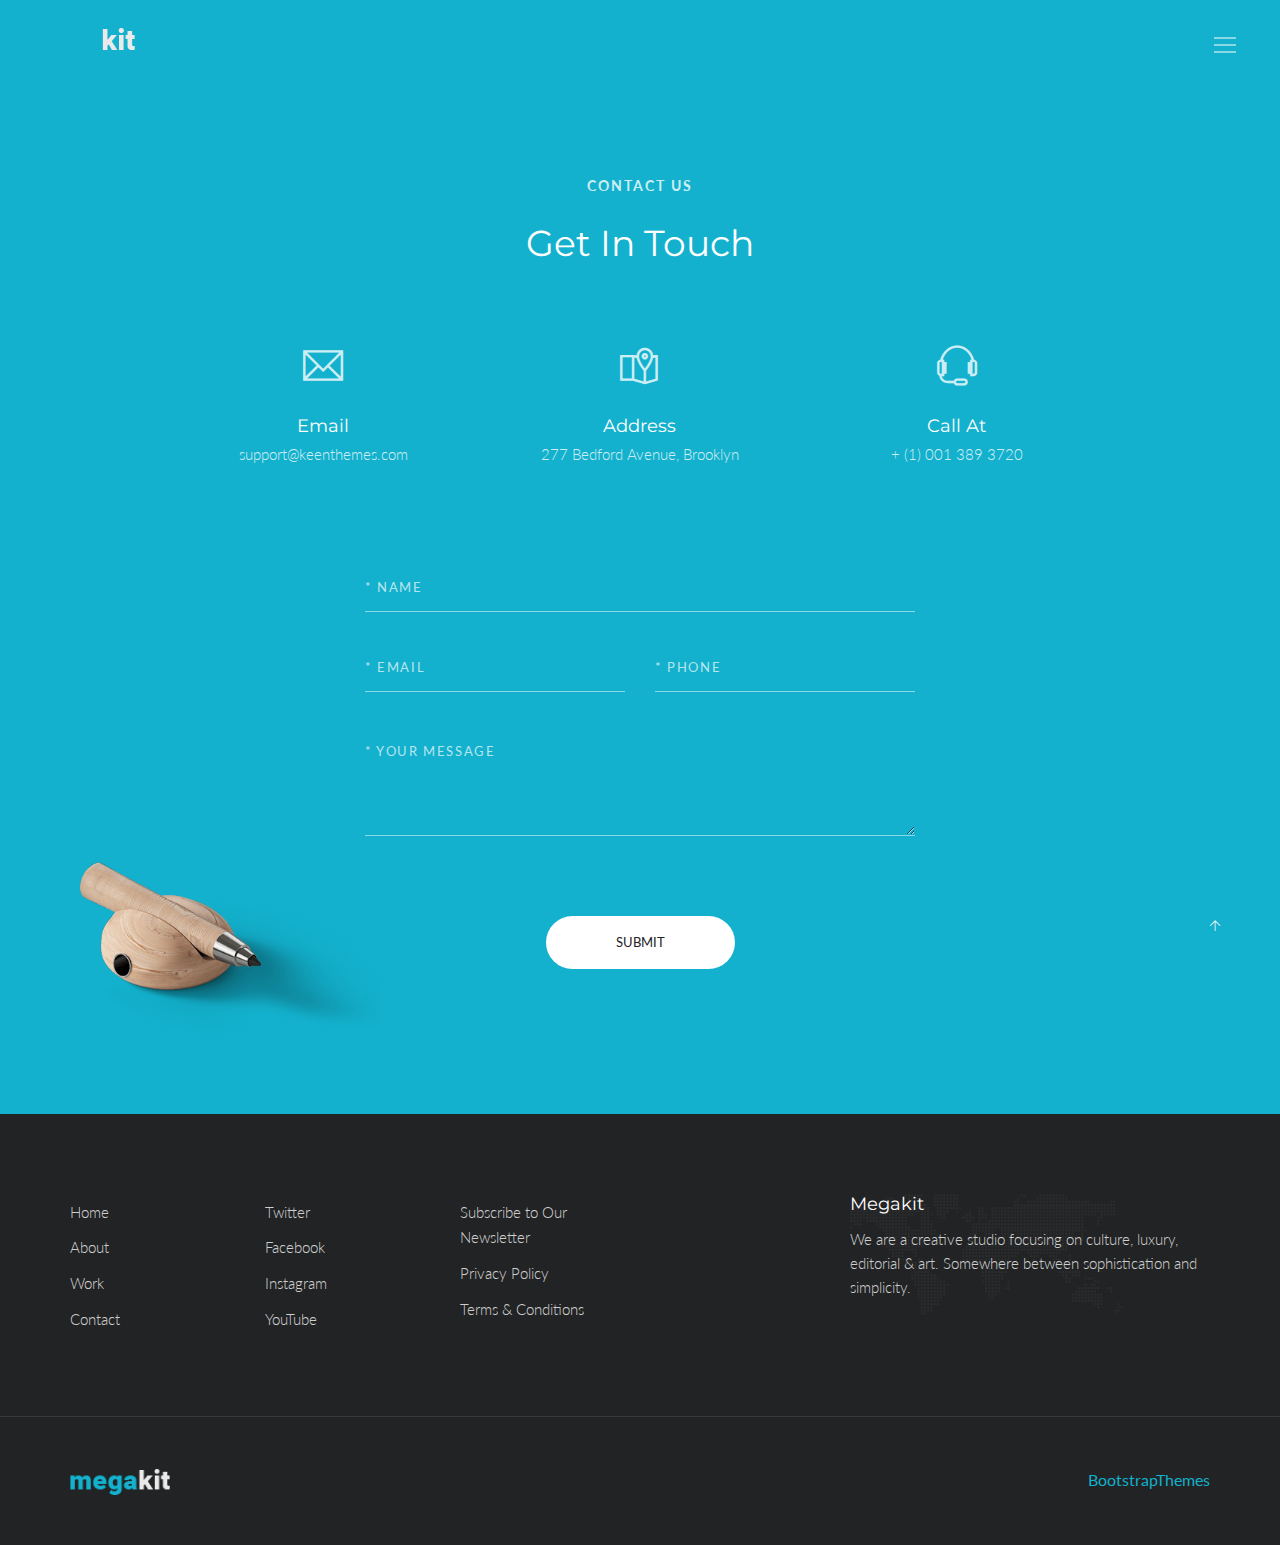
<file: contacts.html>
<!DOCTYPE html>
<html lang="en" class="no-js">
    <!-- Begin Head -->
    <head>
        <!-- Basic -->
        <meta charset="utf-8"/>
        <meta name="viewport" content="width=device-width, initial-scale=1, shrink-to-fit=no">
        <meta http-equiv="x-ua-compatible" content="ie=edge">
        <title>Megakit - HTML5 Theme</title>
        <meta name="keywords" content="HTML5 Theme" />
        <meta name="description" content="Megakit - HTML5 Theme">
        <meta name="author" content="keenthemes.com">

        <!-- Web Fonts -->
        <link href="https://fonts.googleapis.com/css?family=Lato:300,400,400i|Montserrat:400,700" rel="stylesheet">

        <!-- Vendor Styles -->
        <link href="vendor/bootstrap/css/bootstrap.min.css" rel="stylesheet" type="text/css"/>
        <link href="vendor/themify/themify.css" rel="stylesheet" type="text/css"/>
        <link href="vendor/scrollbar/scrollbar.min.css" rel="stylesheet" type="text/css"/>

        <!-- Theme Styles -->
        <link href="css/style.css" rel="stylesheet" type="text/css"/>
        <link href="css/global/global.css" rel="stylesheet" type="text/css"/>

        <!-- Favicon -->
        <link rel="shortcut icon" href="img/favicon.ico" type="image/x-icon">
        <link rel="apple-touch-icon" href="img/apple-touch-icon.png">
    </head>
    <!-- End Head -->

    <!-- Body -->
    <body>
<!--========== HEADER ==========-->
        <header class="navbar-fixed-top s-header js__header-sticky js__header-overlay">
            <!-- Navbar -->
            <div class="s-header__navbar">
                <div class="s-header__container">
                    <div class="s-header__navbar-row">
                        <div class="s-header__navbar-row-col">
                            <!-- Logo -->
                            <div class="s-header__logo">
                                <a href="index.html" class="s-header__logo-link">
                                    <img class="s-header__logo-img s-header__logo-img-default" src="img/logo.png" alt="Megakit Logo">
                                    <img class="s-header__logo-img s-header__logo-img-shrink" src="img/logo-dark.png" alt="Megakit Logo">
                                </a>
                            </div>
                            <!-- End Logo -->
                        </div>
                        <div class="s-header__navbar-row-col">
                            <!-- Trigger -->
                            <a href="javascript:void(0);" class="s-header__trigger js__trigger">
                                <span class="s-header__trigger-icon"></span>
                                <svg x="0rem" y="0rem" width="3.125rem" height="3.125rem" viewbox="0 0 54 54">
                                    <circle fill="transparent" stroke="#fff" stroke-width="1" cx="27" cy="27" r="25" stroke-dasharray="157 157" stroke-dashoffset="157"></circle>
                                </svg>
                            </a>
                            <!-- End Trigger -->
                        </div>
                    </div>
                </div>
            </div>
            <!-- End Navbar -->

            <!-- Overlay -->
            <div class="s-header-bg-overlay js__bg-overlay">
                <!-- Nav -->
                <nav class="s-header__nav js__scrollbar">
                    <div class="container-fluid">
                        <!-- Menu List -->                                
                        <ul class="list-unstyled s-header__nav-menu">
                            <li class="s-header__nav-menu-item"><a class="s-header__nav-menu-link s-header__nav-menu-link-divider -is-active" href="index.html">Corporate</a></li>
                            <li class="s-header__nav-menu-item"><a class="s-header__nav-menu-link s-header__nav-menu-link-divider" href="index_portfolio.html">Portfolio</a></li>
                            <li class="s-header__nav-menu-item"><a class="s-header__nav-menu-link s-header__nav-menu-link-divider" href="index_events.html">Events</a></li>
                            <li class="s-header__nav-menu-item"><a class="s-header__nav-menu-link s-header__nav-menu-link-divider" href="index_clinic.html">Clinic</a></li>
                        </ul>
                        <!-- End Menu List -->

                        <!-- Menu List -->                                
                        <ul class="list-unstyled s-header__nav-menu">
                            <li class="s-header__nav-menu-item"><a class="s-header__nav-menu-link s-header__nav-menu-link-divider" href="about.html">About</a></li>
                            <li class="s-header__nav-menu-item"><a class="s-header__nav-menu-link s-header__nav-menu-link-divider" href="team.html">Team</a></li>
                            <li class="s-header__nav-menu-item"><a class="s-header__nav-menu-link s-header__nav-menu-link-divider" href="services.html">Services</a></li>
                            <li class="s-header__nav-menu-item"><a class="s-header__nav-menu-link s-header__nav-menu-link-divider" href="faq.html">FAQ</a></li>
                            <li class="s-header__nav-menu-item"><a class="s-header__nav-menu-link s-header__nav-menu-link-divider" href="contacts.html">Contacts</a></li>
                        </ul>
                        <!-- End Menu List -->
                    </div>
                </nav>
                <!-- End Nav -->
                
                <!-- Action -->
                <ul class="list-inline s-header__action s-header__action--lb">
                    <li class="s-header__action-item"><a class="s-header__action-link -is-active" href="#">En</a></li>
                    <li class="s-header__action-item"><a class="s-header__action-link" href="#">Fr</a></li>
                </ul>
                <!-- End Action -->

                <!-- Action -->
                <ul class="list-inline s-header__action s-header__action--rb">
                    <li class="s-header__action-item">
                        <a class="s-header__action-link" href="#">
                            <i class="g-padding-r-5--xs ti-facebook"></i>
                            <span class="g-display-none--xs g-display-inline-block--sm">Facebook</span>
                        </a>
                    </li>
                    <li class="s-header__action-item">
                        <a class="s-header__action-link" href="#">
                            <i class="g-padding-r-5--xs ti-twitter"></i>
                            <span class="g-display-none--xs g-display-inline-block--sm">Twitter</span>
                        </a>
                    </li>
                    <li class="s-header__action-item">
                        <a class="s-header__action-link" href="#">
                            <i class="g-padding-r-5--xs ti-instagram"></i>
                            <span class="g-display-none--xs g-display-inline-block--sm">Instagram</span>
                        </a>
                    </li>
                </ul>
                <!-- End Action -->
            </div>
            <!-- End Overlay -->
        </header>
        <!--========== END HEADER ==========-->

        <!--========== PAGE CONTENT ==========-->
        <!-- Feedback Form -->
        <div class="g-position--relative g-bg-color--primary">
            <div class="g-container--md g-padding-y-125--xs">
                <div class="g-text-center--xs g-margin-t-50--xs g-margin-b-80--xs">
                    <p class="text-uppercase g-font-size-14--xs g-font-weight--700 g-color--white-opacity g-letter-spacing--2 g-margin-b-25--xs">Contact Us</p>
                    <h2 class="g-font-size-32--xs g-font-size-36--sm g-color--white">Get in Touch</h2>
                </div>
                <div class="row g-row-col--5 g-margin-b-80--xs">
                    <div class="col-xs-4 g-full-width--xs g-margin-b-50--xs g-margin-b-0--sm">
                        <div class="g-text-center--xs">
                            <i class="g-display-block--xs g-font-size-40--xs g-color--white-opacity g-margin-b-30--xs ti-email"></i>
                            <h4 class="g-font-size-18--xs g-color--white g-margin-b-5--xs">Email</h4>
                            <p class="g-color--white-opacity">support@keenthemes.com</p>
                        </div>
                    </div>
                    <div class="col-xs-4 g-full-width--xs g-margin-b-50--xs g-margin-b-0--sm">
                        <div class="g-text-center--xs">
                            <i class="g-display-block--xs g-font-size-40--xs g-color--white-opacity g-margin-b-30--xs ti-map-alt"></i>
                            <h4 class="g-font-size-18--xs g-color--white g-margin-b-5--xs">Address</h4>
                            <p class="g-color--white-opacity">277 Bedford Avenue, Brooklyn</p>
                        </div>
                    </div>
                    <div class="col-xs-4 g-full-width--xs">
                        <div class="g-text-center--xs">
                            <i class="g-display-block--xs g-font-size-40--xs g-color--white-opacity g-margin-b-30--xs ti-headphone-alt"></i>
                            <h4 class="g-font-size-18--xs g-color--white g-margin-b-5--xs">Call at</h4>
                            <p class="g-color--white-opacity">+ (1) 001 389 3720</p>
                        </div>
                    </div>
                </div>
                <form class="center-block g-width-500--sm g-width-550--md">
                    <div class="g-margin-b-30--xs">
                        <input type="text" class="form-control s-form-v3__input" placeholder="* Name">
                    </div>
                    <div class="row g-row-col-5 g-margin-b-50--xs">
                        <div class="col-sm-6 g-margin-b-30--xs g-margin-b-0--md">
                            <input type="email" class="form-control s-form-v3__input" placeholder="* Email">
                        </div>
                        <div class="col-sm-6">
                            <input type="text" class="form-control s-form-v3__input" placeholder="* Phone">
                        </div>
                    </div>
                    <div class="g-margin-b-80--xs">
                        <textarea class="form-control s-form-v3__input" rows="5" placeholder="* Your message"></textarea>
                    </div>
                    <div class="g-text-center--xs">
                        <button type="submit" class="text-uppercase s-btn s-btn--md s-btn--white-bg g-radius--50 g-padding-x-70--xs g-margin-b-20--xs">Submit</button>
                    </div>
                </form>
            </div>
            <img class="s-mockup-v2" src="img/mockups/pencil-01.png" alt="Mockup Image">
        </div>
        <!-- End Feedback Form -->
        <!--========== END PAGE CONTENT ==========-->

        <!--========== FOOTER ==========-->
        <footer class="g-bg-color--dark">
            <!-- Links -->
            <div class="g-hor-divider__dashed--white-opacity-lightest">
                <div class="container g-padding-y-80--xs">
                    <div class="row">
                        <div class="col-sm-2 g-margin-b-20--xs g-margin-b-0--md">
                            <ul class="list-unstyled g-ul-li-tb-5--xs g-margin-b-0--xs">
                                <li><a class="g-font-size-15--xs g-color--white-opacity" href="http://themeforest.net/item/metronic-responsive-admin-dashboard-template/4021469?ref=keenthemes">Home</a></li>
                                <li><a class="g-font-size-15--xs g-color--white-opacity" href="http://themeforest.net/item/metronic-responsive-admin-dashboard-template/4021469?ref=keenthemes">About</a></li>
                                <li><a class="g-font-size-15--xs g-color--white-opacity" href="http://themeforest.net/item/metronic-responsive-admin-dashboard-template/4021469?ref=keenthemes">Work</a></li>
                                <li><a class="g-font-size-15--xs g-color--white-opacity" href="http://themeforest.net/item/metronic-responsive-admin-dashboard-template/4021469?ref=keenthemes">Contact</a></li>
                            </ul>
                        </div>
                        <div class="col-sm-2 g-margin-b-20--xs g-margin-b-0--md">
                            <ul class="list-unstyled g-ul-li-tb-5--xs g-margin-b-0--xs">
                                <li><a class="g-font-size-15--xs g-color--white-opacity" href="http://themeforest.net/item/metronic-responsive-admin-dashboard-template/4021469?ref=keenthemes">Twitter</a></li>
                                <li><a class="g-font-size-15--xs g-color--white-opacity" href="http://themeforest.net/item/metronic-responsive-admin-dashboard-template/4021469?ref=keenthemes">Facebook</a></li>
                                <li><a class="g-font-size-15--xs g-color--white-opacity" href="http://themeforest.net/item/metronic-responsive-admin-dashboard-template/4021469?ref=keenthemes">Instagram</a></li>
                                <li><a class="g-font-size-15--xs g-color--white-opacity" href="http://themeforest.net/item/metronic-responsive-admin-dashboard-template/4021469?ref=keenthemes">YouTube</a></li>
                            </ul>
                        </div>
                        <div class="col-sm-2 g-margin-b-40--xs g-margin-b-0--md">
                            <ul class="list-unstyled g-ul-li-tb-5--xs g-margin-b-0--xs">
                                <li><a class="g-font-size-15--xs g-color--white-opacity" href="http://themeforest.net/item/metronic-responsive-admin-dashboard-template/4021469?ref=keenthemes">Subscribe to Our Newsletter</a></li>
                                <li><a class="g-font-size-15--xs g-color--white-opacity" href="http://themeforest.net/item/metronic-responsive-admin-dashboard-template/4021469?ref=keenthemes">Privacy Policy</a></li>
                                <li><a class="g-font-size-15--xs g-color--white-opacity" href="http://themeforest.net/item/metronic-responsive-admin-dashboard-template/4021469?ref=keenthemes">Terms &amp; Conditions</a></li>
                            </ul>
                        </div>
                        <div class="col-md-4 col-md-offset-2 col-sm-5 col-sm-offset-1 s-footer__logo g-padding-y-50--xs g-padding-y-0--md">
                            <h3 class="g-font-size-18--xs g-color--white">Megakit</h3>
                            <p class="g-color--white-opacity">We are a creative studio focusing on culture, luxury, editorial &amp; art. Somewhere between sophistication and simplicity.</p>
                        </div>
                    </div>
                </div>
            </div>
            <!-- End Links -->

            <!-- Copyright -->
            <div class="container g-padding-y-50--xs">
                <div class="row">
                    <div class="col-xs-6">
                        <a href="index.html">
                            <img class="g-width-100--xs g-height-auto--xs" src="img/logo.png" alt="Megakit Logo">
                        </a>
                    </div>
                    <div class="col-xs-6 g-text-right--xs">
                        Shared by <i class="fa fa-love"></i><a href="https://bootstrapthemes.co">BootstrapThemes</a>
                    </div>
                </div>
            </div>
            <!-- End Copyright -->
        </footer>
        <!--========== END FOOTER ==========-->

        <!-- Back To Top -->
        <a href="javascript:void(0);" class="s-back-to-top js__back-to-top"></a>

        <!--========== JAVASCRIPTS (Load javascripts at bottom, this will reduce page load time) ==========-->
        <!-- Vendor -->
        <script type="text/javascript" src="vendor/jquery.min.js"></script>
        <script type="text/javascript" src="vendor/jquery.migrate.min.js"></script>
        <script type="text/javascript" src="vendor/bootstrap/js/bootstrap.min.js"></script>
        <script type="text/javascript" src="vendor/jquery.smooth-scroll.min.js"></script>
        <script type="text/javascript" src="vendor/jquery.back-to-top.min.js"></script>
        <script type="text/javascript" src="vendor/scrollbar/jquery.scrollbar.min.js"></script>

        <!-- General Components and Settings -->
        <script type="text/javascript" src="js/global.min.js"></script>
        <script type="text/javascript" src="js/components/header-sticky.min.js"></script>
        <script type="text/javascript" src="js/components/scrollbar.min.js"></script>
        <!--========== END JAVASCRIPTS ==========-->

    </body>
    <!-- End Body -->
</html>
</file>
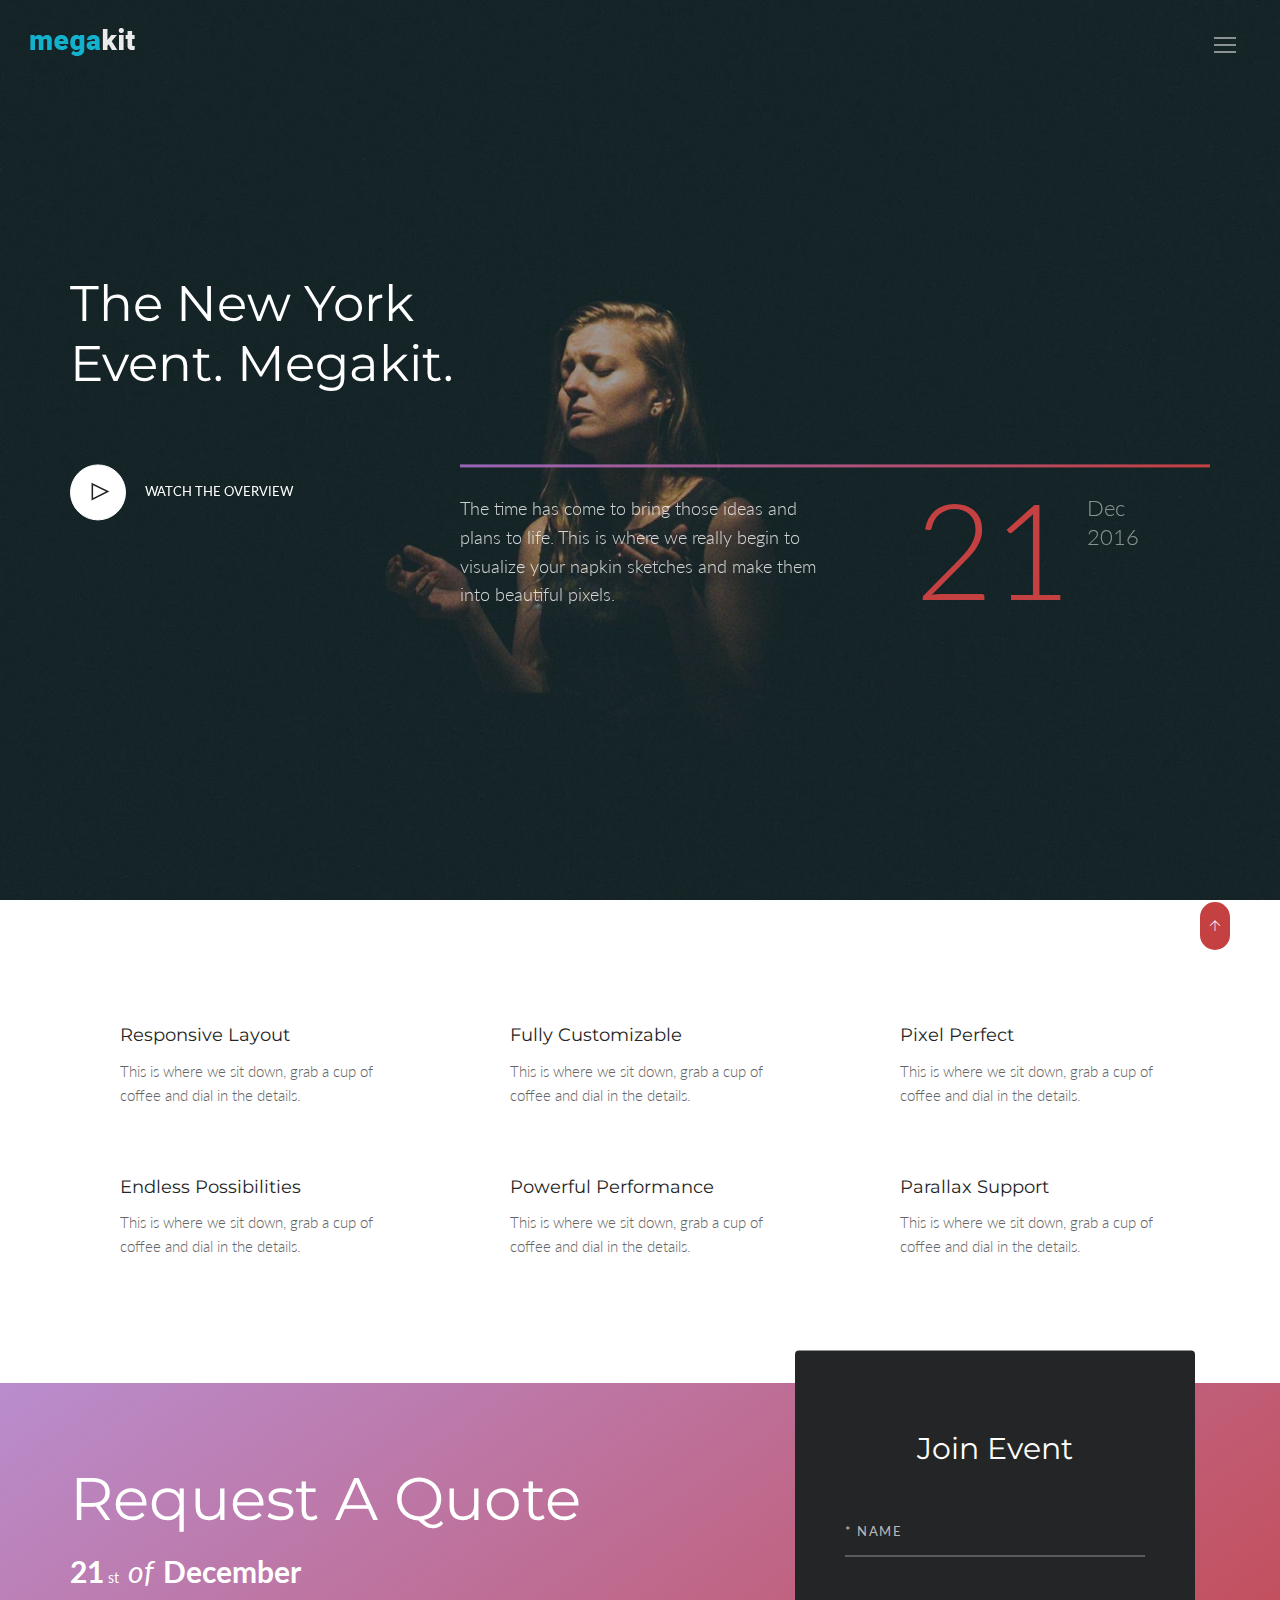
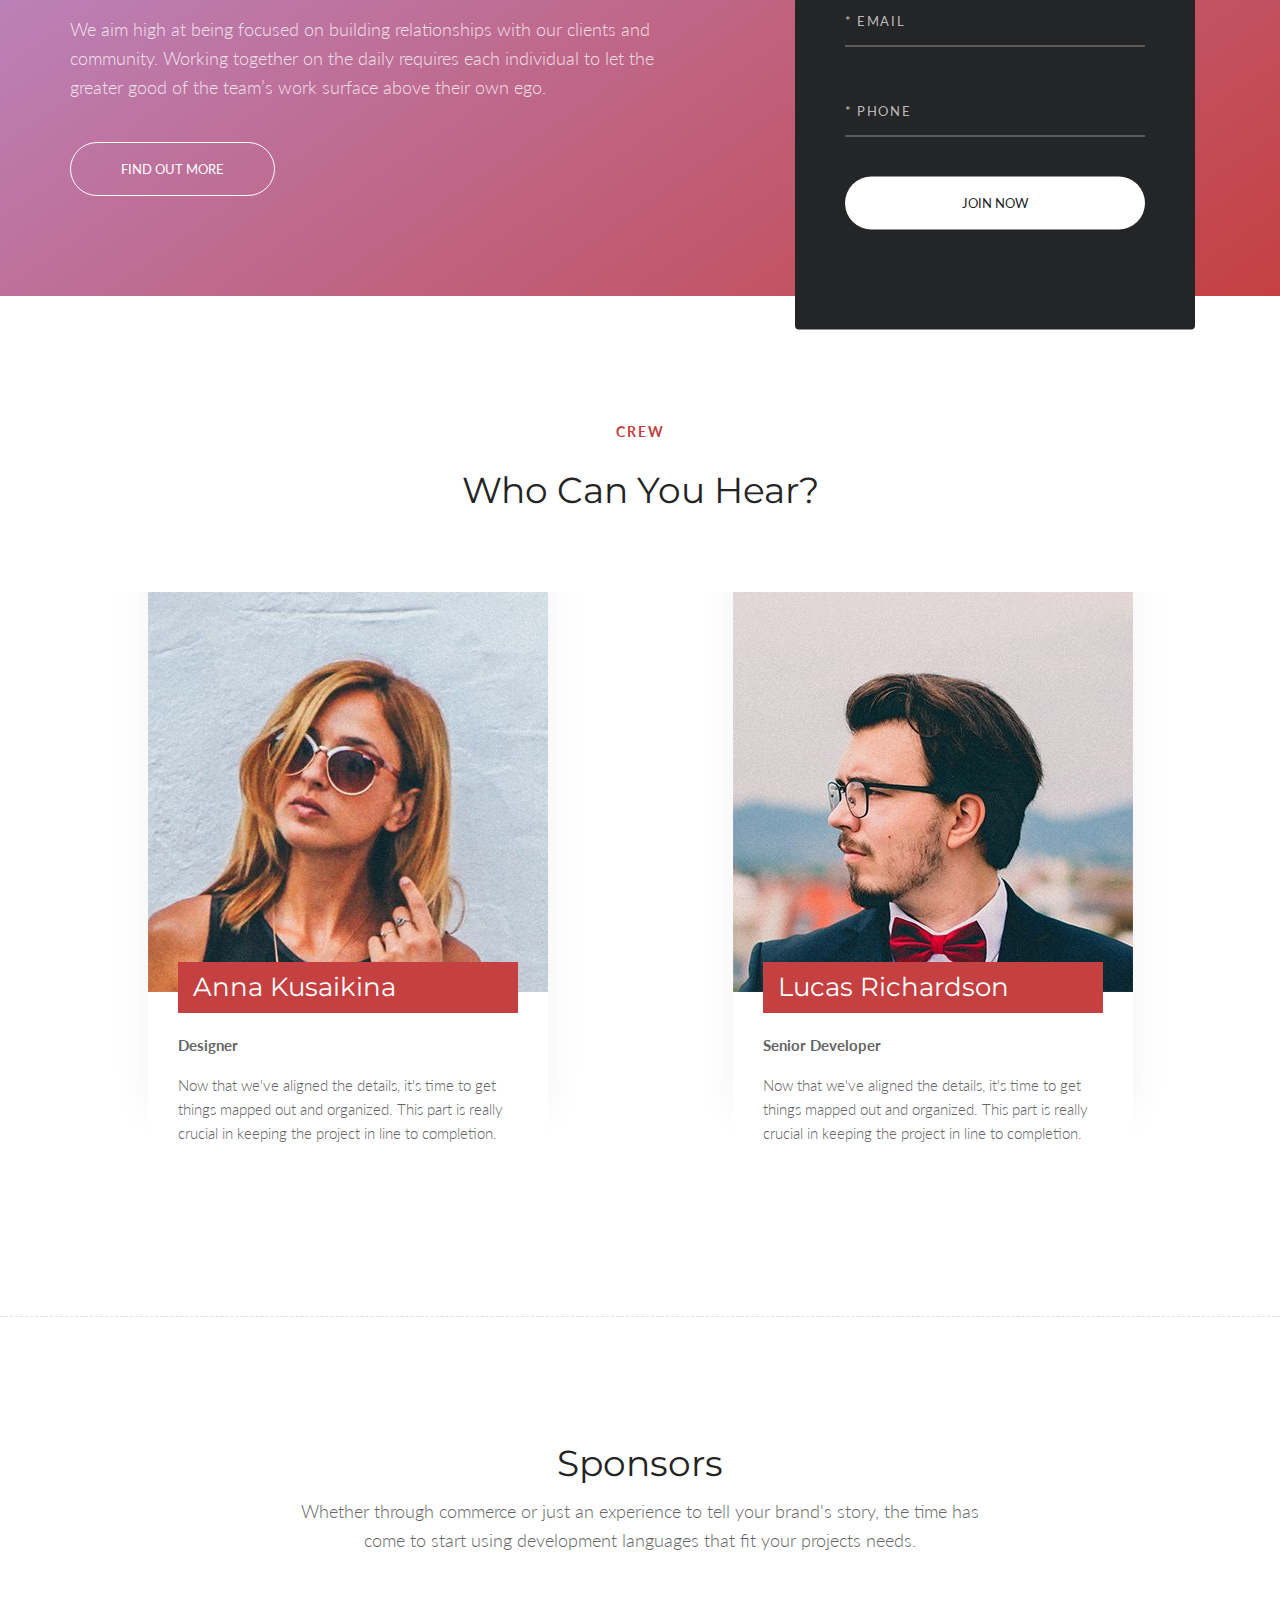
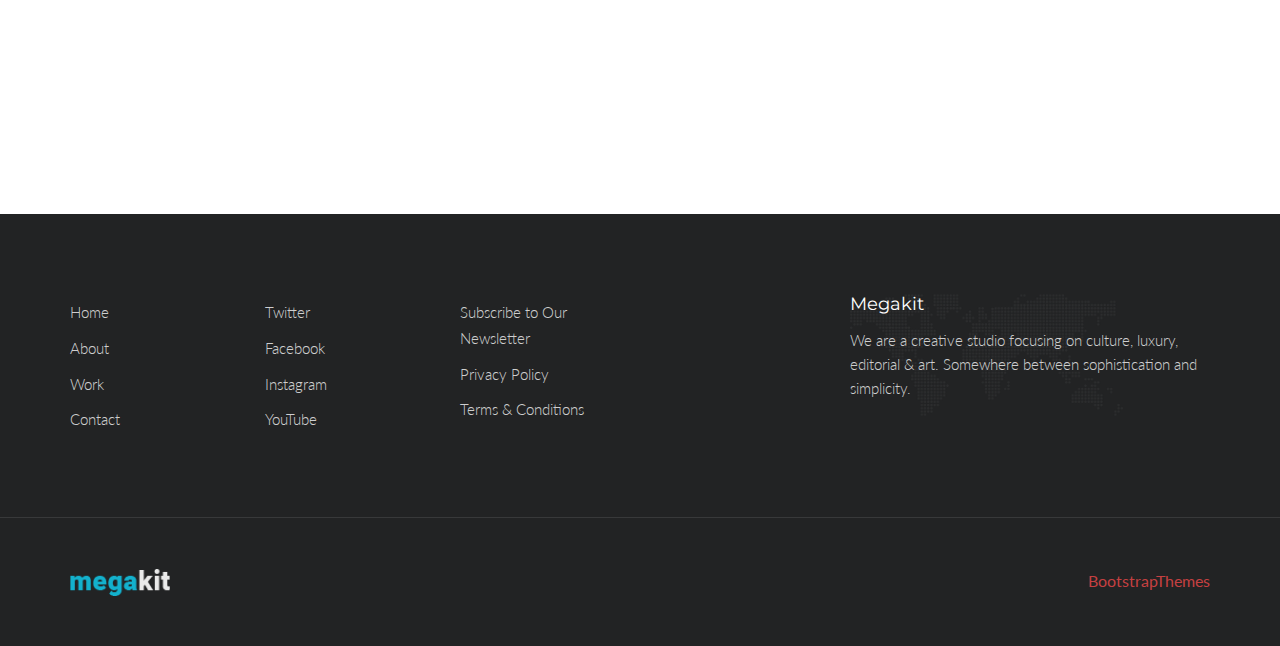
<file: events.html>
<!DOCTYPE html>
<html lang="en" class="no-js">
    <!-- Begin Head -->
    <head>
        <!-- Basic -->
        <meta charset="utf-8"/>
        <meta name="viewport" content="width=device-width, initial-scale=1, shrink-to-fit=no">
        <meta http-equiv="x-ua-compatible" content="ie=edge">
        <title>Megakit - HTML5 Theme</title>
        <meta name="keywords" content="HTML5 Theme" />
        <meta name="description" content="Megakit - HTML5 Theme">
        <meta name="author" content="keenthemes.com">

        <!-- Web Fonts -->
        <link href="https://fonts.googleapis.com/css?family=Lato:300,400,400i|Montserrat:400,700" rel="stylesheet">

        <!-- Vendor Styles -->
        <link href="vendor/bootstrap/css/bootstrap.min.css" rel="stylesheet" type="text/css"/>
        <link href="css/animate.css" rel="stylesheet" type="text/css"/>
        <link href="vendor/themify/themify.css" rel="stylesheet" type="text/css"/>
        <link href="vendor/scrollbar/scrollbar.min.css" rel="stylesheet" type="text/css"/>
        <link href="vendor/magnific-popup/magnific-popup.css" rel="stylesheet" type="text/css"/>
        <link href="vendor/swiper/swiper.min.css" rel="stylesheet" type="text/css"/>

        <!-- Theme Styles -->
        <link href="css/style.css" rel="stylesheet" type="text/css"/>
        <link href="css/global/global.css" rel="stylesheet" type="text/css"/>
        
        <!-- Theme Skins -->
        <link href="css/theme/red.css" rel="stylesheet" type="text/css"/>

        <!-- Favicon -->
        <link rel="shortcut icon" href="img/favicon.ico" type="image/x-icon">
        <link rel="apple-touch-icon" href="img/apple-touch-icon.png">
    </head>
    <!-- End Head -->

    <!-- Body -->
    <body>

        <!--========== HEADER ==========-->
        <header class="navbar-fixed-top s-header js__header-sticky js__header-overlay">
            <!-- Navbar -->
            <div class="s-header__navbar">
                <div class="s-header__container">
                    <div class="s-header__navbar-row">
                        <div class="s-header__navbar-row-col">
                            <!-- Logo -->
                            <div class="s-header__logo">
                                <a href="index.html" class="s-header__logo-link">
                                    <img class="s-header__logo-img s-header__logo-img-default" src="img/logo.png" alt="Megakit Logo">
                                    <img class="s-header__logo-img s-header__logo-img-shrink" src="img/logo-dark.png" alt="Megakit Logo">
                                </a>
                            </div>
                            <!-- End Logo -->
                        </div>
                        <div class="s-header__navbar-row-col">
                            <!-- Trigger -->
                            <a href="javascript:void(0);" class="s-header__trigger js__trigger">
                                <span class="s-header__trigger-icon"></span>
                                <svg x="0rem" y="0rem" width="3.125rem" height="3.125rem" viewbox="0 0 54 54">
                                    <circle fill="transparent" stroke="#fff" stroke-width="1" cx="27" cy="27" r="25" stroke-dasharray="157 157" stroke-dashoffset="157"></circle>
                                </svg>
                            </a>
                            <!-- End Trigger -->
                        </div>
                    </div>
                </div>
            </div>
            <!-- End Navbar -->

            <!-- Overlay -->
            <div class="s-header-bg-overlay js__bg-overlay">
                <!-- Nav -->
                <nav class="s-header__nav js__scrollbar">
                    <div class="container-fluid">
                        <!-- Menu List -->                                
                        <ul class="list-unstyled s-header__nav-menu">
                            <li class="s-header__nav-menu-item"><a class="s-header__nav-menu-link s-header__nav-menu-link-divider" href="index.html">Corporate</a></li>
                            <li class="s-header__nav-menu-item"><a class="s-header__nav-menu-link s-header__nav-menu-link-divider" href="index_app_landing.html">App Landing</a></li>
                            <li class="s-header__nav-menu-item"><a class="s-header__nav-menu-link s-header__nav-menu-link-divider" href="index_portfolio.html">Portfolio</a></li>
                            <li class="s-header__nav-menu-item"><a class="s-header__nav-menu-link s-header__nav-menu-link-divider" href="index_events.html">Events</a></li>
                            <li class="s-header__nav-menu-item"><a class="s-header__nav-menu-link s-header__nav-menu-link-divider" href="index_lawyer.html">Lawyer</a></li>
                            <li class="s-header__nav-menu-item"><a class="s-header__nav-menu-link s-header__nav-menu-link-divider" href="index_clinic.html">Clinic</a></li>
                            <li class="s-header__nav-menu-item"><a class="s-header__nav-menu-link s-header__nav-menu-link-divider" href="index_coming_soon.html">Coming Soon</a></li>
                        </ul>
                        <!-- End Menu List -->

                        <!-- Menu List -->                                
                        <ul class="list-unstyled s-header__nav-menu">
                            <li class="s-header__nav-menu-item"><a class="s-header__nav-menu-link s-header__nav-menu-link-divider" href="about.html">About</a></li>
                            <li class="s-header__nav-menu-item"><a class="s-header__nav-menu-link s-header__nav-menu-link-divider" href="team.html">Team</a></li>
                            <li class="s-header__nav-menu-item"><a class="s-header__nav-menu-link s-header__nav-menu-link-divider" href="services.html">Services</a></li>
                            <li class="s-header__nav-menu-item"><a class="s-header__nav-menu-link s-header__nav-menu-link-divider -is-active" href="events.html">Events</a></li>
                            <li class="s-header__nav-menu-item"><a class="s-header__nav-menu-link s-header__nav-menu-link-divider" href="faq.html">FAQ</a></li>
                            <li class="s-header__nav-menu-item"><a class="s-header__nav-menu-link s-header__nav-menu-link-divider" href="contacts.html">Contacts</a></li>
                        </ul>
                        <!-- End Menu List -->
                    </div>
                </nav>
                <!-- End Nav -->
                
                <!-- Action -->
                <ul class="list-inline s-header__action s-header__action--lb">
                    <li class="s-header__action-item"><a class="s-header__action-link -is-active" href="#">En</a></li>
                    <li class="s-header__action-item"><a class="s-header__action-link" href="#">Fr</a></li>
                </ul>
                <!-- End Action -->

                <!-- Action -->
                <ul class="list-inline s-header__action s-header__action--rb">
                    <li class="s-header__action-item">
                        <a class="s-header__action-link" href="https://www.behance.net/keenthemes">
                            <i class="g-padding-r-5--xs ti-facebook"></i>
                            <span class="g-display-none--xs g-display-inline-block--sm">Facebook</span>
                        </a>
                    </li>
                    <li class="s-header__action-item">
                        <a class="s-header__action-link" href="https://twitter.com/keenthemes">
                            <i class="g-padding-r-5--xs ti-twitter"></i>
                            <span class="g-display-none--xs g-display-inline-block--sm">Twitter</span>
                        </a>
                    </li>
                    <li class="s-header__action-item">
                        <a class="s-header__action-link" href="https://dribbble.com/keenthemes">
                            <i class="g-padding-r-5--xs ti-dribbble"></i>
                            <span class="g-display-none--xs g-display-inline-block--sm">Dribbble</span>
                        </a>
                    </li>
                </ul>
                <!-- End Action -->
            </div>
            <!-- End Overlay -->
        </header>
        <!--========== END HEADER ==========-->

        <!--========== PROMO BLOCK ==========-->
        <div class="s-promo-block-v3 g-bg-position--center g-fullheight--sm" style="background: url('img/1920x1080/09.jpg');">
            <div class="container g-ver-center--sm g-padding-y-125--xs g-padding-y-0--sm">
                <div class="g-margin-t-30--xs g-margin-t-0--sm g-margin-b-30--xs g-margin-b-70--md">
                    <h1 class="g-font-size-35--xs g-font-size-45--sm g-font-size-50--lg g-color--white">The New York<br>Event. Megakit.</h1>
                </div>
                <div class="row">
                    <div class="col-sm-8 col-sm-push-4 g-margin-b-50--xs g-margin-b-0--md">
                        <div class="s-promo-block-v3__divider g-display-none--xs g-display-block--md"></div>
                        <div class="row">
                            <div class="col-sm-6 g-margin-b-30--xs g-margin-b-0--md">
                                <div class="wow fadeInLeft" data-wow-duration=".3" data-wow-delay=".4s">
                                    <p class="g-font-size-18--xs g-color--white-opacity">The time has come to bring those ideas and plans to life. This is where we really begin to visualize your napkin sketches and make them into beautiful pixels.</p>
                                </div>
                            </div>
                            <div class="col-sm-5 col-sm-offset-1">
                                <div class="clearfix">
                                    <div class="pull-left">
                                        <div class="wow fadeInLeft" data-wow-duration=".3" data-wow-delay=".3s">
                                            <span class="s-promo-block-v3__date g-font-size-100--xs g-font-size-135--lg g-font-weight--300 g-color--primary">21</span>
                                        </div>
                                    </div>
                                    <div class="wow fadeInLeft" data-wow-duration=".3" data-wow-delay=".1s">
                                        <span class="s-promo-block-v3__month g-font-size-18--xs g-font-size-22--lg g-font-weight--300 g-color--white-opacity-light">Dec</span>
                                        <span class="s-promo-block-v3__year g-font-size-18--xs g-font-size-22--lg g-font-weight--300 g-color--white-opacity-light">2016</span>
                                    </div>
                                </div>
                            </div>
                        </div>
                    </div>
                    <div class="col-sm-4 col-sm-pull-8">
                        <div class="wow fadeInLeft" data-wow-duration=".3" data-wow-delay=".5s">
                            <a class="js__popup__youtube" href="https://www.youtube.com/watch?v=lcFYdgZKZxY" title="Intro Video">
                                <i class="s-icon s-icon--lg s-icon--white-bg g-radius--circle ti-control-play"></i>
                                <span class="text-uppercase g-font-size-13--xs g-color--white g-padding-x-15--xs">Watch the Overview</span>
                            </a>
                        </div>
                    </div>
                </div>
            </div>
        </div>
        <!--========== END PROMO BLOCK ==========-->

        <!--========== PAGE CONTENT ==========-->
        <!-- Features -->
        <div class="container g-padding-y-80--xs g-padding-y-125--sm">
            <div class="row g-margin-b-60--xs g-margin-b-70--md">
                <div class="col-sm-4 g-margin-b-60--xs g-margin-b-0--md">
                    <div class="clearfix">
                        <div class="g-media g-width-30--xs">
                            <div class="wow fadeInDown" data-wow-duration=".3" data-wow-delay=".1s">
                                <i class="g-font-size-28--xs g-color--primary ti-desktop"></i>
                            </div>
                        </div>
                        <div class="g-media__body g-padding-x-20--xs">
                            <h3 class="g-font-size-18--xs">Responsive Layout</h3>
                            <p class="g-margin-b-0--xs">This is where we sit down, grab a cup of coffee and dial in the details.</p>
                        </div>
                    </div>
                </div>
                <div class="col-sm-4 g-margin-b-60--xs g-margin-b-0--md">
                    <div class="clearfix">
                        <div class="g-media g-width-30--xs">
                            <div class="wow fadeInDown" data-wow-duration=".3" data-wow-delay=".2s">
                                <i class="g-font-size-28--xs g-color--primary ti-settings"></i>
                            </div>
                        </div>
                        <div class="g-media__body g-padding-x-20--xs">
                            <h3 class="g-font-size-18--xs">Fully Customizable</h3>
                            <p class="g-margin-b-0--xs">This is where we sit down, grab a cup of coffee and dial in the details.</p>
                        </div>
                    </div>
                </div>
                <div class="col-sm-4">
                    <div class="clearfix">
                        <div class="g-media g-width-30--xs">
                            <div class="wow fadeInDown" data-wow-duration=".3" data-wow-delay=".3s">
                                <i class="g-font-size-28--xs g-color--primary ti-ruler-alt-2"></i>
                            </div>
                        </div>
                        <div class="g-media__body g-padding-x-20--xs">
                            <h3 class="g-font-size-18--xs">Pixel Perfect</h3>
                            <p class="g-margin-b-0--xs">This is where we sit down, grab a cup of coffee and dial in the details.</p>
                        </div>
                    </div>
                </div>
            </div>
            <div class="row">
                <div class="col-sm-4 g-margin-b-60--xs g-margin-b-0--md">
                    <div class="clearfix">
                        <div class="g-media g-width-30--xs">
                            <div class="wow fadeInDown" data-wow-duration=".3" data-wow-delay=".4s">
                                <i class="g-font-size-28--xs g-color--primary ti-package"></i>
                            </div>
                        </div>
                        <div class="g-media__body g-padding-x-20--xs">
                            <h3 class="g-font-size-18--xs">Endless Possibilities</h3>
                            <p class="g-margin-b-0--xs">This is where we sit down, grab a cup of coffee and dial in the details.</p>
                        </div>
                    </div>
                </div>
                <div class="col-sm-4 g-margin-b-60--xs g-margin-b-0--md">
                    <div class="clearfix">
                        <div class="g-media g-width-30--xs">
                            <div class="wow fadeInDown" data-wow-duration=".3" data-wow-delay=".5s">
                                <i class="g-font-size-28--xs g-color--primary ti-star"></i>
                            </div>
                        </div>
                        <div class="g-media__body g-padding-x-20--xs">
                            <h3 class="g-font-size-18--xs">Powerful Performance</h3>
                            <p class="g-margin-b-0--xs">This is where we sit down, grab a cup of coffee and dial in the details.</p>
                        </div>
                    </div>
                </div>
                <div class="col-sm-4">
                    <div class="clearfix">
                        <div class="g-media g-width-30--xs">
                            <div class="wow fadeInDown" data-wow-duration=".3" data-wow-delay=".6s">
                                <i class="g-font-size-28--xs g-color--primary ti-panel"></i>
                            </div>
                        </div>
                        <div class="g-media__body g-padding-x-20--xs">
                            <h3 class="g-font-size-18--xs">Parallax Support</h3>
                            <p class="g-margin-b-0--xs">This is where we sit down, grab a cup of coffee and dial in the details.</p>
                        </div>
                    </div>
                </div>
            </div>
        </div>
        <!-- End Features -->

        <!-- Upcoming Event -->
        <div class="s-promo-block-v2 js__parallax-window" style="background: url(img/1920x1080/03.jpg) 50% 0 no-repeat fixed; background-size: cover;">
            <div class="container">
                <div class="row g-hor-centered-row--md">
                    <div class="col-md-7 g-hor-centered-row__col g-padding-y-80--xs">
                        <h2 class="g-font-size-40--xs g-font-size-50--sm g-font-size-60--md g-color--white">Request a Quote</h2>
                        <div class="g-margin-b-20--xs">
                            <span class="g-font-size-30--xs g-font-weight--700 g-color--white">21</span>
                            <span class="g-font-size-14--xs g-color--white">st</span>
                            <span class="g-font-size-30--xs g-color--white g-padding-x-5--xs"><i>of</i></span>
                            <span class="g-font-size-30--xs g-font-weight--700 g-color--white">December</span>
                        </div>
                        <p class="g-font-size-18--xs g-color--white-opacity g-margin-b-40--xs">We aim high at being focused on building relationships with our clients and community. Working together on the daily requires each individual to let the greater good of the team’s work surface above their own ego.</p>
                        <a href="http://keenthemes.com/" class="text-uppercase s-btn s-btn--md s-btn--white-brd g-radius--50 g-padding-x-50--xs g-margin-b-20--xs">Find out More</a>
                    </div>
                    <div class="col-md-5 g-hor-centered-row__col g-margin-b-80--xs">
                        <form class="center-block s-promo-block-v2__form g-width-100-percent--xs g-width-400--sm g-bg-color--dark-light g-padding-x-50--xs g-padding-y-80--xs g-radius--4">
                            <div class="g-text-center--xs g-margin-b-40--xs">
                                <h2 class="g-font-size-30--xs g-color--white">Join Event</h2>
                            </div>
                            <div class="g-margin-b-40--xs">
                                <input type="text" class="form-control s-form-v3__input" placeholder="* Name">
                            </div>
                            <div class="g-margin-b-40--xs">
                                <input type="email" class="form-control s-form-v3__input" placeholder="* Email">
                            </div>
                            <div class="g-margin-b-40--xs">
                                <input type="text" class="form-control s-form-v3__input" placeholder="* Phone">
                            </div>
                            <div class="g-text-center--xs">
                                <button type="submit" class="text-uppercase btn-block s-btn s-btn--md s-btn--white-bg g-radius--50 g-padding-x-50--xs g-margin-b-20--xs">Join Now</button>
                            </div>
                        </form>
                    </div>
                </div>
            </div>
        </div>
        <!-- End Upcoming Event -->

        <!-- Speakers -->
        <div class="g-hor-divider__dashed--sky-light">
            <div class="container g-padding-y-80--xs g-padding-y-125--sm">
                <div class="g-text-center--xs g-margin-b-80--xs">
                    <p class="text-uppercase g-font-size-14--xs g-font-weight--700 g-color--primary g-letter-spacing--2 g-margin-b-25--xs">Crew</p>
                    <h2 class="g-font-size-32--xs g-font-size-36--sm">Who Can you Hear?</h2>
                </div>
                <div class="row g-overflow--hidden">
                    <div class="col-xs-6 g-full-width--xs g-margin-b-30--xs g-margin-b-0--lg">
                        <!-- Speaker -->
                        <div class="center-block g-box-shadow__dark-lightest-v1 g-width-100-percent--xs g-width-400--lg">
                            <img class="img-responsive g-width-100-percent--xs" src="img/400x400/02.jpg" alt="Image">
                            <div class="g-position--overlay g-padding-x-30--xs g-padding-y-30--xs g-margin-t-o-60--xs">
                                <div class="g-bg-color--primary g-padding-x-15--xs g-padding-y-10--xs g-margin-b-20--xs">
                                    <h4 class="g-font-size-22--xs g-font-size-26--sm g-color--white g-margin-b-0--xs">Anna Kusaikina</h4>
                                </div>
                                <p class="g-font-weight--700">Designer</p>
                                <p>Now that we've aligned the details, it's time to get things mapped out and organized. This part is really crucial in keeping the project in line to completion.</p>
                            </div>
                        </div>
                        <!-- End Speaker -->
                    </div>
                    <div class="col-xs-6 g-full-width--xs">
                        <!-- Speaker -->
                        <div class="center-block g-box-shadow__dark-lightest-v1 g-width-100-percent--xs g-width-400--lg">
                            <img class="img-responsive g-width-100-percent--xs" src="img/400x400/01.jpg" alt="Image">
                            <div class="g-position--overlay g-padding-x-30--xs g-padding-y-30--xs g-margin-t-o-60--xs">
                                <div class="g-bg-color--primary g-padding-x-15--xs g-padding-y-10--xs g-margin-b-20--xs">
                                    <h4 class="g-font-size-22--xs g-font-size-26--sm g-color--white g-margin-b-0--xs">Lucas Richardson</h4>
                                </div>
                                <p class="g-font-weight--700">Senior Developer</p>
                                <p>Now that we've aligned the details, it's time to get things mapped out and organized. This part is really crucial in keeping the project in line to completion.</p>
                            </div>
                        </div>
                        <!-- End Speaker -->
                    </div>
                </div>
            </div>
        </div>
        <!-- End Speakers -->

        <!-- Clients -->
        <div class="g-padding-y-80--xs g-padding-y-125--sm">
            <div class="g-container--sm">
                <div class="g-text-center--xs g-margin-b-80--xs">
                    <h2 class="g-font-size-32--xs g-font-size-36--sm">Sponsors</h2>
                    <p class="g-font-size-18--md">Whether through commerce or just an experience to tell your brand's story, the time has come to start using development languages that fit your projects needs.</p>
                </div>
            </div>
            <div class="g-container--md">
                <!-- Swiper Clients -->
                <div class="s-swiper js__swiper-clients">
                    <div class="swiper-wrapper">
                        <div class="swiper-slide">
                            <div class="wow fadeIn" data-wow-duration=".3" data-wow-delay=".1s">
                                <img class="s-clients-v1" src="img/clients/01-dark.png" alt="Clients Logo">
                            </div>
                        </div>
                        <div class="swiper-slide">
                            <div class="wow fadeIn" data-wow-duration=".3" data-wow-delay=".2s">
                                <img class="s-clients-v1" src="img/clients/02-dark.png" alt="Clients Logo">
                            </div>
                        </div>
                        <div class="swiper-slide">
                            <div class="wow fadeIn" data-wow-duration=".3" data-wow-delay=".3s">
                                <img class="s-clients-v1" src="img/clients/03-dark.png" alt="Clients Logo">
                            </div>
                        </div>
                        <div class="swiper-slide">
                            <div class="wow fadeIn" data-wow-duration=".3" data-wow-delay=".4s">
                                <img class="s-clients-v1" src="img/clients/04-dark.png" alt="Clients Logo">
                            </div>
                        </div>
                        <div class="swiper-slide">
                            <div class="wow fadeIn" data-wow-duration=".3" data-wow-delay=".5s">
                                <img class="s-clients-v1" src="img/clients/05-dark.png" alt="Clients Logo">
                            </div>
                        </div>
                    </div>
                </div>
                <!-- End Swiper Clients -->
            </div>
        </div>
        <!-- End Clients -->
        <!--========== END PAGE CONTENT ==========-->

        <!--========== FOOTER ==========-->
        <footer class="g-bg-color--dark">
            <!-- Links -->
            <div class="g-hor-divider__dashed--white-opacity-lightest">
                <div class="container g-padding-y-80--xs">
                    <div class="row">
                        <div class="col-sm-2 g-margin-b-20--xs g-margin-b-0--md">
                            <ul class="list-unstyled g-ul-li-tb-5--xs g-margin-b-0--xs">
                                <li><a class="g-font-size-15--xs g-color--white-opacity" href="http://themeforest.net/item/metronic-responsive-admin-dashboard-template/4021469?ref=keenthemes">Home</a></li>
                                <li><a class="g-font-size-15--xs g-color--white-opacity" href="http://themeforest.net/item/metronic-responsive-admin-dashboard-template/4021469?ref=keenthemes">About</a></li>
                                <li><a class="g-font-size-15--xs g-color--white-opacity" href="http://themeforest.net/item/metronic-responsive-admin-dashboard-template/4021469?ref=keenthemes">Work</a></li>
                                <li><a class="g-font-size-15--xs g-color--white-opacity" href="http://themeforest.net/item/metronic-responsive-admin-dashboard-template/4021469?ref=keenthemes">Contact</a></li>
                            </ul>
                        </div>
                        <div class="col-sm-2 g-margin-b-20--xs g-margin-b-0--md">
                            <ul class="list-unstyled g-ul-li-tb-5--xs g-margin-b-0--xs">
                                <li><a class="g-font-size-15--xs g-color--white-opacity" href="http://themeforest.net/item/metronic-responsive-admin-dashboard-template/4021469?ref=keenthemes">Twitter</a></li>
                                <li><a class="g-font-size-15--xs g-color--white-opacity" href="http://themeforest.net/item/metronic-responsive-admin-dashboard-template/4021469?ref=keenthemes">Facebook</a></li>
                                <li><a class="g-font-size-15--xs g-color--white-opacity" href="http://themeforest.net/item/metronic-responsive-admin-dashboard-template/4021469?ref=keenthemes">Instagram</a></li>
                                <li><a class="g-font-size-15--xs g-color--white-opacity" href="http://themeforest.net/item/metronic-responsive-admin-dashboard-template/4021469?ref=keenthemes">YouTube</a></li>
                            </ul>
                        </div>
                        <div class="col-sm-2 g-margin-b-40--xs g-margin-b-0--md">
                            <ul class="list-unstyled g-ul-li-tb-5--xs g-margin-b-0--xs">
                                <li><a class="g-font-size-15--xs g-color--white-opacity" href="http://themeforest.net/item/metronic-responsive-admin-dashboard-template/4021469?ref=keenthemes">Subscribe to Our Newsletter</a></li>
                                <li><a class="g-font-size-15--xs g-color--white-opacity" href="http://themeforest.net/item/metronic-responsive-admin-dashboard-template/4021469?ref=keenthemes">Privacy Policy</a></li>
                                <li><a class="g-font-size-15--xs g-color--white-opacity" href="http://themeforest.net/item/metronic-responsive-admin-dashboard-template/4021469?ref=keenthemes">Terms &amp; Conditions</a></li>
                            </ul>
                        </div>
                        <div class="col-md-4 col-md-offset-2 col-sm-5 col-sm-offset-1 s-footer__logo g-padding-y-50--xs g-padding-y-0--md">
                            <h3 class="g-font-size-18--xs g-color--white">Megakit</h3>
                            <p class="g-color--white-opacity">We are a creative studio focusing on culture, luxury, editorial &amp; art. Somewhere between sophistication and simplicity.</p>
                        </div>
                    </div>
                </div>
            </div>
            <!-- End Links -->

            <!-- Copyright -->
            <div class="container g-padding-y-50--xs">
                <div class="row">
                    <div class="col-xs-6">
                        <a href="index.html">
                            <img class="g-width-100--xs g-height-auto--xs" src="img/logo.png" alt="Megakit Logo">
                        </a>
                    </div>
                    <div class="col-xs-6 g-text-right--xs">
                        Shared by <i class="fa fa-love"></i><a href="https://bootstrapthemes.co">BootstrapThemes</a>
                    </div>
                </div>
            </div>
            <!-- End Copyright -->
        </footer>
        <!--========== END FOOTER ==========-->

        <!-- Back To Top -->
        <a href="javascript:void(0);" class="s-back-to-top js__back-to-top"></a>

        <!--========== JAVASCRIPTS (Load javascripts at bottom, this will reduce page load time) ==========-->
        <!-- Vendor -->
        <script type="text/javascript" src="vendor/jquery.min.js"></script>
        <script type="text/javascript" src="vendor/jquery.migrate.min.js"></script>
        <script type="text/javascript" src="vendor/bootstrap/js/bootstrap.min.js"></script>
        <script type="text/javascript" src="vendor/jquery.smooth-scroll.min.js"></script>
        <script type="text/javascript" src="vendor/jquery.back-to-top.min.js"></script>
        <script type="text/javascript" src="vendor/scrollbar/jquery.scrollbar.min.js"></script>
        <script type="text/javascript" src="vendor/magnific-popup/jquery.magnific-popup.min.js"></script>
        <script type="text/javascript" src="vendor/swiper/swiper.jquery.min.js"></script>
        <script type="text/javascript" src="vendor/jquery.parallax.min.js"></script>
        <script type="text/javascript" src="vendor/jquery.wow.min.js"></script>

        <!-- General Components and Settings -->
        <script type="text/javascript" src="js/global.min.js"></script>
        <script type="text/javascript" src="js/components/header-sticky.min.js"></script>
        <script type="text/javascript" src="js/components/scrollbar.min.js"></script>
        <script type="text/javascript" src="js/components/magnific-popup.min.js"></script>
        <script type="text/javascript" src="js/components/swiper.min.js"></script>
        <script type="text/javascript" src="js/components/parallax.min.js"></script>
        <script type="text/javascript" src="js/components/wow.min.js"></script>
        <!--========== END JAVASCRIPTS ==========-->

    </body>
    <!-- End Body -->
</html>
</file>
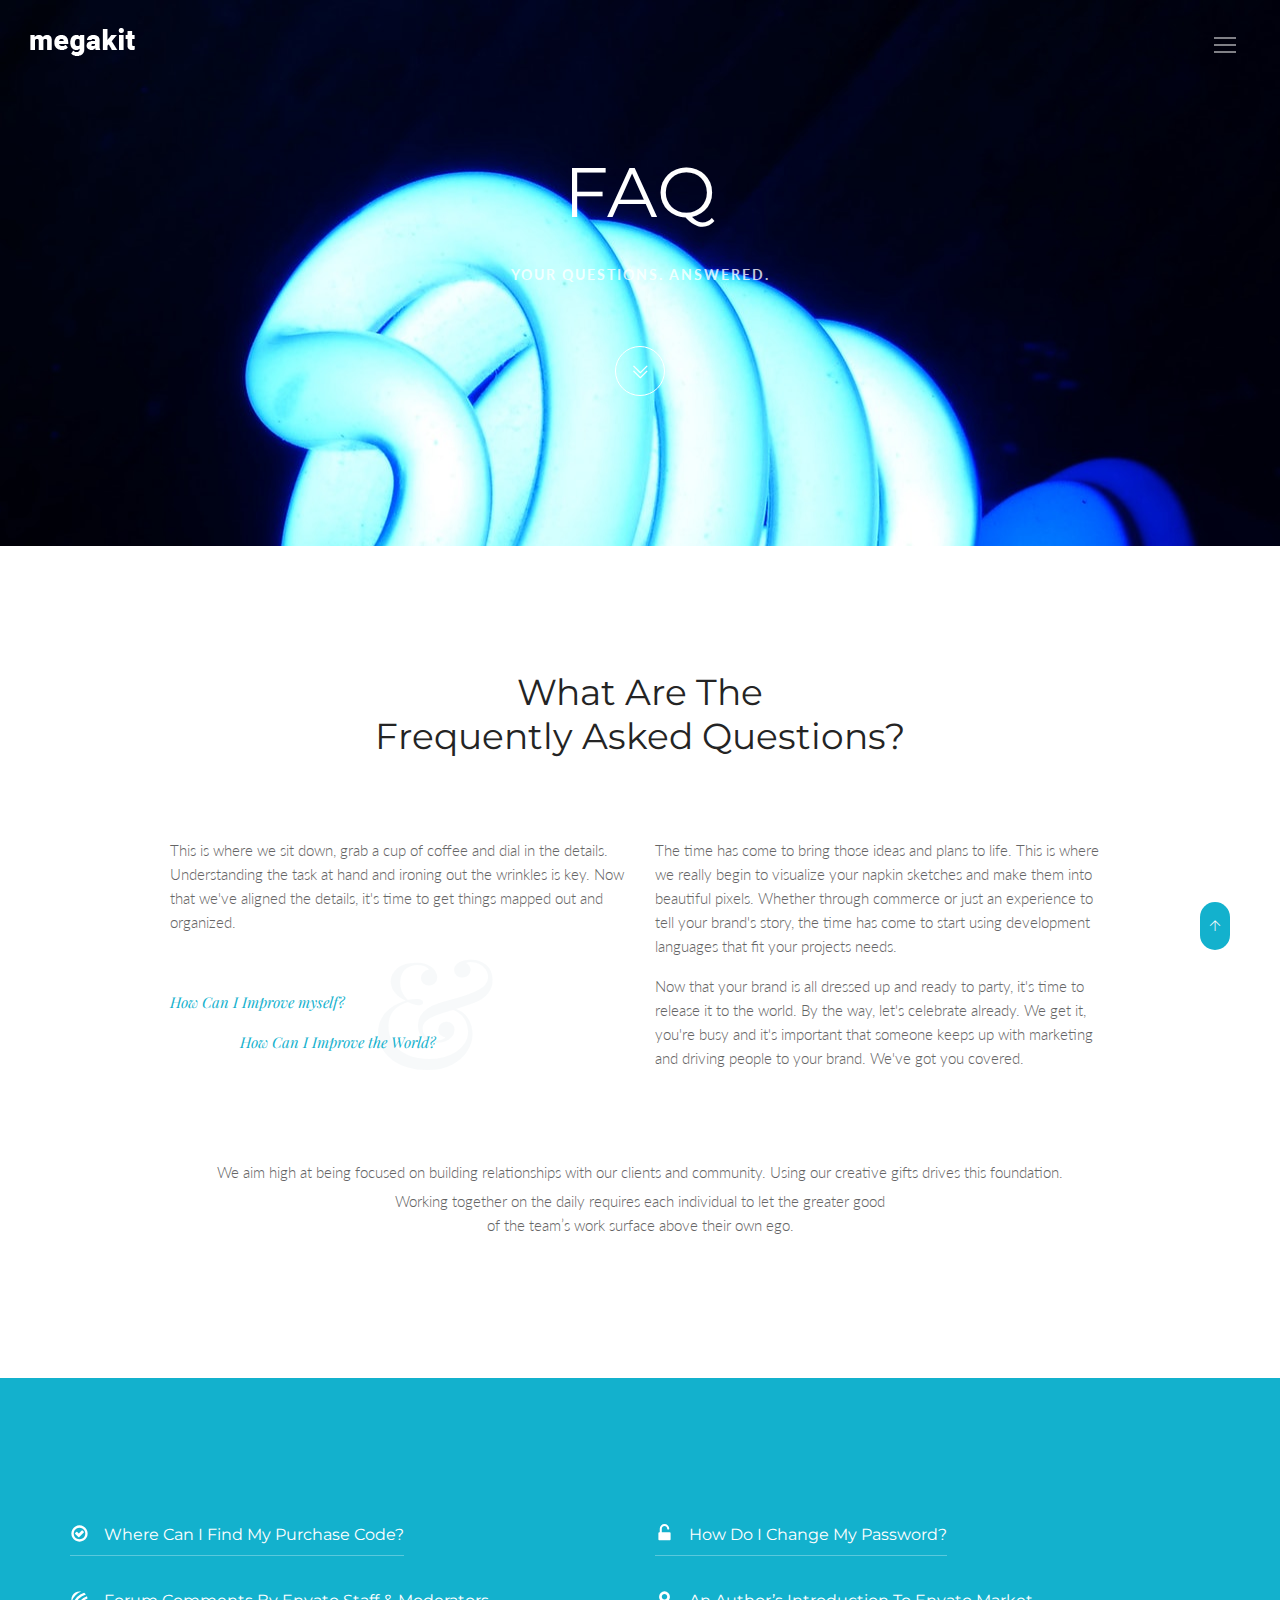
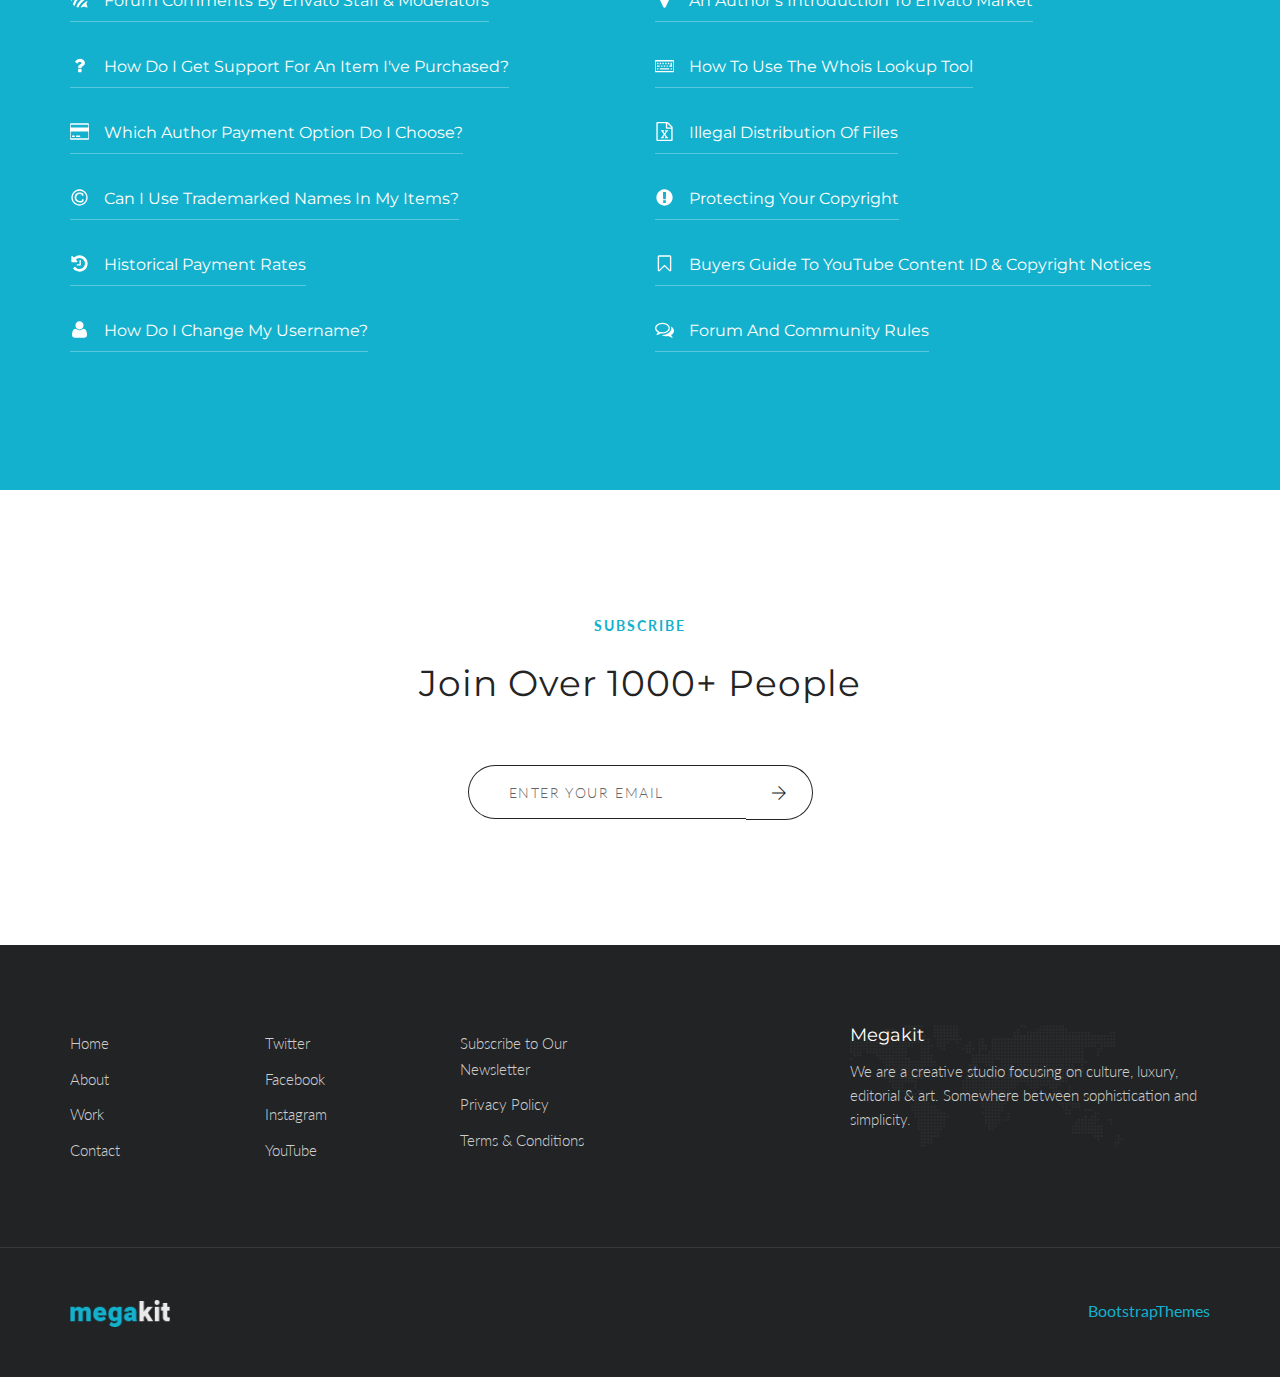
<file: faq.html>
<!DOCTYPE html>
<html lang="en" class="no-js">
    <!-- Begin Head -->
    <head>
        <!-- Basic -->
        <meta charset="utf-8"/>
        <meta name="viewport" content="width=device-width, initial-scale=1, shrink-to-fit=no">
        <meta http-equiv="x-ua-compatible" content="ie=edge">
        <title>Megakit - HTML5 Theme</title>
        <meta name="keywords" content="HTML5 Theme" />
        <meta name="description" content="Megakit - HTML5 Theme">
        <meta name="author" content="keenthemes.com">

        <!-- Web Fonts -->
        <link href="https://fonts.googleapis.com/css?family=Lato:300,400,400i|Montserrat:400,700" rel="stylesheet">
        <link href="https://fonts.googleapis.com/css?family=Playfair+Display:400,700" rel="stylesheet">

        <!-- Vendor Styles -->
        <link href="vendor/bootstrap/css/bootstrap.min.css" rel="stylesheet" type="text/css"/>
        <link href="vendor/themify/themify.css" rel="stylesheet" type="text/css"/>
        <link href="vendor/scrollbar/scrollbar.min.css" rel="stylesheet" type="text/css"/>
        <link href="vendor/cubeportfolio/css/cubeportfolio.min.css" rel="stylesheet" type="text/css"/>

        <!-- Theme Styles -->
        <link href="css/style.css" rel="stylesheet" type="text/css"/>
        <link href="css/global/global.css" rel="stylesheet" type="text/css"/>

        <!-- Favicon -->
        <link rel="shortcut icon" href="img/favicon.ico" type="image/x-icon">
        <link rel="apple-touch-icon" href="img/apple-touch-icon.png">
    </head>
    <!-- End Head -->

    <!-- Body -->
    <body>

        <!--========== HEADER ==========-->
        <header class="navbar-fixed-top s-header js__header-sticky js__header-overlay">
            <!-- Navbar -->
            <div class="s-header__navbar">
                <div class="s-header__container">
                    <div class="s-header__navbar-row">
                        <div class="s-header__navbar-row-col">
                            <!-- Logo -->
                            <div class="s-header__logo">
                                <a href="index.html" class="s-header__logo-link">
                                    <img class="s-header__logo-img s-header__logo-img-default" src="img/logo-white.png" alt="Megakit Logo">
                                    <img class="s-header__logo-img s-header__logo-img-shrink" src="img/logo-dark.png" alt="Megakit Logo">
                                </a>
                            </div>
                            <!-- End Logo -->
                        </div>
                        <div class="s-header__navbar-row-col">
                            <!-- Trigger -->
                            <a href="javascript:void(0);" class="s-header__trigger js__trigger">
                                <span class="s-header__trigger-icon"></span>
                                <svg x="0rem" y="0rem" width="3.125rem" height="3.125rem" viewbox="0 0 54 54">
                                    <circle fill="transparent" stroke="#fff" stroke-width="1" cx="27" cy="27" r="25" stroke-dasharray="157 157" stroke-dashoffset="157"></circle>
                                </svg>
                            </a>
                            <!-- End Trigger -->
                        </div>
                    </div>
                </div>
            </div>
            <!-- End Navbar -->

            <!-- Overlay -->
            <div class="s-header-bg-overlay js__bg-overlay">
                <!-- Nav -->
                <nav class="s-header__nav js__scrollbar">
                    <div class="container-fluid">
                        <!-- Menu List -->                                
                        <ul class="list-unstyled s-header__nav-menu">
                            <li class="s-header__nav-menu-item"><a class="s-header__nav-menu-link s-header__nav-menu-link-divider" href="index.html">Corporate</a></li>
                            <li class="s-header__nav-menu-item"><a class="s-header__nav-menu-link s-header__nav-menu-link-divider" href="index_app_landing.html">App Landing</a></li>
                            <li class="s-header__nav-menu-item"><a class="s-header__nav-menu-link s-header__nav-menu-link-divider" href="index_portfolio.html">Portfolio</a></li>
                            <li class="s-header__nav-menu-item"><a class="s-header__nav-menu-link s-header__nav-menu-link-divider" href="index_events.html">Events</a></li>
                            <li class="s-header__nav-menu-item"><a class="s-header__nav-menu-link s-header__nav-menu-link-divider" href="index_lawyer.html">Lawyer</a></li>
                            <li class="s-header__nav-menu-item"><a class="s-header__nav-menu-link s-header__nav-menu-link-divider" href="index_clinic.html">Clinic</a></li>
                            <li class="s-header__nav-menu-item"><a class="s-header__nav-menu-link s-header__nav-menu-link-divider" href="index_coming_soon.html">Coming Soon</a></li>
                        </ul>
                        <!-- End Menu List -->

                        <!-- Menu List -->                                
                        <ul class="list-unstyled s-header__nav-menu">
                            <li class="s-header__nav-menu-item"><a class="s-header__nav-menu-link s-header__nav-menu-link-divider" href="about.html">About</a></li>
                            <li class="s-header__nav-menu-item"><a class="s-header__nav-menu-link s-header__nav-menu-link-divider" href="team.html">Team</a></li>
                            <li class="s-header__nav-menu-item"><a class="s-header__nav-menu-link s-header__nav-menu-link-divider" href="services.html">Services</a></li>
                            <li class="s-header__nav-menu-item"><a class="s-header__nav-menu-link s-header__nav-menu-link-divider" href="events.html">Events</a></li>
                            <li class="s-header__nav-menu-item"><a class="s-header__nav-menu-link s-header__nav-menu-link-divider -is-active" href="faq.html">FAQ</a></li>
                            <li class="s-header__nav-menu-item"><a class="s-header__nav-menu-link s-header__nav-menu-link-divider" href="contacts.html">Contacts</a></li>
                        </ul>
                        <!-- End Menu List -->
                    </div>
                </nav>
                <!-- End Nav -->
                
                <!-- Action -->
                <ul class="list-inline s-header__action s-header__action--lb">
                    <li class="s-header__action-item"><a class="s-header__action-link -is-active" href="#">En</a></li>
                    <li class="s-header__action-item"><a class="s-header__action-link" href="#">Fr</a></li>
                </ul>
                <!-- End Action -->

                <!-- Action -->
                <ul class="list-inline s-header__action s-header__action--rb">
                    <li class="s-header__action-item">
                        <a class="s-header__action-link" href="https://www.behance.net/keenthemes">
                            <i class="g-padding-r-5--xs ti-facebook"></i>
                            <span class="g-display-none--xs g-display-inline-block--sm">Facebook</span>
                        </a>
                    </li>
                    <li class="s-header__action-item">
                        <a class="s-header__action-link" href="https://twitter.com/keenthemes">
                            <i class="g-padding-r-5--xs ti-twitter"></i>
                            <span class="g-display-none--xs g-display-inline-block--sm">Twitter</span>
                        </a>
                    </li>
                    <li class="s-header__action-item">
                        <a class="s-header__action-link" href="https://dribbble.com/keenthemes">
                            <i class="g-padding-r-5--xs ti-dribbble"></i>
                            <span class="g-display-none--xs g-display-inline-block--sm">Dribbble</span>
                        </a>
                    </li>
                </ul>
                <!-- End Action -->
            </div>
            <!-- End Overlay -->
        </header>
        <!--========== END HEADER ==========-->

        <!--========== PROMO BLOCK ==========-->
        <div class="js__parallax-window" style="background: url(img/1920x1080/06.jpg) 50% 0 no-repeat fixed;">
            <div class="g-container--md g-text-center--xs g-padding-y-150--xs">
                <div class="g-margin-b-60--xs">
                    <h1 class="g-font-size-40--xs g-font-size-50--sm g-font-size-70--md g-color--white g-letter-spacing--1 g-margin-b-30--xs">FAQ</h1>
                    <p class="text-uppercase g-font-size-14--xs g-font-weight--700 g-color--white-opacity g-letter-spacing--2">Your Questions. Answered.</p>
                </div>
                <a href="#js__scroll-to-section">
                    <span class="s-icon s-icon--md s-icon--white-brd g-radius--circle ti-angle-double-down"></span>
                </a>
            </div>
        </div>
        <!--========== END PROMO BLOCK ==========-->

        <!--========== PAGE CONTENT ==========-->
        <!-- FA Questions Text -->
        <div id="js__scroll-to-section" class="g-container--md g-padding-y-80--xs g-padding-y-125--sm">
            <h2 class="g-font-size-32--xs g-font-size-36--md g-text-center--xs g-margin-b-80--xs">What are the <br> Frequently Asked Questions?</h2>
            <div class="row g-margin-b-50--xs">
                <div class="col-sm-6 g-margin-b-30--xs g-margin-b-0--sm">
                    <p>This is where we sit down, grab a cup of coffee and dial in the details. Understanding the task at hand and ironing out the wrinkles is key. Now that we've aligned the details, it's time to get things mapped out and organized.</p>
                    
                    <div class="s-faq__pseudo g-padding-y-40--xs">
                        <p class="g-color--primary g-font-family--playfair"><i>How Can I Improve myself?</i></p>
                        <div class="g-margin-l-70--xs">
                            <p class="g-color--primary g-font-family--playfair"><i>How Can I Improve the World?</i></p>
                        </div>
                    </div>
                </div>
                <div class="col-sm-6">
                    <p>The time has come to bring those ideas and plans to life. This is where we really begin to visualize your napkin sketches and make them into beautiful pixels. Whether through commerce or just an experience to tell your brand's story, the time has come to start using development languages that fit your projects needs.</p>
                    <p>Now that your brand is all dressed up and ready to party, it's time to release it to the world. By the way, let's celebrate already. We get it, you're busy and it's important that someone keeps up with marketing and driving people to your brand. We've got you covered.</p>
                </div>
            </div>
            <div class="g-text-center--xs">
                <p class="g-margin-b-5--xs">We aim high at being focused on building relationships with our clients and community. Using our creative gifts drives this foundation.</p>
                <p>Working together on the daily requires each individual to let the greater good<br>of the team’s work surface above their own ego.</p>
            </div>
        </div>
        <!-- End FA Questions Text -->

        <!-- Accordion -->
        <div class="s-faq g-bg-color--primary">
            <div class="container g-padding-y-125--xs">
                <div class="row">
                    <div class="col-sm-6">
                        <div class="cbp cbp-l-grid-faq js__grid-faq">
                            <div class="cbp-item buying">
                                <div class="cbp-caption">
                                    <div class="s-faq-grid__divider cbp-caption-defaultWrap">
                                        <svg width="19" height="19" viewbox="0 0 1792 1792" xmlns="http://www.w3.org/2000/svg">
                                            <path fill="#fff" d="M1299 813l-422 422q-19 19-45 19t-45-19l-294-294q-19-19-19-45t19-45l102-102q19-19 45-19t45 19l147 147 275-275q19-19 45-19t45 19l102 102q19 19 19 45t-19 45zm141 83q0-148-73-273t-198-198-273-73-273 73-198 198-73 273 73 273 198 198 273 73 273-73 198-198 73-273zm224 0q0 209-103 385.5t-279.5 279.5-385.5 103-385.5-103-279.5-279.5-103-385.5 103-385.5 279.5-279.5 385.5-103 385.5 103 279.5 279.5 103 385.5z"/>
                                        </svg>
                                        <h2 class="s-faq-grid__title">Where can I find my Purchase Code?</h2>
                                    </div>
                                    <div class="cbp-caption-activeWrap">
                                        <div class="g-color--white-opacity">
                                            Every item purchased on Envato Market has a unique code, called a purchase code.
                                            <br>
                                            A purchase code is used by authors to verify you have purchased a licence for the item. The purchase code may be required to access an author’s support site (if support is offered) or to enable automatic updates.
                                        </div>
                                    </div>
                                </div>
                            </div>
                            <div class="cbp-item community">
                                <div class="cbp-caption">
                                    <div class="s-faq-grid__divider cbp-caption-defaultWrap">
                                        <svg width="19" height="19" viewbox="0 0 1792 1792" xmlns="http://www.w3.org/2000/svg">
                                            <path fill="#fff" d="M1062 150q-317 121-556 362.5t-358 560.5q-20-89-20-176 0-208 102.5-384.5t278.5-279 384-102.5q82 0 169 19zm269 119q93 65 164 155-389 113-674.5 400.5t-396.5 676.5q-93-72-155-162 112-386 395-671t667-399zm-733 1334q115-356 379.5-622t619.5-384q40 92 54 195-292 120-516 345t-343 518q-103-14-194-52zm1066 58q-193-50-367-115-135 84-290 107 109-205 274-370.5t369-275.5q-21 152-101 284 65 175 115 370z"/>
                                        </svg>
                                        <h3 class="s-faq-grid__title">Forum Comments by Envato Staff &amp; Moderators</h3>
                                    </div>
                                    <div class="cbp-caption-activeWrap">
                                        <div class="g-color--white-opacity">
                                            Envato is extremely fortunate to have a huge community with highly engaged users. Part of our community’s time on Envato Market is spent within our forums, our common grounds for communication. In order to clarify the different roles and responsibilities of the various people and roles that post in our forums we hope you find the following information useful.
                                        </div>
                                    </div>
                                </div>
                            </div>
                            <div class="cbp-item buying">
                                <div class="cbp-caption">
                                    <div class="s-faq-grid__divider cbp-caption-defaultWrap">
                                        <svg width="19" height="19" viewbox="0 0 1792 1792" xmlns="http://www.w3.org/2000/svg">
                                            <path fill="#fff" d="M1088 1256v240q0 16-12 28t-28 12h-240q-16 0-28-12t-12-28v-240q0-16 12-28t28-12h240q16 0 28 12t12 28zm316-600q0 54-15.5 101t-35 76.5-55 59.5-57.5 43.5-61 35.5q-41 23-68.5 65t-27.5 67q0 17-12 32.5t-28 15.5h-240q-15 0-25.5-18.5t-10.5-37.5v-45q0-83 65-156.5t143-108.5q59-27 84-56t25-76q0-42-46.5-74t-107.5-32q-65 0-108 29-35 25-107 115-13 16-31 16-12 0-25-8l-164-125q-13-10-15.5-25t5.5-28q160-266 464-266 80 0 161 31t146 83 106 127.5 41 158.5z"/>
                                        </svg>
                                        <h4 class="s-faq-grid__title">How Do I Get Support For An Item I've Purchased?</h4>
                                    </div>
                                    <div class="cbp-caption-activeWrap">
                                        <div class="g-color--white-opacity">
                                            Authors who are designers, developers and creatives from all over the globe are responsible for the work you see on Envato Market.

                                            Authors are not obligated to provide support, however most do. You will know if an author provides support, simply by viewing the “Support” tab on the item page.
                                        </div>
                                    </div>
                                </div>
                            </div>
                            <div class="cbp-item author">
                                <div class="cbp-caption">
                                    <div class="s-faq-grid__divider cbp-caption-defaultWrap">
                                        <svg width="19" height="19" viewbox="0 0 1792 1792" xmlns="http://www.w3.org/2000/svg">
                                            <path fill="#fff" d="M1696 128q66 0 113 47t47 113v1216q0 66-47 113t-113 47h-1600q-66 0-113-47t-47-113v-1216q0-66 47-113t113-47h1600zm-1600 128q-13 0-22.5 9.5t-9.5 22.5v224h1664v-224q0-13-9.5-22.5t-22.5-9.5h-1600zm1600 1280q13 0 22.5-9.5t9.5-22.5v-608h-1664v608q0 13 9.5 22.5t22.5 9.5h1600zm-1504-128v-128h256v128h-256zm384 0v-128h384v128h-384z"/>
                                        </svg>
                                        <h4 class="s-faq-grid__title">Which Author Payment Option Do I Choose?</h4>
                                    </div>
                                    <div class="cbp-caption-activeWrap">
                                        <div class="g-color--white-opacity">
                                            As an Envato Market author you need to select the most appropriate payment method in order to receive your earnings.
                                            <br>
                                            Each payment method and provider may have restrictions regarding which countries they pay to, for legal and / or commercial reasons.
                                        </div>
                                    </div>
                                </div>
                            </div>
                            <div class="cbp-item copyright">
                                <div class="cbp-caption">
                                    <div class="s-faq-grid__divider cbp-caption-defaultWrap">
                                        <svg width="19" height="19" viewbox="0 0 1792 1792" xmlns="http://www.w3.org/2000/svg">
                                            <path fill="#fff" d="M1278 1074v109q0 50-36.5 89t-94 60.5-118 32.5-117.5 11q-205 0-342.5-139t-137.5-346q0-203 136-339t339-136q34 0 75.5 4.5t93 18 92.5 34 69 56.5 28 81v109q0 16-16 16h-118q-16 0-16-16v-70q0-43-65.5-67.5t-137.5-24.5q-140 0-228.5 91.5t-88.5 237.5q0 151 91.5 249.5t233.5 98.5q68 0 138-24t70-66v-70q0-7 4.5-11.5t10.5-4.5h119q6 0 11 4.5t5 11.5zm-382-818q-130 0-248.5 51t-204 136.5-136.5 204-51 248.5 51 248.5 136.5 204 204 136.5 248.5 51 248.5-51 204-136.5 136.5-204 51-248.5-51-248.5-136.5-204-204-136.5-248.5-51zm768 640q0 209-103 385.5t-279.5 279.5-385.5 103-385.5-103-279.5-279.5-103-385.5 103-385.5 279.5-279.5 385.5-103 385.5 103 279.5 279.5 103 385.5z"/>
                                        </svg>
                                        <h4 class="s-faq-grid__title">Can I use trademarked names in my items?</h4>
                                    </div>
                                    <div class="cbp-caption-activeWrap">
                                        <div class="g-color--white-opacity">
                                            When deciding whether or not to use a trademarked name as a title or tag you should ask yourself this question; "Am I describing what it is or what it the item is like?"
                                            <br>
                                            Using trademarked names to describe what your file actually is is acceptable. Using them to describe what your file is like is not.
                                        </div>
                                    </div>
                                </div>
                            </div>
                            <div class="cbp-item author">
                                <div class="cbp-caption">
                                    <div class="s-faq-grid__divider cbp-caption-defaultWrap">
                                        <svg width="19" height="19" viewbox="0 0 1792 1792" xmlns="http://www.w3.org/2000/svg">
                                            <path fill="#fff" d="M1664 896q0 156-61 298t-164 245-245 164-298 61q-172 0-327-72.5t-264-204.5q-7-10-6.5-22.5t8.5-20.5l137-138q10-9 25-9 16 2 23 12 73 95 179 147t225 52q104 0 198.5-40.5t163.5-109.5 109.5-163.5 40.5-198.5-40.5-198.5-109.5-163.5-163.5-109.5-198.5-40.5q-98 0-188 35.5t-160 101.5l137 138q31 30 14 69-17 40-59 40h-448q-26 0-45-19t-19-45v-448q0-42 40-59 39-17 69 14l130 129q107-101 244.5-156.5t284.5-55.5q156 0 298 61t245 164 164 245 61 298zm-640-288v448q0 14-9 23t-23 9h-320q-14 0-23-9t-9-23v-64q0-14 9-23t23-9h224v-352q0-14 9-23t23-9h64q14 0 23 9t9 23z"/>
                                        </svg>
                                        <h4 class="s-faq-grid__title">Historical Payment Rates</h4>
                                    </div>
                                    <div class="cbp-caption-activeWrap">
                                        <div class="g-color--white-opacity">
                                            Over the years Envato Market has changed fees &amp; rates several times – always in favour of our authoring community! If you have been selling files for some time, these rates may apply to you. If you are a new author, you should review our Current Rates or read about our author program If you are interested in Selling Your Work.
                                        </div>
                                    </div>
                                </div>
                            </div>
                            <div class="cbp-item account">
                                <div class="cbp-caption">
                                    <div class="s-faq-grid__divider cbp-caption-defaultWrap">
                                        <svg width="19" height="19" viewbox="0 0 1792 1792" xmlns="http://www.w3.org/2000/svg">
                                            <path fill="#fff" d="M1600 1405q0 120-73 189.5t-194 69.5h-874q-121 0-194-69.5t-73-189.5q0-53 3.5-103.5t14-109 26.5-108.5 43-97.5 62-81 85.5-53.5 111.5-20q9 0 42 21.5t74.5 48 108 48 133.5 21.5 133.5-21.5 108-48 74.5-48 42-21.5q61 0 111.5 20t85.5 53.5 62 81 43 97.5 26.5 108.5 14 109 3.5 103.5zm-320-893q0 159-112.5 271.5t-271.5 112.5-271.5-112.5-112.5-271.5 112.5-271.5 271.5-112.5 271.5 112.5 112.5 271.5z"/>
                                        </svg>
                                        <h4 class="s-faq-grid__title">How Do I Change My Username?</h4>
                                    </div>
                                    <div class="cbp-caption-activeWrap">
                                        <div class="g-color--white-opacity">
                                            Sign in to your Envato Account via the button at the top right of the Envato Market sites.
                                            <br>
                                            Frequent username changes are not permitted
                                        </div>
                                    </div>
                                </div>
                            </div>
                        </div>
                    </div>
                    <div class="col-sm-6">
                        <div class="cbp cbp-l-grid-faq js__grid-faq">
                            <div class="cbp-item account">
                                <div class="cbp-caption">
                                    <div class="s-faq-grid__divider cbp-caption-defaultWrap">
                                        <svg width="19" height="19" viewbox="0 0 1792 1792" xmlns="http://www.w3.org/2000/svg">
                                            <path fill="#fff" d="M1376 768q40 0 68 28t28 68v576q0 40-28 68t-68 28h-960q-40 0-68-28t-28-68v-576q0-40 28-68t68-28h32v-320q0-185 131.5-316.5t316.5-131.5 316.5 131.5 131.5 316.5q0 26-19 45t-45 19h-64q-26 0-45-19t-19-45q0-106-75-181t-181-75-181 75-75 181v320h736z"/>
                                        </svg>
                                        <h4 class="s-faq-grid__title">How Do I Change My Password?</h4>
                                    </div>
                                    <div class="cbp-caption-activeWrap">
                                        <div class="g-color--white-opacity">
                                            It is important that your Envato Account has a secure, private password at all times.
                                            <br>
                                            Sign in to your Envato Account via the button at the top right of the Envato Market sites.
                                        </div>
                                    </div>
                                </div>
                            </div>
                            <div class="cbp-item author">
                                <div class="cbp-caption">
                                    <div class="s-faq-grid__divider cbp-caption-defaultWrap">
                                        <svg width="19" height="19" viewbox="0 0 1792 1792" xmlns="http://www.w3.org/2000/svg">
                                            <path fill="#fff" d="M1152 640q0-106-75-181t-181-75-181 75-75 181 75 181 181 75 181-75 75-181zm256 0q0 109-33 179l-364 774q-16 33-47.5 52t-67.5 19-67.5-19-46.5-52l-365-774q-33-70-33-179 0-212 150-362t362-150 362 150 150 362z"/>
                                        </svg>
                                        <h4 class="s-faq-grid__title">An Author’s Introduction to Envato Market</h4>
                                    </div>
                                    <div class="cbp-caption-activeWrap">
                                        <div class="g-color--white-opacity">
                                            Becoming an author on Envato Market carries certain legal implications. Everything you sell must be your own original content. If you use any assets that are owned by someone else, you must have a license that grants you permission to use and resell them.
                                        </div>
                                    </div>
                                </div>
                            </div>
                            <div class="cbp-item copyright">
                                <div class="cbp-caption">
                                    <div class="s-faq-grid__divider cbp-caption-defaultWrap">
                                        <svg width="19" height="19" viewbox="0 0 1792 1792" xmlns="http://www.w3.org/2000/svg">
                                            <path fill="#fff" d="M320 1168v96q0 16-16 16h-96q-16 0-16-16v-96q0-16 16-16h96q16 0 16 16zm128-256v96q0 16-16 16h-224q-16 0-16-16v-96q0-16 16-16h224q16 0 16 16zm-128-256v96q0 16-16 16h-96q-16 0-16-16v-96q0-16 16-16h96q16 0 16 16zm1024 512v96q0 16-16 16h-864q-16 0-16-16v-96q0-16 16-16h864q16 0 16 16zm-640-256v96q0 16-16 16h-96q-16 0-16-16v-96q0-16 16-16h96q16 0 16 16zm-128-256v96q0 16-16 16h-96q-16 0-16-16v-96q0-16 16-16h96q16 0 16 16zm384 256v96q0 16-16 16h-96q-16 0-16-16v-96q0-16 16-16h96q16 0 16 16zm-128-256v96q0 16-16 16h-96q-16 0-16-16v-96q0-16 16-16h96q16 0 16 16zm384 256v96q0 16-16 16h-96q-16 0-16-16v-96q0-16 16-16h96q16 0 16 16zm384 256v96q0 16-16 16h-96q-16 0-16-16v-96q0-16 16-16h96q16 0 16 16zm-512-512v96q0 16-16 16h-96q-16 0-16-16v-96q0-16 16-16h96q16 0 16 16zm256 0v96q0 16-16 16h-96q-16 0-16-16v-96q0-16 16-16h96q16 0 16 16zm256 0v352q0 16-16 16h-224q-16 0-16-16v-96q0-16 16-16h112v-240q0-16 16-16h96q16 0 16 16zm128 752v-896h-1664v896h1664zm128-896v896q0 53-37.5 90.5t-90.5 37.5h-1664q-53 0-90.5-37.5t-37.5-90.5v-896q0-53 37.5-90.5t90.5-37.5h1664q53 0 90.5 37.5t37.5 90.5z"/>
                                        </svg>
                                        <h4 class="s-faq-grid__title">How to use the Whois Lookup Tool</h4>
                                    </div>
                                    <div class="cbp-caption-activeWrap">
                                        <div class="g-color--white-opacity">
                                            Whois is a widely used Internet record listing that contains the details of who owns a domain name and how to get in touch with them.
                                            <br>
                                            The contact details can be for both the domain’s registrar or the web hosting company providing space or storage for that specific website.
                                        </div>
                                    </div>
                                </div>
                            </div>
                            <div class="cbp-item copyright">
                                <div class="cbp-caption">
                                    <div class="s-faq-grid__divider cbp-caption-defaultWrap">
                                        <svg width="19" height="19" viewbox="0 0 1792 1792" xmlns="http://www.w3.org/2000/svg">
                                            <path fill="#fff" d="M1596 380q28 28 48 76t20 88v1152q0 40-28 68t-68 28h-1344q-40 0-68-28t-28-68v-1600q0-40 28-68t68-28h896q40 0 88 20t76 48zm-444-244v376h376q-10-29-22-41l-313-313q-12-12-41-22zm384 1528v-1024h-416q-40 0-68-28t-28-68v-416h-768v1536h1280zm-979-234v106h281v-106h-75l103-161q5-7 10-16.5t7.5-13.5 3.5-4h2q1 4 5 10 2 4 4.5 7.5t6 8 6.5 8.5l107 161h-76v106h291v-106h-68l-192-273 195-282h67v-107h-279v107h74l-103 159q-4 7-10 16.5t-9 13.5l-2 3h-2q-1-4-5-10-6-11-17-23l-106-159h76v-107h-290v107h68l189 272-194 283h-68z"/>
                                        </svg>
                                        <h4 class="s-faq-grid__title">Illegal Distribution Of Files</h4>
                                    </div>
                                    <div class="cbp-caption-activeWrap">
                                        <div class="g-color--white-opacity">
                                            Envato Market is not a legal body which is qualified to give you advice on these matters.  Any suggestions on this page are to be considered general and not specific to your situation. When sending legal documentation or taking any form of legal action, we recommend you consult with a legal professional. We can take no responsibility for the repercussions of following the suggestions in this document.
                                        </div>
                                    </div>
                                </div>
                            </div>
                            <div class="cbp-item copyright">
                                <div class="cbp-caption">
                                    <div class="s-faq-grid__divider cbp-caption-defaultWrap">
                                        <svg width="19" height="19" viewbox="0 0 1792 1792" xmlns="http://www.w3.org/2000/svg">
                                            <path fill="#fff" d="M896 128q209 0 385.5 103t279.5 279.5 103 385.5-103 385.5-279.5 279.5-385.5 103-385.5-103-279.5-279.5-103-385.5 103-385.5 279.5-279.5 385.5-103zm128 1247v-190q0-14-9-23.5t-22-9.5h-192q-13 0-23 10t-10 23v190q0 13 10 23t23 10h192q13 0 22-9.5t9-23.5zm-2-344l18-621q0-12-10-18-10-8-24-8h-220q-14 0-24 8-10 6-10 18l17 621q0 10 10 17.5t24 7.5h185q14 0 23.5-7.5t10.5-17.5z"/>
                                        </svg>
                                        <h4 class="s-faq-grid__title">Protecting Your Copyright</h4>
                                    </div>
                                    <div class="cbp-caption-activeWrap">
                                        <div class="g-color--white-opacity">
                                            Some seek to fight all piracy they come across, some want to find ways to motivate users of content to pay for it, and some choose to focus on what they do sell and not change the ways of users who want all their content for free. Ultimately, this is your personal choice (and more below on the path Envato takes on the piracy issue).
                                        </div>
                                    </div>
                                </div>
                            </div>
                            <div class="cbp-item buying">
                                <div class="cbp-caption">
                                    <div class="s-faq-grid__divider cbp-caption-defaultWrap">
                                        <svg width="19" height="19" viewbox="0 0 1792 1792" xmlns="http://www.w3.org/2000/svg">
                                            <path fill="#fff" d="M1408 256h-1024v1242l423-406 89-85 89 85 423 406v-1242zm12-128q23 0 44 9 33 13 52.5 41t19.5 62v1289q0 34-19.5 62t-52.5 41q-19 8-44 8-48 0-83-32l-441-424-441 424q-36 33-83 33-23 0-44-9-33-13-52.5-41t-19.5-62v-1289q0-34 19.5-62t52.5-41q21-9 44-9h1048z"/>
                                        </svg>
                                        <h4 class="s-faq-grid__title">Buyers Guide to YouTube Content ID &amp; Copyright Notices</h4>
                                    </div>
                                    <div class="cbp-caption-activeWrap">
                                        <div class="g-color--white-opacity">
                                            Content ID is a popular digital fingerprinting system that content creators can use to easily identify and manage their copyrighted content on YouTube. Videos uploaded to YouTube are compared against audio and video files registered with Content ID by content owners, looking for any matches.
                                        </div>
                                    </div>
                                </div>
                            </div>
                            <div class="cbp-item community">
                                <div class="cbp-caption">
                                    <div class="s-faq-grid__divider cbp-caption-defaultWrap">
                                        <svg width="19" height="19" viewbox="0 0 1792 1792" xmlns="http://www.w3.org/2000/svg">
                                            <path fill="#fff" d="M704 384q-153 0-286 52t-211.5 141-78.5 191q0 82 53 158t149 132l97 56-35 84q34-20 62-39l44-31 53 10q78 14 153 14 153 0 286-52t211.5-141 78.5-191-78.5-191-211.5-141-286-52zm0-128q191 0 353.5 68.5t256.5 186.5 94 257-94 257-256.5 186.5-353.5 68.5q-86 0-176-16-124 88-278 128-36 9-86 16h-3q-11 0-20.5-8t-11.5-21q-1-3-1-6.5t.5-6.5 2-6l2.5-5 3.5-5.5 4-5 4.5-5 4-4.5q5-6 23-25t26-29.5 22.5-29 25-38.5 20.5-44q-124-72-195-177t-71-224q0-139 94-257t256.5-186.5 353.5-68.5zm822 1169q10 24 20.5 44t25 38.5 22.5 29 26 29.5 23 25q1 1 4 4.5t4.5 5 4 5 3.5 5.5l2.5 5 2 6 .5 6.5-1 6.5q-3 14-13 22t-22 7q-50-7-86-16-154-40-278-128-90 16-176 16-271 0-472-132 58 4 88 4 161 0 309-45t264-129q125-92 192-212t67-254q0-77-23-152 129 71 204 178t75 230q0 120-71 224.5t-195 176.5z"/>
                                        </svg>
                                        <h4 class="s-faq-grid__title">Forum and Community Rules</h4>
                                    </div>
                                    <div class="cbp-caption-activeWrap">
                                        <div class="g-color--white-opacity">
                                            Envato takes great pride in it’s global and thriving community! They're part of what makes the Envato Market sites fun and friendly. The forum rules and guidelines focus on mutual respect.
                                            <br>
                                            All users who wish to participate or give feedback are invited to do so.
                                        </div>
                                    </div>
                                </div>
                            </div>
                        </div>
                    </div>
                </div>
            </div>
        </div>
        <!-- End Accordion -->

        <!-- Subscribe -->
        <div class="g-container--sm g-text-center--xs g-padding-y-80--xs g-padding-y-125--sm">
            <div class="g-margin-b-60--xs">
                <p class="text-uppercase g-font-size-14--xs g-font-weight--700 g-color--primary g-letter-spacing--2 g-margin-b-25--xs">Subscribe</p>
                <h2 class="g-font-size-32--xs g-font-size-36--md g-letter-spacing--1">Join Over 1000+ People</h2>
            </div>
            <div class="row">
                <div class="col-sm-6 col-sm-offset-3 col-xs-10 col-xs-offset-1">
                    <form class="input-group">
                        <input type="email" class="form-control s-form-v5__input g-radius--left-50" name="email" placeholder="Enter your email">
                        <span class="input-group-btn">
                            <button type="submit" class="s-btn s-btn-icon--md s-btn-icon--dark-brd s-btn--dark-brd g-radius--right-50"><i class="ti-arrow-right"></i></button>
                        </span>
                    </form>
                </div>
            </div>
        </div>
        <!-- End Subscribe -->
        <!--========== END PAGE CONTENT ==========-->

        <!--========== FOOTER ==========-->
        <footer class="g-bg-color--dark">
            <!-- Links -->
            <div class="g-hor-divider__dashed--white-opacity-lightest">
                <div class="container g-padding-y-80--xs">
                    <div class="row">
                        <div class="col-sm-2 g-margin-b-20--xs g-margin-b-0--md">
                            <ul class="list-unstyled g-ul-li-tb-5--xs g-margin-b-0--xs">
                                <li><a class="g-font-size-15--xs g-color--white-opacity" href="http://themeforest.net/item/metronic-responsive-admin-dashboard-template/4021469?ref=keenthemes">Home</a></li>
                                <li><a class="g-font-size-15--xs g-color--white-opacity" href="http://themeforest.net/item/metronic-responsive-admin-dashboard-template/4021469?ref=keenthemes">About</a></li>
                                <li><a class="g-font-size-15--xs g-color--white-opacity" href="http://themeforest.net/item/metronic-responsive-admin-dashboard-template/4021469?ref=keenthemes">Work</a></li>
                                <li><a class="g-font-size-15--xs g-color--white-opacity" href="http://themeforest.net/item/metronic-responsive-admin-dashboard-template/4021469?ref=keenthemes">Contact</a></li>
                            </ul>
                        </div>
                        <div class="col-sm-2 g-margin-b-20--xs g-margin-b-0--md">
                            <ul class="list-unstyled g-ul-li-tb-5--xs g-margin-b-0--xs">
                                <li><a class="g-font-size-15--xs g-color--white-opacity" href="http://themeforest.net/item/metronic-responsive-admin-dashboard-template/4021469?ref=keenthemes">Twitter</a></li>
                                <li><a class="g-font-size-15--xs g-color--white-opacity" href="http://themeforest.net/item/metronic-responsive-admin-dashboard-template/4021469?ref=keenthemes">Facebook</a></li>
                                <li><a class="g-font-size-15--xs g-color--white-opacity" href="http://themeforest.net/item/metronic-responsive-admin-dashboard-template/4021469?ref=keenthemes">Instagram</a></li>
                                <li><a class="g-font-size-15--xs g-color--white-opacity" href="http://themeforest.net/item/metronic-responsive-admin-dashboard-template/4021469?ref=keenthemes">YouTube</a></li>
                            </ul>
                        </div>
                        <div class="col-sm-2 g-margin-b-40--xs g-margin-b-0--md">
                            <ul class="list-unstyled g-ul-li-tb-5--xs g-margin-b-0--xs">
                                <li><a class="g-font-size-15--xs g-color--white-opacity" href="http://themeforest.net/item/metronic-responsive-admin-dashboard-template/4021469?ref=keenthemes">Subscribe to Our Newsletter</a></li>
                                <li><a class="g-font-size-15--xs g-color--white-opacity" href="http://themeforest.net/item/metronic-responsive-admin-dashboard-template/4021469?ref=keenthemes">Privacy Policy</a></li>
                                <li><a class="g-font-size-15--xs g-color--white-opacity" href="http://themeforest.net/item/metronic-responsive-admin-dashboard-template/4021469?ref=keenthemes">Terms &amp; Conditions</a></li>
                            </ul>
                        </div>
                        <div class="col-md-4 col-md-offset-2 col-sm-5 col-sm-offset-1 s-footer__logo g-padding-y-50--xs g-padding-y-0--md">
                            <h3 class="g-font-size-18--xs g-color--white">Megakit</h3>
                            <p class="g-color--white-opacity">We are a creative studio focusing on culture, luxury, editorial &amp; art. Somewhere between sophistication and simplicity.</p>
                        </div>
                    </div>
                </div>
            </div>
            <!-- End Links -->

            <!-- Copyright -->
            <div class="container g-padding-y-50--xs">
                <div class="row">
                    <div class="col-xs-6">
                        <a href="index.html">
                            <img class="g-width-100--xs g-height-auto--xs" src="img/logo.png" alt="Megakit Logo">
                        </a>
                    </div>
                    <div class="col-xs-6 g-text-right--xs">
                       Shared by <i class="fa fa-love"></i><a href="https://bootstrapthemes.co">BootstrapThemes</a>
                    </div>
                </div>
            </div>
            <!-- End Copyright -->
        </footer>
        <!--========== END FOOTER ==========-->

        <!-- Back To Top -->
        <a href="javascript:void(0);" class="s-back-to-top js__back-to-top"></a>

        <!--========== JAVASCRIPTS (Load javascripts at bottom, this will reduce page load time) ==========-->
        <!-- Vendor -->
        <script type="text/javascript" src="vendor/jquery.min.js"></script>
        <script type="text/javascript" src="vendor/jquery.migrate.min.js"></script>
        <script type="text/javascript" src="vendor/bootstrap/js/bootstrap.min.js"></script>
        <script type="text/javascript" src="vendor/jquery.smooth-scroll.min.js"></script>
        <script type="text/javascript" src="vendor/jquery.back-to-top.min.js"></script>
        <script type="text/javascript" src="vendor/scrollbar/jquery.scrollbar.min.js"></script>
        <script type="text/javascript" src="vendor/jquery.parallax.min.js"></script>
        <script type="text/javascript" src="vendor/cubeportfolio/js/jquery.cubeportfolio.min.js"></script>

        <!-- General Components and Settings -->
        <script type="text/javascript" src="js/global.min.js"></script>
        <script type="text/javascript" src="js/components/header-sticky.min.js"></script>
        <script type="text/javascript" src="js/components/scrollbar.min.js"></script>
        <script type="text/javascript" src="js/components/faq.min.js"></script>
        <!--========== END JAVASCRIPTS ==========-->

    </body>
    <!-- End Body -->
</html>
</file>
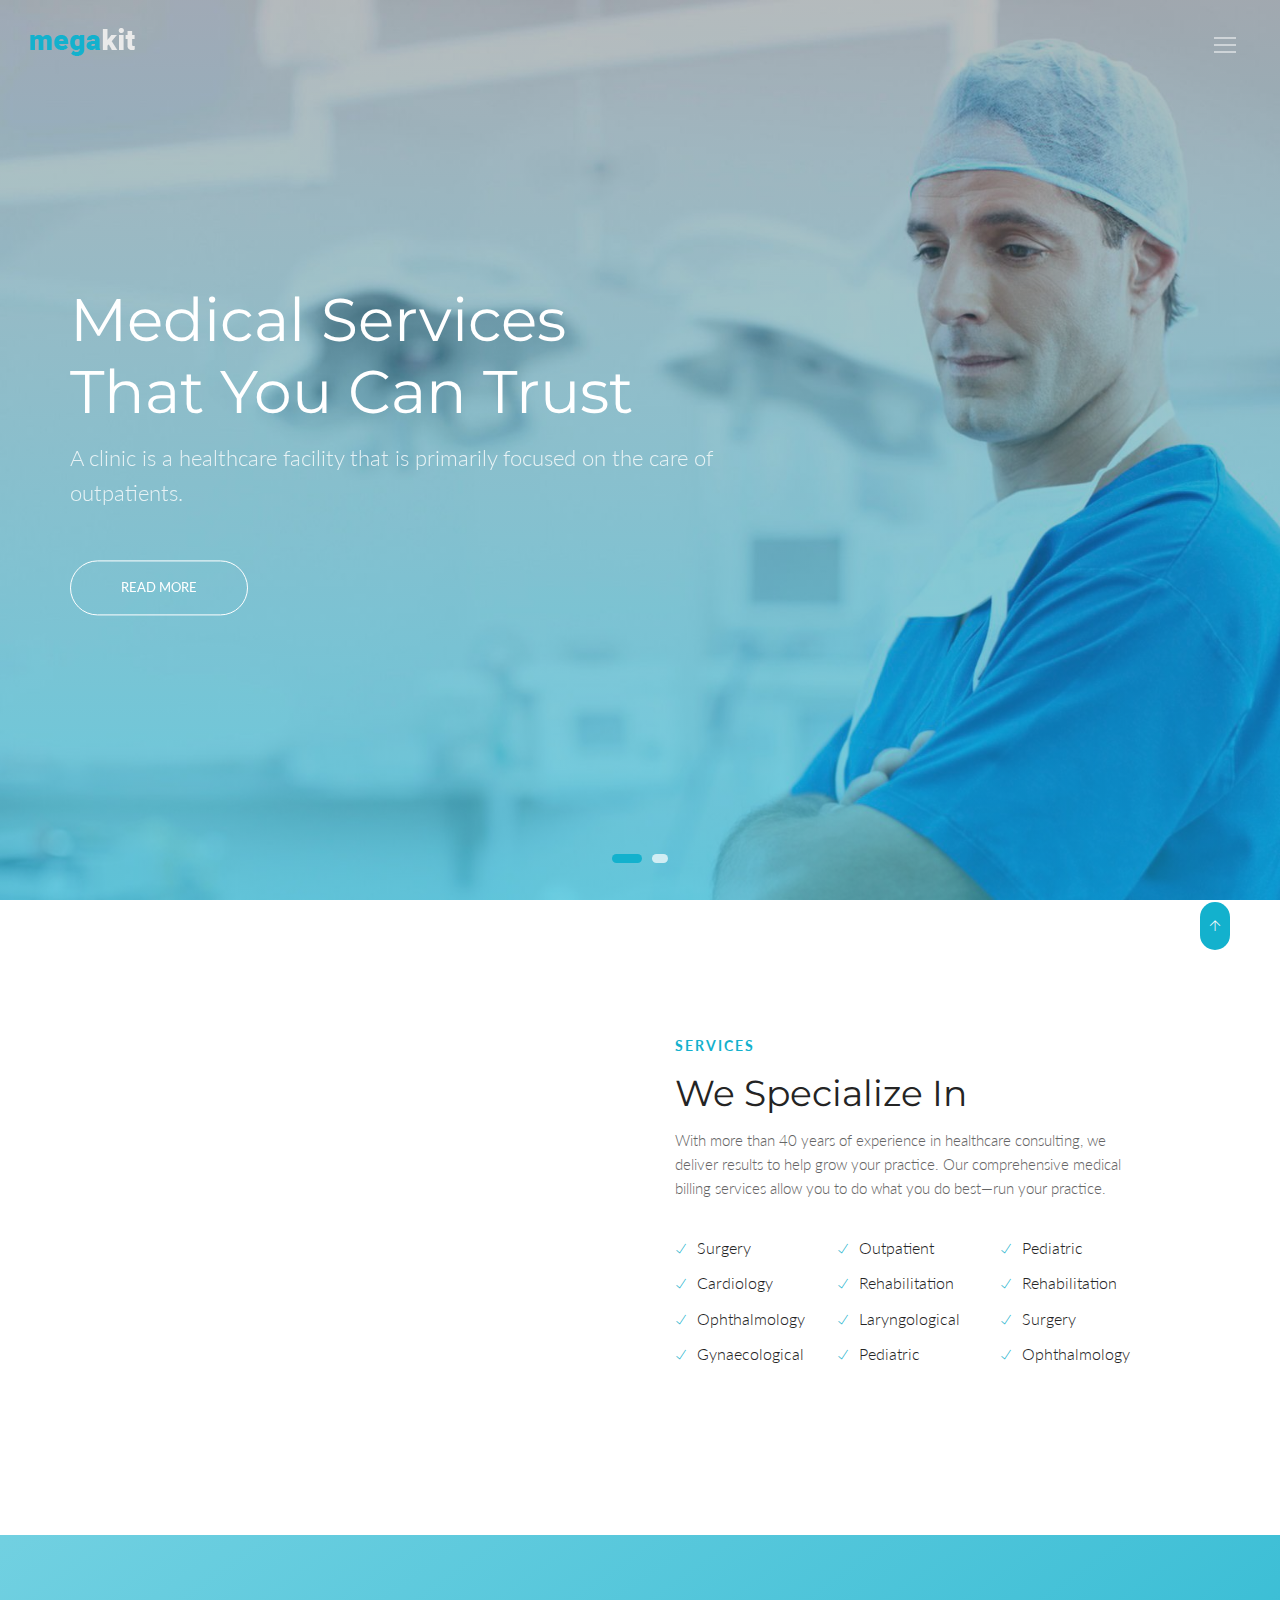
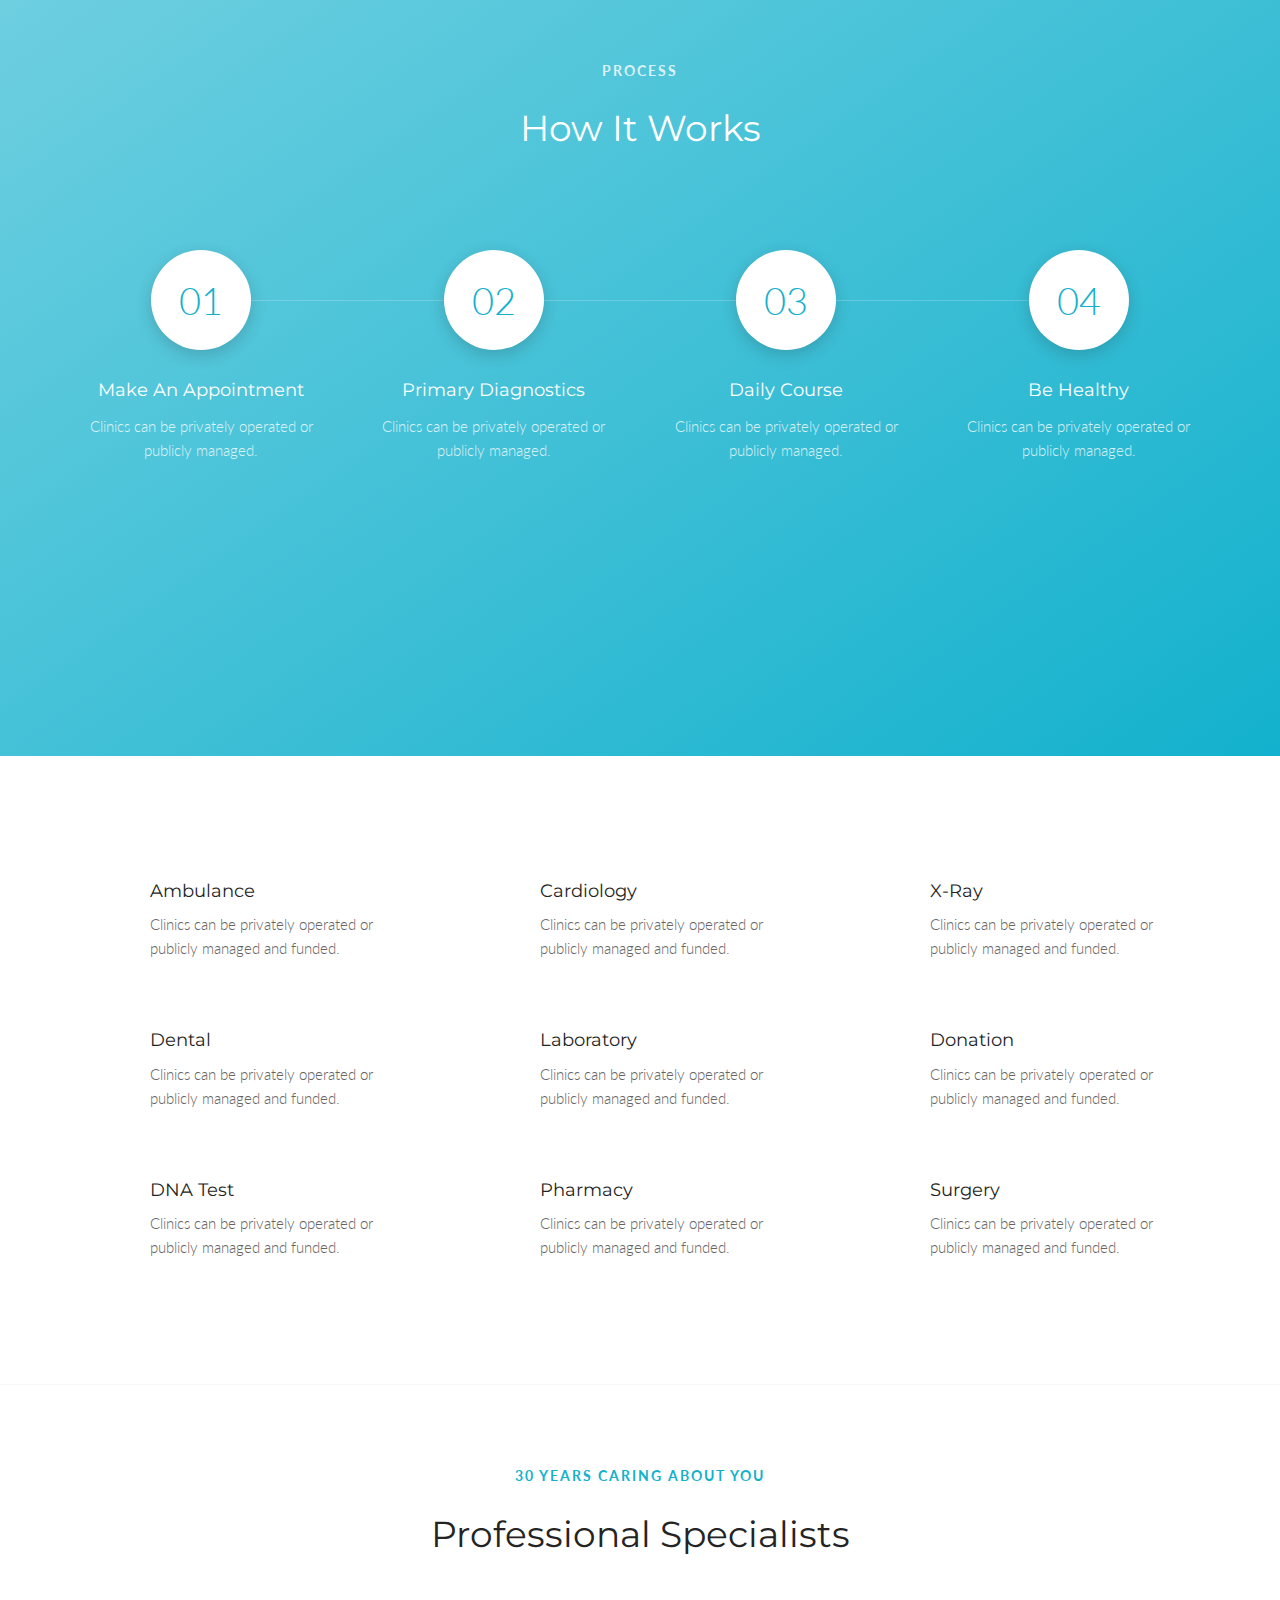
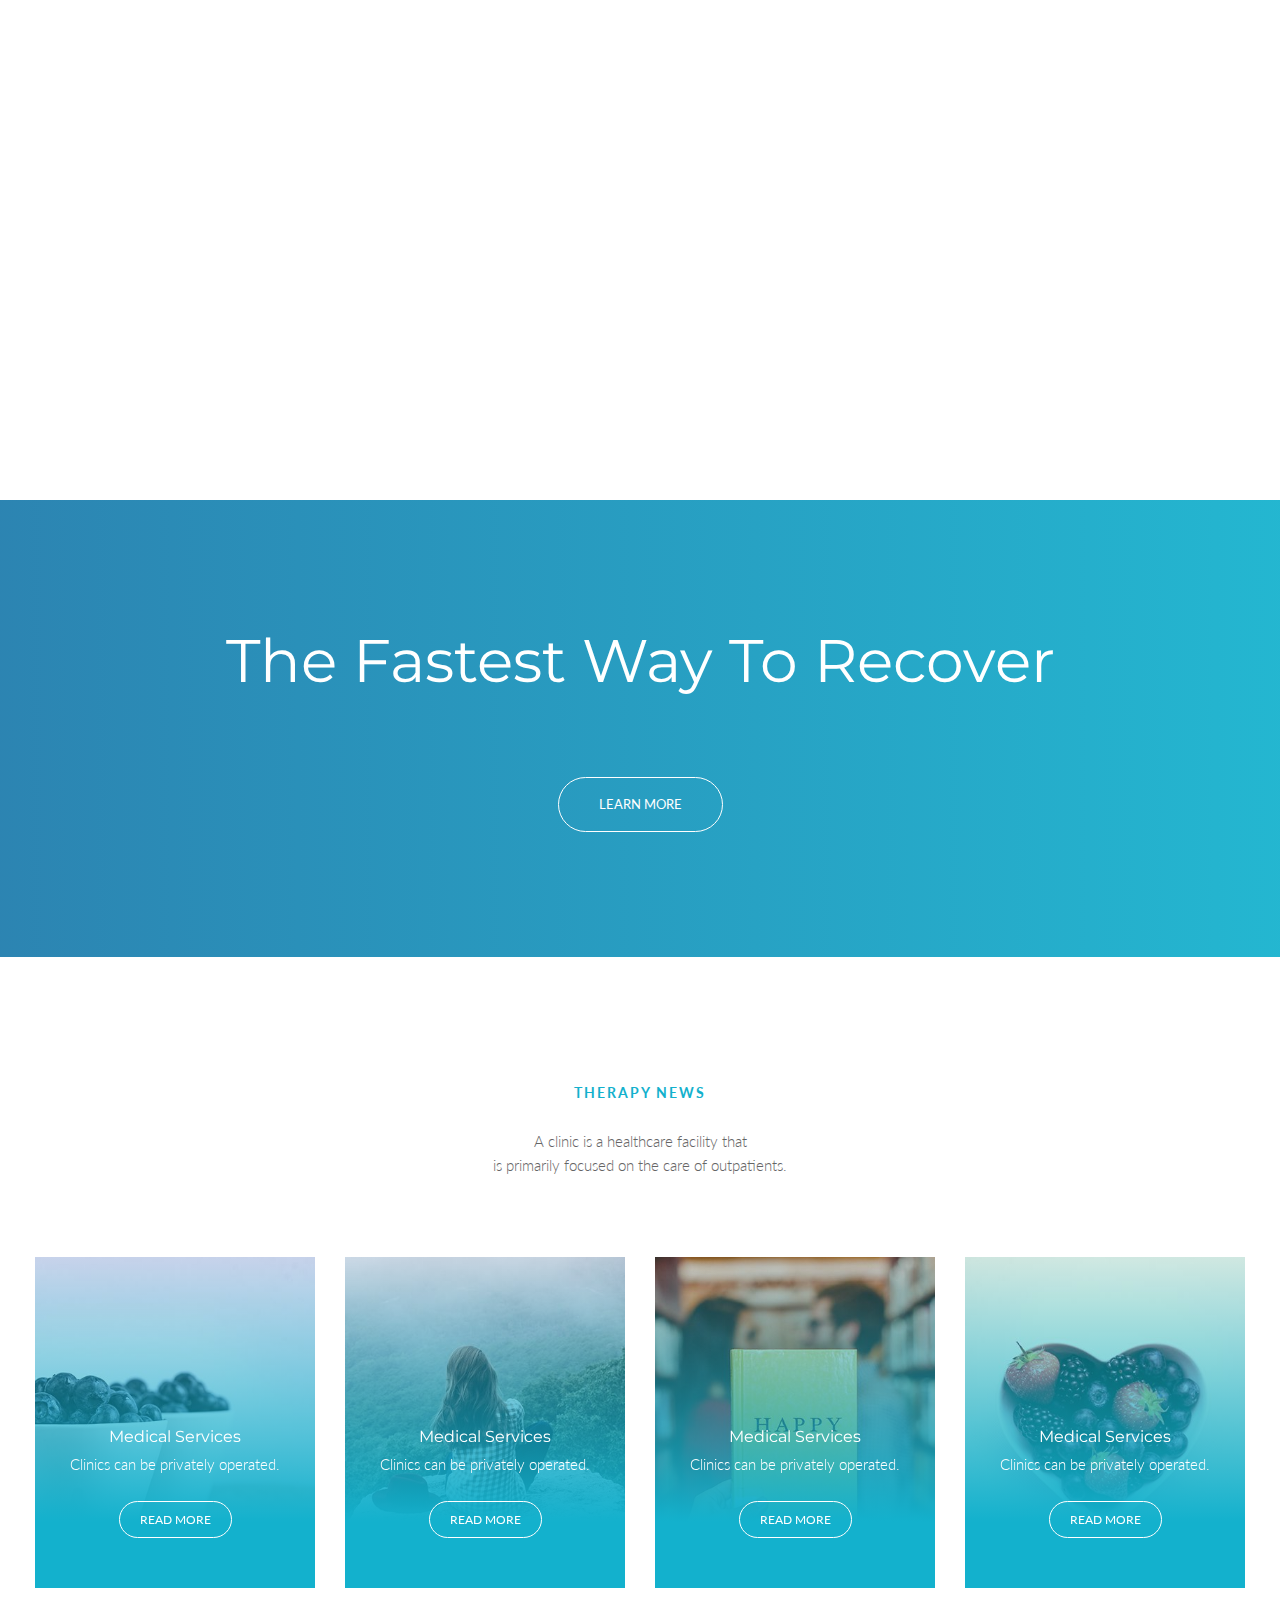
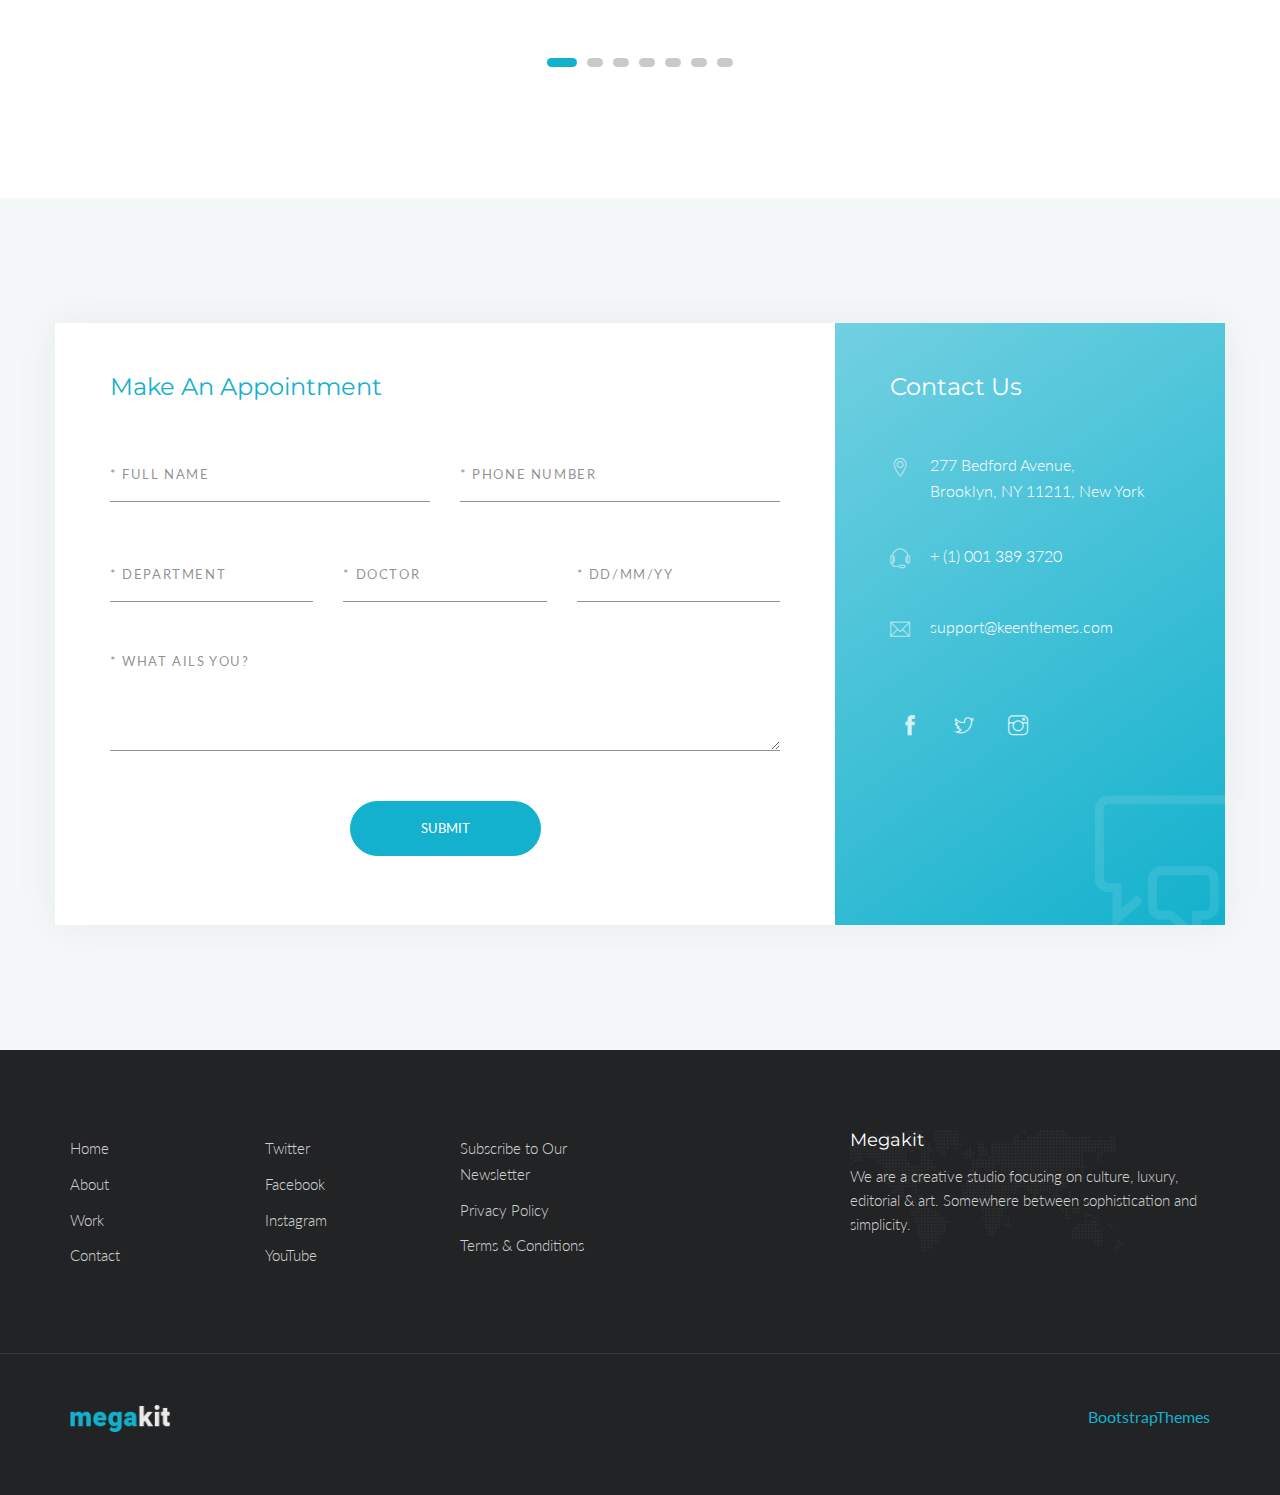
<file: index_clinic.html>
<!DOCTYPE html>
<html lang="en" class="no-js">
    <!-- Begin Head -->
    <head>
        <!-- Basic -->
        <meta charset="utf-8"/>
        <meta name="viewport" content="width=device-width, initial-scale=1, shrink-to-fit=no">
        <meta http-equiv="x-ua-compatible" content="ie=edge">
        <title>Megakit - HTML5 Theme</title>
        <meta name="keywords" content="HTML5 Theme" />
        <meta name="description" content="Megakit - HTML5 Theme">
        <meta name="author" content="keenthemes.com">

        <!-- Web Fonts -->
        <link href="https://fonts.googleapis.com/css?family=Lato:300,400,400i|Montserrat:400,700" rel="stylesheet">

        <!-- Vendor Styles -->
        <link href="vendor/bootstrap/css/bootstrap.min.css" rel="stylesheet" type="text/css"/>
        <link href="css/animate.css" rel="stylesheet" type="text/css"/>
        <link href="vendor/themify/themify.css" rel="stylesheet" type="text/css"/>
        <link href="vendor/scrollbar/scrollbar.min.css" rel="stylesheet" type="text/css"/>
        <link href="vendor/swiper/swiper.min.css" rel="stylesheet" type="text/css"/>

        <!-- Theme Styles -->
        <link href="css/style.css" rel="stylesheet" type="text/css"/>
        <link href="css/global/global.css" rel="stylesheet" type="text/css"/>

        <!-- Favicon -->
        <link rel="shortcut icon" href="img/favicon.ico" type="image/x-icon">
        <link rel="apple-touch-icon" href="img/apple-touch-icon.png">
    </head>
    <!-- End Head -->

    <!-- Body -->
    <body>
<!--========== HEADER ==========-->
        <header class="navbar-fixed-top s-header js__header-sticky js__header-overlay">
            <!-- Navbar -->
            <div class="s-header__navbar">
                <div class="s-header__container">
                    <div class="s-header__navbar-row">
                        <div class="s-header__navbar-row-col">
                            <!-- Logo -->
                            <div class="s-header__logo">
                                <a href="index.html" class="s-header__logo-link">
                                    <img class="s-header__logo-img s-header__logo-img-default" src="img/logo.png" alt="Megakit Logo">
                                    <img class="s-header__logo-img s-header__logo-img-shrink" src="img/logo-dark.png" alt="Megakit Logo">
                                </a>
                            </div>
                            <!-- End Logo -->
                        </div>
                        <div class="s-header__navbar-row-col">
                            <!-- Trigger -->
                            <a href="javascript:void(0);" class="s-header__trigger js__trigger">
                                <span class="s-header__trigger-icon"></span>
                                <svg x="0rem" y="0rem" width="3.125rem" height="3.125rem" viewbox="0 0 54 54">
                                    <circle fill="transparent" stroke="#fff" stroke-width="1" cx="27" cy="27" r="25" stroke-dasharray="157 157" stroke-dashoffset="157"></circle>
                                </svg>
                            </a>
                            <!-- End Trigger -->
                        </div>
                    </div>
                </div>
            </div>
            <!-- End Navbar -->

            <!-- Overlay -->
            <div class="s-header-bg-overlay js__bg-overlay">
                <!-- Nav -->
                <nav class="s-header__nav js__scrollbar">
                    <div class="container-fluid">
                        <!-- Menu List -->                                
                        <ul class="list-unstyled s-header__nav-menu">
                            <li class="s-header__nav-menu-item"><a class="s-header__nav-menu-link s-header__nav-menu-link-divider -is-active" href="index.html">Corporate</a></li>
                            <li class="s-header__nav-menu-item"><a class="s-header__nav-menu-link s-header__nav-menu-link-divider" href="index_portfolio.html">Portfolio</a></li>
                            <li class="s-header__nav-menu-item"><a class="s-header__nav-menu-link s-header__nav-menu-link-divider" href="index_events.html">Events</a></li>
                            <li class="s-header__nav-menu-item"><a class="s-header__nav-menu-link s-header__nav-menu-link-divider" href="index_clinic.html">Clinic</a></li>
                        </ul>
                        <!-- End Menu List -->

                        <!-- Menu List -->                                
                        <ul class="list-unstyled s-header__nav-menu">
                            <li class="s-header__nav-menu-item"><a class="s-header__nav-menu-link s-header__nav-menu-link-divider" href="about.html">About</a></li>
                            <li class="s-header__nav-menu-item"><a class="s-header__nav-menu-link s-header__nav-menu-link-divider" href="team.html">Team</a></li>
                            <li class="s-header__nav-menu-item"><a class="s-header__nav-menu-link s-header__nav-menu-link-divider" href="services.html">Services</a></li>
                            <li class="s-header__nav-menu-item"><a class="s-header__nav-menu-link s-header__nav-menu-link-divider" href="faq.html">FAQ</a></li>
                            <li class="s-header__nav-menu-item"><a class="s-header__nav-menu-link s-header__nav-menu-link-divider" href="contacts.html">Contacts</a></li>
                        </ul>
                        <!-- End Menu List -->
                    </div>
                </nav>
                <!-- End Nav -->
                
                <!-- Action -->
                <ul class="list-inline s-header__action s-header__action--lb">
                    <li class="s-header__action-item"><a class="s-header__action-link -is-active" href="#">En</a></li>
                    <li class="s-header__action-item"><a class="s-header__action-link" href="#">Fr</a></li>
                </ul>
                <!-- End Action -->

                <!-- Action -->
                <ul class="list-inline s-header__action s-header__action--rb">
                    <li class="s-header__action-item">
                        <a class="s-header__action-link" href="#">
                            <i class="g-padding-r-5--xs ti-facebook"></i>
                            <span class="g-display-none--xs g-display-inline-block--sm">Facebook</span>
                        </a>
                    </li>
                    <li class="s-header__action-item">
                        <a class="s-header__action-link" href="#">
                            <i class="g-padding-r-5--xs ti-twitter"></i>
                            <span class="g-display-none--xs g-display-inline-block--sm">Twitter</span>
                        </a>
                    </li>
                    <li class="s-header__action-item">
                        <a class="s-header__action-link" href="#">
                            <i class="g-padding-r-5--xs ti-instagram"></i>
                            <span class="g-display-none--xs g-display-inline-block--sm">Instagram</span>
                        </a>
                    </li>
                </ul>
                <!-- End Action -->
            </div>
            <!-- End Overlay -->
        </header>
        <!--========== END HEADER ==========-->

        <!--========== SWIPER SLIDER ==========-->
        <div class="s-swiper js__swiper-slider">
            <!-- Swiper Wrapper -->
            <div class="swiper-wrapper">
                <div class="s-promo-block-v4 g-fullheight--xs g-bg-position--center swiper-slide" style="background: url('img/1920x1080/14.jpg');">
                    <div class="container g-ver-center--xs">
                        <div class="row">
                            <div class="col-md-7">
                                <div class="g-margin-b-50--xs">
                                    <h1 class="g-font-size-32--xs g-font-size-45--sm g-font-size-60--md g-color--white">Medical Services<br>that You Can Trust</h1>
                                    <p class="g-font-size-18--xs g-font-size-22--sm g-color--white-opacity">A clinic is a healthcare facility that is primarily focused on the care of outpatients.</p>
                                </div>
                                <a href="http://themeforest.net/item/metronic-responsive-admin-dashboard-template/4021469?ref=keenthemes" class="text-uppercase s-btn s-btn--md s-btn--white-brd g-radius--50 g-padding-x-50--xs">Read More</a>
                            </div>
                        </div>
                    </div>
                </div>
                <div class="s-promo-block-v4 g-fullheight--xs g-bg-position--center swiper-slide" style="background: url('img/1920x1080/13.jpg');">
                    <div class="container g-text-right--xs g-ver-center--xs">
                        <div class="row">
                            <div class="col-md-7 col-md-offset-5">
                                <div class="g-margin-b-50--xs">
                                    <h2 class="g-font-size-32--xs g-font-size-45--sm g-font-size-55--md g-color--white">Medical Excellence<br>Every Day</h2>
                                    <p class="g-font-size-18--xs g-font-size-22--sm g-color--white-opacity">Clinics can be privately operated or publicly managed and funded.</p>
                                </div>
                                <a href="http://themeforest.net/item/metronic-responsive-admin-dashboard-template/4021469?ref=keenthemes" class="text-uppercase s-btn s-btn--md s-btn--white-brd g-radius--50 g-padding-x-50--xs">Read More</a>
                            </div>
                        </div>
                    </div>
                </div>
            </div>
            <!-- End Swiper Wrapper -->

            <!-- Pagination -->
            <div class="s-swiper__pagination-v1 s-swiper__pagination-v1--bc s-swiper__pagination-v1--white js__swiper-pagination"></div>
        </div>
        <!--========== END SWIPER SLIDER ==========-->

        <!--========== PAGE CONTENT ==========-->
        <!-- Services -->
        <div class="container g-padding-y-80--xs g-padding-y-125--sm">
            <div class="row g-margin-b-10--xs">
                <div class="col-md-6 g-margin-b-60--xs g-margin-b-0--lg">
                    <!-- Masonry Grid -->
                    <div class="row g-row-col--5 g-overflow--hidden js__masonry">
                        <div class="col-xs-6 js__masonry-sizer"></div>
                        <div class="col-xs-6 g-full-width--xs g-margin-b-10--xs g-margin-b-0--sm js__masonry-item">
                            <div class="wow fadeInDown" data-wow-duration=".3" data-wow-delay=".1s">
                                <img class="img-responsive" src="img/400x550/03.jpg" alt="Image">
                            </div>
                        </div>
                        <div class="col-xs-6 g-full-width--xs g-margin-b-10--xs js__masonry-item">
                            <div class="wow fadeInRight" data-wow-duration=".3" data-wow-delay=".3s">
                                <img class="img-responsive" src="img/970x647/10.jpg" alt="Image">
                            </div>
                        </div>
                        <div class="col-xs-6 g-full-width--xs js__masonry-item">
                            <div class="wow fadeInRight" data-wow-duration=".3" data-wow-delay=".5s">
                                <img class="img-responsive" src="img/970x647/11.jpg" alt="Image">
                            </div>
                        </div>
                    </div>
                    <!-- End Masonry Grid -->
                </div>
                <div class="col-md-5 g-margin-b-10--xs g-margin-b-0--lg g-margin-t-10--lg g-margin-l-20--lg">
                    <div class="g-margin-b-30--xs">
                        <p class="text-uppercase g-font-size-14--xs g-font-weight--700 g-color--primary g-letter-spacing--2 g-margin-b-15--xs">Services</p>
                        <h2 class="g-font-size-32--xs g-font-size-36--sm">We Specialize In</h2>
                        <p>With more than 40 years of experience in healthcare consulting, we deliver results to help grow your practice. Our comprehensive medical billing services allow you to do what you do best—run your practice.</p>
                    </div>
                    <div class="row">
                        <ul class="list-unstyled col-xs-4 g-full-width--xs g-ul-li-tb-5--xs g-margin-b-20--xs g-margin-b-0--sm">
                            <li><i class="g-font-size-12--xs g-color--primary g-margin-r-10--xs ti-check"></i>Surgery</li>
                            <li><i class="g-font-size-12--xs g-color--primary g-margin-r-10--xs ti-check"></i>Cardiology</li>
                            <li><i class="g-font-size-12--xs g-color--primary g-margin-r-10--xs ti-check"></i>Ophthalmology</li>
                            <li><i class="g-font-size-12--xs g-color--primary g-margin-r-10--xs ti-check"></i>Gynaecological</li>
                        </ul>
                        <ul class="list-unstyled col-xs-4 g-full-width--xs g-ul-li-tb-5--xs g-margin-b-20--xs g-margin-b-0--sm">
                            <li><i class="g-font-size-12--xs g-color--primary g-margin-r-10--xs ti-check"></i>Outpatient</li>
                            <li><i class="g-font-size-12--xs g-color--primary g-margin-r-10--xs ti-check"></i>Rehabilitation</li>
                            <li><i class="g-font-size-12--xs g-color--primary g-margin-r-10--xs ti-check"></i>Laryngological</li>
                            <li><i class="g-font-size-12--xs g-color--primary g-margin-r-10--xs ti-check"></i>Pediatric</li>
                        </ul>
                        <ul class="list-unstyled col-xs-4 g-full-width--xs g-ul-li-tb-5--xs">
                            <li><i class="g-font-size-12--xs g-color--primary g-margin-r-10--xs ti-check"></i>Pediatric</li>
                            <li><i class="g-font-size-12--xs g-color--primary g-margin-r-10--xs ti-check"></i>Rehabilitation</li>
                            <li><i class="g-font-size-12--xs g-color--primary g-margin-r-10--xs ti-check"></i>Surgery</li>
                            <li><i class="g-font-size-12--xs g-color--primary g-margin-r-10--xs ti-check"></i>Ophthalmology</li>
                        </ul>
                    </div>
                </div>
            </div>
        </div>
        <!-- End Services -->

        <!-- Process -->
        <div class="g-bg-color--primary-ltr">
            <div class="container g-padding-y-80--xs g-padding-y-125--sm">
                <div class="g-text-center--xs g-margin-b-100--xs">
                    <p class="text-uppercase g-font-size-14--xs g-font-weight--700 g-color--white-opacity g-letter-spacing--2 g-margin-b-25--xs">Process</p>
                    <h2 class="g-font-size-32--xs g-font-size-36--sm g-color--white">How it Works</h2>
                </div>
                <ul class="list-inline row g-margin-b-100--xs">
                    <!-- Process -->
                    <li class="col-sm-3 col-xs-6 g-full-width--xs s-process-v1 g-margin-b-60--xs g-margin-b-0--md">
                        <div class="center-block g-text-center--xs">
                            <div class="g-margin-b-30--xs">
                                <span class="g-display-inline-block--xs g-width-100--xs g-height-100--xs g-font-size-38--xs g-color--primary g-bg-color--white g-box-shadow__dark-lightest-v4 g-padding-x-20--xs g-padding-y-20--xs g-radius--circle">01</span>
                            </div>
                            <div class="g-padding-x-20--xs">
                                <h3 class="g-font-size-18--xs g-color--white">Make an Appointment</h3>
                                <p class="g-color--white-opacity">Clinics can be privately operated or publicly managed.</p>
                            </div>
                        </div>
                    </li>
                    <!-- End Process -->

                    <!-- Process -->
                    <li class="col-sm-3 col-xs-6 g-full-width--xs s-process-v1 g-margin-b-60--xs g-margin-b-0--md">
                        <div class="center-block g-text-center--xs">
                            <div class="g-margin-b-30--xs">
                                <span class="g-display-inline-block--xs g-width-100--xs g-height-100--xs g-font-size-38--xs g-color--primary g-bg-color--white g-box-shadow__dark-lightest-v4 g-padding-x-20--xs g-padding-y-20--xs g-radius--circle">02</span>
                            </div>
                            <div class="g-padding-x-20--xs">
                                <h3 class="g-font-size-18--xs g-color--white">Primary Diagnostics</h3>
                                <p class="g-color--white-opacity">Clinics can be privately operated or publicly managed.</p>
                            </div>
                        </div>
                    </li>
                    <!-- End Process -->

                    <!-- Process -->
                    <li class="col-sm-3 col-xs-6 g-full-width--xs s-process-v1 g-margin-b-60--xs g-margin-b-0--sm">
                        <div class="center-block g-text-center--xs">
                            <div class="g-margin-b-30--xs">
                                <span class="g-display-inline-block--xs g-width-100--xs g-height-100--xs g-font-size-38--xs g-color--primary g-bg-color--white g-box-shadow__dark-lightest-v4 g-padding-x-20--xs g-padding-y-20--xs g-radius--circle">03</span>
                            </div>
                            <div class="g-padding-x-20--xs">
                                <h3 class="g-font-size-18--xs g-color--white">Daily Course</h3>
                                <p class="g-color--white-opacity">Clinics can be privately operated or publicly managed.</p>
                            </div>
                        </div>
                    </li>
                    <!-- End Process -->

                    <!-- Process -->
                    <li class="col-sm-3 col-xs-6 g-full-width--xs s-process-v1">
                        <div class="center-block g-text-center--xs">
                            <div class="g-margin-b-30--xs">
                                <span class="g-display-inline-block--xs g-width-100--xs g-height-100--xs g-font-size-38--xs g-color--primary g-bg-color--white g-box-shadow__dark-lightest-v4 g-padding-x-20--xs g-padding-y-20--xs g-radius--circle">04</span>
                            </div>
                            <div class="g-padding-x-20--xs">
                                <h3 class="g-font-size-18--xs g-color--white">Be Healthy</h3>
                                <p class="g-color--white-opacity">Clinics can be privately operated or publicly managed.</p>
                            </div>
                        </div>
                    </li>
                    <!-- End Process -->
                </ul>

                <div class="g-text-center--xs">
                    <div class="wow fadeInUp" data-wow-duration=".3" data-wow-delay=".1s">
                        <a href="#js__scroll-to-appointment" class="text-uppercase s-btn s-btn--md s-btn--white-bg g-radius--50">Make an Appointment</a>
                    </div>
                </div>
            </div>
        </div>
        <!-- End Process -->

        <!-- Features -->
        <div class="g-hor-divider__solid--sky-light">
            <div class="container g-padding-y-80--xs g-padding-y-125--sm">
                <div class="row g-margin-b-60--xs g-margin-b-70--md">
                    <div class="col-sm-4 g-margin-b-60--xs g-margin-b-0--md">
                        <!-- Media -->
                        <div class="clearfix">
                            <div class="g-media g-width-60--xs">
                                <div class="wow fadeInUp" data-wow-duration=".3" data-wow-delay=".1s">
                                    <!-- SVG Icon -->
                                    <svg version="1.1" xmlns="http://www.w3.org/2000/svg" xmlns:xlink="http://www.w3.org/1999/xlink" x="0px" y="0px" viewbox="0 0 512 512" style="enable-background:new 0 0 512 512;" xml:space="preserve">
                                        <g>
                                            <circle style="fill:#13b1cd;" cx="256" cy="256" r="256"/>
                                            <path data-async style="fill:#FFFFFF;" d="M320.696,178.33v-39.04H100.122v233.267h26.624c0-19.441,15.759-35.205,35.205-35.205
                                                s35.205,15.759,35.205,35.205h123.244c0-19.441,15.759-35.205,35.205-35.205c19.441,0,35.205,15.759,35.205,35.205h26.522v-83.261
                                                l-34.504-94.479L320.696,178.33z"/>
                                            <path data-async style="fill:#48AFCC;" d="M161.946,345.344c-15.027,0-27.208,12.18-27.208,27.208s12.18,27.208,27.208,27.208
                                                s27.208-12.18,27.208-27.208S176.973,345.344,161.946,345.344z M355.62,345.344c-15.027,0-27.208,12.18-27.208,27.208
                                                s12.18,27.208,27.208,27.208c15.027,0,27.208-12.18,27.208-27.208S370.647,345.344,355.62,345.344z"/>
                                            <circle style="fill:#FFFFFF;" cx="162.074" cy="372.531" r="12.38"/>
                                            <circle style="fill:#FFFFFF;" cx="355.738" cy="372.531" r="12.38"/>
                                            <polygon style="fill:#48AFCC;" points="319.621,189.322 319.621,280.504 400.911,280.504 375.644,202.506  "/>
                                            <polygon style="fill:#13b1cd;" points="371.681,201.574 360.264,280.504 325.842,280.504 343.383,194.913  "/>
                                            <rect x="100.122" y="305.48" style="fill:#FC611F;" width="317.204" height="16.686"/>
                                            <path data-async style="fill:#FC611F;" d="M204.908,170.767c-30.751,0-55.675,24.929-55.675,55.675c0,30.751,24.929,55.675,55.675,55.675
                                                c30.751,0,55.675-24.929,55.675-55.675C260.582,195.692,235.658,170.767,204.908,170.767z M236.411,238.377h-19.569v19.569h-23.869
                                                v-19.569h-19.569v-23.869h19.569v-19.569h23.869v19.569h19.569L236.411,238.377L236.411,238.377z"/>
                                            <path data-async style="fill:#E34E10;" d="M204.908,170.767l-1.101,0.056v24.12h13.036v19.569h19.569v23.869h-19.569v19.569h-13.036v24.12
                                                l1.101,0.056c30.751,0,55.675-24.929,55.675-55.675C260.582,195.692,235.658,170.767,204.908,170.767z"/>
                                            <polygon style="fill:#FC611F;" points="301.184,128.85 271.534,128.85 278.748,102.461 293.975,102.461    "/>
                                            <polygon style="fill:#E34E10;" points="286.362,128.85 301.184,128.85 293.975,102.461 286.362,102.461    "/>
                                            <rect x="267.366" y="128.87" style="fill:#71C6DE;" width="38.354" height="10.435"/>
                                            <rect x="286.531" y="128.87" style="fill:#48AFCC;" width="19.174" height="10.435"/>
                                        </g>
                                    </svg>
                                    <!-- End SVG Icon -->
                                </div>
                            </div>
                            <div class="g-media__body g-padding-x-20--xs">
                                <h3 class="g-font-size-18--xs g-margin-b-10--xs">Ambulance</h3>
                                <p class="g-margin-b-0--xs">Clinics can be privately operated or publicly managed and funded.</p>
                            </div>
                        </div>
                        <!-- End Media -->
                    </div>
                    <div class="col-sm-4 g-margin-b-60--xs g-margin-b-0--md">
                        <!-- Media -->
                        <div class="clearfix">
                            <div class="g-media g-width-60--xs">
                                <div class="wow fadeInUp" data-wow-duration=".3" data-wow-delay=".2s">
                                    <!-- SVG Icon -->
                                    <svg version="1.1" xmlns="http://www.w3.org/2000/svg" xmlns:xlink="http://www.w3.org/1999/xlink" x="0px" y="0px" viewbox="0 0 512 512" style="enable-background:new 0 0 512 512;" xml:space="preserve">
                                        <g>
                                            <circle style="fill:#13b1cd;" cx="256" cy="256" r="256"/>
                                            <path style="fill:#FC611F;" d="M385.316,163.466c-35.712-35.712-93.609-35.712-129.316,0c-35.712-35.712-93.609-35.712-129.316,0
                                                c-35.712,35.712-35.712,93.609,0,129.316L256,422.103l129.316-129.316C421.028,257.075,421.028,199.178,385.316,163.466z"/>
                                            <path style="fill:#E34E10;" d="M364.385,163.466c-25.032-33.423-86.062-26.783-108.385,0l0,0v258.637l108.385-129.321
                                                C394.317,257.075,392.32,200.76,364.385,163.466z"/>
                                            <path style="fill:#F7BF00;" d="M345.779,289.372c6.006,0,10.875-16.497,10.875-36.844s-4.869-36.844-10.875-36.844l-0.22,0.036
                                                v-0.036H166.221c-6.006,0-10.875,16.497-10.875,36.844s4.869,36.844,10.875,36.844h179.338v-0.041L345.779,289.372z"/>
                                            <path style="fill:#FDF35A;" d="M345.779,284.268c6.006,0,10.875-16.497,10.875-36.844s-4.869-36.844-10.875-36.844l-0.22,0.036
                                                v-0.036H166.221c-6.006,0-10.875,16.497-10.875,36.844s4.869,36.844,10.875,36.844h179.338v-0.036L345.779,284.268z"/>
                                            <path style="fill:#F7BF00;" d="M328.837,227.528c0,3.61,2.929,6.538,6.538,6.538c3.61,0,6.538-2.929,6.538-6.538
                                                c0-3.61-2.929-6.538-6.538-6.538C331.761,220.989,328.837,223.913,328.837,227.528z M298.445,227.528
                                                c0,3.61,2.929,6.538,6.538,6.538c3.61,0,6.538-2.929,6.538-6.538c0-3.61-2.929-6.538-6.538-6.538
                                                C301.373,220.989,298.445,223.913,298.445,227.528z M298.445,247.537c0,3.61,2.929,6.538,6.538,6.538
                                                c3.61,0,6.538-2.929,6.538-6.538s-2.929-6.538-6.538-6.538C301.373,240.998,298.445,243.927,298.445,247.537z M298.445,266.767
                                                c0,3.61,2.929,6.538,6.538,6.538c3.61,0,6.538-2.929,6.538-6.538c0-3.61-2.929-6.538-6.538-6.538
                                                C301.373,260.224,298.445,263.153,298.445,266.767z M328.837,266.767c0,3.61,2.929,6.538,6.538,6.538
                                                c3.61,0,6.538-2.929,6.538-6.538c0-3.61-2.929-6.538-6.538-6.538C331.761,260.224,328.837,263.153,328.837,266.767z
                                                 M328.837,247.537c0,3.61,2.929,6.538,6.538,6.538c3.61,0,6.538-2.929,6.538-6.538s-2.929-6.538-6.538-6.538
                                                C331.761,240.998,328.837,243.927,328.837,247.537z M285.164,247.537c0-15.273-3.384-27.653-7.557-27.653v55.306
                                                C281.779,275.19,285.164,262.81,285.164,247.537z M213.555,227.528c0-3.61-2.929-6.538-6.538-6.538
                                                c-3.61,0-6.538,2.929-6.538,6.538c0,3.61,2.929,6.538,6.538,6.538C210.627,234.066,213.555,231.137,213.555,227.528z
                                                 M183.163,266.767c0-3.61-2.929-6.538-6.538-6.538c-3.61,0-6.538,2.929-6.538,6.538c0,3.61,2.929,6.538,6.538,6.538
                                                C180.234,273.306,183.163,270.377,183.163,266.767z M183.163,227.528c0-3.61-2.929-6.538-6.538-6.538
                                                c-3.61,0-6.538,2.929-6.538,6.538c0,3.61,2.929,6.538,6.538,6.538C180.234,234.066,183.163,231.137,183.163,227.528z
                                                 M226.836,247.537c0,15.273,3.384,27.653,7.557,27.653v-55.301C230.221,219.889,226.836,232.269,226.836,247.537z M213.555,266.767
                                                c0-3.61-2.929-6.538-6.538-6.538c-3.61,0-6.538,2.929-6.538,6.538c0,3.61,2.929,6.538,6.538,6.538
                                                C210.627,273.306,213.555,270.377,213.555,266.767z M183.163,247.537c0-3.61-2.929-6.538-6.538-6.538
                                                c-3.61,0-6.538,2.929-6.538,6.538s2.929,6.538,6.538,6.538C180.234,254.075,183.163,251.151,183.163,247.537z M213.555,247.537
                                                c0-3.61-2.929-6.538-6.538-6.538c-3.61,0-6.538,2.929-6.538,6.538s2.929,6.538,6.538,6.538
                                                C210.627,254.08,213.555,251.151,213.555,247.537z"/>
                                        </g>
                                    </svg>
                                    <!-- End SVG Icon -->
                                </div>
                            </div>
                            <div class="g-media__body g-padding-x-20--xs">
                                <h3 class="g-font-size-18--xs g-margin-b-10--xs">Cardiology</h3>
                                <p class="g-margin-b-0--xs">Clinics can be privately operated or publicly managed and funded.</p>
                            </div>
                        </div>
                        <!-- End Media -->
                    </div>
                    <div class="col-sm-4">
                        <!-- Media -->
                        <div class="clearfix">
                            <div class="g-media g-width-60--xs">
                                <div class="wow fadeInUp" data-wow-duration=".3" data-wow-delay=".3s">
                                    <!-- SVG Icon -->
                                    <svg version="1.1" xmlns="http://www.w3.org/2000/svg" xmlns:xlink="http://www.w3.org/1999/xlink" x="0px" y="0px" viewbox="0 0 512 512" style="enable-background:new 0 0 512 512;" xml:space="preserve">
                                        <g>
                                            <circle style="fill:#13b1cd;" cx="256" cy="256" r="256"/>
                                            <polygon style="fill:#3194B0;" points="284.493,152.55 173.292,127.206 116.05,378.353 227.246,403.697 338.708,429.102 
                                                395.95,177.956  "/>
                                            <rect x="128.819" y="127.206" style="fill:#71C6DE;" width="228.367" height="257.587"/>
                                            <rect x="242.893" y="127.206" style="fill:#48AFCC;" width="114.319" height="257.587"/>
                                            <path style="fill:#FFFFFF;" d="M317.281,269.911c2.12,2.074,5.514,2.038,7.588-0.082c2.074-2.12,2.033-5.514-0.087-7.593
                                                c-13.056-12.78-34.411-29.399-71.864-31.944v-15.34c33.516,2.504,52.639,17.377,64.358,28.846c2.12,2.079,5.514,2.043,7.588-0.082
                                                c2.074-2.12,2.033-5.514-0.087-7.588c-13.056-12.78-34.412-29.404-71.864-31.949v-16.148c29.174,2.253,45.896,14.177,56.187,23.388
                                                c0.865,0.778,1.956,1.162,3.036,1.162c1.244,0,2.493-0.512,3.389-1.516c1.674-1.869,1.516-4.746-0.353-6.42
                                                c-11.402-10.209-29.957-23.434-62.259-25.733v-1.925h-19.277v1.869c-32.855,2.099-52.316,15.002-63.043,26.004
                                                c-1.751,1.797-1.715,4.68,0.082,6.431c1.802,1.756,4.68,1.715,6.431-0.082c9.528-9.769,26.895-21.212,56.53-23.24v16.154
                                                c-38.016,2.319-60.401,18.504-72.678,32.271c-1.971,2.212-1.782,5.606,0.43,7.578c1.024,0.911,2.304,1.362,3.574,1.362
                                                c1.475,0,2.944-0.609,4.004-1.792c10.839-12.145,30.684-26.399,64.676-28.652v15.345c-38.016,2.319-60.401,18.504-72.678,32.266
                                                c-1.971,2.212-1.782,5.606,0.43,7.578c1.024,0.911,2.304,1.362,3.574,1.362c1.475,0,2.944-0.609,4.004-1.792
                                                c10.839-12.15,30.679-26.399,64.676-28.646v15.345c-38.016,2.319-60.401,18.504-72.678,32.266c-1.971,2.212-1.782,5.606,0.43,7.578
                                                c1.024,0.911,2.304,1.362,3.574,1.362c1.475,0,2.944-0.609,4.004-1.792c10.839-12.15,30.679-26.399,64.676-28.646v15.749
                                                c-33.285,2.58-52.936,18.627-63.749,32.302c-1.731,2.191-1.357,5.366,0.829,7.096c0.927,0.732,2.033,1.091,3.128,1.091
                                                c1.495,0,2.97-0.66,3.973-1.92c9.441-11.94,26.609-25.917,55.823-28.426v35.139h0.02c0.113,5.228,4.367,9.436,9.62,9.436
                                                c5.253,0,9.508-4.209,9.62-9.436h0.015v-0.143l-0.005-0.067l-0.005-0.067v-34.79c28.739,2.79,45.281,17.347,55.475,28.605
                                                c1.874,2.063,5.079,2.222,7.137,0.353c2.063-1.874,2.222-5.069,0.353-7.137c-11.489-12.692-30.223-29.148-62.966-31.974v-15.754
                                                c33.51,2.504,52.639,17.377,64.358,28.846c2.12,2.068,5.514,2.033,7.588-0.082c2.074-2.12,2.033-5.514-0.087-7.593
                                                c-13.056-12.78-34.411-29.399-71.864-31.944v-15.34C286.428,243.569,305.562,258.442,317.281,269.911z"/>
                                        </g>
                                    </svg>
                                    <!-- End SVG Icon -->
                                </div>
                            </div>
                            <div class="g-media__body g-padding-x-20--xs">
                                <h3 class="g-font-size-18--xs g-margin-b-10--xs">X-Ray</h3>
                                <p class="g-margin-b-0--xs">Clinics can be privately operated or publicly managed and funded.</p>
                            </div>
                        </div>
                        <!-- End Media -->
                    </div>
                </div>
                
                <div class="row g-margin-b-60--xs g-margin-b-70--md">
                    <div class="col-sm-4 g-margin-b-60--xs g-margin-b-0--md">
                        <!-- Media -->
                        <div class="clearfix">
                            <div class="g-media g-width-60--xs">
                                <div class="wow fadeInUp" data-wow-duration=".3" data-wow-delay=".4s">
                                    <!-- SVG Icon -->
                                    <svg version="1.1" xmlns="http://www.w3.org/2000/svg" xmlns:xlink="http://www.w3.org/1999/xlink" x="0px" y="0px" viewbox="0 0 512 512" style="enable-background:new 0 0 512 512;" xml:space="preserve">
                                        <g>
                                            <circle style="fill:#13b1cd;" cx="256" cy="256" r="256"/>
                                            <path style="fill:#FFFFFF;" d="M331.72,120.586c-34.422,0-40.878,33.777-75.72,33.777l0,0
                                                c-34.847,0-41.298-33.777-75.72-33.777c-42.153,0-59.965,43.095-59.965,85.248s35.743,195.052,77.896,195.052
                                                c17.828,0,21.924-97.807,57.795-97.807s39.967,97.807,57.795,97.807c42.153,0,77.896-152.899,77.896-195.052
                                                S373.873,120.586,331.72,120.586z"/>
                                            <g>
                                                <path style="fill:#FFFFFF;" d="M331.72,120.586c-34.422,0-40.878,33.777-75.72,33.777l0,0
                                                    c-34.847,0-41.298-33.777-75.72-33.777c-42.153,0-59.965,43.095-59.965,85.248s35.743,195.052,77.896,195.052
                                                    c17.828,0,21.924-97.807,57.795-97.807s39.967,97.807,57.795,97.807c42.153,0,77.896-152.899,77.896-195.052
                                                    S373.873,120.586,331.72,120.586z"/>
                                            </g>
                                            <path style="fill:#B6F0FF;" d="M256,287.529c-53.56,0-99.558-46.316-120.141-81.966l-0.005,0.271
                                                c0,50.171,35.22,163.517,57.846,177.971c2.56-5.949,5.663-16.292,7.9-23.736C211.318,327.747,223.396,287.529,256,287.529
                                                s44.687,40.228,54.4,72.55c2.237,7.439,5.34,17.777,7.895,23.731C340.92,369.341,376.141,256,376.141,205.839l-0.005-0.271
                                                C355.558,241.213,309.56,287.529,256,287.529z"/>
                                            <path style="fill:#B6F0FF;" d="M208.015,149.412c-3.149-2.591-5.914-4.787-8.576-6.656c6.508,26.132,29.327,45.471,56.561,45.471
                                                s50.048-19.333,56.556-45.466c-2.657,1.869-5.422,4.065-8.571,6.656c-11.11,9.134-24.94,20.506-47.99,20.506
                                                S219.126,158.541,208.015,149.412z"/>
                                        </g>
                                    </svg>
                                    <!-- End SVG Icon -->
                                </div>
                            </div>
                            <div class="g-media__body g-padding-x-20--xs">
                                <h3 class="g-font-size-18--xs g-margin-b-10--xs">Dental</h3>
                                <p class="g-margin-b-0--xs">Clinics can be privately operated or publicly managed and funded.</p>
                            </div>
                        </div>
                        <!-- End Media -->
                    </div>
                    <div class="col-sm-4 g-margin-b-60--xs g-margin-b-0--md">
                        <!-- Media -->
                        <div class="clearfix">
                            <div class="g-media g-width-60--xs">
                                <div class="wow fadeInUp" data-wow-duration=".3" data-wow-delay=".5s">
                                    <!-- SVG Icon -->
                                    <svg version="1.1" xmlns="http://www.w3.org/2000/svg" xmlns:xlink="http://www.w3.org/1999/xlink" x="0px" y="0px" viewbox="0 0 512 512" style="enable-background:new 0 0 512 512;" xml:space="preserve">
                                        <g>
                                            <circle style="fill:#13b1cd;" cx="256" cy="256" r="256"/>
                                                <rect x="178.387" y="353.207" transform="matrix(0.9214 0.3887 -0.3887 0.9214 158.5036 -60.8026)" style="fill:#48AFCC;" width="102.291" height="16.303"/>
                                            <path style="fill:#48AFCC;" d="M253.619,403.948c12.232-18.442,23.158-37.514,28.636-59.192c5.069-21.13,7.598-41.359,6.205-63.094
                                                c-1.526-23.818-8.294-49.828-26.179-66.586c-1.725-1.613,13.43-21.489,15.529-24.612c35.19,26.24,46.879,71.301,48.763,113.362
                                                c1.05,23.439-2.898,46.469-8.556,69.1c-4.925,19.702-14.433,37.847-24.233,55.47C280.397,420.244,267.008,412.099,253.619,403.948z
                                                "/>
                                            
                                                <rect x="193.251" y="117.646" transform="matrix(0.9214 0.3887 -0.3887 0.9214 89.3742 -77.0569)" style="fill:#48AFCC;" width="83.781" height="129.448"/>
                                            
                                                <rect x="215.041" y="101.343" transform="matrix(0.9214 0.3887 -0.3887 0.9214 64.5272 -94.0148)" style="fill:#FFFFFF;" width="99.183" height="22.273"/>
                                            
                                                <rect x="156.064" y="241.143" transform="matrix(0.9214 0.3887 -0.3887 0.9214 114.2286 -60.0989)" style="fill:#FFFFFF;" width="99.183" height="22.273"/>
                                            
                                                <rect x="246.557" y="80.832" transform="matrix(0.9214 0.3887 -0.3887 0.9214 57.2357 -98.9914)" style="fill:#48AFCC;" width="53.46" height="22.273"/>
                                            
                                                <rect x="247.944" y="60.277" transform="matrix(0.9214 0.3887 -0.3887 0.9214 49.9237 -103.9572)" style="fill:#FFFFFF;" width="67.919" height="22.273"/>
                                            
                                                <rect x="194.885" y="109.502" transform="matrix(0.9214 0.3887 -0.3887 0.9214 84.6905 -70.1914)" style="fill:#71C6DE;" width="41.893" height="129.448"/>
                                            
                                                <rect x="262.721" y="110.981" transform="matrix(-0.9214 -0.3887 0.3887 -0.9214 504.9631 346.3874)" style="fill:#B6F0FF;" width="49.594" height="22.273"/>
                                            
                                                <rect x="296.625" y="117.862" transform="matrix(-0.9214 -0.3887 0.3887 -0.9214 533.4998 365.923)" style="fill:#FFFFFF;" width="14.275" height="22.273"/>
                                            
                                                <rect x="203.732" y="250.76" transform="matrix(-0.9214 -0.3887 0.3887 -0.9214 337.2933 592.0258)" style="fill:#B6F0FF;" width="49.594" height="22.273"/>
                                            
                                                <rect x="237.854" y="257.656" transform="matrix(-0.9214 -0.3887 0.3887 -0.9214 366.0814 611.6412)" style="fill:#FFFFFF;" width="14.106" height="22.273"/>
                                            
                                                <rect x="247.617" y="75.621" transform="matrix(0.9214 0.3887 -0.3887 0.9214 54.2425 -94.618)" style="fill:#71C6DE;" width="26.727" height="22.273"/>
                                            
                                                <rect x="280.383" y="66.91" transform="matrix(-0.9214 -0.3887 0.3887 -0.9214 541.0102 265.5378)" style="fill:#B6F0FF;" width="33.962" height="22.273"/>
                                            
                                                <rect x="303.701" y="71.533" transform="matrix(-0.9214 -0.3887 0.3887 -0.9214 560.9146 278.8186)" style="fill:#FFFFFF;" width="9.922" height="22.271"/>
                                            <path style="fill:#48AFCC;" d="M235.151,276.782l-20.628-8.704l-3.098,27.351l21.34,2.417L235.151,276.782z M210.975,266.578
                                                l-19.789-8.351l-10.26,24.325l19.789,8.351L210.975,266.578z M154.102,264.653l16.62,13.604l17.434-21.304l-20.628-8.704
                                                L154.102,264.653z"/>
                                            <path style="fill:#71C6DE;" d="M201.339,262.513l-10.153-4.285l-10.26,24.325l10.153,4.285L201.339,262.513z M154.102,264.653
                                                l16.62,13.604l17.434-21.304l-20.628-8.704L154.102,264.653z"/>
                                            
                                                <rect x="105.372" y="306.593" transform="matrix(0.9214 0.3887 -0.3887 0.9214 137.4635 -43.6342)" style="fill:#E34E10;" width="142.412" height="22.693"/>
                                            
                                                <rect x="108.167" y="292.712" transform="matrix(0.9214 0.3887 -0.3887 0.9214 129.4884 -31.9734)" style="fill:#FC611F;" width="71.206" height="22.693"/>
                                            <polygon style="fill:#48AFCC;" points="218.394,114.324 287.626,165.755 298.911,139.018 221.716,106.45   "/>
                                            <polygon style="fill:#48AFCC;" points="302.254,92.083 252.948,71.434 250.373,77.537 295.967,106.982     "/>
                                            <path style="fill:#48AFCC;" d="M197.827,261.033l-6.641-2.801l-3.169,7.516l9.912,4.849l3.41-8.084L197.827,261.033z
                                                 M167.526,248.248l-4.372,5.34l19.82,9.692l5.181-6.333L167.526,248.248z"/>
                                            <path style="fill:#3194B0;" d="M305.987,222.843c-7.066-12.38-16.241-23.48-28.18-32.379c-2.099,3.123-17.254,22.999-15.529,24.617
                                                c7.844,7.347,13.45,16.527,17.51,26.476C291.215,239.836,300.846,232.714,305.987,222.843z"/>
                                            <circle style="fill:#71C6DE;" cx="273.306" cy="203.448" r="29.225"/>
                                            <circle style="fill:#48AFCC;" cx="273.306" cy="203.448" r="15.841"/>
                                            <path style="fill:#3194B0;" d="M260.475,206.879c0-8.75,7.091-15.841,15.841-15.841c3.958,0,7.537,1.505,10.312,3.907
                                                c-2.816-4.398-7.716-7.332-13.327-7.332c-8.75,0-15.841,7.091-15.841,15.841c0,4.787,2.171,9.032,5.53,11.935
                                                C261.412,212.92,260.475,210.017,260.475,206.879z"/>
                                            <path style="fill:#71C6DE;" d="M386.396,446.182v-30.013c0-9.595-7.777-17.372-17.372-17.372H178.381
                                                c-9.595,0-17.372,7.777-17.372,17.372v30.013H386.396z"/>
                                            <path style="fill:#48AFCC;" d="M386.396,446.182V421.96c0-9.595-7.777-17.372-17.372-17.372H273.7v41.595H386.396z"/>
                                            <polygon style="fill:#3194B0;" points="237.783,356.07 231.342,370.985 179.261,349.01 185.574,334.044    "/>
                                        </g>
                                    </svg>
                                    <!-- End SVG Icon -->
                                </div>
                            </div>
                            <div class="g-media__body g-padding-x-20--xs">
                                <h3 class="g-font-size-18--xs g-margin-b-10--xs">Laboratory</h3>
                                <p class="g-margin-b-0--xs">Clinics can be privately operated or publicly managed and funded.</p>
                            </div>
                        </div>
                        <!-- End Media -->
                    </div>
                    <div class="col-sm-4">
                        <!-- Media -->
                        <div class="clearfix">
                            <div class="g-media g-width-60--xs">
                                <div class="wow fadeInUp" data-wow-duration=".3" data-wow-delay=".6s">
                                    <!-- SVG Icon -->
                                    <svg version="1.1" xmlns="http://www.w3.org/2000/svg" xmlns:xlink="http://www.w3.org/1999/xlink" x="0px" y="0px" viewbox="0 0 512 512" style="enable-background:new 0 0 512 512;" xml:space="preserve">
                                        <g>
                                            <circle style="fill:#13b1cd;" cx="256" cy="256" r="256"/>
                                            <path style="fill:#FFFFFF;" d="M290.811,102.036h-1.833V68.475c0-18.534-15.027-33.562-33.562-33.562s-33.562,15.027-33.562,33.562
                                                v33.562h-0.66c-47.79,0-86.533,38.743-86.533,86.533v119.962c0,47.79,38.743,86.533,86.533,86.533h13.778v9.503
                                                c0,11.069,8.975,20.04,20.04,20.04c11.069,0,20.04-8.97,20.04-20.04v-9.503h15.759c47.79,0,86.533-38.743,86.533-86.533V188.57
                                                C377.344,140.774,338.601,102.036,290.811,102.036z M255.416,55.24c7.306,0,13.23,5.924,13.23,13.23
                                                c0,7.306-5.924,13.23-13.23,13.23s-13.23-5.924-13.23-13.23C242.186,61.164,248.11,55.24,255.416,55.24z"/>
                                            <path style="fill:#B6F0FF;" d="M286.623,102.036h-1.613V68.475c0-18.534-13.251-33.562-29.594-33.562v20.332
                                                c6.441,0,13.23,4.388,13.23,13.23c0,8.55-6.82,13.23-13.23,13.23v342.866c9.59-0.22,17.311-9.073,17.311-19.999v-9.503h13.896
                                                c42.138,0,76.298-38.743,76.298-86.533V188.57C362.921,140.774,328.76,102.036,286.623,102.036z"/>
                                            <path style="fill:#68C4DE;" d="M221.189,380.646c-39.762,0-72.11-32.348-72.11-72.11V188.564c0-39.762,32.348-72.11,72.11-72.11
                                                h69.622c39.762,0,72.11,32.348,72.11,72.11v119.967c0,39.762-32.348,72.11-72.11,72.11h-69.622V380.646z"/>
                                            <path style="fill:#FC611F;" d="M149.105,188.068l-0.026,0.502v119.962c0,39.762,32.348,72.11,72.11,72.11h69.622
                                                c39.762,0,72.11-32.348,72.11-72.11V188.564l-0.026-0.502H149.105V188.068z"/>
                                            <path style="fill:#E34E10;" d="M347.776,188.068h-92.365v192.579h30.418c34.171,0,61.967-32.348,61.967-72.11V188.564
                                                L347.776,188.068z"/>
                                            <path style="fill:#FFFFFF;" d="M177.275,310.129h28.196v-7.757h-28.196V310.129z M177.275,343.316h28.196v-7.757h-28.196V343.316z
                                                 M177.275,276.941h28.196v-7.757h-28.196V276.941z M177.275,243.753h28.196v-7.757h-28.196V243.753z M177.275,202.808v7.757h28.196
                                                v-7.757H177.275z M191.37,218.757h-14.095v7.757h14.095V218.757z M191.37,318.321h-14.095v7.757h14.095V318.321z M191.37,285.133
                                                h-14.095v7.757h14.095V285.133z M191.37,251.945h-14.095v7.757h14.095V251.945z"/>
                                            <path style="fill:#FC611F;" d="M271.473,461.035c0,8.868-7.188,16.056-16.056,16.056c-8.868,0-16.056-7.188-16.056-16.056
                                                s16.056-30.464,16.056-30.464S271.473,452.168,271.473,461.035z"/>
                                            <path style="fill:#E34E10;" d="M255.416,430.566v46.52c6.825,0,12.355-7.188,12.355-16.056
                                            C267.771,452.168,255.416,430.566,255.416,430.566z"/>
                                        </g>
                                    </svg>
                                    <!-- End SVG Icon -->
                                </div>
                            </div>
                            <div class="g-media__body g-padding-x-20--xs">
                                <h3 class="g-font-size-18--xs g-margin-b-10--xs">Donation</h3>
                                <p class="g-margin-b-0--xs">Clinics can be privately operated or publicly managed and funded.</p>
                            </div>
                        </div>
                        <!-- End Media -->
                    </div>
                </div>

                <div class="row">
                    <div class="col-sm-4 g-margin-b-60--xs g-margin-b-0--md">
                        <!-- Media -->
                        <div class="clearfix">
                            <div class="g-media g-width-60--xs">
                                <div class="wow fadeInUp" data-wow-duration=".3" data-wow-delay=".7s">
                                    <!-- SVG Icon -->
                                    <svg version="1.1" xmlns="http://www.w3.org/2000/svg" xmlns:xlink="http://www.w3.org/1999/xlink" x="0px" y="0px" viewbox="0 0 512 512" style="enable-background:new 0 0 512 512;" xml:space="preserve">
                                        <g>
                                            <circle style="fill:#13b1cd;" cx="256" cy="256" r="256"/>
                                            <path style="fill:#E34E10;" d="M321.265,431.263c-9.457,0-17.398-7.368-17.976-16.937c-5.207-85.74-32.87-115.569-62.162-147.144
                                                c-32.026-34.534-65.147-70.246-67.4-168.274c-0.23-9.958,7.66-18.212,17.608-18.437c9.917-0.415,18.217,7.654,18.442,17.608
                                                c1.935,84.357,27.822,112.266,57.789,144.584c30.807,33.219,65.725,70.871,71.716,169.482c0.604,9.938-6.963,18.483-16.906,19.082
                                                L321.265,431.263z"/>
                                            <path style="fill:#FFFFFF;" d="M346.604,118.707h-154.23c-2.985,0-5.407-2.422-5.407-5.407s2.422-5.407,5.407-5.407h154.235
                                                c2.985,0,5.407,2.422,5.407,5.407S349.588,118.707,346.604,118.707z"/>
                                            <path style="fill:#FFFFFF;" d="M346.604,146.176H195.195c-2.985,0-5.407-2.422-5.407-5.407c0-2.985,2.422-5.407,5.407-5.407
                                                h151.409c2.985,0,5.407,2.422,5.407,5.407C352.01,143.754,349.588,146.176,346.604,146.176z"/>
                                            <path style="fill:#FFFFFF;" d="M346.604,173.655H200.31c-2.985,0-5.407-2.422-5.407-5.407c0-2.985,2.422-5.407,5.407-5.407h146.294
                                                c2.985,0,5.407,2.422,5.407,5.407C352.01,171.233,349.588,173.655,346.604,173.655z"/>
                                            <path style="fill:#FFFFFF;" d="M313.8,352.471H171.412c-2.985,0-5.407-2.422-5.407-5.407s2.422-5.407,5.407-5.407H313.8
                                                c2.985,0,5.407,2.422,5.407,5.407S316.785,352.471,313.8,352.471z"/>
                                            <path style="fill:#FFFFFF;" d="M318.761,379.95H174.234c-2.985,0-5.407-2.422-5.407-5.407c0-2.985,2.422-5.407,5.407-5.407h144.527
                                                c2.985,0,5.407,2.422,5.407,5.407C324.168,377.528,321.746,379.95,318.761,379.95z"/>
                                            <path style="fill:#FFFFFF;" d="M321.382,407.419H179.348c-2.985,0-5.407-2.422-5.407-5.407s2.422-5.407,5.407-5.407h142.034
                                                c2.985,0,5.407,2.422,5.407,5.407S324.367,407.419,321.382,407.419z"/>
                                            <path style="fill:#FC611F;" d="M180.224,434.724c-7.977,0-15.227-5.417-17.224-13.507c-24.832-100.828,39.014-145.3,90.317-181.038
                                                c51.871-36.127,92.841-64.66,68.05-139.561c-3.077-9.308,1.966-19.343,11.274-22.431c9.308-3.092,19.348,1.966,22.431,11.274
                                                c33.106,100.05-27.761,142.438-81.464,179.85c-51.052,35.553-95.145,66.268-76.14,143.411c2.345,9.523-3.471,19.133-12.989,21.478
                                                C183.06,434.555,181.627,434.724,180.224,434.724z"/>
                                        </g>
                                    </svg>
                                    <!-- End SVG Icon -->
                                </div>
                            </div>
                            <div class="g-media__body g-padding-x-20--xs">
                                <h3 class="g-font-size-18--xs g-margin-b-10--xs">DNA Test</h3>
                                <p class="g-margin-b-0--xs">Clinics can be privately operated or publicly managed and funded.</p>
                            </div>
                        </div>
                        <!-- End Media -->
                    </div>
                    <div class="col-sm-4 g-margin-b-60--xs g-margin-b-0--md">
                        <!-- Media -->
                        <div class="clearfix">
                            <div class="g-media g-width-60--xs">
                                <div class="wow fadeInUp" data-wow-duration=".3" data-wow-delay=".8s">
                                    <!-- SVG Icon -->
                                    <svg version="1.1" xmlns="http://www.w3.org/2000/svg" xmlns:xlink="http://www.w3.org/1999/xlink" x="0px" y="0px" viewbox="0 0 512 512" style="enable-background:new 0 0 512 512;" xml:space="preserve">
                                        <g>
                                            <circle style="fill:#13b1cd;" cx="256" cy="256" r="256"/>
                                            <path style="fill:#FFFFFF;" d="M411.351,198.134H100.649c0,79.119,34.386,147.656,84.603,181.432
                                                c-9.61,11.095-11.126,14.536-14.469,29.071h171.192c-3.343-14.536-4.859-17.976-14.469-29.071h-0.758
                                                C376.965,345.789,411.351,277.253,411.351,198.134z"/>
                                            <polygon style="fill:#FC611F;" points="303.764,270.884 271.473,270.884 271.473,238.587 241.285,238.587 241.285,270.884 
                                                208.988,270.884 208.988,301.071 241.285,301.071 241.285,333.363 271.473,333.363 271.473,301.071 303.764,301.071     "/>
                                            <path style="fill:#B6F0FF;" d="M313.641,379.561c40.914-33.772,68.931-102.313,68.931-181.432H256v181.432v29.071h69.458
                                                c-2.703-14.536-3.927-17.976-11.689-29.071H313.641z"/>
                                            <polygon style="fill:#E34E10;" points="271.473,270.884 271.473,238.587 256,238.587 256,333.363 271.473,333.363 271.473,301.071 
                                                303.764,301.071 303.764,270.884     "/>
                                            <polygon style="fill:#71C6DE;" points="160.481,198.134 220.124,198.134 174.31,103.368 134.246,115.594   "/>
                                            <polygon style="fill:#48AFCC;" points="190.3,198.134 160.481,198.134 134.246,115.594 154.404,109.445    "/>
                                        </g>
                                    </svg>
                                    <!-- End SVG Icon -->
                                </div>
                            </div>
                            <div class="g-media__body g-padding-x-20--xs">
                                <h3 class="g-font-size-18--xs g-margin-b-10--xs">Pharmacy</h3>
                                <p class="g-margin-b-0--xs">Clinics can be privately operated or publicly managed and funded.</p>
                            </div>
                        </div>
                        <!-- End Media -->
                    </div>
                    <div class="col-sm-4">
                        <!-- Media -->
                        <div class="clearfix">
                            <div class="g-media g-width-60--xs">
                                <div class="wow fadeInUp" data-wow-duration=".3" data-wow-delay=".9s">
                                    <!-- SVG Icon -->
                                    <svg version="1.1" xmlns="http://www.w3.org/2000/svg" xmlns:xlink="http://www.w3.org/1999/xlink" x="0px" y="0px" viewbox="0 0 512 512" style="enable-background:new 0 0 512 512;" xml:space="preserve">
                                        <g>
                                            <circle style="fill:#13b1cd;" cx="256" cy="256" r="256"/>
                                            <path style="fill:#71C6DE;" d="M202.173,331.776l16.087-15.923l-16.005-16.005l-95.785,95.785
                                                c17.664,17.664,46.305,17.664,63.974,0l31.734-31.734C193.306,355.026,193.306,340.644,202.173,331.776z"/>
                                            <path style="fill:#FFFFFF;" d="M196.413,353.772l-33.915,33.915c-10.476,10.475-26.061,12.513-38.794,6.595
                                                c-7.009-3.256-9.508-6.38-9.508-6.38l-7.726,7.726c17.664,17.664,46.305,17.664,63.974,0l31.734-31.734
                                                C199.27,360.991,197.417,357.473,196.413,353.772z"/>
                                            <path style="fill:#FC611F;" d="M229.924,263.419l-27.668,27.668c-2.417,2.417-2.417,6.339,0,8.76l15.995,15.995
                                                c2.417,2.417,6.339,2.417,8.76,0l27.668-27.668L229.924,263.419z"/>
                                            <path style="fill:#71C6DE;" d="M410.01,132.833l-24.75-24.75c-4.516-4.516-11.837-4.516-16.353,0L229.924,247.066
                                                c-4.516,4.516-4.516,11.837,0,16.353l24.75,24.75c4.516,4.516,11.837,4.516,16.353,0L410.01,149.187
                                                C414.525,144.671,414.525,137.349,410.01,132.833z"/>
                                            <path style="fill:#48AFCC;" d="M406.461,129.285l-8.827-8.827L242.304,275.794l8.827,8.827c3.22,3.22,9.492,2.171,14.008-2.345
                                                l138.982-138.982C408.632,138.778,409.682,132.506,406.461,129.285z"/>
                                            <path style="fill:#E34E10;" d="M242.304,275.794l-32.046,32.046l7.997,7.997c2.417,2.417,6.339,2.417,8.76,0l27.668-27.668
                                                L242.304,275.794z"/>
                                            <path style="fill:#3194B0;" d="M325.079,171.116l21.222,21.222c2.191,2.191,5.75,2.191,7.946,0c2.191-2.191,2.191-5.75,0-7.946
                                                l-21.222-21.222c-2.191-2.191-5.75-2.191-7.946,0C322.883,165.361,322.888,168.919,325.079,171.116z M340.895,197.75
                                                l-21.222-21.222c-2.191-2.191-5.75-2.191-7.946,0c-2.196,2.191-2.191,5.75,0,7.946l21.222,21.222c2.191,2.191,5.75,2.191,7.946,0
                                                C343.086,203.5,343.086,199.946,340.895,197.75z M327.537,211.108l-21.222-21.222c-2.191-2.191-5.75-2.191-7.946,0
                                                c-2.196,2.191-2.191,5.75,0,7.946l21.222,21.222c2.191,2.191,5.75,2.191,7.946,0C329.733,216.858,329.733,213.299,327.537,211.108z
                                                 M314.184,224.461l-21.222-21.222c-2.191-2.191-5.75-2.191-7.946,0c-2.191,2.191-2.191,5.75,0,7.946l21.222,21.222
                                                c2.191,2.191,5.75,2.191,7.946,0C316.375,230.216,316.375,226.657,314.184,224.461z"/>
                                        </g>
                                    </svg>
                                    <!-- End SVG Icon -->
                                </div>
                            </div>
                            <div class="g-media__body g-padding-x-20--xs">
                                <h3 class="g-font-size-18--xs g-margin-b-10--xs">Surgery</h3>
                                <p class="g-margin-b-0--xs">Clinics can be privately operated or publicly managed and funded.</p>
                            </div>
                        </div>
                        <!-- End Media -->
                    </div>
                </div>
            </div>
        </div>
        <!-- End Features -->

        <div class="container g-text-center--xs g-padding-y-80--xs">
            <p class="text-uppercase g-font-size-14--xs g-font-weight--700 g-color--primary g-letter-spacing--2 g-margin-b-25--xs">30 years caring about you</p>
            <h2 class="g-font-size-32--xs g-font-size-36--sm">Professional Specialists</h2>
        </div>
        <!-- Team -->
        <div class="row g-row-col--0">
            <div class="col-md-3 col-xs-6 g-full-width--xs">
                <div class="wow fadeInUp" data-wow-duration=".3" data-wow-delay=".1s">
                    <!-- Team -->
                    <div class="s-team-v1">
                        <img class="img-responsive g-width-100-percent--xs" src="img/400x400/03.jpg" alt="Image">
                        <div class="g-text-center--xs g-bg-color--white g-padding-x-30--xs g-padding-y-40--xs">
                            <h2 class="g-font-size-18--xs g-margin-b-5--xs">Jack Daniels</h2>
                            <span class="g-font-size-15--xs g-color--text"><i>Cardiology</i></span>
                        </div>
                    </div>
                    <!-- End Team -->
                </div>
            </div>
            <div class="col-md-3 col-xs-6 g-full-width--xs">
                <div class="wow fadeInUp" data-wow-duration=".3" data-wow-delay=".2s">
                    <!-- Team -->
                    <div class="s-team-v1">
                        <img class="img-responsive g-width-100-percent--xs" src="img/400x400/04.jpg" alt="Image">
                        <div class="g-text-center--xs g-bg-color--white g-padding-x-30--xs g-padding-y-40--xs">
                            <h3 class="g-font-size-18--xs g-margin-b-5--xs">Anna Kusaikina</h3>
                            <span class="g-font-size-15--xs g-color--text"><i>Pulmonology</i></span>
                        </div>
                    </div>
                    <!-- End Team -->
                </div>
            </div>
            <div class="col-md-3 col-xs-6 g-full-width--xs">
                <div class="wow fadeInUp" data-wow-duration=".3" data-wow-delay=".3s">
                    <!-- Team -->
                    <div class="s-team-v1">
                        <img class="img-responsive g-width-100-percent--xs" src="img/400x400/05.jpg" alt="Image">
                        <div class="g-text-center--xs g-bg-color--white g-padding-x-30--xs g-padding-y-40--xs">
                            <h4 class="g-font-size-18--xs g-margin-b-5--xs">Lucas Richardson</h4>
                            <span class="g-font-size-15--xs g-color--text"><i>Dental</i></span>
                        </div>
                    </div>
                    <!-- End Team -->
                </div>
            </div>
            <div class="col-md-3 col-xs-6 g-full-width--xs">
                <div class="wow fadeInUp" data-wow-duration=".3" data-wow-delay=".4s">
                    <!-- Team -->
                    <div class="s-team-v1">
                        <img class="img-responsive g-width-100-percent--xs" src="img/400x400/06.jpg" alt="Image">
                        <div class="g-text-center--xs g-bg-color--white g-padding-x-30--xs g-padding-y-40--xs">
                            <h4 class="g-font-size-18--xs g-margin-b-5--xs">Kira Doe</h4>
                            <span class="g-font-size-15--xs g-color--text"><i>Gynecology</i></span>
                        </div>
                    </div>
                    <!-- End Team -->
                </div>
            </div>
        </div>
        <!-- End Team -->

        <!-- Parallax -->
        <div class="s-promo-block-v5 g-bg-position--center js__parallax-window" style="background: url(img/1920x1080/13.jpg) 50% 0 no-repeat fixed;">
            <div class="container g-text-center--xs g-padding-y-80--xs g-padding-y-125--sm">
                <div class="g-margin-b-80--xs">
                    <h2 class="g-font-size-40--xs g-font-size-50--sm g-font-size-60--md g-color--white">The Fastest Way To Recover</h2>
                </div>
                <a href="http://keenthemes.com/" class="text-uppercase s-btn s-btn--md s-btn--white-brd g-radius--50">Learn More</a>
            </div>
        </div>
        <!-- End Parallax -->

        <!-- News -->
        <div class="container-fluid g-padding-y-80--xs g-padding-y-125--sm">
            <div class="g-text-center--xs g-margin-b-80--xs">
                <p class="text-uppercase g-font-size-14--xs g-font-weight--700 g-color--primary g-letter-spacing--2 g-margin-b-25--xs">Therapy News</p>
                <p>A clinic is a healthcare facility that<br>is primarily focused on the care of outpatients.</p>
            </div>

            <!-- Swiper -->
            <div class="s-swiper js__swiper-news">
                <!-- Wrapper -->
                <div class="swiper-wrapper g-margin-b-60--xs">
                    <article class="s-promo-block-v6 g-bg-position--center swiper-slide" style="background: url('img/400x500/07.jpg');">
                        <div class="g-text-center--xs g-padding-x-15--xs g-padding-x-30--lg g-padding-y-50--xs g-margin-t-120--xs">
                            <div class="g-margin-b-25--xs">
                                <h3 class="g-font-size-16--xs g-color--white g-margin-b-5--xs">Medical Services</h3>
                                <p class="g-color--white">Clinics can be privately operated.</p>
                            </div>
                            <a href="http://keenthemes.com/" class="text-uppercase s-btn s-btn--xs s-btn--white-brd g-radius--50">Read More</a>
                        </div>
                    </article>
                    <article class="s-promo-block-v6 g-bg-position--center swiper-slide" style="background: url('img/400x500/08.jpg');">
                        <div class="g-text-center--xs g-padding-x-15--xs g-padding-x-30--lg g-padding-y-50--xs g-margin-t-120--xs">
                            <div class="g-margin-b-25--xs">
                                <h3 class="g-font-size-16--xs g-color--white g-margin-b-5--xs">Medical Services</h3>
                                <p class="g-color--white">Clinics can be privately operated.</p>
                            </div>
                            <a href="http://keenthemes.com/" class="text-uppercase s-btn s-btn--xs s-btn--white-brd g-radius--50">Read More</a>
                        </div>
                    </article>
                    <article class="s-promo-block-v6 g-bg-position--center swiper-slide" style="background: url('img/400x500/09.jpg');">
                        <div class="g-text-center--xs g-padding-x-15--xs g-padding-x-30--lg g-padding-y-50--xs g-margin-t-120--xs">
                            <div class="g-margin-b-25--xs">
                                <h3 class="g-font-size-16--xs g-color--white g-margin-b-5--xs">Medical Services</h3>
                                <p class="g-color--white">Clinics can be privately operated.</p>
                            </div>
                            <a href="http://keenthemes.com/" class="text-uppercase s-btn s-btn--xs s-btn--white-brd g-radius--50">Read More</a>
                        </div>
                    </article>
                    <article class="s-promo-block-v6 g-bg-position--center swiper-slide" style="background: url('img/400x500/10.jpg');">
                        <div class="g-text-center--xs g-padding-x-15--xs g-padding-x-30--lg g-padding-y-50--xs g-margin-t-120--xs">
                            <div class="g-margin-b-25--xs">
                                <h3 class="g-font-size-16--xs g-color--white g-margin-b-5--xs">Medical Services</h3>
                                <p class="g-color--white">Clinics can be privately operated.</p>
                            </div>
                            <a href="http://keenthemes.com/" class="text-uppercase s-btn s-btn--xs s-btn--white-brd g-radius--50">Read More</a>
                        </div>
                    </article>
                    <article class="s-promo-block-v6 g-bg-position--center swiper-slide" style="background: url('img/400x500/11.jpg');">
                        <div class="g-text-center--xs g-padding-x-15--xs g-padding-x-30--lg g-padding-y-50--xs g-margin-t-120--xs">
                            <div class="g-margin-b-25--xs">
                                <h3 class="g-font-size-16--xs g-color--white g-margin-b-5--xs">Medical Services</h3>
                                <p class="g-color--white">Clinics can be privately operated.</p>
                            </div>
                            <a href="http://keenthemes.com/" class="text-uppercase s-btn s-btn--xs s-btn--white-brd g-radius--50">Read More</a>
                        </div>
                    </article>
                    <article class="s-promo-block-v6 g-bg-position--center swiper-slide" style="background: url('img/400x500/12.jpg');">
                        <div class="g-text-center--xs g-padding-x-15--xs g-padding-x-30--lg g-padding-y-50--xs g-margin-t-120--xs">
                            <div class="g-margin-b-25--xs">
                                <h3 class="g-font-size-16--xs g-color--white g-margin-b-5--xs">Medical Services</h3>
                                <p class="g-color--white">Clinics can be privately operated.</p>
                            </div>
                            <a href="http://keenthemes.com/" class="text-uppercase s-btn s-btn--xs s-btn--white-brd g-radius--50">Read More</a>
                        </div>
                    </article>
                    <article class="s-promo-block-v6 g-bg-position--center swiper-slide" style="background: url('img/400x500/13.jpg');">
                        <div class="g-text-center--xs g-padding-x-15--xs g-padding-x-30--lg g-padding-y-50--xs g-margin-t-120--xs">
                            <div class="g-margin-b-25--xs">
                                <h3 class="g-font-size-16--xs g-color--white g-margin-b-5--xs">Medical Services</h3>
                                <p class="g-color--white">Clinics can be privately operated.</p>
                            </div>
                            <a href="http://keenthemes.com/" class="text-uppercase s-btn s-btn--xs s-btn--white-brd g-radius--50">Read More</a>
                        </div>
                    </article>
                </div>
                <!-- End Wrapper -->

                <!-- Pagination -->
                <div class="s-swiper__pagination-v1 s-swiper__pagination-v1--dark g-text-center--xs js__swiper-pagination"></div>
            </div>
            <!-- End Swiper -->
        </div>
        <!-- End News -->

        <!-- Form -->
        <div id="js__scroll-to-appointment" class="g-bg-color--sky-light g-padding-y-80--xs g-padding-y-125--sm">
            <div class="container g-bg-color--white g-box-shadow__dark-lightest-v3">
                <div class="row">
                    <!-- Form -->
                    <div class="col-md-8 js__form-eqaul-height-v1">
                        <div class="g-padding-x-40--xs g-padding-y-50--xs">
                            <h2 class="g-font-size-24--xs g-color--primary g-margin-b-50--xs">Make an Appointment</h2>
                            <form>
                                <div class="row g-margin-b-30--xs g-margin-b-50--md">
                                    <div class="col-sm-6 g-margin-b-30--xs g-margin-b-0--md">
                                        <input type="text" class="form-control s-form-v4__input g-padding-l-0--xs" placeholder="* Full Name">
                                    </div>
                                    <div class="col-sm-6">
                                        <input type="text" class="form-control s-form-v4__input g-padding-l-0--xs" placeholder="* Phone Number">
                                    </div>
                                </div>
                                <div class="row g-margin-b-50--xs g-margin-b-50--md">
                                    <div class="col-sm-4 g-margin-b-30--xs g-margin-b-0--md">
                                        <input type="text" class="form-control s-form-v4__input g-padding-l-0--xs" placeholder="* Department">
                                    </div>
                                    <div class="col-sm-4 g-margin-b-30--xs g-margin-b-0--md">
                                        <input type="text" class="form-control s-form-v4__input g-padding-l-0--xs" placeholder="* Doctor">
                                    </div>
                                    <div class="col-sm-4">
                                        <input type="text" class="form-control s-form-v4__input g-padding-l-0--xs" placeholder="* DD/MM/YY">
                                    </div>
                                </div>
                                <div class="g-margin-b-50--xs">
                                    <textarea class="form-control s-form-v4__input g-padding-l-0--xs" rows="5" placeholder="* What ails you?"></textarea>
                                </div>
                                <div class="g-text-center--xs">
                                    <button type="submit" class="text-uppercase s-btn s-btn--md s-btn--primary-bg g-radius--50 g-padding-x-70--xs g-margin-b-20--xs">Submit</button>
                                </div>
                            </form>
                        </div>
                    </div>
                    <!-- End Form -->

                    <!-- Contacts -->
                    <div class="col-md-4 g-bg-color--primary-ltr js__form-eqaul-height-v1">
                        <div class="g-overflow--hidden g-padding-x-40--xs g-padding-y-50--xs">
                            <h2 class="g-font-size-24--xs g-color--white g-margin-b-50--xs">Contact Us</h2>
                            <ul class="list-unstyled g-margin-b-70--xs">
                                <li class="clearfix g-color--white g-margin-b-40--xs">
                                    <div class="g-media g-width-40--xs g-margin-t-5--xs">
                                        <i class="g-font-size-20--xs g-color--white-opacity-light ti-location-pin"></i>
                                    </div>
                                    <div class="g-media__body">
                                        277 Bedford Avenue, <br> Brooklyn, NY 11211, New York
                                    </div>
                                </li>
                                <li class="clearfix g-color--white g-margin-b-40--xs">
                                    <div class="g-media g-width-40--xs g-margin-t-5--xs">
                                        <i class="g-font-size-20--xs g-color--white-opacity-light ti-headphone-alt"></i>
                                    </div>
                                    <div class="g-media__body">
                                        + (1) 001 389 3720
                                    </div>
                                </li>
                                <li class="clearfix g-color--white g-margin-b-40--xs">
                                    <div class="g-media g-width-40--xs g-margin-t-5--xs">
                                        <i class="g-font-size-20--xs g-color--white-opacity-light ti-email"></i>
                                    </div>
                                    <div class="g-media__body">
                                        support@keenthemes.com
                                    </div>
                                </li>
                            </ul>
                            <ul class="list-inline g-ul-li-lr-15--xs">
                                <li><a href="#"><i class="g-font-size-20--xs g-color--white-opacity ti-facebook"></i></a></li>
                                <li><a href="#"><i class="g-font-size-20--xs g-color--white-opacity ti-twitter"></i></a></li>
                                <li><a href="#"><i class="g-font-size-20--xs g-color--white-opacity ti-instagram"></i></a></li>
                            </ul>
                            <i class="g-font-size-150--xs g-color--white-opacity-lightest ti-comments" style="position: absolute; bottom: -1.25rem; right: -1.25rem;"></i>
                        </div>
                    </div>
                    <!-- End Contacts -->
                </div>
            </div>
        </div>
        <!-- End Form -->
        <!--========== END PAGE CONTENT ==========-->

        <!--========== FOOTER ==========-->
        <footer class="g-bg-color--dark">
            <!-- Links -->
            <div class="g-hor-divider__dashed--white-opacity-lightest">
                <div class="container g-padding-y-80--xs">
                    <div class="row">
                        <div class="col-sm-2 g-margin-b-20--xs g-margin-b-0--md">
                            <ul class="list-unstyled g-ul-li-tb-5--xs g-margin-b-0--xs">
                                <li><a class="g-font-size-15--xs g-color--white-opacity" href="http://themeforest.net/item/metronic-responsive-admin-dashboard-template/4021469?ref=keenthemes">Home</a></li>
                                <li><a class="g-font-size-15--xs g-color--white-opacity" href="http://themeforest.net/item/metronic-responsive-admin-dashboard-template/4021469?ref=keenthemes">About</a></li>
                                <li><a class="g-font-size-15--xs g-color--white-opacity" href="http://themeforest.net/item/metronic-responsive-admin-dashboard-template/4021469?ref=keenthemes">Work</a></li>
                                <li><a class="g-font-size-15--xs g-color--white-opacity" href="http://themeforest.net/item/metronic-responsive-admin-dashboard-template/4021469?ref=keenthemes">Contact</a></li>
                            </ul>
                        </div>
                        <div class="col-sm-2 g-margin-b-20--xs g-margin-b-0--md">
                            <ul class="list-unstyled g-ul-li-tb-5--xs g-margin-b-0--xs">
                                <li><a class="g-font-size-15--xs g-color--white-opacity" href="http://themeforest.net/item/metronic-responsive-admin-dashboard-template/4021469?ref=keenthemes">Twitter</a></li>
                                <li><a class="g-font-size-15--xs g-color--white-opacity" href="http://themeforest.net/item/metronic-responsive-admin-dashboard-template/4021469?ref=keenthemes">Facebook</a></li>
                                <li><a class="g-font-size-15--xs g-color--white-opacity" href="http://themeforest.net/item/metronic-responsive-admin-dashboard-template/4021469?ref=keenthemes">Instagram</a></li>
                                <li><a class="g-font-size-15--xs g-color--white-opacity" href="http://themeforest.net/item/metronic-responsive-admin-dashboard-template/4021469?ref=keenthemes">YouTube</a></li>
                            </ul>
                        </div>
                        <div class="col-sm-2 g-margin-b-40--xs g-margin-b-0--md">
                            <ul class="list-unstyled g-ul-li-tb-5--xs g-margin-b-0--xs">
                                <li><a class="g-font-size-15--xs g-color--white-opacity" href="http://themeforest.net/item/metronic-responsive-admin-dashboard-template/4021469?ref=keenthemes">Subscribe to Our Newsletter</a></li>
                                <li><a class="g-font-size-15--xs g-color--white-opacity" href="http://themeforest.net/item/metronic-responsive-admin-dashboard-template/4021469?ref=keenthemes">Privacy Policy</a></li>
                                <li><a class="g-font-size-15--xs g-color--white-opacity" href="http://themeforest.net/item/metronic-responsive-admin-dashboard-template/4021469?ref=keenthemes">Terms &amp; Conditions</a></li>
                            </ul>
                        </div>
                        <div class="col-md-4 col-md-offset-2 col-sm-5 col-sm-offset-1 s-footer__logo g-padding-y-50--xs g-padding-y-0--md">
                            <h3 class="g-font-size-18--xs g-color--white">Megakit</h3>
                            <p class="g-color--white-opacity">We are a creative studio focusing on culture, luxury, editorial &amp; art. Somewhere between sophistication and simplicity.</p>
                        </div>
                    </div>
                </div>
            </div>
            <!-- End Links -->

            <!-- Copyright -->
            <div class="container g-padding-y-50--xs">
                <div class="row">
                    <div class="col-xs-6">
                        <a href="index.html">
                            <img class="g-width-100--xs g-height-auto--xs" src="img/logo.png" alt="Megakit Logo">
                        </a>
                    </div>
                    <div class="col-xs-6 g-text-right--xs">
                        Shared by <i class="fa fa-love"></i><a href="https://bootstrapthemes.co">BootstrapThemes</a></p>
                    </div>
                </div>
            </div>
            <!-- End Copyright -->
        </footer>
        <!--========== END FOOTER ==========-->

        <!-- Back To Top -->
        <a href="javascript:void(0);" class="s-back-to-top js__back-to-top"></a>

        <!--========== JAVASCRIPTS (Load javascripts at bottom, this will reduce page load time) ==========-->
        <!-- Vendor -->
        <script type="text/javascript" src="vendor/jquery.min.js"></script>
        <script type="text/javascript" src="vendor/jquery.migrate.min.js"></script>
        <script type="text/javascript" src="vendor/bootstrap/js/bootstrap.min.js"></script>
        <script type="text/javascript" src="vendor/jquery.smooth-scroll.min.js"></script>
        <script type="text/javascript" src="vendor/jquery.back-to-top.min.js"></script>
        <script type="text/javascript" src="vendor/scrollbar/jquery.scrollbar.min.js"></script>
        <script type="text/javascript" src="vendor/swiper/swiper.jquery.min.js"></script>
        <script type="text/javascript" src="vendor/masonry/jquery.masonry.pkgd.min.js"></script>
        <script type="text/javascript" src="vendor/masonry/imagesloaded.pkgd.min.js"></script>
        <script type="text/javascript" src="vendor/jquery.equal-height.min.js"></script>
        <script type="text/javascript" src="vendor/jquery.parallax.min.js"></script>
        <script type="text/javascript" src="vendor/jquery.wow.min.js"></script>

        <!-- General Components and Settings -->
        <script type="text/javascript" src="js/global.min.js"></script>
        <script type="text/javascript" src="js/components/header-sticky.min.js"></script>
        <script type="text/javascript" src="js/components/scrollbar.min.js"></script>
        <script type="text/javascript" src="js/components/swiper.min.js"></script>
        <script type="text/javascript" src="js/components/masonry.min.js"></script>
        <script type="text/javascript" src="js/components/equal-height.min.js"></script>
        <script type="text/javascript" src="js/components/parallax.min.js"></script>
        <script type="text/javascript" src="js/components/wow.min.js"></script>
        <!--========== END JAVASCRIPTS ==========-->

    </body>
    <!-- End Body -->
</html>
</file>
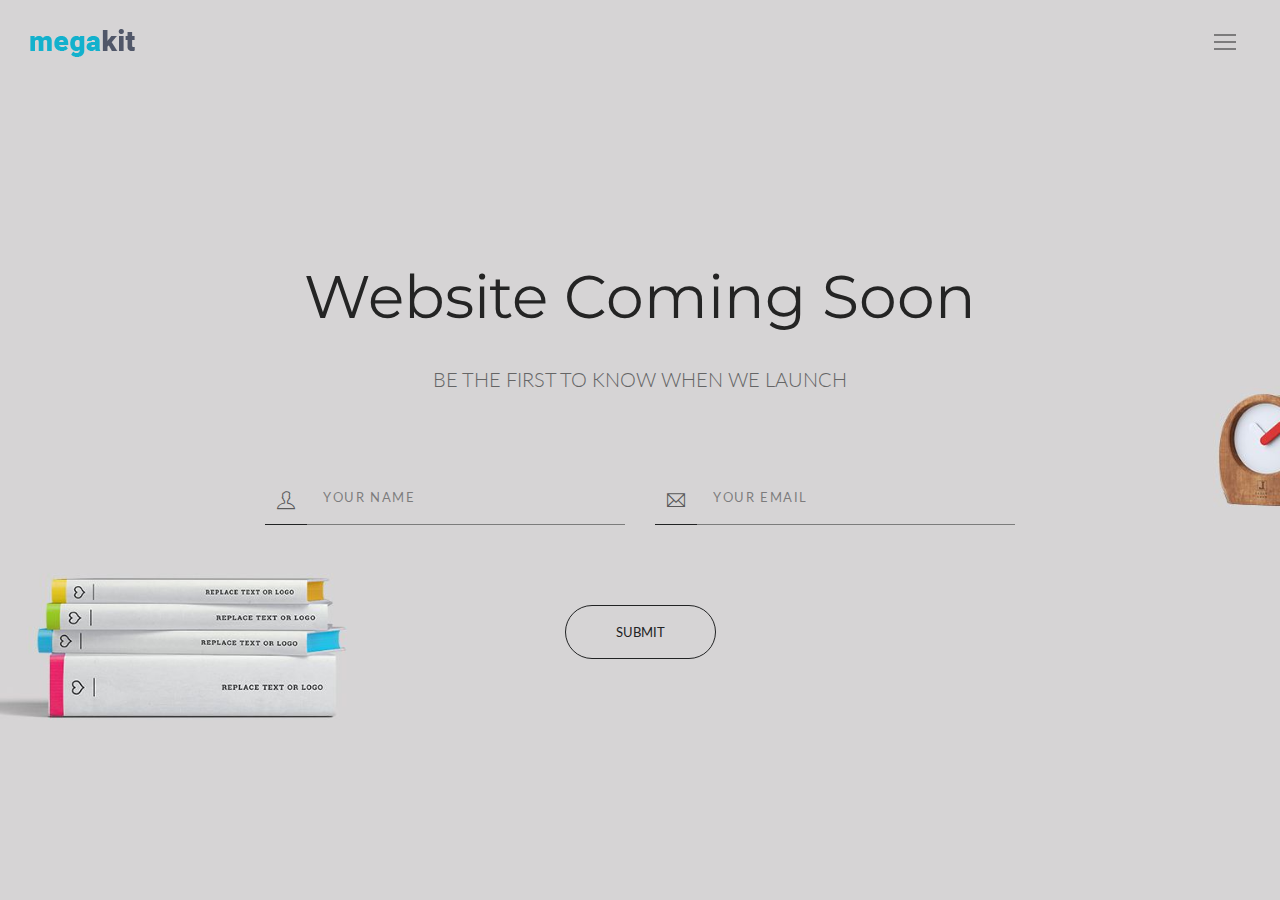
<file: index_coming_soon.html>
<!DOCTYPE html>
<html lang="en" class="no-js">
    <!-- Begin Head -->
    <head>
        <!-- Basic -->
        <meta charset="utf-8"/>
        <meta name="viewport" content="width=device-width, initial-scale=1, shrink-to-fit=no">
        <meta http-equiv="x-ua-compatible" content="ie=edge">
        <title>Megakit - HTML5 Theme</title>
        <meta name="keywords" content="HTML5 Theme" />
        <meta name="description" content="Megakit - HTML5 Theme">
        <meta name="author" content="keenthemes.com">

        <!-- Web Fonts -->
        <link href="https://fonts.googleapis.com/css?family=Lato:300,400,400i|Montserrat:400,700" rel="stylesheet">

        <!-- Vendor Styles -->
        <link href="vendor/bootstrap/css/bootstrap.min.css" rel="stylesheet" type="text/css"/>
        <link href="vendor/themify/themify.css" rel="stylesheet" type="text/css"/>
        <link href="vendor/scrollbar/scrollbar.min.css" rel="stylesheet" type="text/css"/>

        <!-- Theme Styles -->
        <link href="css/style.css" rel="stylesheet" type="text/css"/>
        <link href="css/global/global.css" rel="stylesheet" type="text/css"/>

        <!-- Favicon -->
        <link rel="shortcut icon" href="img/favicon.ico" type="image/x-icon">
        <link rel="apple-touch-icon" href="img/apple-touch-icon.png">
    </head>
    <!-- End Head -->

    <!-- Body -->
    <body>

        <!--========== HEADER ==========-->
        <header class="navbar-fixed-top s-header js__header-overlay">
            <!-- Navbar -->
            <div class="s-header__navbar">
                <div class="s-header__container">
                    <div class="s-header__navbar-row">
                        <div class="s-header__navbar-row-col">
                            <!-- Logo -->
                            <div class="s-header__logo">
                                <a href="index.html" class="s-header__logo-link">
                                    <img class="s-header__logo-img" src="img/logo-dark.png" alt="Megakit Logo">
                                </a>
                            </div>
                            <!-- End Logo -->
                        </div>
                        <div class="s-header__navbar-row-col">
                            <!-- Trigger -->
                            <a href="javascript:void(0);" class="s-header__trigger s-header__trigger--dark js__trigger">
                                <span class="s-header__trigger-icon"></span>
                                <svg x="0rem" y="0rem" width="3.125rem" height="3.125rem" viewbox="0 0 54 54">
                                    <circle fill="transparent" stroke="#fff" stroke-width="1" cx="27" cy="27" r="25" stroke-dasharray="157 157" stroke-dashoffset="157"></circle>
                                </svg>
                            </a>
                            <!-- End Trigger -->
                        </div>
                    </div>
                </div>
            </div>
            <!-- End Navbar -->

            <!-- Overlay -->
            <div class="s-header-bg-overlay js__bg-overlay">
                <!-- Nav -->
                <nav class="s-header__nav js__scrollbar">
                    <div class="container-fluid">
                        <!-- Menu List -->                                
                        <ul class="list-unstyled s-header__nav-menu">
                            <li class="s-header__nav-menu-item"><a class="s-header__nav-menu-link s-header__nav-menu-link-divider" href="index.html">Corporate</a></li>
                            <li class="s-header__nav-menu-item"><a class="s-header__nav-menu-link s-header__nav-menu-link-divider" href="index_app_landing.html">App Landing</a></li>
                            <li class="s-header__nav-menu-item"><a class="s-header__nav-menu-link s-header__nav-menu-link-divider" href="index_portfolio.html">Portfolio</a></li>
                            <li class="s-header__nav-menu-item"><a class="s-header__nav-menu-link s-header__nav-menu-link-divider" href="index_events.html">Events</a></li>
                            <li class="s-header__nav-menu-item"><a class="s-header__nav-menu-link s-header__nav-menu-link-divider" href="index_lawyer.html">Lawyer</a></li>
                            <li class="s-header__nav-menu-item"><a class="s-header__nav-menu-link s-header__nav-menu-link-divider" href="index_clinic.html">Clinic</a></li>
                            <li class="s-header__nav-menu-item"><a class="s-header__nav-menu-link s-header__nav-menu-link-divider -is-active" href="index_coming_soon.html">Coming Soon</a></li>
                        </ul>
                        <!-- End Menu List -->

                        <!-- Menu List -->                                
                        <ul class="list-unstyled s-header__nav-menu">
                            <li class="s-header__nav-menu-item"><a class="s-header__nav-menu-link s-header__nav-menu-link-divider" href="about.html">About</a></li>
                            <li class="s-header__nav-menu-item"><a class="s-header__nav-menu-link s-header__nav-menu-link-divider" href="team.html">Team</a></li>
                            <li class="s-header__nav-menu-item"><a class="s-header__nav-menu-link s-header__nav-menu-link-divider" href="services.html">Services</a></li>
                            <li class="s-header__nav-menu-item"><a class="s-header__nav-menu-link s-header__nav-menu-link-divider" href="events.html">Events</a></li>
                            <li class="s-header__nav-menu-item"><a class="s-header__nav-menu-link s-header__nav-menu-link-divider" href="faq.html">FAQ</a></li>
                            <li class="s-header__nav-menu-item"><a class="s-header__nav-menu-link s-header__nav-menu-link-divider" href="contacts.html">Contacts</a></li>
                        </ul>
                        <!-- End Menu List -->
                    </div>
                </nav>
                <!-- End Nav -->
                
                <!-- Action -->
                <ul class="list-inline s-header__action s-header__action--lb">
                    <li class="s-header__action-item"><a class="s-header__action-link -is-active" href="#">En</a></li>
                    <li class="s-header__action-item"><a class="s-header__action-link" href="#">Fr</a></li>
                </ul>
                <!-- End Action -->

                <!-- Action -->
                <ul class="list-inline s-header__action s-header__action--rb">
                    <li class="s-header__action-item">
                        <a class="s-header__action-link" href="https://www.behance.net/keenthemes">
                            <i class="g-padding-r-5--xs ti-facebook"></i>
                            <span class="g-display-none--xs g-display-inline-block--sm">Facebook</span>
                        </a>
                    </li>
                    <li class="s-header__action-item">
                        <a class="s-header__action-link" href="https://twitter.com/keenthemes">
                            <i class="g-padding-r-5--xs ti-twitter"></i>
                            <span class="g-display-none--xs g-display-inline-block--sm">Twitter</span>
                        </a>
                    </li>
                    <li class="s-header__action-item">
                        <a class="s-header__action-link" href="https://dribbble.com/keenthemes">
                            <i class="g-padding-r-5--xs ti-dribbble"></i>
                            <span class="g-display-none--xs g-display-inline-block--sm">Dribbble</span>
                        </a>
                    </li>
                </ul>
                <!-- End Action -->
            </div>
            <!-- End Overlay -->
        </header>
        <!--========== END HEADER ==========-->

        <!--========== PAGE CONTENT ==========-->
        <div class="g-bg-position--center g-fullheight--xs" style="background: url('img/1920x1080/08.jpg');">
            <div class="container js__ver-center-aligned">
                <div class="g-text-center--xs">
                    <div class="g-margin-t-40--xs g-margin-b-60--xs g-margin-b-80--sm">
                        <h1 class="g-font-size-32--xs g-font-size-50--sm g-font-size-60--md g-margin-b-30--xs">Website Coming Soon</h1>
                        <p class="text-uppercase g-font-size-20--md g-font-weight--300">Be the first to know when we launch</p>
                    </div>
                    <form>
                        <div class="row g-margin-b-80--xs">
                            <div class="col-sm-4 col-sm-offset-2 col-xs-6 g-full-width--xs g-margin-b-30--xs g-margin-b-0--md">
                                <div class="input-group">
                                    <span class="input-group-btn">
                                        <i class="s-form-v4__icon ti-user"></i>
                                    </span>
                                    <input type="text" class="form-control s-form-v4__input" placeholder="Your Name">
                                </div>
                            </div>
                            <div class="col-sm-4 col-xs-6 g-full-width--xs">
                                <div class="input-group">
                                    <span class="input-group-btn">
                                        <i class="s-form-v4__icon ti-email"></i>
                                    </span>
                                    <input type="email" class="form-control s-form-v4__input" placeholder="Your Email">
                                </div>
                            </div>
                        </div>
                        <button type="submit" class="text-uppercase s-btn s-btn--md s-btn--dark-brd g-radius--50 g-padding-x-50--xs g-margin-b-20--xs">Submit</button>
                    </form>
                </div>
            </div>
        </div>
        <!--========== END PAGE CONTENT ==========-->

        <!--========== JAVASCRIPTS (Load javascripts at bottom, this will reduce page load time) ==========-->
        <!-- Vendor -->
        <script type="text/javascript" src="vendor/jquery.min.js"></script>
        <script type="text/javascript" src="vendor/jquery.migrate.min.js"></script>
        <script type="text/javascript" src="vendor/bootstrap/js/bootstrap.min.js"></script>
        <script type="text/javascript" src="vendor/jquery.smooth-scroll.min.js"></script>
        <script type="text/javascript" src="vendor/scrollbar/jquery.scrollbar.min.js"></script>

        <!-- General Components and Settings -->
        <script type="text/javascript" src="js/global.min.js"></script>
        <script type="text/javascript" src="js/components/scrollbar.min.js"></script>
        <!--========== END JAVASCRIPTS ==========-->

    </body>
    <!-- End Body -->
</html>
</file>
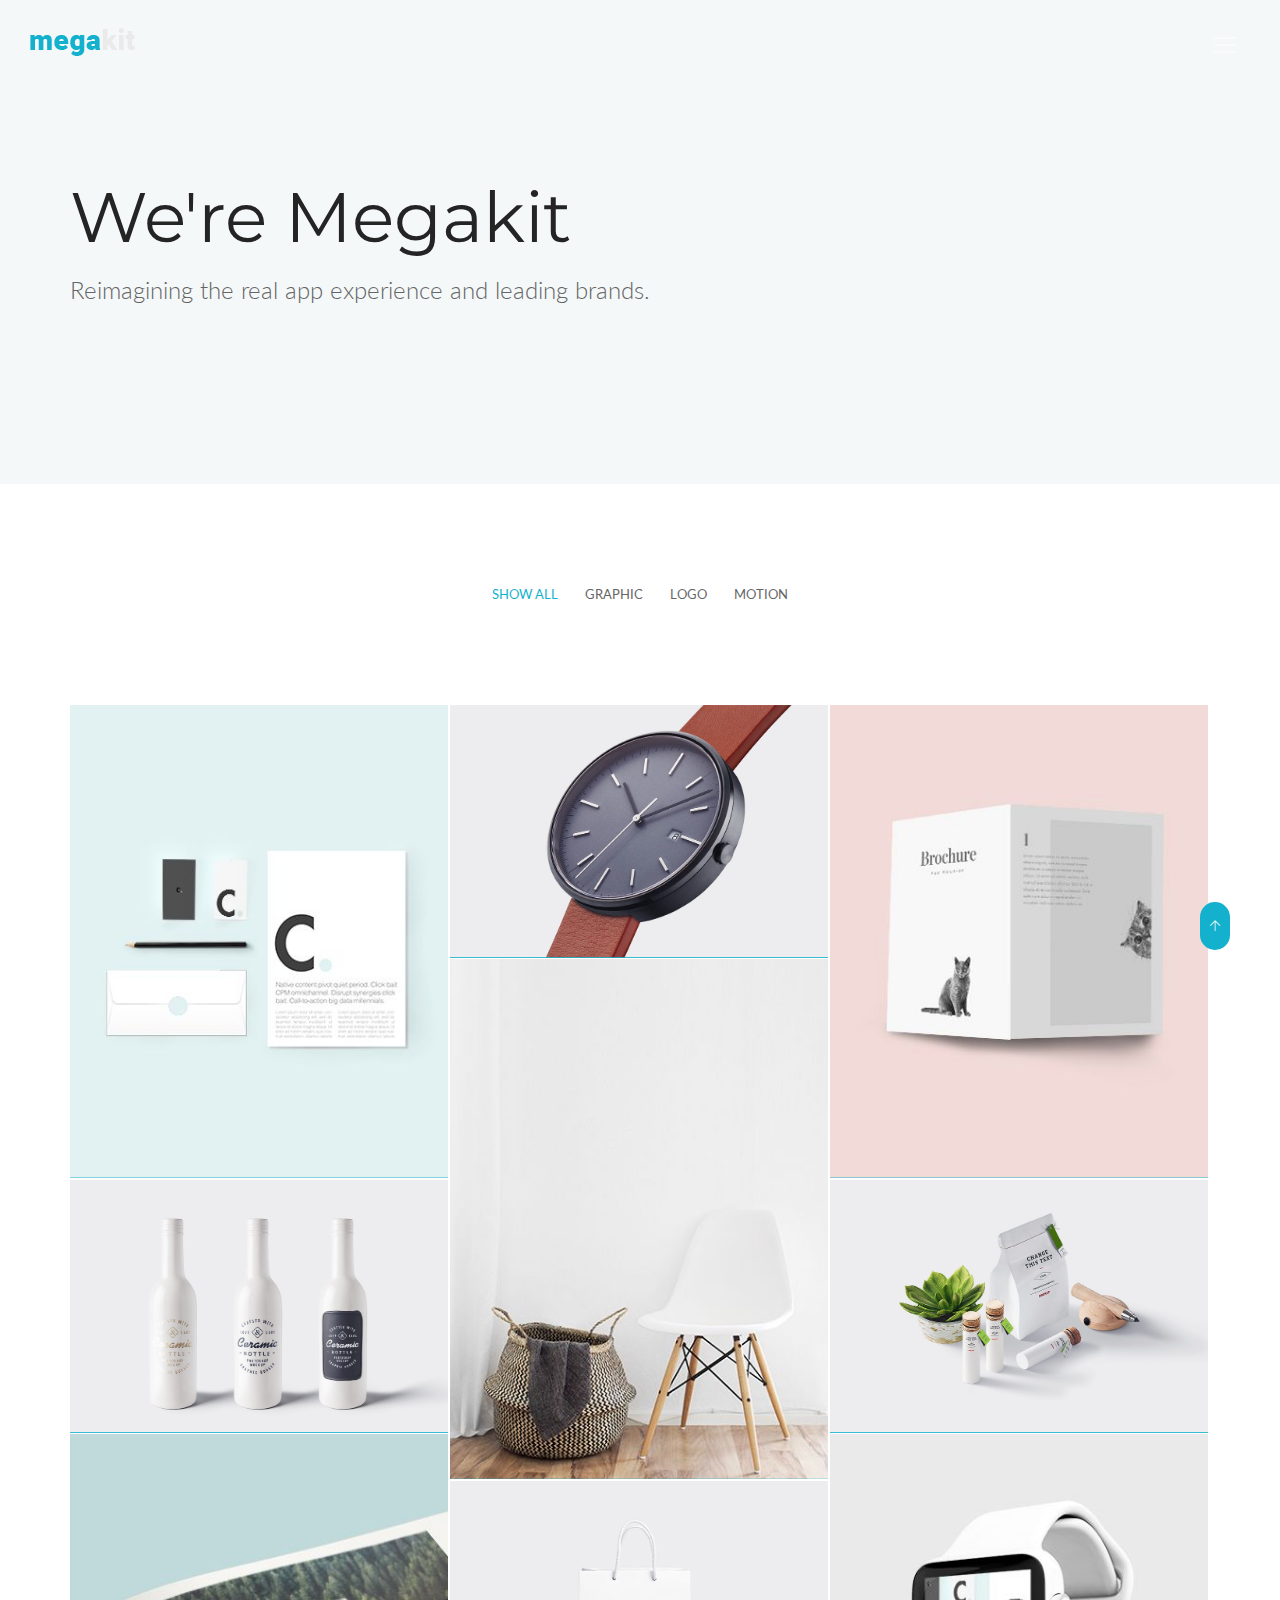
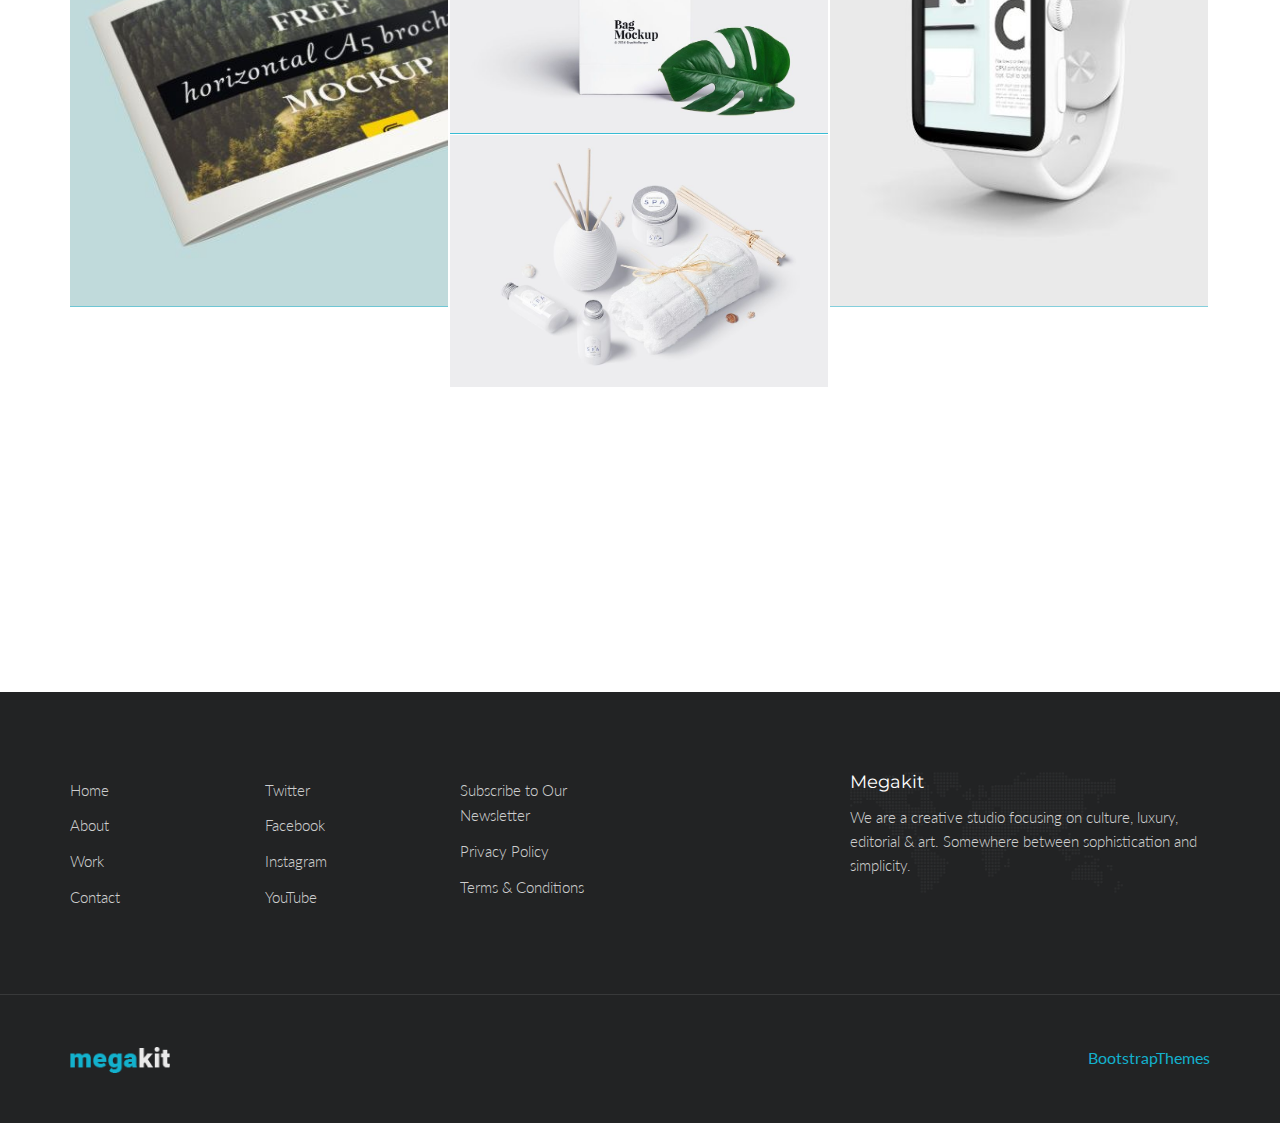
<file: index_portfolio.html>
<!DOCTYPE html>
<html lang="en" class="no-js">
    <!-- Begin Head -->
    <head>
        <!-- Basic -->
        <meta charset="utf-8"/>
        <meta name="viewport" content="width=device-width, initial-scale=1, shrink-to-fit=no">
        <meta http-equiv="x-ua-compatible" content="ie=edge">
        <title>Megakit - HTML5 Theme</title>
        <meta name="keywords" content="HTML5 Theme" />
        <meta name="description" content="Megakit - HTML5 Theme">
        <meta name="author" content="keenthemes.com">

        <!-- Web Fonts -->
        <link href="https://fonts.googleapis.com/css?family=Lato:300,400,400i|Montserrat:400,700" rel="stylesheet">

        <!-- Vendor Styles -->
        <link href="vendor/bootstrap/css/bootstrap.min.css" rel="stylesheet" type="text/css"/>
        <link href="css/animate.css" rel="stylesheet" type="text/css"/>
        <link href="vendor/themify/themify.css" rel="stylesheet" type="text/css"/>
        <link href="vendor/scrollbar/scrollbar.min.css" rel="stylesheet" type="text/css"/>
        <link href="vendor/swiper/swiper.min.css" rel="stylesheet" type="text/css"/>
        <link href="vendor/cubeportfolio/css/cubeportfolio.min.css" rel="stylesheet" type="text/css"/>

        <!-- Theme Styles -->
        <link href="css/style.css" rel="stylesheet" type="text/css"/>
        <link href="css/global/global.css" rel="stylesheet" type="text/css"/>

        <!-- Favicon -->
        <link rel="shortcut icon" href="img/favicon.ico" type="image/x-icon">
        <link rel="apple-touch-icon" href="img/apple-touch-icon.png">
    </head>
    <!-- End Head -->

    <!-- Body -->
    <body>
<!--========== HEADER ==========-->
        <header class="navbar-fixed-top s-header js__header-sticky js__header-overlay">
            <!-- Navbar -->
            <div class="s-header__navbar">
                <div class="s-header__container">
                    <div class="s-header__navbar-row">
                        <div class="s-header__navbar-row-col">
                            <!-- Logo -->
                            <div class="s-header__logo">
                                <a href="index.html" class="s-header__logo-link">
                                    <img class="s-header__logo-img s-header__logo-img-default" src="img/logo.png" alt="Megakit Logo">
                                    <img class="s-header__logo-img s-header__logo-img-shrink" src="img/logo-dark.png" alt="Megakit Logo">
                                </a>
                            </div>
                            <!-- End Logo -->
                        </div>
                        <div class="s-header__navbar-row-col">
                            <!-- Trigger -->
                            <a href="javascript:void(0);" class="s-header__trigger js__trigger">
                                <span class="s-header__trigger-icon"></span>
                                <svg x="0rem" y="0rem" width="3.125rem" height="3.125rem" viewbox="0 0 54 54">
                                    <circle fill="transparent" stroke="#fff" stroke-width="1" cx="27" cy="27" r="25" stroke-dasharray="157 157" stroke-dashoffset="157"></circle>
                                </svg>
                            </a>
                            <!-- End Trigger -->
                        </div>
                    </div>
                </div>
            </div>
            <!-- End Navbar -->

            <!-- Overlay -->
            <div class="s-header-bg-overlay js__bg-overlay">
                <!-- Nav -->
                <nav class="s-header__nav js__scrollbar">
                    <div class="container-fluid">
                        <!-- Menu List -->                                
                        <ul class="list-unstyled s-header__nav-menu">
                            <li class="s-header__nav-menu-item"><a class="s-header__nav-menu-link s-header__nav-menu-link-divider -is-active" href="index.html">Corporate</a></li>
                            <li class="s-header__nav-menu-item"><a class="s-header__nav-menu-link s-header__nav-menu-link-divider" href="index_portfolio.html">Portfolio</a></li>
                            <li class="s-header__nav-menu-item"><a class="s-header__nav-menu-link s-header__nav-menu-link-divider" href="index_events.html">Events</a></li>
                            <li class="s-header__nav-menu-item"><a class="s-header__nav-menu-link s-header__nav-menu-link-divider" href="index_clinic.html">Clinic</a></li>
                        </ul>
                        <!-- End Menu List -->

                        <!-- Menu List -->                                
                        <ul class="list-unstyled s-header__nav-menu">
                            <li class="s-header__nav-menu-item"><a class="s-header__nav-menu-link s-header__nav-menu-link-divider" href="about.html">About</a></li>
                            <li class="s-header__nav-menu-item"><a class="s-header__nav-menu-link s-header__nav-menu-link-divider" href="team.html">Team</a></li>
                            <li class="s-header__nav-menu-item"><a class="s-header__nav-menu-link s-header__nav-menu-link-divider" href="services.html">Services</a></li>
                            <li class="s-header__nav-menu-item"><a class="s-header__nav-menu-link s-header__nav-menu-link-divider" href="faq.html">FAQ</a></li>
                            <li class="s-header__nav-menu-item"><a class="s-header__nav-menu-link s-header__nav-menu-link-divider" href="contacts.html">Contacts</a></li>
                        </ul>
                        <!-- End Menu List -->
                    </div>
                </nav>
                <!-- End Nav -->
                
                <!-- Action -->
                <ul class="list-inline s-header__action s-header__action--lb">
                    <li class="s-header__action-item"><a class="s-header__action-link -is-active" href="#">En</a></li>
                    <li class="s-header__action-item"><a class="s-header__action-link" href="#">Fr</a></li>
                </ul>
                <!-- End Action -->

                <!-- Action -->
                <ul class="list-inline s-header__action s-header__action--rb">
                    <li class="s-header__action-item">
                        <a class="s-header__action-link" href="#">
                            <i class="g-padding-r-5--xs ti-facebook"></i>
                            <span class="g-display-none--xs g-display-inline-block--sm">Facebook</span>
                        </a>
                    </li>
                    <li class="s-header__action-item">
                        <a class="s-header__action-link" href="#">
                            <i class="g-padding-r-5--xs ti-twitter"></i>
                            <span class="g-display-none--xs g-display-inline-block--sm">Twitter</span>
                        </a>
                    </li>
                    <li class="s-header__action-item">
                        <a class="s-header__action-link" href="#">
                            <i class="g-padding-r-5--xs ti-instagram"></i>
                            <span class="g-display-none--xs g-display-inline-block--sm">Instagram</span>
                        </a>
                    </li>
                </ul>
                <!-- End Action -->
            </div>
            <!-- End Overlay -->
        </header>
        <!--========== END HEADER ==========-->

        <!--========== PROMO BLOCK ==========-->
        <div class="g-bg-color--sky-light">
            <div class="container g-padding-y-125--xs">
                <div class="g-padding-y-50--xs">
                    <h1 class="g-font-size-35--xs g-font-size-55--sm g-font-size-70--lg">We're Megakit</h1>
                    <p class="g-font-size-22--xs g-font-size-24--md g-margin-b-0--xs">Reimagining the real app experience and leading brands.</p>
                </div>
            </div>
        </div>
        <!--========== END PROMO BLOCK ==========-->

        <!--========== PAGE CONTENT ==========-->
        <!-- Portfolio Filter -->
        <div class="container g-padding-y-100--xs">
            <div class="s-portfolio">
                <div id="js__filters-portfolio-gallery" class="s-portfolio__filter-v1 cbp-l-filters-text cbp-l-filters-center">
                    <div data-filter="*" class="s-portfolio__filter-v1-item cbp-filter-item cbp-filter-item-active">Show All</div>
                    <div data-filter=".graphic" class="s-portfolio__filter-v1-item cbp-filter-item">Graphic</div>
                    <div data-filter=".logos" class="s-portfolio__filter-v1-item cbp-filter-item">Logo</div>
                    <div data-filter=".motion" class="s-portfolio__filter-v1-item cbp-filter-item">Motion</div>
                </div>
            </div>
        </div>
        <!-- End Portfolio Filter -->

        <!-- Portfolio Gallery -->
        <div class="container">
            <div id="js__grid-portfolio-gallery" class="cbp">
                <!-- Item -->
                <div class="s-portfolio__item cbp-item logos motion">
                    <div class="s-portfolio__img-effect">
                        <img src="img/400x500/01.jpg" alt="Portfolio Image">
                    </div>
                    <div class="s-portfolio__caption-hover--cc">
                        <div class="g-margin-b-25--xs">
                            <h2 class="g-font-size-18--xs g-color--white g-margin-b-5--xs">Portfolio Item</h2>
                            <p class="g-color--white-opacity">by KeenThemes Inc.</p>
                        </div>
                        <ul class="list-inline g-ul-li-lr-5--xs g-margin-b-0--xs">
                            <li>
                                <a href="img/400x500/01.jpg" class="cbp-lightbox s-icon s-icon--sm s-icon--white-bg g-radius--circle" data-title="Portfolio Item <br/> by KeenThemes Inc.">
                                    <i class="ti-fullscreen"></i>
                                </a>
                            </li>
                            <li>
                                <a href="http://themeforest.net/item/metronic-responsive-admin-dashboard-template/4021469?ref=keenthemes" class="s-icon s-icon--sm s-icon s-icon--white-bg g-radius--circle">
                                    <i class="ti-link"></i>
                                </a>
                            </li>
                        </ul>
                    </div>
                </div>
                <!-- Item -->
                <div class="s-portfolio__item cbp-item graphic">
                    <div class="s-portfolio__img-effect">
                        <img src="img/970x647/06.jpg" alt="Portfolio Image">
                    </div>
                    <div class="s-portfolio__caption-hover--cc">
                        <div class="g-margin-b-25--xs">
                            <h3 class="g-font-size-18--xs g-color--white g-margin-b-5--xs">Portfolio Item</h3>
                            <p class="g-color--white-opacity">by KeenThemes Inc.</p>
                        </div>
                        <ul class="list-inline g-ul-li-lr-5--xs g-margin-b-0--xs">
                            <li>
                                <a href="img/970x647/06.jpg" class="cbp-lightbox s-icon s-icon--sm s-icon--white-bg g-radius--circle" data-title="Portfolio Item <br/> by KeenThemes Inc.">
                                    <i class="ti-fullscreen"></i>
                                </a>
                            </li>
                            <li>
                                <a href="http://themeforest.net/item/metronic-responsive-admin-dashboard-template/4021469?ref=keenthemes" class="s-icon s-icon--sm s-icon s-icon--white-bg g-radius--circle">
                                    <i class="ti-link"></i>
                                </a>
                            </li>
                        </ul>
                    </div>
                </div>
                <!-- Item -->
                <div class="s-portfolio__item cbp-item logos">
                    <div class="s-portfolio__img-effect">
                        <img src="img/400x500/02.jpg" alt="Portfolio Image">
                    </div>
                    <div class="s-portfolio__caption-hover--cc">
                        <div class="g-margin-b-25--xs">
                            <h4 class="g-font-size-18--xs g-color--white g-margin-b-5--xs">Portfolio Item</h4>
                            <p class="g-color--white-opacity">by KeenThemes Inc.</p>
                        </div>
                        <ul class="list-inline g-ul-li-lr-5--xs g-margin-b-0--xs">
                            <li>
                                <a href="img/400x500/02.jpg" class="cbp-lightbox s-icon s-icon--sm s-icon--white-bg g-radius--circle" data-title="Portfolio Item <br/> by KeenThemes Inc.">
                                    <i class="ti-fullscreen"></i>
                                </a>
                            </li>
                            <li>
                                <a href="http://themeforest.net/item/metronic-responsive-admin-dashboard-template/4021469?ref=keenthemes" class="s-icon s-icon--sm s-icon s-icon--white-bg g-radius--circle">
                                    <i class="ti-link"></i>
                                </a>
                            </li>
                        </ul>
                    </div>
                </div>
                <!-- Item -->
                <div class="s-portfolio__item cbp-item motion graphic">
                    <div class="s-portfolio__img-effect">
                        <img src="img/400x550/01.jpg" alt="Portfolio Image">
                    </div>
                    <div class="s-portfolio__caption-hover--cc">
                        <div class="g-margin-b-25--xs">
                            <h4 class="g-font-size-18--xs g-color--white g-margin-b-5--xs">Portfolio Item</h4>
                            <p class="g-color--white-opacity">by KeenThemes Inc.</p>
                        </div>
                        <ul class="list-inline g-ul-li-lr-5--xs g-margin-b-0--xs">
                            <li>
                                <a href="img/400x550/01.jpg" class="cbp-lightbox s-icon s-icon--sm s-icon--white-bg g-radius--circle" data-title="Portfolio Item <br/> by KeenThemes Inc.">
                                    <i class="ti-fullscreen"></i>
                                </a>
                            </li>
                            <li>
                                <a href="http://themeforest.net/item/metronic-responsive-admin-dashboard-template/4021469?ref=keenthemes" class="s-icon s-icon--sm s-icon s-icon--white-bg g-radius--circle">
                                    <i class="ti-link"></i>
                                </a>
                            </li>
                        </ul>
                    </div>
                </div>
                <!-- Item -->
                <div class="s-portfolio__item cbp-item logos graphic">
                    <div class="s-portfolio__img-effect">
                        <img src="img/970x647/09.jpg" alt="Portfolio Image">
                    </div>
                    <div class="s-portfolio__caption-hover--cc">
                        <div class="g-margin-b-25--xs">
                            <h4 class="g-font-size-18--xs g-color--white g-margin-b-5--xs">Portfolio Item</h4>
                            <p class="g-color--white-opacity">by KeenThemes Inc.</p>
                        </div>
                        <ul class="list-inline g-ul-li-lr-5--xs g-margin-b-0--xs">
                            <li>
                                <a href="img/970x647/09.jpg" class="cbp-lightbox s-icon s-icon--sm s-icon--white-bg g-radius--circle" data-title="Portfolio Item <br/> by KeenThemes Inc.">
                                    <i class="ti-fullscreen"></i>
                                </a>
                            </li>
                            <li>
                                <a href="http://themeforest.net/item/metronic-responsive-admin-dashboard-template/4021469?ref=keenthemes" class="s-icon s-icon--sm s-icon s-icon--white-bg g-radius--circle">
                                    <i class="ti-link"></i>
                                </a>
                            </li>
                        </ul>
                    </div>
                </div>
                <!-- Item -->
                <div class="s-portfolio__item cbp-item motion graphic">
                    <div class="s-portfolio__img-effect">
                        <img src="img/970x647/04.jpg" alt="Portfolio Image">
                    </div>
                    <div class="s-portfolio__caption-hover--cc">
                        <div class="g-margin-b-25--xs">
                            <h4 class="g-font-size-18--xs g-color--white g-margin-b-5--xs">Portfolio Item</h4>
                            <p class="g-color--white-opacity">by KeenThemes Inc.</p>
                        </div>
                        <ul class="list-inline g-ul-li-lr-5--xs g-margin-b-0--xs">
                            <li>
                                <a href="img/970x647/04.jpg" class="cbp-lightbox s-icon s-icon--sm s-icon--white-bg g-radius--circle" data-title="Portfolio Item <br/> by KeenThemes Inc.">
                                    <i class="ti-fullscreen"></i>
                                </a>
                            </li>
                            <li>
                                <a href="http://themeforest.net/item/metronic-responsive-admin-dashboard-template/4021469?ref=keenthemes" class="s-icon s-icon--sm s-icon s-icon--white-bg g-radius--circle">
                                    <i class="ti-link"></i>
                                </a>
                            </li>
                        </ul>
                    </div>
                </div>
                <!-- Item -->
                <div class="s-portfolio__item cbp-item logos">
                    <div class="s-portfolio__img-effect">
                        <img src="img/400x500/03.jpg" alt="Portfolio Image">
                    </div>
                    <div class="s-portfolio__caption-hover--cc">
                        <div class="g-margin-b-25--xs">
                            <h4 class="g-font-size-18--xs g-color--white g-margin-b-5--xs">Portfolio Item</h4>
                            <p class="g-color--white-opacity">by KeenThemes Inc.</p>
                        </div>
                        <ul class="list-inline g-ul-li-lr-5--xs g-margin-b-0--xs">
                            <li>
                                <a href="img/400x500/03.jpg" class="cbp-lightbox s-icon s-icon--sm s-icon--white-bg g-radius--circle" data-title="Portfolio Item <br/> by KeenThemes Inc.">
                                    <i class="ti-fullscreen"></i>
                                </a>
                            </li>
                            <li>
                                <a href="http://themeforest.net/item/metronic-responsive-admin-dashboard-template/4021469?ref=keenthemes" class="s-icon s-icon--sm s-icon s-icon--white-bg g-radius--circle">
                                    <i class="ti-link"></i>
                                </a>
                            </li>
                        </ul>
                    </div>
                </div>
                <!-- Item -->
                <div class="s-portfolio__item cbp-item motion graphic">
                    <div class="s-portfolio__img-effect">
                        <img src="img/400x500/04.jpg" alt="Portfolio Image">
                    </div>
                    <div class="s-portfolio__caption-hover--cc">
                        <div class="g-margin-b-25--xs">
                            <h4 class="g-font-size-18--xs g-color--white g-margin-b-5--xs">Portfolio Item</h4>
                            <p class="g-color--white-opacity">by KeenThemes Inc.</p>
                        </div>
                        <ul class="list-inline g-ul-li-lr-5--xs g-margin-b-0--xs">
                            <li>
                                <a href="img/400x500/04.jpg" class="cbp-lightbox s-icon s-icon--sm s-icon--white-bg g-radius--circle" data-title="Portfolio Item <br/> by KeenThemes Inc.">
                                    <i class="ti-fullscreen"></i>
                                </a>
                            </li>
                            <li>
                                <a href="http://themeforest.net/item/metronic-responsive-admin-dashboard-template/4021469?ref=keenthemes" class="s-icon s-icon--sm s-icon s-icon--white-bg g-radius--circle">
                                    <i class="ti-link"></i>
                                </a>
                            </li>
                        </ul>
                    </div>
                </div>
                <!-- Item -->
                <div class="s-portfolio__item cbp-item motion graphic">
                    <div class="s-portfolio__img-effect">
                        <img src="img/970x647/07.jpg" alt="Portfolio Image">
                    </div>
                    <div class="s-portfolio__caption-hover--cc">
                        <div class="g-margin-b-25--xs">
                            <h4 class="g-font-size-18--xs g-color--white g-margin-b-5--xs">Portfolio Item</h4>
                            <p class="g-color--white-opacity">by KeenThemes Inc.</p>
                        </div>
                        <ul class="list-inline g-ul-li-lr-5--xs g-margin-b-0--xs">
                            <li>
                                <a href="img/970x647/07.jpg" class="cbp-lightbox s-icon s-icon--sm s-icon--white-bg g-radius--circle" data-title="Portfolio Item <br/> by KeenThemes Inc.">
                                    <i class="ti-fullscreen"></i>
                                </a>
                            </li>
                            <li>
                                <a href="http://themeforest.net/item/metronic-responsive-admin-dashboard-template/4021469?ref=keenthemes" class="s-icon s-icon--sm s-icon s-icon--white-bg g-radius--circle">
                                    <i class="ti-link"></i>
                                </a>
                            </li>
                        </ul>
                    </div>
                </div>
                <!-- Item -->
                <div class="s-portfolio__item cbp-item motion graphic">
                    <div class="s-portfolio__img-effect">
                        <img src="img/970x647/05.jpg" alt="Portfolio Image">
                    </div>
                    <div class="s-portfolio__caption-hover--cc">
                        <div class="g-margin-b-25--xs">
                            <h4 class="g-font-size-18--xs g-color--white g-margin-b-5--xs">Portfolio Item</h4>
                            <p class="g-color--white-opacity">by KeenThemes Inc.</p>
                        </div>
                        <ul class="list-inline g-ul-li-lr-5--xs g-margin-b-0--xs">
                            <li>
                                <a href="img/970x647/05.jpg" class="cbp-lightbox s-icon s-icon--sm s-icon--white-bg g-radius--circle" data-title="Portfolio Item <br/> by KeenThemes Inc.">
                                    <i class="ti-fullscreen"></i>
                                </a>
                            </li>
                            <li>
                                <a href="http://themeforest.net/item/metronic-responsive-admin-dashboard-template/4021469?ref=keenthemes" class="s-icon s-icon--sm s-icon s-icon--white-bg g-radius--circle">
                                    <i class="ti-link"></i>
                                </a>
                            </li>
                        </ul>
                    </div>
                </div>
                <!-- End Item -->
            </div>
            <!-- End Portfolio Gallery -->
        </div>
        <!-- End Portfolio -->

        <!-- Clients -->
        <div class="g-container--md g-padding-y-80--xs g-padding-y-125--sm">
            <!-- Swiper Clients -->
            <div class="s-swiper js__swiper-clients">
                <div class="swiper-wrapper">
                    <div class="swiper-slide">
                        <div class="wow fadeIn" data-wow-duration=".3" data-wow-delay=".1s">
                            <img class="s-clients-v1" src="img/clients/01-dark.png" alt="Clients Logo">
                        </div>
                    </div>
                    <div class="swiper-slide">
                        <div class="wow fadeIn" data-wow-duration=".3" data-wow-delay=".2s">
                            <img class="s-clients-v1" src="img/clients/02-dark.png" alt="Clients Logo">
                        </div>
                    </div>
                    <div class="swiper-slide">
                        <div class="wow fadeIn" data-wow-duration=".3" data-wow-delay=".3s">
                            <img class="s-clients-v1" src="img/clients/03-dark.png" alt="Clients Logo">
                        </div>
                    </div>
                    <div class="swiper-slide">
                        <div class="wow fadeIn" data-wow-duration=".3" data-wow-delay=".4s">
                            <img class="s-clients-v1" src="img/clients/04-dark.png" alt="Clients Logo">
                        </div>
                    </div>
                    <div class="swiper-slide">
                        <div class="wow fadeIn" data-wow-duration=".3" data-wow-delay=".5s">
                            <img class="s-clients-v1" src="img/clients/05-dark.png" alt="Clients Logo">
                        </div>
                    </div>
                </div>
            </div>
            <!-- End Swiper Clients -->
        </div>
        <!-- End Clients -->
        <!--========== END PAGE CONTENT ==========-->

        <!--========== FOOTER ==========-->
        <footer class="g-bg-color--dark">
            <!-- Links -->
            <div class="g-hor-divider__dashed--white-opacity-lightest">
                <div class="container g-padding-y-80--xs">
                    <div class="row">
                        <div class="col-sm-2 g-margin-b-20--xs g-margin-b-0--md">
                            <ul class="list-unstyled g-ul-li-tb-5--xs g-margin-b-0--xs">
                                <li><a class="g-font-size-15--xs g-color--white-opacity" href="http://themeforest.net/item/metronic-responsive-admin-dashboard-template/4021469?ref=keenthemes">Home</a></li>
                                <li><a class="g-font-size-15--xs g-color--white-opacity" href="http://themeforest.net/item/metronic-responsive-admin-dashboard-template/4021469?ref=keenthemes">About</a></li>
                                <li><a class="g-font-size-15--xs g-color--white-opacity" href="http://themeforest.net/item/metronic-responsive-admin-dashboard-template/4021469?ref=keenthemes">Work</a></li>
                                <li><a class="g-font-size-15--xs g-color--white-opacity" href="http://themeforest.net/item/metronic-responsive-admin-dashboard-template/4021469?ref=keenthemes">Contact</a></li>
                            </ul>
                        </div>
                        <div class="col-sm-2 g-margin-b-20--xs g-margin-b-0--md">
                            <ul class="list-unstyled g-ul-li-tb-5--xs g-margin-b-0--xs">
                                <li><a class="g-font-size-15--xs g-color--white-opacity" href="http://themeforest.net/item/metronic-responsive-admin-dashboard-template/4021469?ref=keenthemes">Twitter</a></li>
                                <li><a class="g-font-size-15--xs g-color--white-opacity" href="http://themeforest.net/item/metronic-responsive-admin-dashboard-template/4021469?ref=keenthemes">Facebook</a></li>
                                <li><a class="g-font-size-15--xs g-color--white-opacity" href="http://themeforest.net/item/metronic-responsive-admin-dashboard-template/4021469?ref=keenthemes">Instagram</a></li>
                                <li><a class="g-font-size-15--xs g-color--white-opacity" href="http://themeforest.net/item/metronic-responsive-admin-dashboard-template/4021469?ref=keenthemes">YouTube</a></li>
                            </ul>
                        </div>
                        <div class="col-sm-2 g-margin-b-40--xs g-margin-b-0--md">
                            <ul class="list-unstyled g-ul-li-tb-5--xs g-margin-b-0--xs">
                                <li><a class="g-font-size-15--xs g-color--white-opacity" href="http://themeforest.net/item/metronic-responsive-admin-dashboard-template/4021469?ref=keenthemes">Subscribe to Our Newsletter</a></li>
                                <li><a class="g-font-size-15--xs g-color--white-opacity" href="http://themeforest.net/item/metronic-responsive-admin-dashboard-template/4021469?ref=keenthemes">Privacy Policy</a></li>
                                <li><a class="g-font-size-15--xs g-color--white-opacity" href="http://themeforest.net/item/metronic-responsive-admin-dashboard-template/4021469?ref=keenthemes">Terms &amp; Conditions</a></li>
                            </ul>
                        </div>
                        <div class="col-md-4 col-md-offset-2 col-sm-5 col-sm-offset-1 s-footer__logo g-padding-y-50--xs g-padding-y-0--md">
                            <h3 class="g-font-size-18--xs g-color--white">Megakit</h3>
                            <p class="g-color--white-opacity">We are a creative studio focusing on culture, luxury, editorial &amp; art. Somewhere between sophistication and simplicity.</p>
                        </div>
                    </div>
                </div>
            </div>
            <!-- End Links -->

            <!-- Copyright -->
            <div class="container g-padding-y-50--xs">
                <div class="row">
                    <div class="col-xs-6">
                        <a href="index.html">
                            <img class="g-width-100--xs g-height-auto--xs" src="img/logo.png" alt="Megakit Logo">
                        </a>
                    </div>
                    <div class="col-xs-6 g-text-right--xs">
                       Shared by <i class="fa fa-love"></i><a href="https://bootstrapthemes.co">BootstrapThemes</a>
                    </div>
                </div>
            </div>
            <!-- End Copyright -->
        </footer>
        <!--========== END FOOTER ==========-->

        <!-- Back To Top -->
        <a href="javascript:void(0);" class="s-back-to-top js__back-to-top"></a>

        <!--========== JAVASCRIPTS (Load javascripts at bottom, this will reduce page load time) ==========-->
        <!-- Vendor -->
        <script type="text/javascript" src="vendor/jquery.min.js"></script>
        <script type="text/javascript" src="vendor/jquery.migrate.min.js"></script>
        <script type="text/javascript" src="vendor/bootstrap/js/bootstrap.min.js"></script>
        <script type="text/javascript" src="vendor/jquery.smooth-scroll.min.js"></script>
        <script type="text/javascript" src="vendor/jquery.back-to-top.min.js"></script>
        <script type="text/javascript" src="vendor/scrollbar/jquery.scrollbar.min.js"></script>
        <script type="text/javascript" src="vendor/swiper/swiper.jquery.min.js"></script>
        <script type="text/javascript" src="vendor/cubeportfolio/js/jquery.cubeportfolio.min.js"></script>
        <script type="text/javascript" src="vendor/jquery.wow.min.js"></script>

        <!-- General Components and Settings -->
        <script type="text/javascript" src="js/global.min.js"></script>
        <script type="text/javascript" src="js/components/header-sticky.min.js"></script>
        <script type="text/javascript" src="js/components/scrollbar.min.js"></script>
        <script type="text/javascript" src="js/components/swiper.min.js"></script>
        <script type="text/javascript" src="js/components/portfolio-3-col.min.js"></script>
        <script type="text/javascript" src="js/components/wow.min.js"></script>
        <!--========== END JAVASCRIPTS ==========-->

    </body>
    <!-- End Body -->
</html>
</file>
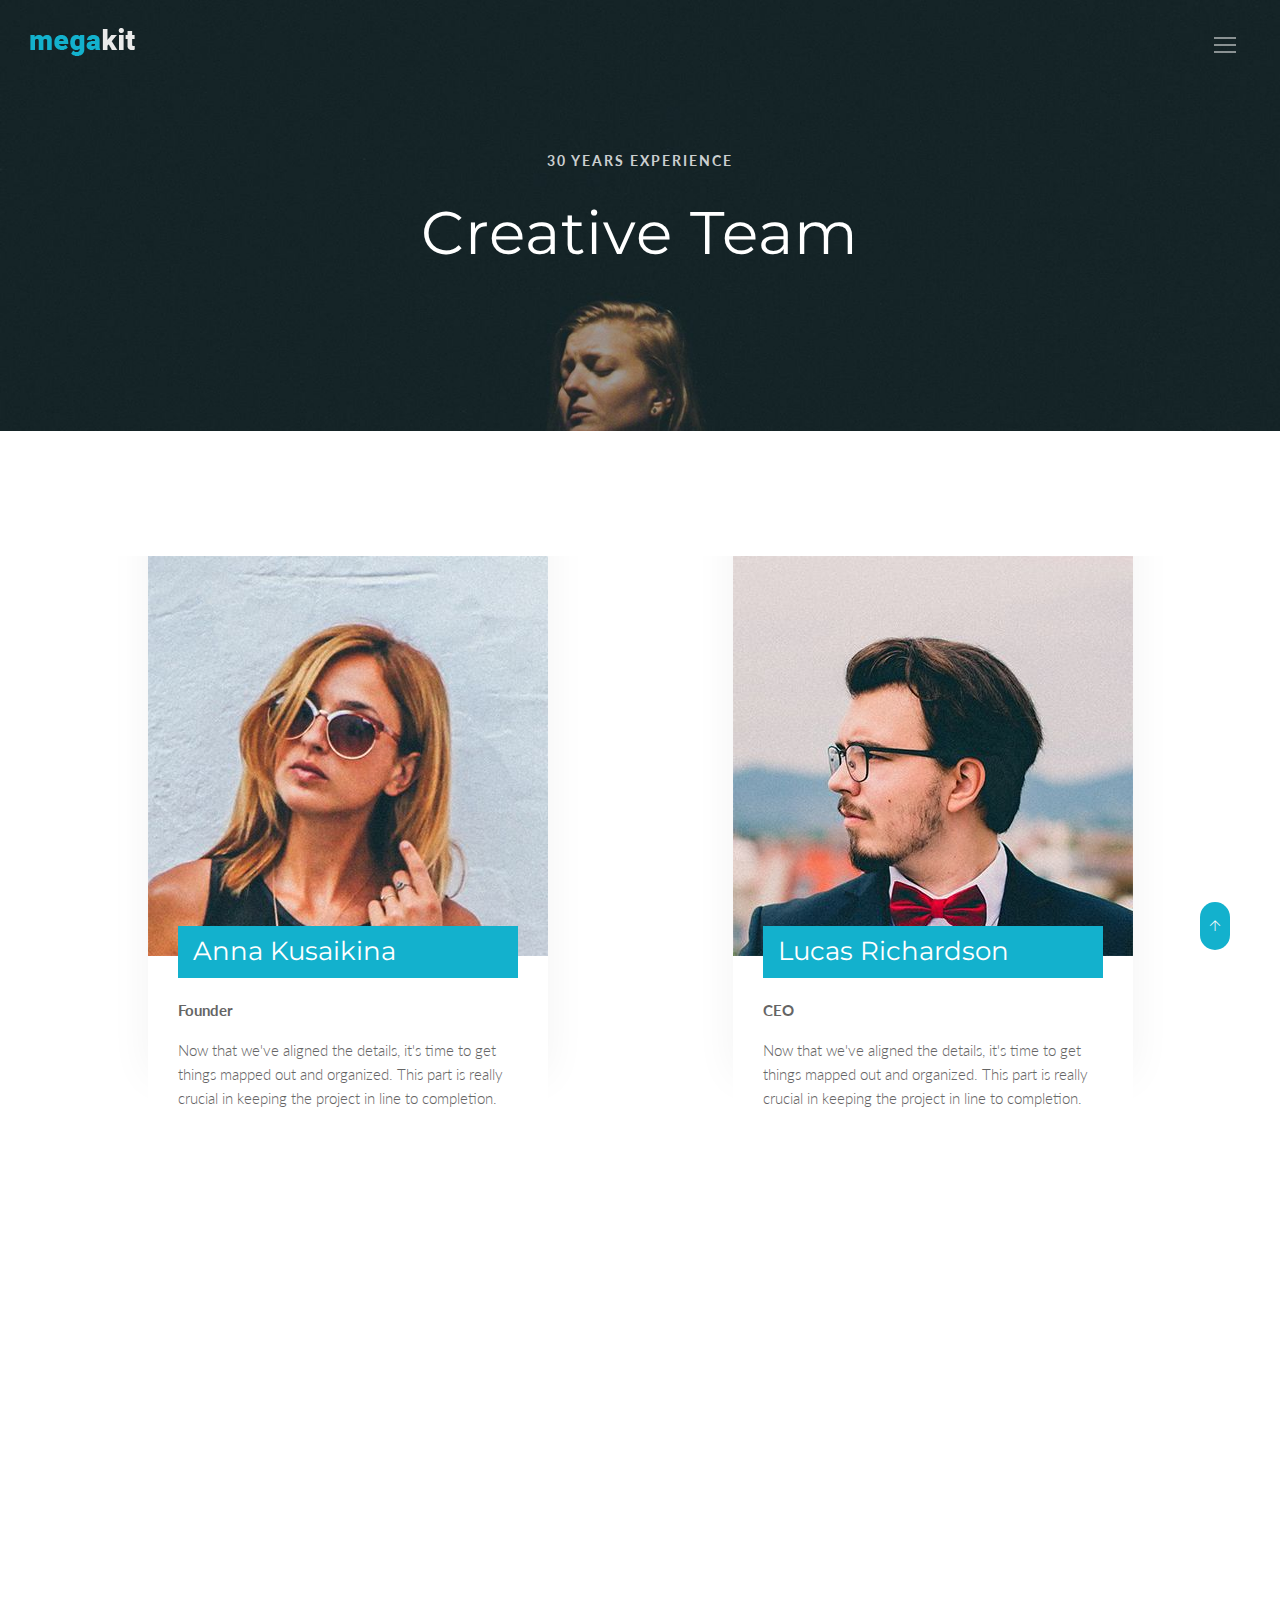
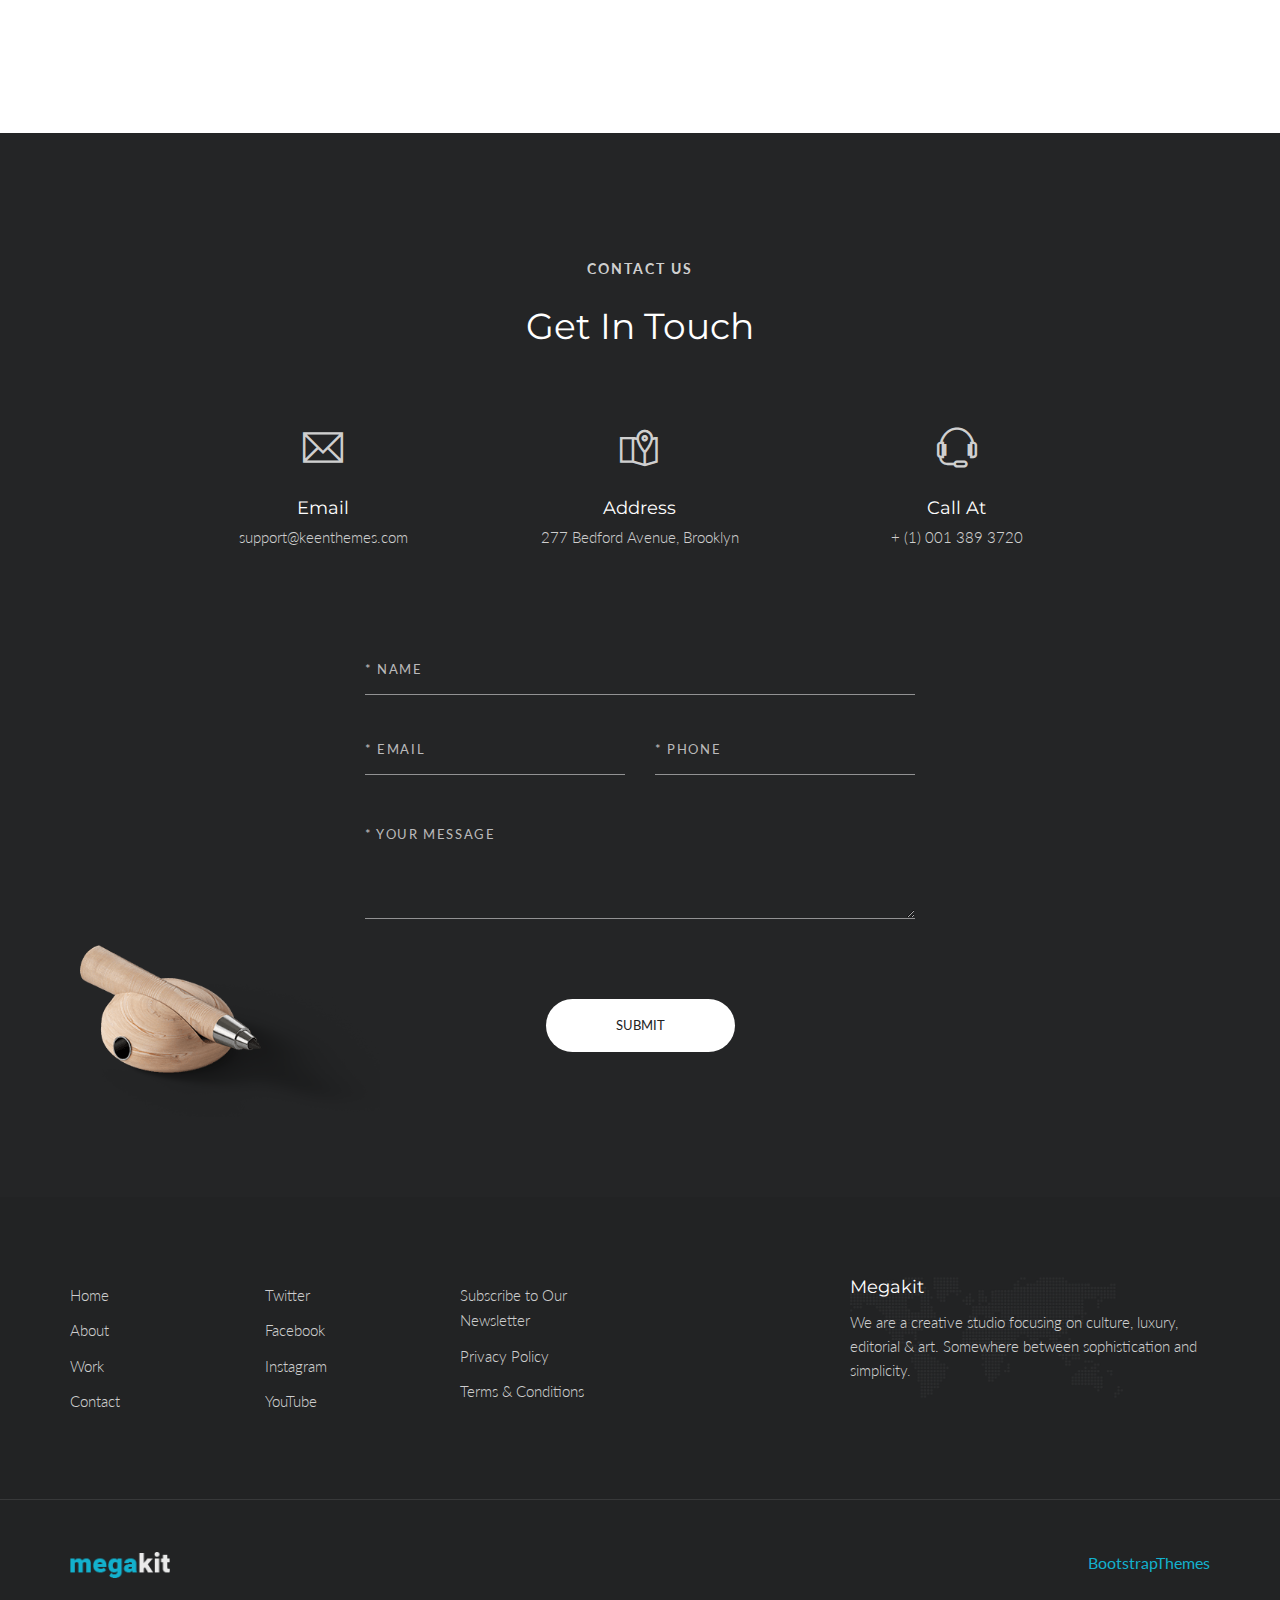
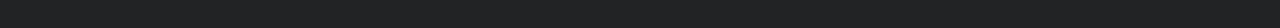
<file: team.html>
<!DOCTYPE html>
<html lang="en" class="no-js">
    <!-- Begin Head -->
    <head>
        <!-- Basic -->
        <meta charset="utf-8"/>
        <meta name="viewport" content="width=device-width, initial-scale=1, shrink-to-fit=no">
        <meta http-equiv="x-ua-compatible" content="ie=edge">
        <title>Megakit - HTML5 Theme</title>
        <meta name="keywords" content="HTML5 Theme" />
        <meta name="description" content="Megakit - HTML5 Theme">
        <meta name="author" content="keenthemes.com">

        <!-- Web Fonts -->
        <link href="https://fonts.googleapis.com/css?family=Lato:300,400,400i|Montserrat:400,700" rel="stylesheet">

        <!-- Vendor Styles -->
        <link href="vendor/bootstrap/css/bootstrap.min.css" rel="stylesheet" type="text/css"/>
        <link href="css/animate.css" rel="stylesheet" type="text/css"/>
        <link href="vendor/themify/themify.css" rel="stylesheet" type="text/css"/>
        <link href="vendor/scrollbar/scrollbar.min.css" rel="stylesheet" type="text/css"/>

        <!-- Theme Styles -->
        <link href="css/style.css" rel="stylesheet" type="text/css"/>
        <link href="css/global/global.css" rel="stylesheet" type="text/css"/>

        <!-- Favicon -->
        <link rel="shortcut icon" href="img/favicon.ico" type="image/x-icon">
        <link rel="apple-touch-icon" href="img/apple-touch-icon.png">
    </head>
    <!-- End Head -->

    <!-- Body -->
    <body>

        <!--========== HEADER ==========-->
        <header class="navbar-fixed-top s-header js__header-sticky js__header-overlay">
            <!-- Navbar -->
            <div class="s-header__navbar">
                <div class="s-header__container">
                    <div class="s-header__navbar-row">
                        <div class="s-header__navbar-row-col">
                            <!-- Logo -->
                            <div class="s-header__logo">
                                <a href="index.html" class="s-header__logo-link">
                                    <img class="s-header__logo-img s-header__logo-img-default" src="img/logo.png" alt="Megakit Logo">
                                    <img class="s-header__logo-img s-header__logo-img-shrink" src="img/logo-dark.png" alt="Megakit Logo">
                                </a>
                            </div>
                            <!-- End Logo -->
                        </div>
                        <div class="s-header__navbar-row-col">
                            <!-- Trigger -->
                            <a href="javascript:void(0);" class="s-header__trigger js__trigger">
                                <span class="s-header__trigger-icon"></span>
                                <svg x="0rem" y="0rem" width="3.125rem" height="3.125rem" viewbox="0 0 54 54">
                                    <circle fill="transparent" stroke="#fff" stroke-width="1" cx="27" cy="27" r="25" stroke-dasharray="157 157" stroke-dashoffset="157"></circle>
                                </svg>
                            </a>
                            <!-- End Trigger -->
                        </div>
                    </div>
                </div>
            </div>
            <!-- End Navbar -->

            <!-- Overlay -->
            <div class="s-header-bg-overlay js__bg-overlay">
                <!-- Nav -->
                <nav class="s-header__nav js__scrollbar">
                    <div class="container-fluid">
                        <!-- Menu List -->                                
                        <ul class="list-unstyled s-header__nav-menu">
                            <li class="s-header__nav-menu-item"><a class="s-header__nav-menu-link s-header__nav-menu-link-divider -is-active" href="index.html">Corporate</a></li>
                            <li class="s-header__nav-menu-item"><a class="s-header__nav-menu-link s-header__nav-menu-link-divider" href="index_portfolio.html">Portfolio</a></li>
                            <li class="s-header__nav-menu-item"><a class="s-header__nav-menu-link s-header__nav-menu-link-divider" href="index_events.html">Events</a></li>
                            <li class="s-header__nav-menu-item"><a class="s-header__nav-menu-link s-header__nav-menu-link-divider" href="index_clinic.html">Clinic</a></li>
                        </ul>
                        <!-- End Menu List -->

                        <!-- Menu List -->                                
                        <ul class="list-unstyled s-header__nav-menu">
                            <li class="s-header__nav-menu-item"><a class="s-header__nav-menu-link s-header__nav-menu-link-divider" href="about.html">About</a></li>
                            <li class="s-header__nav-menu-item"><a class="s-header__nav-menu-link s-header__nav-menu-link-divider" href="team.html">Team</a></li>
                            <li class="s-header__nav-menu-item"><a class="s-header__nav-menu-link s-header__nav-menu-link-divider" href="services.html">Services</a></li>
                            <li class="s-header__nav-menu-item"><a class="s-header__nav-menu-link s-header__nav-menu-link-divider" href="faq.html">FAQ</a></li>
                            <li class="s-header__nav-menu-item"><a class="s-header__nav-menu-link s-header__nav-menu-link-divider" href="contacts.html">Contacts</a></li>
                        </ul>
                        <!-- End Menu List -->
                    </div>
                </nav>
                <!-- End Nav -->
                
                <!-- Action -->
                <ul class="list-inline s-header__action s-header__action--lb">
                    <li class="s-header__action-item"><a class="s-header__action-link -is-active" href="#">En</a></li>
                    <li class="s-header__action-item"><a class="s-header__action-link" href="#">Fr</a></li>
                </ul>
                <!-- End Action -->

                <!-- Action -->
                <ul class="list-inline s-header__action s-header__action--rb">
                    <li class="s-header__action-item">
                        <a class="s-header__action-link" href="#">
                            <i class="g-padding-r-5--xs ti-facebook"></i>
                            <span class="g-display-none--xs g-display-inline-block--sm">Facebook</span>
                        </a>
                    </li>
                    <li class="s-header__action-item">
                        <a class="s-header__action-link" href="#">
                            <i class="g-padding-r-5--xs ti-twitter"></i>
                            <span class="g-display-none--xs g-display-inline-block--sm">Twitter</span>
                        </a>
                    </li>
                    <li class="s-header__action-item">
                        <a class="s-header__action-link" href="#">
                            <i class="g-padding-r-5--xs ti-instagram"></i>
                            <span class="g-display-none--xs g-display-inline-block--sm">Instagram</span>
                        </a>
                    </li>
                </ul>
                <!-- End Action -->
            </div>
            <!-- End Overlay -->
        </header>
        <!--========== END HEADER ==========-->

        <!--========== PROMO BLOCK ==========-->
        <div class="g-bg-position--center js__parallax-window" style="background: url(img/1920x1080/09.jpg) 50% 0 no-repeat fixed;">
            <div class="g-container--md g-text-center--xs g-padding-y-150--xs">
                <p class="text-uppercase g-font-size-14--xs g-font-weight--700 g-color--white-opacity g-letter-spacing--2 g-margin-b-25--xs">30 years experience</p>
                <h1 class="g-font-size-40--xs g-font-size-50--sm g-font-size-60--md g-color--white g-letter-spacing--1">Creative Team</h1>
            </div>
        </div>
        <!--========== END PROMO BLOCK ==========-->

        <!--========== PAGE CONTENT ==========-->
        <!-- Speakers -->
        <div class="container g-padding-y-80--xs g-padding-y-125--sm">
            <div class="row g-overflow--hidden">
                <div class="col-xs-6 g-full-width--xs g-margin-b-30--xs g-margin-b-0--lg">
                    <!-- Speaker -->
                    <div class="center-block g-box-shadow__dark-lightest-v1 g-width-100-percent--xs g-width-400--lg">
                        <img class="img-responsive g-width-100-percent--xs" src="img/400x400/02.jpg" alt="Image">
                        <div class="g-position--overlay g-padding-x-30--xs g-padding-y-30--xs g-margin-t-o-60--xs">
                            <div class="g-bg-color--primary g-padding-x-15--xs g-padding-y-10--xs g-margin-b-20--xs">
                                <h4 class="g-font-size-22--xs g-font-size-26--sm g-color--white g-margin-b-0--xs">Anna Kusaikina</h4>
                            </div>
                            <p class="g-font-weight--700">Founder</p>
                            <p>Now that we've aligned the details, it's time to get things mapped out and organized. This part is really crucial in keeping the project in line to completion.</p>
                        </div>
                    </div>
                    <!-- End Speaker -->
                </div>
                <div class="col-xs-6 g-full-width--xs">
                    <!-- Speaker -->
                    <div class="center-block g-box-shadow__dark-lightest-v1 g-width-100-percent--xs g-width-400--lg">
                        <img class="img-responsive g-width-100-percent--xs" src="img/400x400/01.jpg" alt="Image">
                        <div class="g-position--overlay g-padding-x-30--xs g-padding-y-30--xs g-margin-t-o-60--xs">
                            <div class="g-bg-color--primary g-padding-x-15--xs g-padding-y-10--xs g-margin-b-20--xs">
                                <h4 class="g-font-size-22--xs g-font-size-26--sm g-color--white g-margin-b-0--xs">Lucas Richardson</h4>
                            </div>
                            <p class="g-font-weight--700">CEO</p>
                            <p>Now that we've aligned the details, it's time to get things mapped out and organized. This part is really crucial in keeping the project in line to completion.</p>
                        </div>
                    </div>
                    <!-- End Speaker -->
                </div>
            </div>
        </div>
        <!-- End Speakers -->

        <!-- Team -->
        <div class="row g-row-col--0">
            <div class="col-md-3 col-xs-6 g-full-width--xs">
                <div class="wow fadeInUp" data-wow-duration=".3" data-wow-delay=".1s">
                    <!-- Team -->
                    <div class="s-team-v1">
                        <img class="img-responsive g-width-100-percent--xs" src="img/400x400/03.jpg" alt="Image">
                        <div class="g-text-center--xs g-bg-color--white g-padding-x-30--xs g-padding-y-40--xs">
                            <h2 class="g-font-size-18--xs g-margin-b-5--xs">Jack Daniels</h2>
                            <span class="g-font-size-15--xs g-color--text"><i>Cardiology</i></span>
                        </div>
                    </div>
                    <!-- End Team -->
                </div>
            </div>
            <div class="col-md-3 col-xs-6 g-full-width--xs">
                <div class="wow fadeInUp" data-wow-duration=".3" data-wow-delay=".2s">
                    <!-- Team -->
                    <div class="s-team-v1">
                        <img class="img-responsive g-width-100-percent--xs" src="img/400x400/04.jpg" alt="Image">
                        <div class="g-text-center--xs g-bg-color--white g-padding-x-30--xs g-padding-y-40--xs">
                            <h3 class="g-font-size-18--xs g-margin-b-5--xs">Anna Kusaikina</h3>
                            <span class="g-font-size-15--xs g-color--text"><i>Pulmonology</i></span>
                        </div>
                    </div>
                    <!-- End Team -->
                </div>
            </div>
            <div class="col-md-3 col-xs-6 g-full-width--xs">
                <div class="wow fadeInUp" data-wow-duration=".3" data-wow-delay=".3s">
                    <!-- Team -->
                    <div class="s-team-v1">
                        <img class="img-responsive g-width-100-percent--xs" src="img/400x400/05.jpg" alt="Image">
                        <div class="g-text-center--xs g-bg-color--white g-padding-x-30--xs g-padding-y-40--xs">
                            <h4 class="g-font-size-18--xs g-margin-b-5--xs">Lucas Richardson</h4>
                            <span class="g-font-size-15--xs g-color--text"><i>Dental</i></span>
                        </div>
                    </div>
                    <!-- End Team -->
                </div>
            </div>
            <div class="col-md-3 col-xs-6 g-full-width--xs">
                <div class="wow fadeInUp" data-wow-duration=".3" data-wow-delay=".4s">
                    <!-- Team -->
                    <div class="s-team-v1">
                        <img class="img-responsive g-width-100-percent--xs" src="img/400x400/06.jpg" alt="Image">
                        <div class="g-text-center--xs g-bg-color--white g-padding-x-30--xs g-padding-y-40--xs">
                            <h4 class="g-font-size-18--xs g-margin-b-5--xs">Kira Doe</h4>
                            <span class="g-font-size-15--xs g-color--text"><i>Gynecology</i></span>
                        </div>
                    </div>
                    <!-- End Team -->
                </div>
            </div>
        </div>
        <!-- End Team -->

        <!-- Feedback Form -->
        <div class="g-position--relative g-bg-color--dark-light">
            <div class="g-container--md g-padding-y-80--xs g-padding-y-125--sm">
                <div class="g-text-center--xs g-margin-b-80--xs">
                    <p class="text-uppercase g-font-size-14--xs g-font-weight--700 g-color--white-opacity g-letter-spacing--2 g-margin-b-25--xs">Contact Us</p>
                    <h2 class="g-font-size-32--xs g-font-size-36--md g-color--white">Get in Touch</h2>
                </div>
                <div class="row g-row-col--5 g-margin-b-80--xs">
                    <div class="col-xs-4 g-full-width--xs g-margin-b-50--xs g-margin-b-0--sm">
                        <div class="g-text-center--xs">
                            <i class="g-display-block--xs g-font-size-40--xs g-color--white-opacity g-margin-b-30--xs ti-email"></i>
                            <h4 class="g-font-size-18--xs g-color--white g-margin-b-5--xs">Email</h4>
                            <p class="g-color--white-opacity">support@keenthemes.com</p>
                        </div>
                    </div>
                    <div class="col-xs-4 g-full-width--xs g-margin-b-50--xs g-margin-b-0--sm">
                        <div class="g-text-center--xs">
                            <i class="g-display-block--xs g-font-size-40--xs g-color--white-opacity g-margin-b-30--xs ti-map-alt"></i>
                            <h4 class="g-font-size-18--xs g-color--white g-margin-b-5--xs">Address</h4>
                            <p class="g-color--white-opacity">277 Bedford Avenue, Brooklyn</p>
                        </div>
                    </div>
                    <div class="col-xs-4 g-full-width--xs">
                        <div class="g-text-center--xs">
                            <i class="g-display-block--xs g-font-size-40--xs g-color--white-opacity g-margin-b-30--xs ti-headphone-alt"></i>
                            <h4 class="g-font-size-18--xs g-color--white g-margin-b-5--xs">Call at</h4>
                            <p class="g-color--white-opacity">+ (1) 001 389 3720</p>
                        </div>
                    </div>
                </div>
                <form class="center-block g-width-500--sm g-width-550--md">
                    <div class="g-margin-b-30--xs">
                        <input type="text" class="form-control s-form-v3__input" placeholder="* Name">
                    </div>
                    <div class="row g-row-col-5 g-margin-b-50--xs">
                        <div class="col-sm-6 g-margin-b-30--xs g-margin-b-0--md">
                            <input type="email" class="form-control s-form-v3__input" placeholder="* Email">
                        </div>
                        <div class="col-sm-6">
                            <input type="text" class="form-control s-form-v3__input" placeholder="* Phone">
                        </div>
                    </div>
                    <div class="g-margin-b-80--xs">
                        <textarea class="form-control s-form-v3__input" rows="5" placeholder="* Your message"></textarea>
                    </div>
                    <div class="g-text-center--xs">
                        <button type="submit" class="text-uppercase s-btn s-btn--md s-btn--white-bg g-radius--50 g-padding-x-70--xs g-margin-b-20--xs">Submit</button>
                    </div>
                </form>
            </div>
            <img class="s-mockup-v2" src="img/mockups/pencil-01.png" alt="Mockup Image">
        </div>
        <!-- End Feedback Form -->
        <!--========== END PAGE CONTENT ==========-->

        <!--========== FOOTER ==========-->
        <footer class="g-bg-color--dark">
            <!-- Links -->
            <div class="g-hor-divider__dashed--white-opacity-lightest">
                <div class="container g-padding-y-80--xs">
                    <div class="row">
                        <div class="col-sm-2 g-margin-b-20--xs g-margin-b-0--md">
                            <ul class="list-unstyled g-ul-li-tb-5--xs g-margin-b-0--xs">
                                <li><a class="g-font-size-15--xs g-color--white-opacity" href="http://themeforest.net/item/metronic-responsive-admin-dashboard-template/4021469?ref=keenthemes">Home</a></li>
                                <li><a class="g-font-size-15--xs g-color--white-opacity" href="http://themeforest.net/item/metronic-responsive-admin-dashboard-template/4021469?ref=keenthemes">About</a></li>
                                <li><a class="g-font-size-15--xs g-color--white-opacity" href="http://themeforest.net/item/metronic-responsive-admin-dashboard-template/4021469?ref=keenthemes">Work</a></li>
                                <li><a class="g-font-size-15--xs g-color--white-opacity" href="http://themeforest.net/item/metronic-responsive-admin-dashboard-template/4021469?ref=keenthemes">Contact</a></li>
                            </ul>
                        </div>
                        <div class="col-sm-2 g-margin-b-20--xs g-margin-b-0--md">
                            <ul class="list-unstyled g-ul-li-tb-5--xs g-margin-b-0--xs">
                                <li><a class="g-font-size-15--xs g-color--white-opacity" href="http://themeforest.net/item/metronic-responsive-admin-dashboard-template/4021469?ref=keenthemes">Twitter</a></li>
                                <li><a class="g-font-size-15--xs g-color--white-opacity" href="http://themeforest.net/item/metronic-responsive-admin-dashboard-template/4021469?ref=keenthemes">Facebook</a></li>
                                <li><a class="g-font-size-15--xs g-color--white-opacity" href="http://themeforest.net/item/metronic-responsive-admin-dashboard-template/4021469?ref=keenthemes">Instagram</a></li>
                                <li><a class="g-font-size-15--xs g-color--white-opacity" href="http://themeforest.net/item/metronic-responsive-admin-dashboard-template/4021469?ref=keenthemes">YouTube</a></li>
                            </ul>
                        </div>
                        <div class="col-sm-2 g-margin-b-40--xs g-margin-b-0--md">
                            <ul class="list-unstyled g-ul-li-tb-5--xs g-margin-b-0--xs">
                                <li><a class="g-font-size-15--xs g-color--white-opacity" href="http://themeforest.net/item/metronic-responsive-admin-dashboard-template/4021469?ref=keenthemes">Subscribe to Our Newsletter</a></li>
                                <li><a class="g-font-size-15--xs g-color--white-opacity" href="http://themeforest.net/item/metronic-responsive-admin-dashboard-template/4021469?ref=keenthemes">Privacy Policy</a></li>
                                <li><a class="g-font-size-15--xs g-color--white-opacity" href="http://themeforest.net/item/metronic-responsive-admin-dashboard-template/4021469?ref=keenthemes">Terms &amp; Conditions</a></li>
                            </ul>
                        </div>
                        <div class="col-md-4 col-md-offset-2 col-sm-5 col-sm-offset-1 s-footer__logo g-padding-y-50--xs g-padding-y-0--md">
                            <h3 class="g-font-size-18--xs g-color--white">Megakit</h3>
                            <p class="g-color--white-opacity">We are a creative studio focusing on culture, luxury, editorial &amp; art. Somewhere between sophistication and simplicity.</p>
                        </div>
                    </div>
                </div>
            </div>
            <!-- End Links -->

            <!-- Copyright -->
            <div class="container g-padding-y-50--xs">
                <div class="row">
                    <div class="col-xs-6">
                        <a href="index.html">
                            <img class="g-width-100--xs g-height-auto--xs" src="img/logo.png" alt="Megakit Logo">
                        </a>
                    </div>
                    <div class="col-xs-6 g-text-right--xs">
                       Shared by <i class="fa fa-love"></i><a href="https://bootstrapthemes.co">BootstrapThemes</a>
                    </div>
                </div>
            </div>
            <!-- End Copyright -->
        </footer>
        <!--========== END FOOTER ==========-->

        <!-- Back To Top -->
        <a href="javascript:void(0);" class="s-back-to-top js__back-to-top"></a>

        <!--========== JAVASCRIPTS (Load javascripts at bottom, this will reduce page load time) ==========-->
        <!-- Vendor -->
        <script type="text/javascript" src="vendor/jquery.min.js"></script>
        <script type="text/javascript" src="vendor/jquery.migrate.min.js"></script>
        <script type="text/javascript" src="vendor/bootstrap/js/bootstrap.min.js"></script>
        <script type="text/javascript" src="vendor/jquery.smooth-scroll.min.js"></script>
        <script type="text/javascript" src="vendor/jquery.back-to-top.min.js"></script>
        <script type="text/javascript" src="vendor/scrollbar/jquery.scrollbar.min.js"></script>
        <script type="text/javascript" src="vendor/jquery.parallax.min.js"></script>
        <script type="text/javascript" src="vendor/jquery.wow.min.js"></script>

        <!-- General Components and Settings -->
        <script type="text/javascript" src="js/global.min.js"></script>
        <script type="text/javascript" src="js/components/header-sticky.min.js"></script>
        <script type="text/javascript" src="js/components/scrollbar.min.js"></script>
        <script type="text/javascript" src="js/components/wow.min.js"></script>
        <!--========== END JAVASCRIPTS ==========-->

    </body>
    <!-- End Body -->
</html>
</file>
<file: vendor/themify/themify.css>
@font-face {
	font-family: 'themify';
	src:url('fonts/themify.eot?-fvbane');
	src:url('fonts/themify.eot?#iefix-fvbane') format('embedded-opentype'),
		url('fonts/themify.woff?-fvbane') format('woff'),
		url('fonts/themify.ttf?-fvbane') format('truetype'),
		url('fonts/themify.svg?-fvbane#themify') format('svg');
	font-weight: normal;
	font-style: normal;
}

[class^="ti-"], [class*=" ti-"] {
	font-family: 'themify';
	speak: none;
	font-style: normal;
	font-weight: normal;
	font-variant: normal;
	text-transform: none;
	line-height: 1;

	/* Better Font Rendering =========== */
	-webkit-font-smoothing: antialiased;
	-moz-osx-font-smoothing: grayscale;
}

.ti-wand:before {
	content: "\e600";
}
.ti-volume:before {
	content: "\e601";
}
.ti-user:before {
	content: "\e602";
}
.ti-unlock:before {
	content: "\e603";
}
.ti-unlink:before {
	content: "\e604";
}
.ti-trash:before {
	content: "\e605";
}
.ti-thought:before {
	content: "\e606";
}
.ti-target:before {
	content: "\e607";
}
.ti-tag:before {
	content: "\e608";
}
.ti-tablet:before {
	content: "\e609";
}
.ti-star:before {
	content: "\e60a";
}
.ti-spray:before {
	content: "\e60b";
}
.ti-signal:before {
	content: "\e60c";
}
.ti-shopping-cart:before {
	content: "\e60d";
}
.ti-shopping-cart-full:before {
	content: "\e60e";
}
.ti-settings:before {
	content: "\e60f";
}
.ti-search:before {
	content: "\e610";
}
.ti-zoom-in:before {
	content: "\e611";
}
.ti-zoom-out:before {
	content: "\e612";
}
.ti-cut:before {
	content: "\e613";
}
.ti-ruler:before {
	content: "\e614";
}
.ti-ruler-pencil:before {
	content: "\e615";
}
.ti-ruler-alt:before {
	content: "\e616";
}
.ti-bookmark:before {
	content: "\e617";
}
.ti-bookmark-alt:before {
	content: "\e618";
}
.ti-reload:before {
	content: "\e619";
}
.ti-plus:before {
	content: "\e61a";
}
.ti-pin:before {
	content: "\e61b";
}
.ti-pencil:before {
	content: "\e61c";
}
.ti-pencil-alt:before {
	content: "\e61d";
}
.ti-paint-roller:before {
	content: "\e61e";
}
.ti-paint-bucket:before {
	content: "\e61f";
}
.ti-na:before {
	content: "\e620";
}
.ti-mobile:before {
	content: "\e621";
}
.ti-minus:before {
	content: "\e622";
}
.ti-medall:before {
	content: "\e623";
}
.ti-medall-alt:before {
	content: "\e624";
}
.ti-marker:before {
	content: "\e625";
}
.ti-marker-alt:before {
	content: "\e626";
}
.ti-arrow-up:before {
	content: "\e627";
}
.ti-arrow-right:before {
	content: "\e628";
}
.ti-arrow-left:before {
	content: "\e629";
}
.ti-arrow-down:before {
	content: "\e62a";
}
.ti-lock:before {
	content: "\e62b";
}
.ti-location-arrow:before {
	content: "\e62c";
}
.ti-link:before {
	content: "\e62d";
}
.ti-layout:before {
	content: "\e62e";
}
.ti-layers:before {
	content: "\e62f";
}
.ti-layers-alt:before {
	content: "\e630";
}
.ti-key:before {
	content: "\e631";
}
.ti-import:before {
	content: "\e632";
}
.ti-image:before {
	content: "\e633";
}
.ti-heart:before {
	content: "\e634";
}
.ti-heart-broken:before {
	content: "\e635";
}
.ti-hand-stop:before {
	content: "\e636";
}
.ti-hand-open:before {
	content: "\e637";
}
.ti-hand-drag:before {
	content: "\e638";
}
.ti-folder:before {
	content: "\e639";
}
.ti-flag:before {
	content: "\e63a";
}
.ti-flag-alt:before {
	content: "\e63b";
}
.ti-flag-alt-2:before {
	content: "\e63c";
}
.ti-eye:before {
	content: "\e63d";
}
.ti-export:before {
	content: "\e63e";
}
.ti-exchange-vertical:before {
	content: "\e63f";
}
.ti-desktop:before {
	content: "\e640";
}
.ti-cup:before {
	content: "\e641";
}
.ti-crown:before {
	content: "\e642";
}
.ti-comments:before {
	content: "\e643";
}
.ti-comment:before {
	content: "\e644";
}
.ti-comment-alt:before {
	content: "\e645";
}
.ti-close:before {
	content: "\e646";
}
.ti-clip:before {
	content: "\e647";
}
.ti-angle-up:before {
	content: "\e648";
}
.ti-angle-right:before {
	content: "\e649";
}
.ti-angle-left:before {
	content: "\e64a";
}
.ti-angle-down:before {
	content: "\e64b";
}
.ti-check:before {
	content: "\e64c";
}
.ti-check-box:before {
	content: "\e64d";
}
.ti-camera:before {
	content: "\e64e";
}
.ti-announcement:before {
	content: "\e64f";
}
.ti-brush:before {
	content: "\e650";
}
.ti-briefcase:before {
	content: "\e651";
}
.ti-bolt:before {
	content: "\e652";
}
.ti-bolt-alt:before {
	content: "\e653";
}
.ti-blackboard:before {
	content: "\e654";
}
.ti-bag:before {
	content: "\e655";
}
.ti-move:before {
	content: "\e656";
}
.ti-arrows-vertical:before {
	content: "\e657";
}
.ti-arrows-horizontal:before {
	content: "\e658";
}
.ti-fullscreen:before {
	content: "\e659";
}
.ti-arrow-top-right:before {
	content: "\e65a";
}
.ti-arrow-top-left:before {
	content: "\e65b";
}
.ti-arrow-circle-up:before {
	content: "\e65c";
}
.ti-arrow-circle-right:before {
	content: "\e65d";
}
.ti-arrow-circle-left:before {
	content: "\e65e";
}
.ti-arrow-circle-down:before {
	content: "\e65f";
}
.ti-angle-double-up:before {
	content: "\e660";
}
.ti-angle-double-right:before {
	content: "\e661";
}
.ti-angle-double-left:before {
	content: "\e662";
}
.ti-angle-double-down:before {
	content: "\e663";
}
.ti-zip:before {
	content: "\e664";
}
.ti-world:before {
	content: "\e665";
}
.ti-wheelchair:before {
	content: "\e666";
}
.ti-view-list:before {
	content: "\e667";
}
.ti-view-list-alt:before {
	content: "\e668";
}
.ti-view-grid:before {
	content: "\e669";
}
.ti-uppercase:before {
	content: "\e66a";
}
.ti-upload:before {
	content: "\e66b";
}
.ti-underline:before {
	content: "\e66c";
}
.ti-truck:before {
	content: "\e66d";
}
.ti-timer:before {
	content: "\e66e";
}
.ti-ticket:before {
	content: "\e66f";
}
.ti-thumb-up:before {
	content: "\e670";
}
.ti-thumb-down:before {
	content: "\e671";
}
.ti-text:before {
	content: "\e672";
}
.ti-stats-up:before {
	content: "\e673";
}
.ti-stats-down:before {
	content: "\e674";
}
.ti-split-v:before {
	content: "\e675";
}
.ti-split-h:before {
	content: "\e676";
}
.ti-smallcap:before {
	content: "\e677";
}
.ti-shine:before {
	content: "\e678";
}
.ti-shift-right:before {
	content: "\e679";
}
.ti-shift-left:before {
	content: "\e67a";
}
.ti-shield:before {
	content: "\e67b";
}
.ti-notepad:before {
	content: "\e67c";
}
.ti-server:before {
	content: "\e67d";
}
.ti-quote-right:before {
	content: "\e67e";
}
.ti-quote-left:before {
	content: "\e67f";
}
.ti-pulse:before {
	content: "\e680";
}
.ti-printer:before {
	content: "\e681";
}
.ti-power-off:before {
	content: "\e682";
}
.ti-plug:before {
	content: "\e683";
}
.ti-pie-chart:before {
	content: "\e684";
}
.ti-paragraph:before {
	content: "\e685";
}
.ti-panel:before {
	content: "\e686";
}
.ti-package:before {
	content: "\e687";
}
.ti-music:before {
	content: "\e688";
}
.ti-music-alt:before {
	content: "\e689";
}
.ti-mouse:before {
	content: "\e68a";
}
.ti-mouse-alt:before {
	content: "\e68b";
}
.ti-money:before {
	content: "\e68c";
}
.ti-microphone:before {
	content: "\e68d";
}
.ti-menu:before {
	content: "\e68e";
}
.ti-menu-alt:before {
	content: "\e68f";
}
.ti-map:before {
	content: "\e690";
}
.ti-map-alt:before {
	content: "\e691";
}
.ti-loop:before {
	content: "\e692";
}
.ti-location-pin:before {
	content: "\e693";
}
.ti-list:before {
	content: "\e694";
}
.ti-light-bulb:before {
	content: "\e695";
}
.ti-Italic:before {
	content: "\e696";
}
.ti-info:before {
	content: "\e697";
}
.ti-infinite:before {
	content: "\e698";
}
.ti-id-badge:before {
	content: "\e699";
}
.ti-hummer:before {
	content: "\e69a";
}
.ti-home:before {
	content: "\e69b";
}
.ti-help:before {
	content: "\e69c";
}
.ti-headphone:before {
	content: "\e69d";
}
.ti-harddrives:before {
	content: "\e69e";
}
.ti-harddrive:before {
	content: "\e69f";
}
.ti-gift:before {
	content: "\e6a0";
}
.ti-game:before {
	content: "\e6a1";
}
.ti-filter:before {
	content: "\e6a2";
}
.ti-files:before {
	content: "\e6a3";
}
.ti-file:before {
	content: "\e6a4";
}
.ti-eraser:before {
	content: "\e6a5";
}
.ti-envelope:before {
	content: "\e6a6";
}
.ti-download:before {
	content: "\e6a7";
}
.ti-direction:before {
	content: "\e6a8";
}
.ti-direction-alt:before {
	content: "\e6a9";
}
.ti-dashboard:before {
	content: "\e6aa";
}
.ti-control-stop:before {
	content: "\e6ab";
}
.ti-control-shuffle:before {
	content: "\e6ac";
}
.ti-control-play:before {
	content: "\e6ad";
}
.ti-control-pause:before {
	content: "\e6ae";
}
.ti-control-forward:before {
	content: "\e6af";
}
.ti-control-backward:before {
	content: "\e6b0";
}
.ti-cloud:before {
	content: "\e6b1";
}
.ti-cloud-up:before {
	content: "\e6b2";
}
.ti-cloud-down:before {
	content: "\e6b3";
}
.ti-clipboard:before {
	content: "\e6b4";
}
.ti-car:before {
	content: "\e6b5";
}
.ti-calendar:before {
	content: "\e6b6";
}
.ti-book:before {
	content: "\e6b7";
}
.ti-bell:before {
	content: "\e6b8";
}
.ti-basketball:before {
	content: "\e6b9";
}
.ti-bar-chart:before {
	content: "\e6ba";
}
.ti-bar-chart-alt:before {
	content: "\e6bb";
}
.ti-back-right:before {
	content: "\e6bc";
}
.ti-back-left:before {
	content: "\e6bd";
}
.ti-arrows-corner:before {
	content: "\e6be";
}
.ti-archive:before {
	content: "\e6bf";
}
.ti-anchor:before {
	content: "\e6c0";
}
.ti-align-right:before {
	content: "\e6c1";
}
.ti-align-left:before {
	content: "\e6c2";
}
.ti-align-justify:before {
	content: "\e6c3";
}
.ti-align-center:before {
	content: "\e6c4";
}
.ti-alert:before {
	content: "\e6c5";
}
.ti-alarm-clock:before {
	content: "\e6c6";
}
.ti-agenda:before {
	content: "\e6c7";
}
.ti-write:before {
	content: "\e6c8";
}
.ti-window:before {
	content: "\e6c9";
}
.ti-widgetized:before {
	content: "\e6ca";
}
.ti-widget:before {
	content: "\e6cb";
}
.ti-widget-alt:before {
	content: "\e6cc";
}
.ti-wallet:before {
	content: "\e6cd";
}
.ti-video-clapper:before {
	content: "\e6ce";
}
.ti-video-camera:before {
	content: "\e6cf";
}
.ti-vector:before {
	content: "\e6d0";
}
.ti-themify-logo:before {
	content: "\e6d1";
}
.ti-themify-favicon:before {
	content: "\e6d2";
}
.ti-themify-favicon-alt:before {
	content: "\e6d3";
}
.ti-support:before {
	content: "\e6d4";
}
.ti-stamp:before {
	content: "\e6d5";
}
.ti-split-v-alt:before {
	content: "\e6d6";
}
.ti-slice:before {
	content: "\e6d7";
}
.ti-shortcode:before {
	content: "\e6d8";
}
.ti-shift-right-alt:before {
	content: "\e6d9";
}
.ti-shift-left-alt:before {
	content: "\e6da";
}
.ti-ruler-alt-2:before {
	content: "\e6db";
}
.ti-receipt:before {
	content: "\e6dc";
}
.ti-pin2:before {
	content: "\e6dd";
}
.ti-pin-alt:before {
	content: "\e6de";
}
.ti-pencil-alt2:before {
	content: "\e6df";
}
.ti-palette:before {
	content: "\e6e0";
}
.ti-more:before {
	content: "\e6e1";
}
.ti-more-alt:before {
	content: "\e6e2";
}
.ti-microphone-alt:before {
	content: "\e6e3";
}
.ti-magnet:before {
	content: "\e6e4";
}
.ti-line-double:before {
	content: "\e6e5";
}
.ti-line-dotted:before {
	content: "\e6e6";
}
.ti-line-dashed:before {
	content: "\e6e7";
}
.ti-layout-width-full:before {
	content: "\e6e8";
}
.ti-layout-width-default:before {
	content: "\e6e9";
}
.ti-layout-width-default-alt:before {
	content: "\e6ea";
}
.ti-layout-tab:before {
	content: "\e6eb";
}
.ti-layout-tab-window:before {
	content: "\e6ec";
}
.ti-layout-tab-v:before {
	content: "\e6ed";
}
.ti-layout-tab-min:before {
	content: "\e6ee";
}
.ti-layout-slider:before {
	content: "\e6ef";
}
.ti-layout-slider-alt:before {
	content: "\e6f0";
}
.ti-layout-sidebar-right:before {
	content: "\e6f1";
}
.ti-layout-sidebar-none:before {
	content: "\e6f2";
}
.ti-layout-sidebar-left:before {
	content: "\e6f3";
}
.ti-layout-placeholder:before {
	content: "\e6f4";
}
.ti-layout-menu:before {
	content: "\e6f5";
}
.ti-layout-menu-v:before {
	content: "\e6f6";
}
.ti-layout-menu-separated:before {
	content: "\e6f7";
}
.ti-layout-menu-full:before {
	content: "\e6f8";
}
.ti-layout-media-right-alt:before {
	content: "\e6f9";
}
.ti-layout-media-right:before {
	content: "\e6fa";
}
.ti-layout-media-overlay:before {
	content: "\e6fb";
}
.ti-layout-media-overlay-alt:before {
	content: "\e6fc";
}
.ti-layout-media-overlay-alt-2:before {
	content: "\e6fd";
}
.ti-layout-media-left-alt:before {
	content: "\e6fe";
}
.ti-layout-media-left:before {
	content: "\e6ff";
}
.ti-layout-media-center-alt:before {
	content: "\e700";
}
.ti-layout-media-center:before {
	content: "\e701";
}
.ti-layout-list-thumb:before {
	content: "\e702";
}
.ti-layout-list-thumb-alt:before {
	content: "\e703";
}
.ti-layout-list-post:before {
	content: "\e704";
}
.ti-layout-list-large-image:before {
	content: "\e705";
}
.ti-layout-line-solid:before {
	content: "\e706";
}
.ti-layout-grid4:before {
	content: "\e707";
}
.ti-layout-grid3:before {
	content: "\e708";
}
.ti-layout-grid2:before {
	content: "\e709";
}
.ti-layout-grid2-thumb:before {
	content: "\e70a";
}
.ti-layout-cta-right:before {
	content: "\e70b";
}
.ti-layout-cta-left:before {
	content: "\e70c";
}
.ti-layout-cta-center:before {
	content: "\e70d";
}
.ti-layout-cta-btn-right:before {
	content: "\e70e";
}
.ti-layout-cta-btn-left:before {
	content: "\e70f";
}
.ti-layout-column4:before {
	content: "\e710";
}
.ti-layout-column3:before {
	content: "\e711";
}
.ti-layout-column2:before {
	content: "\e712";
}
.ti-layout-accordion-separated:before {
	content: "\e713";
}
.ti-layout-accordion-merged:before {
	content: "\e714";
}
.ti-layout-accordion-list:before {
	content: "\e715";
}
.ti-ink-pen:before {
	content: "\e716";
}
.ti-info-alt:before {
	content: "\e717";
}
.ti-help-alt:before {
	content: "\e718";
}
.ti-headphone-alt:before {
	content: "\e719";
}
.ti-hand-point-up:before {
	content: "\e71a";
}
.ti-hand-point-right:before {
	content: "\e71b";
}
.ti-hand-point-left:before {
	content: "\e71c";
}
.ti-hand-point-down:before {
	content: "\e71d";
}
.ti-gallery:before {
	content: "\e71e";
}
.ti-face-smile:before {
	content: "\e71f";
}
.ti-face-sad:before {
	content: "\e720";
}
.ti-credit-card:before {
	content: "\e721";
}
.ti-control-skip-forward:before {
	content: "\e722";
}
.ti-control-skip-backward:before {
	content: "\e723";
}
.ti-control-record:before {
	content: "\e724";
}
.ti-control-eject:before {
	content: "\e725";
}
.ti-comments-smiley:before {
	content: "\e726";
}
.ti-brush-alt:before {
	content: "\e727";
}
.ti-youtube:before {
	content: "\e728";
}
.ti-vimeo:before {
	content: "\e729";
}
.ti-twitter:before {
	content: "\e72a";
}
.ti-time:before {
	content: "\e72b";
}
.ti-tumblr:before {
	content: "\e72c";
}
.ti-skype:before {
	content: "\e72d";
}
.ti-share:before {
	content: "\e72e";
}
.ti-share-alt:before {
	content: "\e72f";
}
.ti-rocket:before {
	content: "\e730";
}
.ti-pinterest:before {
	content: "\e731";
}
.ti-new-window:before {
	content: "\e732";
}
.ti-microsoft:before {
	content: "\e733";
}
.ti-list-ol:before {
	content: "\e734";
}
.ti-linkedin:before {
	content: "\e735";
}
.ti-layout-sidebar-2:before {
	content: "\e736";
}
.ti-layout-grid4-alt:before {
	content: "\e737";
}
.ti-layout-grid3-alt:before {
	content: "\e738";
}
.ti-layout-grid2-alt:before {
	content: "\e739";
}
.ti-layout-column4-alt:before {
	content: "\e73a";
}
.ti-layout-column3-alt:before {
	content: "\e73b";
}
.ti-layout-column2-alt:before {
	content: "\e73c";
}
.ti-instagram:before {
	content: "\e73d";
}
.ti-google:before {
	content: "\e73e";
}
.ti-github:before {
	content: "\e73f";
}
.ti-flickr:before {
	content: "\e740";
}
.ti-facebook:before {
	content: "\e741";
}
.ti-dropbox:before {
	content: "\e742";
}
.ti-dribbble:before {
	content: "\e743";
}
.ti-apple:before {
	content: "\e744";
}
.ti-android:before {
	content: "\e745";
}
.ti-save:before {
	content: "\e746";
}
.ti-save-alt:before {
	content: "\e747";
}
.ti-yahoo:before {
	content: "\e748";
}
.ti-wordpress:before {
	content: "\e749";
}
.ti-vimeo-alt:before {
	content: "\e74a";
}
.ti-twitter-alt:before {
	content: "\e74b";
}
.ti-tumblr-alt:before {
	content: "\e74c";
}
.ti-trello:before {
	content: "\e74d";
}
.ti-stack-overflow:before {
	content: "\e74e";
}
.ti-soundcloud:before {
	content: "\e74f";
}
.ti-sharethis:before {
	content: "\e750";
}
.ti-sharethis-alt:before {
	content: "\e751";
}
.ti-reddit:before {
	content: "\e752";
}
.ti-pinterest-alt:before {
	content: "\e753";
}
.ti-microsoft-alt:before {
	content: "\e754";
}
.ti-linux:before {
	content: "\e755";
}
.ti-jsfiddle:before {
	content: "\e756";
}
.ti-joomla:before {
	content: "\e757";
}
.ti-html5:before {
	content: "\e758";
}
.ti-flickr-alt:before {
	content: "\e759";
}
.ti-email:before {
	content: "\e75a";
}
.ti-drupal:before {
	content: "\e75b";
}
.ti-dropbox-alt:before {
	content: "\e75c";
}
.ti-css3:before {
	content: "\e75d";
}
.ti-rss:before {
	content: "\e75e";
}
.ti-rss-alt:before {
	content: "\e75f";
}
</file>
<file: css/style.css>
/*----------------------------------
	Common HTML elements and more for easier usage
------------------------------------*/
html {
  overflow-x: hidden;
}

html, html a, body {
  -webkit-font-smoothing: antialiased;
}

html {
  font-size: 16px;
  -webkit-tap-highlight-color: transparent;
}

body {
  font-size: 1rem;
  font-family: Lato, sans-serif;
  color: #222324;
  line-height: 1.6;
  background-color: #fff;
}

  #mob-nav{
    display: none !important;
  }

@media only screen and (max-width: 780px){
  #mob-nav{
    display: block !important;
  }

  #main-nav{
    display: none;
  }
}

.header-content{
    margin-top: -20px;
}

.header-content p h3::before{
  content: "__";
  color:#1095ac;
  position: relative;
  top: -6px;
}

.header-content p h3::after{
  content: "__";
  color:#1095ac;
  position: relative;
  top: -6px;
}


/* Typography */
.lol h1{
    color: white;
    margin-top: 45px;
    font-size: 60px;

}

h1 span{
    color: #1095ac;
    margin-top: 20px;
    font-weight: 100 !important;
}

.logo{
    height: 60px !important;
    width: 180px !important;
}
h1, h2, h3, h4, h5, h6 {
  font-weight: 400;
  font-family: Montserrat, sans-serif;
  line-height: 1.2;
  color: #242424;
  margin-top: 0;
  margin-bottom: .5rem;
}

h1,
h2,
h3,
h4,
h5,
h6 {
  text-transform: capitalize;
  margin-bottom: 0.75rem;
}

h1 a,
h2 a,
h3 a,
h4 a,
h5 a,
h6 a {
  color: #242424;
  transition-duration: 200ms;
  transition-property: all;
  transition-timing-function: cubic-bezier(0.7, 1, 0.7, 1);
}

h1 a:focus, h1 a:hover,
h2 a:focus,
h2 a:hover,
h3 a:focus,
h3 a:hover,
h4 a:focus,
h4 a:hover,
h5 a:focus,
h5 a:hover,
h6 a:focus,
h6 a:hover {
  color: #13b1cd;
  transition-duration: 200ms;
  transition-property: all;
  transition-timing-function: cubic-bezier(0.7, 1, 0.7, 1);
}

h1 {
  font-size: 2.5rem;
}

h2 {
  font-size: 2rem;
}

h3 {
  font-size: 1.75rem;
}

h4 {
  font-size: 1.5rem;
}

h5 {
  font-size: 1.25rem;
}

h6 {
  font-size: 1rem;
}

em,
li {
  font-size: 1rem;
  font-weight: 300;
  color: #242424;
}

em > a,
li > a {
  color: #242424;
}

em > a:hover,
li > a:hover {
  color: #13b1cd;
}

small {
  color: #656565;
}

label {
  font-size: 0.8125rem;
  font-weight: 700;
  color: #242424;
  margin-bottom: .25rem;
}

i {
  line-height: 1;
}

/* Paragraph */
p {
  font-size: 0.9375rem;
  font-weight: 300;
  color: #656565;
  line-height: 1.6;
  margin-top: 0;
  margin-bottom: 1rem;
}

/* Links */
a {
  color: #13b1cd;
  text-decoration: none;
}

a:focus, a:hover {
  color: #1095ac;
  text-decoration: none;
}

a:focus {
  outline: none;
}

/*----------------------------------
  Selection
------------------------------------*/
::selection {
  color: #fff;
  background: #13b1cd;
  text-shadow: none;
}

::-webkit-selection {
  color: #fff;
  background: #13b1cd;
  text-shadow: none;
}

:active,
:focus {
  outline: none;
}

/*----------------------------------
  Button
------------------------------------*/
.s-btn {
  display: inline-block;
  text-align: center;
  vertical-align: middle;
  border: none;
  white-space: nowrap;
  touch-action: manipulation;
  cursor: pointer;
  user-select: none;
  transition-duration: 300ms;
  transition-property: all;
  transition-timing-function: cubic-bezier(0.7, 1, 0.7, 1);
}

.s-btn:focus, .s-btn:hover {
  text-decoration: none;
  transition-duration: 300ms;
  transition-property: all;
  transition-timing-function: cubic-bezier(0.7, 1, 0.7, 1);
}

.s-btn.focus {
  text-decoration: none;
}

.s-btn:active, .s-btn.active {
  background-image: none;
  outline: 0;
}

.s-btn.disabled, .s-btn:disabled,
fieldset[disabled] .s-btn {
  cursor: not-allowed;
  opacity: .65;
}

.s-btn__element--left, .s-btn__element--right {
  display: table-cell;
  vertical-align: middle;
  text-align: left;
}

/* Sizes
------------------------------ */
.s-btn--xs {
  font-size: 0.75rem;
  font-weight: 400;
  padding: 0.5rem 1.25rem;
}

.s-btn--sm {
  font-size: 0.875rem;
  font-weight: 400;
  padding: 0.75rem 1.25rem;
}

.s-btn--md {
  font-size: 0.8125rem;
  font-weight: 400;
  padding: 1rem 2.5rem;
}

.s-btn-icon--md {
  font-size: 1rem;
  padding: 0.9375rem 1.5625rem 0.75rem;
}

/* Styles
------------------------------ */
.s-btn--white-brd {
  color: #fff;
  background: transparent;
  border-width: 0.0625rem;
  border-style: solid;
  border-color: #fff;
}

.s-btn--white-brd:focus, .s-btn--white-brd:hover {
  color: #222324;
  background: #fff;
  border-color: #fff;
}

.s-btn--white-bg {
  color: #222324;
  background: #fff;
}

.s-btn--white-bg:focus, .s-btn--white-bg:hover {
  color: #13b1cd;
  background: #fff;
}

.s-btn--dark-bg {
  color: #fff;
  background: #222324;
  border-width: 0.0625rem;
  border-style: solid;
  border-color: #222324;
}

.s-btn--dark-bg:focus, .s-btn--dark-bg:hover {
  color: #fff;
  background: #13b1cd;
  border-color: #13b1cd;
}

.s-btn--dark-brd {
  color: #222324;
  background: transparent;
  border-width: 0.0625rem;
  border-style: solid;
  border-color: #222324;
}

.s-btn--dark-brd:focus, .s-btn--dark-brd:hover {
  color: #fff;
  background: #222324;
  border-color: #222324;
}

.s-btn--primary-bg {
  color: #fff;
  background: #13b1cd;
  border-width: 0.0625rem;
  border-style: solid;
  border-color: #13b1cd;
}

.s-btn--primary-bg:focus, .s-btn--primary-bg:hover {
  color: #fff;
  background: #13b1cd;
  border-color: #13b1cd;
}

.s-btn--primary-brd {
  color: #13b1cd;
  background: transparent;
  border-width: 0.0625rem;
  border-style: solid;
  border-color: #13b1cd;
}

.s-btn--primary-brd:focus, .s-btn--primary-brd:hover {
  color: #fff;
  background: #13b1cd;
  border-color: #13b1cd;
}

.s-btn-icon--white-brd {
  border-left: none;
}

.s-btn-icon--dark-brd {
  border-left: none;
}

/*----------------------------------
  Clients v1
------------------------------------*/
.s-clients-v1 {
  display: block;
  width: 10rem;
  height: auto;
  margin: 0 auto;
  opacity: 1;
  cursor: pointer;
  transition-duration: 200ms;
  transition-property: all;
  transition-timing-function: cubic-bezier(0.7, 1, 0.7, 1);
}

.s-clients-v1:hover {
  opacity: .8;
  transition-duration: 200ms;
  transition-property: all;
  transition-timing-function: cubic-bezier(0.7, 1, 0.7, 1);
}

/*----------------------------------
  FAQ
------------------------------------*/
.s-faq__pseudo {
  position: relative;
}

.s-faq__pseudo:before {
  position: absolute;
  left: 12.5rem;
  bottom: -1rem;
  z-index: -1;
  font-size: 9.375rem;
  font-family: Playfair Display, serif;
  color: rgba(245, 248, 249, 0.8);
  content: "\0026";
}

.s-faq-grid__divider {
  display: inline-block;
  border-bottom: 0.0625rem solid rgba(255, 255, 255, 0.3);
  margin: .3125rem 0;
}

.s-faq-grid__title {
  font-size: 1rem;
  color: #fff;
  margin: .3125rem 0 0 .5rem;
}

.s-faq .cbp-caption {
  border-bottom: none;
}

/*----------------------------------
  Form Input
------------------------------------*/
/* Form Input v1 */
.s-form-v1__input {
  height: 3.375rem;
  color: #fff;
  font-size: 0.875rem;
  font-weight: 300;
  background: transparent;
  border-color: #fff;
  border-right: none;
  box-shadow: none;
  letter-spacing: .1rem;
  text-transform: uppercase;
  padding: .625rem 2.5rem;
}

.s-form-v1__input::-webkit-input-placeholder {
  color: #fff;
}

.s-form-v1__input::-moz-placeholder {
  color: #fff;
}

.s-form-v1__input:-ms-input-placeholder {
  color: #fff;
}

.s-form-v1__input::placeholder {
  color: #fff;
}

.s-form-v1__input:focus {
  box-shadow: none;
  border-color: #fff;
  background: rgba(255, 255, 255, 0.1);
}

/* Form Input v2 */
.s-form-v2__input {
  height: 3.5rem;
  font-size: 0.875rem;
  font-weight: 300;
  color: #656565;
  border: none;
  box-shadow: none;
  letter-spacing: .1rem;
  text-transform: uppercase;
  padding: .625rem 1.25rem;
  transition-duration: 300ms;
  transition-property: all;
  transition-timing-function: cubic-bezier(0.7, 1, 0.7, 1);
}

.s-form-v2__input::-webkit-input-placeholder {
  color: #656565;
}

.s-form-v2__input::-moz-placeholder {
  color: #656565;
}

.s-form-v2__input:-ms-input-placeholder {
  color: #656565;
}

.s-form-v2__input::placeholder {
  color: #656565;
}

.s-form-v2__input:focus {
  font-weight: 400;
  color: #656565;
  box-shadow: none;
  transition-duration: 300ms;
  transition-property: all;
  transition-timing-function: cubic-bezier(0.7, 1, 0.7, 1);
}

.s-form-v2__input:focus::-webkit-input-placeholder {
  color: #656565;
}

.s-form-v2__input:focus::-moz-placeholder {
  color: #656565;
}

.s-form-v2__input:focus:-ms-input-placeholder {
  color: #656565;
}

.s-form-v2__input:focus::placeholder {
  color: #656565;
}

/* Form Input v3 */
.s-form-v3__input {
  position: relative;
  height: 3.125rem;
  font-size: 0.8125rem;
  font-weight: 400;
  color: rgba(255, 255, 255, 0.7);
  border: none;
  border-bottom: 0.0625rem solid rgba(255, 255, 255, 0.5);
  background: transparent;
  box-shadow: none;
  border-radius: 0;
  letter-spacing: .1rem;
  text-transform: uppercase;
  padding: 0 1.25rem 0 0;
  transition-duration: 300ms;
  transition-property: all;
  transition-timing-function: cubic-bezier(0.7, 1, 0.7, 1);
}

.s-form-v3__input::-webkit-input-placeholder {
  color: rgba(255, 255, 255, 0.7);
}

.s-form-v3__input::-moz-placeholder {
  color: rgba(255, 255, 255, 0.7);
}

.s-form-v3__input:-ms-input-placeholder {
  color: rgba(255, 255, 255, 0.7);
}

.s-form-v3__input::placeholder {
  color: rgba(255, 255, 255, 0.7);
}

.s-form-v3__input:focus {
  color: #fff;
  border-color: rgba(255, 255, 255, 0.99);
  box-shadow: none;
}

.s-form-v3__input:focus::-webkit-input-placeholder {
  color: #fff;
}

.s-form-v3__input:focus::-moz-placeholder {
  color: #fff;
}

.s-form-v3__input:focus:-ms-input-placeholder {
  color: #fff;
}

.s-form-v3__input:focus::placeholder {
  color: #fff;
}

/* Form Input v4 */
.s-form-v4__input {
  position: relative;
  height: 3.125rem;
  font-size: 0.8125rem;
  font-weight: 400;
  color: rgba(34, 35, 36, 0.5);
  border: none;
  border-bottom: .0625rem solid;
  background: rgba(34, 35, 36, 0.3);
  background: transparent;
  box-shadow: none;
  border-radius: 0;
  letter-spacing: .1rem;
  text-transform: uppercase;
  padding: 0 1.25rem .3125rem 1rem;
  transition-duration: 300ms;
  transition-property: all;
  transition-timing-function: cubic-bezier(0.7, 1, 0.7, 1);
}

.s-form-v4__input::-webkit-input-placeholder {
  color: rgba(34, 35, 36, 0.5);
}

.s-form-v4__input::-moz-placeholder {
  color: rgba(34, 35, 36, 0.5);
}

.s-form-v4__input:-ms-input-placeholder {
  color: rgba(34, 35, 36, 0.5);
}

.s-form-v4__input::placeholder {
  color: rgba(34, 35, 36, 0.5);
}

.s-form-v4__input:focus {
  color: #222324;
  border-color: #222324;
  box-shadow: none;
}

.s-form-v4__input:focus::-webkit-input-placeholder {
  color: #222324;
}

.s-form-v4__input:focus::-moz-placeholder {
  color: #222324;
}

.s-form-v4__input:focus:-ms-input-placeholder {
  color: #222324;
}

.s-form-v4__input:focus::placeholder {
  color: #222324;
}

.s-form-v4__icon {
  font-size: 1.125rem;
  color: rgba(34, 35, 36, 0.7);
  border-bottom: 0.0625rem solid #222324;
  padding: 0 .75rem .95rem;
}

/* Form Input v5 */
.s-form-v5__input {
  height: 3.375rem;
  color: #656565;
  font-size: 0.875rem;
  font-weight: 300;
  background: transparent;
  border-color: #222324;
  border-right: none;
  box-shadow: none;
  letter-spacing: .1rem;
  text-transform: uppercase;
  padding: .625rem 2.5rem;
}

.s-form-v5__input::-webkit-input-placeholder {
  color: #656565;
}

.s-form-v5__input::-moz-placeholder {
  color: #656565;
}

.s-form-v5__input:-ms-input-placeholder {
  color: #656565;
}

.s-form-v5__input::placeholder {
  color: #656565;
}

.s-form-v5__input:focus {
  color: #222324;
  box-shadow: none;
  border-color: #222324;
}

.s-form-v5__input:focus::-webkit-input-placeholder {
  color: #222324;
}

.s-form-v5__input:focus::-moz-placeholder {
  color: #222324;
}

.s-form-v5__input:focus:-ms-input-placeholder {
  color: #222324;
}

.s-form-v5__input:focus::placeholder {
  color: #222324;
}

/*----------------------------------
  Icons
------------------------------------*/
.s-icon {
  display: inline-block;
  text-align: center;
  vertical-align: middle;
  transition-duration: 300ms;
  transition-property: all;
  transition-timing-function: cubic-bezier(0.7, 1, 0.7, 1);
}

.s-icon:focus, .s-icon:hover {
  text-decoration: none;
  transition-duration: 300ms;
  transition-property: all;
  transition-timing-function: cubic-bezier(0.7, 1, 0.7, 1);
}

/* Sizes
------------------------------ */
.s-icon--sm {
  width: 2.5rem;
  height: 2.5rem;
  font-size: 0.8125rem;
  padding: 0.6875rem;
}

.s-icon--md {
  width: 3.125rem;
  height: 3.125rem;
  font-size: 1.125rem;
  padding: 0.75rem;
}

.s-icon--lg {
  width: 3.5rem;
  height: 3.5rem;
  font-size: 1.625rem;
  padding: 0.5625rem 1rem;
}

/* Styles
------------------------------ */
.s-icon--white-brd {
  color: #fff;
  background: transparent;
  border-width: 0.0625rem;
  border-style: solid;
  border-color: #fff;
  line-height: 1.4;
}

.s-icon--white-brd:focus, .s-icon--white-brd:hover {
  color: #fff;
  background: #13b1cd;
  border-color: #13b1cd;
}

.s-icon--white-bg {
  color: #222324;
  background: #fff;
  border-width: 0.0625rem;
  border-style: solid;
  border-color: #fff;
  line-height: 1.4;
}

.s-icon--white-bg:focus, .s-icon--white-bg:hover {
  color: #13b1cd;
  background: #fff;
  border-color: #fff;
}

.s-icon--primary-brd {
  color: #13b1cd;
  background: transparent;
  border-width: 0.0625rem;
  border-style: solid;
  border-color: #13b1cd;
  line-height: 1.4;
}

.s-icon--primary-brd:focus, .s-icon--primary-brd:hover {
  color: #fff;
  background: #13b1cd;
  border-color: #13b1cd;
}

.s-icon--primary-bg {
  color: #fff;
  background: #13b1cd;
  line-height: 1.6;
}

/*----------------------------------
  Promo Block
------------------------------------*/
/* Promo Block v1 */
.s-promo-block-v1__square-effect {
  position: relative;
}

.s-promo-block-v1__square-effect:before {
  position: absolute;
  top: -5rem;
  left: -1.875rem;
  width: 18.75rem;
  height: 10.9375rem;
  border: .625rem solid;
  border-color: rgba(255, 255, 255, 0.2);
  content: " ";
}

.s-promo-block-v1__square-effect:after {
  position: absolute;
  right: 0;
  bottom: -2rem;
  width: 9.375rem;
  height: 9.375rem;
  border: .625rem solid;
  z-index: -1;
  border-color: rgba(108, 184, 237, 0.9);
  content: " ";
}

/* Promo Block v2 */
.s-promo-block-v2 {
  position: relative;
  z-index: 1;
}

.s-promo-block-v2:before {
  position: absolute;
  top: 0;
  left: 0;
  right: 0;
  bottom: 0;
  z-index: -1;
  width: 100%;
  height: 100%;
  background-image: linear-gradient(145deg, rgba(152, 119, 234, 0.7) -25%, #13b1cd 100%);
  background-repeat: repeat-x;
  content: " ";
}

.s-promo-block-v2__form {
  position: absolute;
  top: 50%;
  right: 0;
  -webkit-transform: translate3d(0, -50%, 0);
  transform: translate3d(0, -50%, 0);
}

@media (max-width: 61.9em) {
  .s-promo-block-v2__form {
    position: static;
    -webkit-transform: translate3d(0, 0, 0);
    transform: translate3d(0, 0, 0);
  }
}

/* Promo Block v3 */
.s-promo-block-v3__divider {
  position: relative;
  padding-bottom: 1.875rem;
}

.s-promo-block-v3__divider:before {
  position: absolute;
  top: 0;
  left: 0;
  right: 0;
  bottom: 0;
  width: 100%;
  height: 0.1875rem;
  background-image: linear-gradient(145deg, rgba(152, 119, 234, 0.9) -25%, #13b1cd 100%);
  background-repeat: repeat-x;
  content: " ";
}

.s-promo-block-v3__date {
  line-height: .8;
  margin-right: 1rem;
}

.s-promo-block-v3__month, .s-promo-block-v3__year {
  display: block;
  line-height: 1.3;
}

.s-promo-block-v3__month {
  vertical-align: top;
}

/* Promo Block v4 */
.s-promo-block-v4 {
  position: relative;
  z-index: 1;
}

.s-promo-block-v4:before {
  position: absolute;
  top: 0;
  left: 0;
  right: 0;
  bottom: 0;
  z-index: -1;
  width: 100%;
  height: 100%;
  background-image: linear-gradient(to bottom, rgba(34, 35, 36, 0.3) 0%, rgba(19, 177, 205, 0.6) 100%);
  background-repeat: repeat-x;
  content: " ";
}

/* Promo Block v5 */
.s-promo-block-v5 {
  position: relative;
  z-index: 1;
}

.s-promo-block-v5:before {
  position: absolute;
  top: 0;
  left: 0;
  right: 0;
  bottom: 0;
  z-index: -1;
  width: 100%;
  height: 100%;
  background-image: linear-gradient(90deg, rgba(28, 123, 172, 0.93) 0%, rgba(19, 177, 205, 0.93) 100%);
  background-repeat: repeat-x;
  content: " ";
}

/* Promo Block v6 */
.s-promo-block-v6 {
  position: relative;
  z-index: 1;
}

.s-promo-block-v6:before {
  position: absolute;
  top: 0;
  left: 0;
  right: 0;
  bottom: 0;
  z-index: -1;
  width: 100%;
  height: 100%;
  background-image: linear-gradient(-180deg, rgba(28, 123, 172, 0.1) 0%, #13b1cd 80%);
  background-repeat: repeat-x;
  content: " ";
}

/* Promo Block v7 */
.s-promo-block-v7 {
  position: relative;
  z-index: 1;
}

.s-promo-block-v7:before {
  position: absolute;
  top: 0;
  left: 0;
  right: 0;
  bottom: 0;
  z-index: -1;
  width: 100%;
  height: 100%;
  background-image: linear-gradient(145deg, rgba(19, 177, 205, 0.97) 0%, rgba(152, 119, 234, 0.97) 100%);
  background-repeat: repeat-x;
  content: " ";
}

/*----------------------------------
  Mockup
------------------------------------*/
/* Mockup v1 */
.s-mockup-v1 {
  position: relative;
  width: 55rem;
  height: auto;
  z-index: 1;
}

@media (max-width: 61.9em) {
  .s-mockup-v1 {
    width: 100%;
    height: auto;
  }
}

/* Mockup v2 */
.s-mockup-v2 {
  position: absolute;
  left: 6.25rem;
  bottom: 6.25rem;
  width: 25rem;
  height: auto;
}

@media (max-width: 33.9em) {
  .s-mockup-v2 {
    display: none;
  }
}

@media (min-width: 34em) {
  .s-mockup-v2 {
    position: absolute;
    left: 0.625rem;
    bottom: 0.625rem;
    width: 18.75rem;
    height: auto;
  }
}

@media (min-width: 48em) {
  .s-mockup-v2 {
    position: absolute;
    left: 5rem;
    bottom: 5rem;
    width: 18.75rem;
    height: auto;
  }
}

/*----------------------------------
  Plan
------------------------------------*/
/* Plan v1 */
.s-plan-v1 {
  box-shadow: 0.625rem 0.625rem 0.9375rem 0 rgba(31, 31, 31, 0.075);
}

.s-plan-v1__price-mark, .s-plan-v1__price-tag {
  color: #13b1cd;
}

.s-plan-v1__price-mark {
  font-size: 1.375rem;
  vertical-align: top;
}

.s-plan-v1__price-tag {
  font-size: 1.875rem;
  line-height: 1.1;
}

/* Plan v2 */
@media (min-width: 62em) {
  .s-plan-v2__main {
    position: relative;
    z-index: 1;
    box-shadow: 0 -1.25rem 3.125rem 0 rgba(34, 35, 36, 0.05);
    margin-top: -.4375rem;
  }
}

/*----------------------------------
  Process v1
------------------------------------*/
.s-process-v1 {
  position: relative;
}

.s-process-v1:before {
  position: absolute;
  top: 3.125rem;
  left: 60%;
  width: 80%;
  height: 0.0625rem;
  background: rgba(255, 255, 255, 0.2);
  content: " ";
  margin-top: -.03125rem;
}

@media (max-width: 47.9em) {
  .s-process-v1:before {
    display: none;
  }
}

.s-process-v1:last-child:before {
  display: none;
}

/*----------------------------------
  Scroll To Section
------------------------------------*/
/* Scroll To Section v1 */
.s-scroll-to-section-v1--bc {
  position: absolute;
  left: 50%;
  bottom: 0.625rem;
  z-index: 1;
  -webkit-transform: translate3d(-50%, 0, 0);
  transform: translate3d(-50%, 0, 0);
  text-align: center;
}

/*----------------------------------
  Team v1
------------------------------------*/
.s-team-v1 {
  position: relative;
  cursor: pointer;
}

.s-team-v1:before {
  position: absolute;
  top: 0;
  left: 0;
  z-index: 1;
  width: 100%;
  height: 100%;
  content: " ";
  transition-duration: 300ms;
  transition-property: all;
  transition-timing-function: cubic-bezier(0.7, 1, 0.7, 1);
}

.s-team-v1:hover:before {
  box-shadow: 0 0 1.25rem 0.3125rem rgba(34, 35, 36, 0.07);
}

/*----------------------------------
  Video
------------------------------------*/
.s-video__bg {
  position: relative;
}

.s-video__bg:before {
  position: absolute;
  top: 0;
  left: 0;
  width: 100%;
  height: 100%;
  z-index: 1;
  background-image: linear-gradient(145deg, rgba(103, 181, 241, 0.8) 0, rgba(152, 119, 234, 0.8) 100%);
  background-repeat: repeat-x;
  content: " ";
}

/* Video v2 */
.s-video-v2__bg {
  position: relative;
}

.s-video-v2__bg:before {
  position: absolute;
  top: 0;
  left: 0;
  width: 100%;
  height: 100%;
  z-index: 1;
  background: rgba(34, 35, 36, 0.85);
  content: " ";
}

/*----------------------------------
  Header
------------------------------------*/
.s-header__navbar {
  background: transparent;
  transition-duration: 300ms;
  transition-property: all;
  transition-timing-function: cubic-bezier(0.7, 1, 0.7, 1);
}

/* Container
------------------------------ */

#prices{
overflow: scroll;
}

.s-header__container {
  width: 100%;
  height: auto;
  display: table;
  padding: .75rem 1.875rem;
}

.s-header__container:before, .s-header__container:after {
  content: " ";
  display: table;
}

.s-header__container:after {
  clear: both;
}

.container-fluid {
  padding-left: 2.1875rem;
  padding-right: 2.1875rem;
}

/* Navbar Row
------------------------------ */
.s-header__navbar-row {
  position: relative;
  display: table-row;
  clear: both;
}

.s-header__navbar-row-col {
  width: 50%;
  display: table-cell;
  vertical-align: middle;
}

/* Logo
------------------------------ */
.s-header__logo {
  position: relative;
  z-index: 9999;
  float: left;
}

.s-header__logo-link {
  display: inline-block;
  padding: 1rem 0;
}

.s-header__logo-link:focus, .s-header__logo-link:hover {
  text-decoration: none;
}

.s-header__logo-img-default, .s-header__logo-img-shrink {
  display: block;
  transition-duration: 300ms;
  transition-property: all;
  transition-timing-function: cubic-bezier(0.7, 1, 0.7, 1);
}

.s-header__logo-img-default {
  opacity: 1;
}

.s-header__logo-img-shrink {
  position: absolute;
  top: 1rem;
  left: 0;
  opacity: 0;
}

@media (max-width: 61.9em) {
  .s-header__logo {
    width: auto;
    height: auto;
    float: left;
  }
}

/* Trigger
------------------------------ */
.s-header__trigger {
  position: relative;
  z-index: 9999;
  width: 3.125rem;
  height: 3.125rem;
  float: right;
  overflow: hidden;
  transition-duration: 500ms;
  transition-property: all;
  transition-timing-function: cubic-bezier(0.7, 1, 0.7, 1);
}

.ulist li{
    float: right;
}

#mt {
  color: #1095ac;
}

.ulist a{
    color: #fff;
    display: block;
    padding: 16px;
}

.ulist a:hover{
  color: #1095ac;
}

.ulist{
 list-style-type: none;
}
/* Trigger Icon */
.s-header__trigger-icon {
  position: absolute;
  top: 50%;
  left: 50%;
  right: auto;
  bottom: auto;
  width: 1.375rem;
  height: 0.0625rem;
  background: #fff;
  -webkit-transform: translate3d(-50%, -50%, 0);
  transform: translate3d(-50%, -50%, 0);
  transition-duration: 500ms;
  transition-property: all;
  transition-timing-function: cubic-bezier(0.7, 1, 0.7, 1);
}

.s-header__trigger-icon:before, .s-header__trigger-icon:after {
  position: absolute;
  top: 0;
  width: 100%;
  height: 100%;
  background: inherit;
  content: " ";
  -webkit-transform: translate3d(0, 0, 0);
  transform: translate3d(0, 0, 0);
  -webkit-backface-visibility: hidden;
  backface-visibility: hidden;
  -webkit-transition: transform 0.5s, width 0.5s, top 0.3s;
  transition: transform 0.5s, width 0.5s, top 0.3s;
}

.s-header__trigger-icon:before {
  -webkit-transform-origin: left top;
  transform-origin: left top;
  -webkit-transform: translate3d(0, 0.4375rem, 0);
  transform: translate3d(0, 0.4375rem, 0);
}

.s-header__trigger-icon:after {
  -webkit-transform-origin: left top;
  transform-origin: left top;
  -webkit-transform: translate3d(0, -0.4375rem, 0);
  transform: translate3d(0, -0.4375rem, 0);
}

.s-header__trigger--dark .s-header__trigger-icon {
  background: #222324;
}

.s-header__trigger svg {
  position: absolute;
  top: 0;
  left: 0;
}

.s-header__trigger circle {
  -webkit-transition: stroke-dashoffset 0.4s 0s;
  transition: stroke-dashoffset 0.4s 0s;
}

/* Trigger Is Active Style */
.-is-active.s-header__trigger {
  -webkit-transform: rotate(90deg);
  transform: rotate(90deg);
}

.-is-active .s-header__trigger-icon {
  background: #fff;
}

.-is-active .s-header__trigger-icon:before, .-is-active .s-header__trigger-icon:after {
  width: 50%;
  -webkit-transition: transform 0.5s, width 0.5s;
  transition: transform 0.5s, width 0.5s;
}

.-is-active .s-header__trigger-icon:before {
  -webkit-transform: rotate(45deg);
  transform: rotate(45deg);
}

.-is-active .s-header__trigger-icon:after {
  -webkit-transform: rotate(-45deg);
  transform: rotate(-45deg);
}

.-is-active.s-header__trigger circle {
  stroke-dashoffset: 0;
  -webkit-transition: stroke-dashoffset 0.4s 0.3s;
  transition: stroke-dashoffset 0.4s 0.3s;
}

/* Overlay
------------------------------ */
.s-header-bg-overlay {
  position: fixed;
  top: 0;
  left: 0;
  z-index: 999;
  width: 100%;
  height: 100%;
  background: rgba(34, 35, 36, 0);
  visibility: hidden;
  -webkit-transition: all 1s ease-in 0.4s;
  transition: all 1s ease-in 0.4s;
}

.s-header-bg-overlay.-is-open {
  background: rgba(34, 35, 36, 0.99);
  visibility: visible;
  -webkit-transition: all 0.2s ease-out;
  transition: all 0.2s ease-out;
}

/* Nav
------------------------------ */
.s-header__nav {
  height: 100%;
  padding: 7.5rem 0;
}

/* Menu List */
.s-header__nav-menu {
  width: 18.75rem;
  float: right;
  text-align: right;
  margin-bottom: 0;
}

@media (max-width: 47.9em) {
  .s-header__nav-menu {
    width: 50%;
  }
}

@media (max-width: 33.9em) {
  .s-header__nav-menu {
    width: 100%;
    float: none;
  }
}

.s-header__nav-menu-item {
  padding: 0 0 0 5.625rem;
  margin-bottom: .3125rem;
}

@media (max-width: 47.9em) {
  .s-header__nav-menu-item {
    padding-left: 0;
  }
}

.s-header__nav-menu-link {
  display: inline-block;
  font-size: 1.25rem;
  font-weight: 300;
  color: #fff;
  opacity: .85;
  padding: .3125rem;
  transition-duration: 300ms;
  transition-property: all;
  transition-timing-function: cubic-bezier(0.7, 1, 0.7, 1);
}

.s-header__nav-menu-link-divider {
  position: relative;
}

.s-header__nav-menu-link-divider:before {
  position: absolute;
  top: 50%;
  right: -2.5rem;
  width: 2.1875rem;
  height: 0.0625rem;
  background: rgba(255, 255, 255, 0);
  content: " ";
  transition-duration: 300ms;
  transition-property: all;
  transition-timing-function: cubic-bezier(0.7, 1, 0.7, 1);
}

.s-header__nav-menu-link-divider[href]:focus, .s-header__nav-menu-link-divider[href]:hover {
  color: #fff;
}

.s-header__nav-menu-link-divider[href]:hover:before {
  right: 0;
  background: white;
}

.s-header__nav-menu-link-divider:focus, .s-header__nav-menu-link-divider:hover {
  color: #fff;
}

.s-header__nav-menu-link-divider:hover {
  opacity: 1;
  padding-right: 2.5rem;
}

.s-header__nav-menu-link-divider.-is-active {
  padding-right: 2.5rem;
}

.s-header__nav-menu-link-divider.-is-active:before {
  right: 0;
  background: white;
}

/* Action
------------------------------ */
.s-header__action {
  margin-bottom: 0;
}

.s-header__action--lb {
  position: absolute;
  left: 1.875rem;
  bottom: 1.875rem;
}

.s-header__action--rb {
  position: absolute;
  right: 1.875rem;
  bottom: 1.875rem;
}

.s-header__action-item {
  padding: 0;
  margin-left: .1875rem;
  margin-right: .3125rem;
}

.s-header__action-link {
  position: relative;
  font-size: 0.75rem;
  color: rgba(255, 255, 255, 0.4);
  text-transform: uppercase;
  padding: .3125rem;
}

.s-header__action-link:first-child {
  padding-left: 0;
}

.s-header__action-link:last-child {
  padding-right: 0;
}

.s-header__action-link:hover {
  color: rgba(255, 255, 255, 0.7);
}

.s-header__action-link.-is-active {
  color: white;
}

/* Menu Open/Close
------------------------------ */
.s-header-bg-overlay .s-header__nav-menu-item {
  opacity: 0;
  -webkit-transition: all 0.4s ease-in;
  transition: all 0.4s ease-in;
  -webkit-transform: translate3d(0, 1.25rem, 0);
  transform: translate3d(0, 1.25rem, 0);
}

.s-header-bg-overlay .s-header__action-item {
  opacity: 0;
  -webkit-transition: all 0.3s ease-in;
  transition: all 0.3s ease-in;
}

@media (max-width: 47.9em) {
  .s-header-bg-overlay.-is-open .s-header__nav-menu-item,
  .s-header-bg-overlay.-is-open .s-header__action-item {
    opacity: 1;
  }
}

@media (min-width: 34em) {
  .s-header-bg-overlay.-is-open .s-header__nav-menu-item {
    opacity: 1;
  }
  .s-header-bg-overlay.-is-open .s-header__nav-menu-item:nth-child(1) {
    -webkit-transition: all 0.4s 0.2s ease-out;
    transition: all 0.4s 0.2s ease-out;
    -webkit-transform: translate3d(0, 0, 0);
    transform: translate3d(0, 0, 0);
  }
  .s-header-bg-overlay.-is-open .s-header__nav-menu-item:nth-child(2) {
    -webkit-transition: all 0.4s 0.4s ease-out;
    transition: all 0.4s 0.4s ease-out;
    -webkit-transform: translate3d(0, 0, 0);
    transform: translate3d(0, 0, 0);
  }
  .s-header-bg-overlay.-is-open .s-header__nav-menu-item:nth-child(3) {
    -webkit-transition: all 0.4s 0.6s ease-out;
    transition: all 0.4s 0.6s ease-out;
    -webkit-transform: translate3d(0, 0, 0);
    transform: translate3d(0, 0, 0);
  }
  .s-header-bg-overlay.-is-open .s-header__nav-menu-item:nth-child(4) {
    -webkit-transition: all 0.4s 0.8s ease-out;
    transition: all 0.4s 0.8s ease-out;
    -webkit-transform: translate3d(0, 0, 0);
    transform: translate3d(0, 0, 0);
  }
  .s-header-bg-overlay.-is-open .s-header__nav-menu-item:nth-child(5) {
    -webkit-transition: all 0.4s 1s ease-out;
    transition: all 0.4s 1s ease-out;
    -webkit-transform: translate3d(0, 0, 0);
    transform: translate3d(0, 0, 0);
  }
  .s-header-bg-overlay.-is-open .s-header__nav-menu-item:nth-child(6) {
    -webkit-transition: all 0.4s 1.2s ease-out;
    transition: all 0.4s 1.2s ease-out;
    -webkit-transform: translate3d(0, 0, 0);
    transform: translate3d(0, 0, 0);
  }
  .s-header-bg-overlay.-is-open .s-header__nav-menu-item:nth-child(7) {
    -webkit-transition: all 0.4s 1.4s ease-out;
    transition: all 0.4s 1.4s ease-out;
    -webkit-transform: translate3d(0, 0, 0);
    transform: translate3d(0, 0, 0);
  }
  .s-header-bg-overlay.-is-open .s-header__nav-menu-item:nth-child(8) {
    -webkit-transition: all 0.4s 1.6s ease-out;
    transition: all 0.4s 1.6s ease-out;
    -webkit-transform: translate3d(0, 0, 0);
    transform: translate3d(0, 0, 0);
  }
  .s-header-bg-overlay.-is-open .s-header__nav-menu-item:nth-child(9) {
    -webkit-transition: all 0.4s 1.8s ease-out;
    transition: all 0.4s 1.8s ease-out;
    -webkit-transform: translate3d(0, 0, 0);
    transform: translate3d(0, 0, 0);
  }
  .s-header-bg-overlay.-is-open .s-header__nav-menu-item:nth-child(10) {
    -webkit-transition: all 0.4s 2s ease-out;
    transition: all 0.4s 2s ease-out;
    -webkit-transform: translate3d(0, 0, 0);
    transform: translate3d(0, 0, 0);
  }
  .s-header-bg-overlay.-is-open .s-header__action-item {
    opacity: 1;
  }
  .s-header-bg-overlay.-is-open .s-header__action-item:nth-child(1) {
    -webkit-transition: all 0.4s 0.4s ease-out;
    transition: all 0.4s 0.4s ease-out;
  }
  .s-header-bg-overlay.-is-open .s-header__action-item:nth-child(2) {
    -webkit-transition: all 0.4s 0.8s ease-out;
    transition: all 0.4s 0.8s ease-out;
  }
  .s-header-bg-overlay.-is-open .s-header__action-item:nth-child(3) {
    -webkit-transition: all 0.4s 1.2s ease-out;
    transition: all 0.4s 1.2s ease-out;
  }
}

/* Shrink
------------------------------ */
/* Navbar */
.s-header__shrink .s-header__navbar {
  box-shadow: 0 0 0.9375rem 0 rgba(34, 35, 36, 0.05);
}

.s-header__shrink.-is-open .s-header__navbar {
  background: transparent;
}

/* Logo */
.s-header__shrink.-is-open .s-header__logo-img-default {
  opacity: 1;
}

.s-header__shrink.-is-open .s-header__logo-img-shrink {
  opacity: 0;
}

.s-header__shrink .s-header__navbar {
  background: #fff;
}

.s-header__shrink .s-header__navbar .ulist a{
    color: rgba(0,0,0,0.7);
}

.s-header__shrink .s-header__navbar .ulist a:hover{
    color: rgba(0,0,0,1);
}

.s-header__shrink .s-header__logo-img-default {
  opacity: 0;
}

.s-header__shrink .s-header__logo-img-shrink {
  opacity: 1;
}

/* Trigger Icon */
.s-header__shrink.-is-open .s-header__trigger-icon {
  background: #fff;
}

.s-header__shrink .s-header__trigger-icon {
  background: #222324;
}

/*----------------------------------
  Header v2
------------------------------------*/
/* Navbar
------------------------------ */
.s-header-v2__navbar {
  position: relative;
  z-index: 1000;
  min-height: 3.125rem;
  border-bottom: 0.0625rem solid rgba(255, 255, 255, 0.3);
  transition-duration: 300ms;
  transition-property: all;
  transition-timing-function: cubic-bezier(0.7, 1, 0.7, 1);
}

.s-header-v2__navbar:before, .s-header-v2__navbar:after {
  content: " ";
  display: table;
}

.s-header-v2__navbar:after {
  clear: both;
}

@media (max-width: 61.9em) {
  .s-header-v2__navbar {
    background: #fff;
    box-shadow: 0 0 0.9375rem 0.25rem rgba(34, 35, 36, 0.05);
  }
}

/* Navbar Row
------------------------------ */
.s-header-v2__navbar-row {
  display: table-row;
  clear: both;
}

@media (max-width: 61.9em) {
  .s-header-v2__navbar-row {
    display: inherit;
  }
}

/* Columns */
.s-header-v2__navbar-col {
  display: table-cell;
  vertical-align: middle;
}

@media (max-width: 61.9em) {
  .s-header-v2__navbar-col {
    display: block;
  }
}

/* Space */
.s-header-v2__navbar-col-width--180 {
  width: 11.250rem;
}

@media (max-width: 61.9em) {
  .s-header-v2__navbar-col-width--180 {
    width: auto;
  }
}

/* Variations */
@media (min-width: 62em) {
  .s-header-v2__navbar-col--left {
    float: left;
  }
  .s-header-v2__navbar-col--left .dropdown__mega-menu {
    right: auto;
    left: 10rem;
  }
}

@media (min-width: 62em) {
  .s-header-v2__navbar-col--right {
    float: right;
  }
}

/* Navbar Toggle
------------------------------ */
.s-header-v2__toggle {
  position: relative;
  display: none;
  float: right;
  background: transparent;
  border: none;
  outline: none;
  line-height: 4.3rem;
  padding: .5625rem .3125rem .5625rem .625rem;
  margin: 0;
}

.s-header-v2__toggle-icon-bar {
  position: relative;
  width: 1.315rem;
  height: 0.0625rem;
  display: inline-block;
  transition-duration: 300ms;
  transition-property: all;
  transition-timing-function: cubic-bezier(0.7, 1, 0.7, 1);
}

.s-header-v2__toggle-icon-bar, .s-header-v2__toggle-icon-bar:before, .s-header-v2__toggle-icon-bar:after {
  background: #222324;
}

.s-header-v2__toggle-icon-bar:before, .s-header-v2__toggle-icon-bar:after {
  position: absolute;
  left: 0;
  content: " ";
  transition-duration: 300ms;
  transition-property: all;
  transition-timing-function: cubic-bezier(0.7, 1, 0.7, 1);
}

.s-header-v2__toggle-icon-bar:before {
  width: 0.625rem;
  height: 0.0625rem;
  bottom: .625rem;
}

.s-header-v2__toggle-icon-bar:after {
  width: 1rem;
  height: 0.0625rem;
  top: -.3125rem;
}

.s-header-v2__toggle:hover .s-header-v2__toggle-icon-bar:before, .s-header-v2__toggle:hover .s-header-v2__toggle-icon-bar:after {
  width: 1.315rem;
  height: 0.0625rem;
}

@media (max-width: 61.9em) {
  .s-header-v2__toggle {
    display: block;
  }
}

/* Logo
------------------------------ */
.s-header-v2__logo {
  width: 100%;
  height: auto;
  float: left;
}

.s-header-v2__logo-link {
  display: inline-block;
  padding: 1rem 1.25rem 1rem 0;
  transition-duration: 300ms;
  transition-property: all;
  transition-timing-function: cubic-bezier(0.7, 1, 0.7, 1);
}

.s-header-v2__logo-link:focus, .s-header-v2__logo-link:hover {
  text-decoration: none;
}

.s-header-v2__logo-img {
  display: inline-block;
}

.s-header-v2__logo-img--default {
  display: block;
}

@media (max-width: 61.9em) {
  .s-header-v2__logo-img--default {
    display: none;
  }
}

.s-header-v2__logo-img--shrink {
  display: none;
}

@media (max-width: 61.9em) {
  .s-header-v2__logo-img--shrink {
    display: block;
  }
}

@media (max-width: 61.9em) {
  .s-header-v2__logo {
    width: auto;
    height: auto;
    float: left;
  }
  .s-header-v2__logo-link {
    padding-left: .875rem;
    padding-right: .625rem;
  }
}

/* Collapse
------------------------------ */
@media (max-width: 61.9em) {
  .s-header-v2__navbar-collapse {
    width: 100%;
    padding: 0 .9375rem !important;
  }
}

@media (max-width: 61.9em) {
  .s-header-v2__navbar-collapse.collapse {
    display: none !important;
  }
  .s-header-v2__navbar-collapse.collapse.in {
    display: block !important;
    max-height: 35rem;
    overflow-y: auto !important;
  }
}

/* Nav Menu
------------------------------ */
.s-header-v2__nav {
  list-style: none;
  padding-left: 0;
  margin-bottom: 0;
}

.s-header-v2__nav:before, .s-header-v2__nav:after {
  content: " ";
  display: table;
}

.s-header-v2__nav:after {
  clear: both;
}

@media (max-width: 61.9em) {
  .s-header-v2__nav {
    background: #fff;
    padding: 1.25rem 0;
  }
}

.s-header-v2__nav-item {
  position: relative;
  display: block;
  float: left;
}

.s-header-v2__nav-item:last-child .s-header-v2__nav-link {
  margin-right: 0;
}

@media (max-width: 61.9em) {
  .s-header-v2__nav-item {
    float: none;
  }
}

.s-header-v2__nav-item .dropdown-backdrop {
  position: relative;
}

.s-header-v2__nav-link {
  position: relative;
  display: block;
  font-size: 0.8125rem;
  font-weight: 700;
  font-family: Montserrat, sans-serif;
  color: rgba(255, 255, 255, 0.75);
  line-height: 5.5rem;
  text-transform: uppercase;
  margin: 0 .9rem;
  transition-duration: 300ms;
  transition-property: all;
  transition-timing-function: cubic-bezier(0.7, 1, 0.7, 1);
}

.s-header-v2__nav-link:hover {
  color: #fff;
}

.s-header-v2__nav-link:focus {
  color: rgba(255, 255, 255, 0.75);
}

.s-header-v2__nav-link.-is-active {
  color: #fff;
}

@media (max-width: 61.9em) {
  .s-header-v2__nav-link {
    color: rgba(34, 35, 36, 0.7);
    line-height: 1.6;
    margin: 1.5rem 0;
  }
  .s-header-v2__nav-link:focus, .s-header-v2__nav-link:hover {
    color: rgba(34, 35, 36, 0.7);
  }
  .s-header-v2__nav-link.-is-active {
    color: #13b1cd;
  }
}

/* Dropdown
------------------------------ */
.s-header-v2__dropdown-menu {
  display: none;
  font-size: 0.8125rem;
  min-width: 13.750rem;
  background: #fff;
  border: none;
  border-radius: 0;
  box-shadow: 0 0.3125rem 0.75rem rgba(34, 35, 36, 0.05);
  padding: .9375rem 0;
  margin-top: 0;
}

@media (max-width: 61.9em) {
  .s-header-v2__dropdown-menu {
    position: static;
    float: none;
    box-shadow: none;
  }
}

.s-header-v2__dropdown-menu:focus .s-header-v2__dropdown-menu-link, .s-header-v2__dropdown-menu:hover .s-header-v2__dropdown-menu-link {
  background: transparent;
}

.s-header-v2__dropdown-menu-link {
  font-size: 0.875rem;
  font-weight: 400;
  font-family: Lato, sans-serif;
  color: rgba(34, 35, 36, 0.7) !important;
  padding: .4375rem 2rem .4375rem 1.375rem !important;
  transition-duration: 300ms;
  transition-property: all;
  transition-timing-function: cubic-bezier(0.7, 1, 0.7, 1);
}

.s-header-v2__dropdown-menu-link:hover {
  color: #13b1cd !important;
}

.s-header-v2__dropdown-menu-link.-is-active {
  color: #13b1cd !important;
}

/* Dropdown Menu Open On Hover
------------------------------ */
@media (min-width: 62em) {
  .s-header-v2__dropdown-on-hover:hover > .s-header-v2__dropdown-menu {
    display: block;
  }
}

/* Shrink
------------------------------ */
@media (min-width: 62em) {
  .s-header__shrink .s-header-v2__navbar {
    background: #fff;
    box-shadow: 0 0 0.9375rem 0.25rem rgba(34, 35, 36, 0.05);
  }
  /* Toggle */
  .s-header__shrink .s-header-v2__toggle-icon-bar--white, .s-header__shrink .s-header-v2__toggle-icon-bar--white:before, .s-header__shrink .s-header-v2__toggle-icon-bar--white:after {
    background: #222324;
  }
  /* Logo */
  .s-header__shrink .s-header-v2__logo-img--default {
    display: none;
  }
  .s-header__shrink .s-header-v2__logo-img--shrink {
    display: block;
  }
  /* Nav Link */
  .s-header__shrink .s-header-v2__nav-link {
    color: rgba(34, 35, 36, 0.7);
  }
  .s-header__shrink .s-header-v2__nav-link:hover {
    color: #13b1cd;
  }
  .s-header__shrink .s-header-v2__nav-link:focus {
    color: rgba(34, 35, 36, 0.7);
  }
  .s-header__shrink .s-header-v2__nav-link.-is-active {
    color: #13b1cd;
  }
}

/*----------------------------------
  Footer
------------------------------------*/
.s-footer__logo {
  position: relative;
  z-index: 1;
}

.s-footer__logo:before {
  position: absolute;
  top: 0;
  left: 0.9375rem;
  bottom: 0;
  width: 70%;
  height: auto;
  z-index: -1;
  background: url("../img/widgets/worldmap.png") no-repeat center center;
  background-size: cover;
  content: " ";
}

/*----------------------------------
  Back To Top
------------------------------------*/
.s-back-to-top {
  position: fixed;
  right: 3.125rem;
  bottom: -3.125rem;
  display: block;
  width: 1.875rem;
  height: 3rem;
  z-index: 9;
  background: #13b1cd;
  border-radius: 3.125rem;
  text-align: center;
  transition-duration: 300ms;
  transition-property: all;
  transition-timing-function: cubic-bezier(0.7, 1, 0.7, 1);
}

.s-back-to-top:before {
  display: block;
  font-size: 0.75rem;
  font-style: normal;
  font-family: themify;
  color: #fff;
  line-height: 3rem;
  content: "\e627";
  transition-duration: 300ms;
  transition-property: all;
  transition-timing-function: cubic-bezier(0.7, 1, 0.7, 1);
}

.s-back-to-top:hover {
  background: #fff;
}

.s-back-to-top:hover:before {
  color: #13b1cd;
}

.s-back-to-top:focus, .s-back-to-top:hover {
  text-decoration: none;
}

/* The button becomes visible */
.s-back-to-top.-is-visible {
  bottom: 3.125rem;
  opacity: .8;
}

.s-back-to-top.-is-visible:hover {
  opacity: 1;
}

/* If the user keeps scrolling down, the button is out of focus and becomes less visible */
.s-back-to-top.-zoom-out {
  opacity: .6;
}

/*----------------------------------
  Cubeportfolio
------------------------------------*/
.s-portfolio__filter-v1-item {
  font-size: 0.8125rem;
  color: #656565 !important;
  text-transform: uppercase;
  margin-bottom: 0 !important;
}

.s-portfolio__filter-v1-item:hover {
  color: #242424 !important;
}

.s-portfolio__filter-v1-item.cbp-filter-item-active {
  color: #13b1cd !important;
}

.s-portfolio__filter-v1.cbp-l-filters-text {
  margin-bottom: 0;
}

/* Image Effect
------------------------------ */
.s-portfolio__img-effect {
  position: relative;
  display: block;
}

.s-portfolio__img-effect:after {
  position: absolute;
  top: 0;
  left: 0;
  right: 0;
  width: 100%;
  height: 100%;
  background: rgba(19, 177, 205, 0.95);
  content: " ";
  -webkit-transform: translate3d(0, 100%, 0);
  transform: translate3d(0, 100%, 0);
  transition-duration: 400ms;
  transition-property: all;
  transition-timing-function: cubic-bezier(0.7, 1, 0.7, 1);
}

.s-portfolio__item:hover .s-portfolio__img-effect:after {
  -webkit-transform: translate3d(0, 0, 0);
  transform: translate3d(0, 0, 0);
}

/* Position
------------------------------ */
.s-portfolio__caption-hover--cc {
  position: absolute;
  top: 50%;
  left: 0;
  right: 0;
  text-align: center;
  padding: 1.875rem;
  opacity: 0;
  -webkit-transform: translate3d(0, 100%, 0);
  transform: translate3d(0, 100%, 0);
  transition-duration: 400ms;
  transition-property: all;
  transition-timing-function: cubic-bezier(0.7, 1, 0.7, 1);
}

.s-portfolio__item:hover .s-portfolio__caption-hover--cc {
  opacity: 1;
  -webkit-transform: translate3d(0, -50%, 0);
  transform: translate3d(0, -50%, 0);
}

/* Paginations v1
------------------------------ */
.s-portfolio__paginations-v1 .cbp-nav-controls {
  display: none;
}

.s-portfolio__paginations-v1 .cbp-nav-pagination {
  padding-left: .625rem;
}

.s-portfolio__paginations-v1 .cbp-nav-pagination-item {
  margin: 0 .9375rem;
}

.s-portfolio__paginations-v1 .cbp-nav-pagination-active {
  background: #13b1cd;
}

/* Tab v1
------------------------------ */
.s-tab__filter-v1 {
  display: block;
  font-size: 1.75rem;
  color: #fff;
  text-align: center;
  border: none;
  cursor: pointer;
  letter-spacing: .0625rem;
  line-height: 2rem;
  padding: 0 0 2rem;
  margin: 0 0 2rem;
  transition-duration: 300ms;
  transition-property: all;
  transition-timing-function: cubic-bezier(0.7, 1, 0.7, 1);
}

.s-tab__filter-v1:before {
  position: absolute;
  left: 50%;
  bottom: 0;
  width: 5rem;
  height: 0.0625rem;
  background: rgba(255, 255, 255, 0.3);
  content: " ";
  margin-left: -2.5rem;
}

.s-tab__filter-v1:last-child {
  padding: 0;
  margin: 0;
}

.s-tab__filter-v1:last-child:before {
  display: none;
}

.s-tab__filter-v1.cbp-filter-item-active {
  color: #13b1cd;
}

.s-tab__grid-v1-item {
  font-size: 0.9375rem;
  font-weight: 300;
  color: #656565;
}

/*----------------------------------
  Google Map
------------------------------------*/
/* Custom Style */
.s-google-map,
.s-google-map .s-google-container {
  position: relative;
}

/* Info Window: White background and box outline */
.gm-style > div:first-child > div + div > div:last-child > div > div:first-child > div {
  background-color: #fff !important;
  box-shadow: none !important;
}

/* Info Window: Arrow colour */
.gm-style > div:first-child > div + div > div:last-child > div > div:first-child > div > div > div {
  background-color: #fff !important;
  box-shadow: none !important;
}

.gm-style > div:first-child > div + div > div:last-child > div > div:first-child > div:first-child {
  display: none;
}

/* Info Window: Let's remove image icon inside close button */
.gm-style > div:first-child > div + div > div:last-child > div > div:last-child > img {
  display: none;
}

/* Info Window: New arrow style */
.gm-style > div:first-child > div + div > div:last-child > div > div:last-child {
  overflow: inherit !important;
}

.gm-style > div:first-child > div + div > div:last-child > div > div:last-child:after {
  position: absolute;
  top: 0;
  right: 0;
  font-size: 0.75rem;
  font-family: themify;
  color: #656565;
  content: "\e646";
}

/* Info Window: Positioning of infowindow */
.gm-style-iw {
  top: 1.375rem !important;
  left: 1.375rem !important;
}

/*----------------------------------
  Swiper
------------------------------------*/
.s-swiper {
  position: relative;
  width: 100%;
  overflow: hidden;
}

/* Arrows v1
------------------------------ */
.s-swiper__arrow-v1--left, .s-swiper__arrow-v1--right {
  position: absolute;
  top: 50%;
  z-index: 1;
  -webkit-transform: translate3d(0, -50%, 0);
  transform: translate3d(0, -50%, 0);
}

@media (max-width: 47.9em) {
  .s-swiper__arrow-v1--left, .s-swiper__arrow-v1--right {
    opacity: 0;
  }
}

.s-swiper__arrow-v1--left {
  left: 2rem;
}

.s-swiper__arrow-v1--right {
  right: 2rem;
}

@media (max-width: 47.9em) {
  .s-swiper:hover .s-swiper__arrow-v1--left, .s-swiper:hover .s-swiper__arrow-v1--right {
    opacity: 1;
  }
}

/* Pagination v1
------------------------------ */
.s-swiper__pagination-v1--bc {
  position: absolute;
  bottom: 1.875rem !important;
  text-align: center;
  z-index: 1;
}

.s-swiper__pagination-v1 .swiper-pagination-bullet {
  width: 1rem;
  height: 0.5625rem;
  border-radius: 0.9375rem;
  opacity: .7;
  transition-duration: 300ms;
  transition-property: all;
  transition-timing-function: cubic-bezier(0.7, 1, 0.7, 1);
}

.s-swiper__pagination-v1 .swiper-pagination-bullet-active {
  width: 1.875rem;
  background: #13b1cd;
  opacity: 1;
}

.s-swiper__pagination-v1--white .swiper-pagination-bullet {
  background: #fff;
}

.s-swiper__pagination-v1--white .swiper-pagination-bullet-active {
  background: #13b1cd;
}

.s-swiper__pagination-v1--dark .swiper-pagination-bullet {
  background: #b2b2b2;
}

.s-swiper__pagination-v1--dark .swiper-pagination-bullet-active {
  background: #13b1cd;
}

/*  Cards CSS   */

.card {
  position: relative;
  right: 40%;
  max-width: 300px;
  height: auto;
  background: linear-gradient(-45deg, #fe0847, #feae3f);
  border-radius: 15px;
  margin: 0 auto;
  padding: 40px 20px;
  box-shadow: 0 10px 15px rgba(0,0,0,.3);
  transition: .5s;
  overflow: hidden;
}

@media only screen and (max-width: 600px){
  .card{
    position: relative;
    right: 40%;
    min-width: 290px;
    height: auto;
    background: linear-gradient(-45deg, #fe0847, #feae3f);
    border-radius: 15px;
    margin: 0 auto;
    padding: 40px 20px;
    box-shadow: 0 10px 15px rgba(0,0,0,.3);
    transition: .5s;
    overflow: hidden;
    margin-left: 26%;
    /* text-shadow: 0 0 black; */  
  }
    
    #prices {
        height: 1000px !important;
	width: 100vw;    
    }
}

.card:hover{
  transform: scale(1.1);
}

.col-sm-4:nth-child(1) .card, .col-sm-4:nth-child(1) .card .title .fa {
  background: linear-gradient(-45deg, #f403d1, #64b5f6);
}

.col-sm-4:nth-child(2) .card, .col-sm-4:nth-child(2) .card .title .fa {
  background: linear-gradient(-45deg, #ffec61, #f321d7);
}

.col-sm-4:nth-child(3) .card, .col-sm-4:nth-child(3) .card .title .fa {
  background: linear-gradient(-45deg, #24ff72, #9a4eff);
}

.card:before {
  content: '';
  position: relative; 
  bottom: 0; 
  left: 0;
  width: 100%;
  height: 40%;
  background: rgba(255,255,255,.1);
  z-index: 1;
  transform: skewY(-5deg) scale(1.2);
}

.title .fa {
  color: #fff;
  font-size: 60px;
  width: 100px;
  height: 100px;
  border-radius: 50%;
  text-align: center;
  line-height: 100px;
  box-shadow: 0 10px 10px rgba(0,0,0,.2)
}

.title h2 {
  position: relative;
  margin: 20px 0 0;
  padding: 0;
  color: #fff;
  font-size: 28px;
  z-index: 2;
}

.price {
  position: relative;
  z-index: 2;
}

.price h4 {
  margin: 0;
  padding: 20px 0;
  color: #fff;
  font-size: 60px;
}

.option {
  position: relative;
  z-index: 2;
}

.option ul {
  margin: 0;
  padding: 0;
}

.option ul li {
  margin: 0 0 10px;
  padding: 0;
  list-style: none;
  color: #fff;
  font-size: 16px;
}

.card a {
  position: relative;
  z-index: 2;
  background:#fff;
  color: #2c3e50;
  width: 150px;
  height: 40px;
  display: block;
  line-height: 40px;
  border-radius: 40px;
  font-size: 16px;
  text-align: center;
  margin: 20px auto 0;
  box-shadow: 0 5px 10px rgba(0,0,0,.2);
}

.card a:hover{
  text-decoration: none;
  background: #ecf0f1;
}

section {
  width: 100%;
  height: 70vh;
  box-sizing: border-box;
  padding: 50px 0;
}
</file>
<file: css/global/global.css>
/*----------------------------------
  Font Size
------------------------------------*/
.g-font-size-10--xs {
  font-size: 0.625rem !important;
}

.g-font-size-11--xs {
  font-size: 0.6875rem !important;
}

.g-font-size-12--xs {
  font-size: 0.75rem !important;
}

.g-font-size-13--xs {
  font-size: 0.8125rem !important;
}

.g-font-size-14--xs {
  font-size: 0.875rem !important;
}

.g-font-size-15--xs {
  font-size: 0.9375rem !important;
}

.g-font-size-16--xs {
  font-size: 1rem !important;
}

.g-font-size-17--xs {
  font-size: 1.0625rem !important;
}

.g-font-size-18--xs {
  font-size: 1.125rem !important;
}

.g-font-size-19--xs {
  font-size: 1.1875rem !important;
}

.g-font-size-20--xs {
  font-size: 1.25rem !important;
}

.g-font-size-22--xs {
  font-size: 1.375rem !important;
}

.g-font-size-24--xs {
  font-size: 1.5rem !important;
}

.g-font-size-26--xs {
  font-size: 1.625rem !important;
}

.g-font-size-28--xs {
  font-size: 1.75rem !important;
}

.g-font-size-30--xs {
  font-size: 1.875rem !important;
}

.g-font-size-32--xs {
  font-size: 2rem !important;
}

.g-font-size-34--xs {
  font-size: 2.125rem !important;
}

.g-font-size-36--xs {
  font-size: 2.25rem !important;
}

.g-font-size-38--xs {
  font-size: 2.375rem !important;
}

.g-font-size-40--xs {
  font-size: 2.5rem !important;
}

.g-font-size-42--xs {
  font-size: 2.625rem !important;
}

.g-font-size-44--xs {
  font-size: 2.75rem !important;
}

.g-font-size-46--xs {
  font-size: 2.875rem !important;
}

.g-font-size-48--xs {
  font-size: 3rem !important;
}

.g-font-size-50--xs {
  font-size: 3.125rem !important;
}

.g-font-size-55--xs {
  font-size: 3.4375rem !important;
}

.g-font-size-60--xs {
  font-size: 3.75rem !important;
}

.g-font-size-65--xs {
  font-size: 4.0625rem !important;
}

.g-font-size-70--xs {
  font-size: 4.375rem !important;
}

.g-font-size-75--xs {
  font-size: 4.6875rem !important;
}

.g-font-size-80--xs {
  font-size: 5rem !important;
}

.g-font-size-85--xs {
  font-size: 5.3125rem !important;
}

.g-font-size-90--xs {
  font-size: 5.625rem !important;
}

.g-font-size-95--xs {
  font-size: 5.9375rem !important;
}

.g-font-size-100--xs {
  font-size: 6.25rem !important;
}

.g-font-size-105--xs {
  font-size: 6.5625rem !important;
}

.g-font-size-110--xs {
  font-size: 6.875rem !important;
}

.g-font-size-115--xs {
  font-size: 7.1875rem !important;
}

.g-font-size-120--xs {
  font-size: 7.5rem !important;
}

.g-font-size-125--xs {
  font-size: 7.8125rem !important;
}

.g-font-size-130--xs {
  font-size: 8.125rem !important;
}

.g-font-size-135--xs {
  font-size: 8.4375rem !important;
}

.g-font-size-140--xs {
  font-size: 8.75rem !important;
}

.g-font-size-145--xs {
  font-size: 9.0625rem !important;
}

.g-font-size-150--xs {
  font-size: 9.375rem !important;
}

/* Small screen / phone */
@media (min-width: 34em) {
  .g-font-size-10--sm {
    font-size: 0.625rem !important;
  }
  .g-font-size-11--sm {
    font-size: 0.6875rem !important;
  }
  .g-font-size-12--sm {
    font-size: 0.75rem !important;
  }
  .g-font-size-13--sm {
    font-size: 0.8125rem !important;
  }
  .g-font-size-14--sm {
    font-size: 0.875rem !important;
  }
  .g-font-size-15--sm {
    font-size: 0.9375rem !important;
  }
  .g-font-size-16--sm {
    font-size: 1rem !important;
  }
  .g-font-size-17--sm {
    font-size: 1.0625rem !important;
  }
  .g-font-size-18--sm {
    font-size: 1.125rem !important;
  }
  .g-font-size-19--sm {
    font-size: 1.1875rem !important;
  }
  .g-font-size-20--sm {
    font-size: 1.25rem !important;
  }
  .g-font-size-22--sm {
    font-size: 1.375rem !important;
  }
  .g-font-size-24--sm {
    font-size: 1.5rem !important;
  }
  .g-font-size-26--sm {
    font-size: 1.625rem !important;
  }
  .g-font-size-28--sm {
    font-size: 1.75rem !important;
  }
  .g-font-size-30--sm {
    font-size: 1.875rem !important;
  }
  .g-font-size-32--sm {
    font-size: 2rem !important;
  }
  .g-font-size-34--sm {
    font-size: 2.125rem !important;
  }
  .g-font-size-36--sm {
    font-size: 2.25rem !important;
  }
  .g-font-size-38--sm {
    font-size: 2.375rem !important;
  }
  .g-font-size-40--sm {
    font-size: 2.5rem !important;
  }
  .g-font-size-42--sm {
    font-size: 2.625rem !important;
  }
  .g-font-size-44--sm {
    font-size: 2.75rem !important;
  }
  .g-font-size-46--sm {
    font-size: 2.875rem !important;
  }
  .g-font-size-48--sm {
    font-size: 3rem !important;
  }
  .g-font-size-50--sm {
    font-size: 3.125rem !important;
  }
  .g-font-size-55--sm {
    font-size: 3.4375rem !important;
  }
  .g-font-size-60--sm {
    font-size: 3.75rem !important;
  }
  .g-font-size-65--sm {
    font-size: 4.0625rem !important;
  }
  .g-font-size-70--sm {
    font-size: 4.375rem !important;
  }
  .g-font-size-75--sm {
    font-size: 4.6875rem !important;
  }
  .g-font-size-80--sm {
    font-size: 5rem !important;
  }
  .g-font-size-85--sm {
    font-size: 5.3125rem !important;
  }
  .g-font-size-90--sm {
    font-size: 5.625rem !important;
  }
  .g-font-size-95--sm {
    font-size: 5.9375rem !important;
  }
  .g-font-size-100--sm {
    font-size: 6.25rem !important;
  }
  .g-font-size-105--sm {
    font-size: 6.5625rem !important;
  }
  .g-font-size-110--sm {
    font-size: 6.875rem !important;
  }
  .g-font-size-115--sm {
    font-size: 7.1875rem !important;
  }
  .g-font-size-120--sm {
    font-size: 7.5rem !important;
  }
  .g-font-size-125--sm {
    font-size: 7.8125rem !important;
  }
  .g-font-size-130--sm {
    font-size: 8.125rem !important;
  }
  .g-font-size-135--sm {
    font-size: 8.4375rem !important;
  }
  .g-font-size-140--sm {
    font-size: 8.75rem !important;
  }
  .g-font-size-145--sm {
    font-size: 9.0625rem !important;
  }
  .g-font-size-150--sm {
    font-size: 9.375rem !important;
  }
}

/* Medium screen / tablet */
@media (min-width: 48em) {
  .g-font-size-10--md {
    font-size: 0.625rem !important;
  }
  .g-font-size-11--md {
    font-size: 0.6875rem !important;
  }
  .g-font-size-12--md {
    font-size: 0.75rem !important;
  }
  .g-font-size-13--md {
    font-size: 0.8125rem !important;
  }
  .g-font-size-14--md {
    font-size: 0.875rem !important;
  }
  .g-font-size-15--md {
    font-size: 0.9375rem !important;
  }
  .g-font-size-16--md {
    font-size: 1rem !important;
  }
  .g-font-size-17--md {
    font-size: 1.0625rem !important;
  }
  .g-font-size-18--md {
    font-size: 1.125rem !important;
  }
  .g-font-size-19--md {
    font-size: 1.1875rem !important;
  }
  .g-font-size-20--md {
    font-size: 1.25rem !important;
  }
  .g-font-size-22--md {
    font-size: 1.375rem !important;
  }
  .g-font-size-24--md {
    font-size: 1.5rem !important;
  }
  .g-font-size-26--md {
    font-size: 1.625rem !important;
  }
  .g-font-size-28--md {
    font-size: 1.75rem !important;
  }
  .g-font-size-30--md {
    font-size: 1.875rem !important;
  }
  .g-font-size-32--md {
    font-size: 2rem !important;
  }
  .g-font-size-34--md {
    font-size: 2.125rem !important;
  }
  .g-font-size-36--md {
    font-size: 2.25rem !important;
  }
  .g-font-size-38--md {
    font-size: 2.375rem !important;
  }
  .g-font-size-40--md {
    font-size: 2.5rem !important;
  }
  .g-font-size-42--md {
    font-size: 2.625rem !important;
  }
  .g-font-size-44--md {
    font-size: 2.75rem !important;
  }
  .g-font-size-46--md {
    font-size: 2.875rem !important;
  }
  .g-font-size-48--md {
    font-size: 3rem !important;
  }
  .g-font-size-50--md {
    font-size: 3.125rem !important;
  }
  .g-font-size-55--md {
    font-size: 3.4375rem !important;
  }
  .g-font-size-60--md {
    font-size: 3.75rem !important;
  }
  .g-font-size-65--md {
    font-size: 4.0625rem !important;
  }
  .g-font-size-70--md {
    font-size: 4.375rem !important;
  }
  .g-font-size-75--md {
    font-size: 4.6875rem !important;
  }
  .g-font-size-80--md {
    font-size: 5rem !important;
  }
  .g-font-size-85--md {
    font-size: 5.3125rem !important;
  }
  .g-font-size-90--md {
    font-size: 5.625rem !important;
  }
  .g-font-size-95--md {
    font-size: 5.9375rem !important;
  }
  .g-font-size-100--md {
    font-size: 6.25rem !important;
  }
  .g-font-size-105--md {
    font-size: 6.5625rem !important;
  }
  .g-font-size-110--md {
    font-size: 6.875rem !important;
  }
  .g-font-size-115--md {
    font-size: 7.1875rem !important;
  }
  .g-font-size-120--md {
    font-size: 7.5rem !important;
  }
  .g-font-size-125--md {
    font-size: 7.8125rem !important;
  }
  .g-font-size-130--md {
    font-size: 8.125rem !important;
  }
  .g-font-size-135--md {
    font-size: 8.4375rem !important;
  }
  .g-font-size-140--md {
    font-size: 8.75rem !important;
  }
  .g-font-size-145--md {
    font-size: 9.0625rem !important;
  }
  .g-font-size-150--md {
    font-size: 9.375rem !important;
  }
}

/* Extra large screen / wide desktop */
@media (min-width: 62em) {
  .g-font-size-10--lg {
    font-size: 0.625rem !important;
  }
  .g-font-size-11--lg {
    font-size: 0.6875rem !important;
  }
  .g-font-size-12--lg {
    font-size: 0.75rem !important;
  }
  .g-font-size-13--lg {
    font-size: 0.8125rem !important;
  }
  .g-font-size-14--lg {
    font-size: 0.875rem !important;
  }
  .g-font-size-15--lg {
    font-size: 0.9375rem !important;
  }
  .g-font-size-16--lg {
    font-size: 1rem !important;
  }
  .g-font-size-17--lg {
    font-size: 1.0625rem !important;
  }
  .g-font-size-18--lg {
    font-size: 1.125rem !important;
  }
  .g-font-size-19--lg {
    font-size: 1.1875rem !important;
  }
  .g-font-size-20--lg {
    font-size: 1.25rem !important;
  }
  .g-font-size-22--lg {
    font-size: 1.375rem !important;
  }
  .g-font-size-24--lg {
    font-size: 1.5rem !important;
  }
  .g-font-size-26--lg {
    font-size: 1.625rem !important;
  }
  .g-font-size-28--lg {
    font-size: 1.75rem !important;
  }
  .g-font-size-30--lg {
    font-size: 1.875rem !important;
  }
  .g-font-size-32--lg {
    font-size: 2rem !important;
  }
  .g-font-size-34--lg {
    font-size: 2.125rem !important;
  }
  .g-font-size-36--lg {
    font-size: 2.25rem !important;
  }
  .g-font-size-38--lg {
    font-size: 2.375rem !important;
  }
  .g-font-size-40--lg {
    font-size: 2.5rem !important;
  }
  .g-font-size-42--lg {
    font-size: 2.625rem !important;
  }
  .g-font-size-44--lg {
    font-size: 2.75rem !important;
  }
  .g-font-size-46--lg {
    font-size: 2.875rem !important;
  }
  .g-font-size-48--lg {
    font-size: 3rem !important;
  }
  .g-font-size-50--lg {
    font-size: 3.125rem !important;
  }
  .g-font-size-55--lg {
    font-size: 3.4375rem !important;
  }
  .g-font-size-60--lg {
    font-size: 3.75rem !important;
  }
  .g-font-size-65--lg {
    font-size: 4.0625rem !important;
  }
  .g-font-size-70--lg {
    font-size: 4.375rem !important;
  }
  .g-font-size-75--lg {
    font-size: 4.6875rem !important;
  }
  .g-font-size-80--lg {
    font-size: 5rem !important;
  }
  .g-font-size-85--lg {
    font-size: 5.3125rem !important;
  }
  .g-font-size-90--lg {
    font-size: 5.625rem !important;
  }
  .g-font-size-95--lg {
    font-size: 5.9375rem !important;
  }
  .g-font-size-100--lg {
    font-size: 6.25rem !important;
  }
  .g-font-size-105--lg {
    font-size: 6.5625rem !important;
  }
  .g-font-size-110--lg {
    font-size: 6.875rem !important;
  }
  .g-font-size-115--lg {
    font-size: 7.1875rem !important;
  }
  .g-font-size-120--lg {
    font-size: 7.5rem !important;
  }
  .g-font-size-125--lg {
    font-size: 7.8125rem !important;
  }
  .g-font-size-130--lg {
    font-size: 8.125rem !important;
  }
  .g-font-size-135--lg {
    font-size: 8.4375rem !important;
  }
  .g-font-size-140--lg {
    font-size: 8.75rem !important;
  }
  .g-font-size-145--lg {
    font-size: 9.0625rem !important;
  }
  .g-font-size-150--lg {
    font-size: 9.375rem !important;
  }
}

/*----------------------------------
  Font Family
------------------------------------*/
.g-font-family--primary {
  font-family: Lato, sans-serif !important;
}

.g-font-family--secondary {
  font-family: Montserrat, sans-serif !important;
}

.g-font-family--playfair {
  font-family: Playfair Display, serif !important;
}

/*----------------------------------
  Font Weight
------------------------------------*/
.g-font-weight--300 {
  font-weight: 300 !important;
}

.g-font-weight--400 {
  font-weight: 400 !important;
}

.g-font-weight--500 {
  font-weight: 500 !important;
}

.g-font-weight--600 {
  font-weight: 600 !important;
}

.g-font-weight--700 {
  font-weight: 700 !important;
}

/*----------------------------------
  Letter Spacing
------------------------------------*/
.g-letter-spacing--1 {
  letter-spacing: .0625rem;
}

.g-letter-spacing--2 {
  letter-spacing: .125rem;
}

.g-letter-spacing--3 {
  letter-spacing: .1875rem;
}

/*----------------------------------
  Display
------------------------------------*/
.g-display-none--xs {
  display: none;
}

.g-display-block--xs {
  display: block;
}

.g-display-inline--xs {
  display: inline;
}

.g-display-inline-block--xs {
  display: inline-block;
}

.g-display-inherit--xs {
  display: inherit;
}

.g-display-table--xs {
  display: table;
}

/* Small screen / phone */
@media (min-width: 34em) {
  .g-display-none--sm {
    display: none;
  }
  .g-display-block--sm {
    display: block;
  }
  .g-display-inline--sm {
    display: inline;
  }
  .g-display-inline-block--sm {
    display: inline-block;
  }
  .g-display-inherit--sm {
    display: inherit;
  }
  .g-display-table--sm {
    display: table;
  }
}

/* Medium screen / tablet */
@media (min-width: 48em) {
  .g-display-none--md {
    display: none;
  }
  .g-display-block--md {
    display: block;
  }
  .g-display-inline--md {
    display: inline;
  }
  .g-display-inline-block--md {
    display: inline-block;
  }
  .g-display-inherit--md {
    display: inherit;
  }
  .g-display-table--md {
    display: table;
  }
}

/* Extra large screen / wide desktop */
@media (min-width: 62em) {
  .g-display-none--lg {
    display: none;
  }
  .g-display-block--lg {
    display: block;
  }
  .g-display-inline--lg {
    display: inline;
  }
  .g-display-inline-block--lg {
    display: inline-block;
  }
  .g-display-inherit--lg {
    display: inherit;
  }
  .g-display-table--lg {
    display: table;
  }
}

/*----------------------------------
  Text Alignment
------------------------------------*/
.g-text-center--xs {
  text-align: center;
}

.g-text-left--xs {
  text-align: left;
}

.g-text-right--xs {
  text-align: right;
}

.g-text-inherit--xs {
  text-align: inherit;
}

/* Small screen / phone */
@media (min-width: 34em) {
  .g-text-center--sm {
    text-align: center;
  }
  .g-text-left--sm {
    text-align: left;
  }
  .g-text-right--sm {
    text-align: right;
  }
  .g-text-inherit--sm {
    text-align: inherit;
  }
}

/* Medium screen / tablet */
@media (min-width: 48em) {
  .g-text-center--md {
    text-align: center;
  }
  .g-text-left--md {
    text-align: left;
  }
  .g-text-right--md {
    text-align: right;
  }
  .g-text-inherit--md {
    text-align: inherit;
  }
}

/* Extra large screen / wide desktop */
@media (min-width: 62em) {
  .g-text-center--lg {
    text-align: center;
  }
  .g-text-left--lg {
    text-align: left;
  }
  .g-text-right--lg {
    text-align: right;
  }
  .g-text-inherit--lg {
    text-align: inherit;
  }
}

/*----------------------------------
  Pulls
------------------------------------*/
.g-pull-left--xs {
  float: left;
}

.g-pull-right--xs {
  float: right;
}

.g-pull-none--xs {
  float: none;
}

/* Small screen / phone */
@media (min-width: 34em) {
  .g-pull-left--sm {
    float: left;
  }
  .g-pull-right--sm {
    float: right;
  }
  .g-pull-none--sm {
    float: none;
  }
}

/* Medium screen / tablet */
@media (min-width: 48em) {
  .g-pull-left--md {
    float: left;
  }
  .g-pull-right--md {
    float: right;
  }
  .g-pull-none--md {
    float: none;
  }
}

/* Extra large screen / wide desktop */
@media (min-width: 62em) {
  .g-pull-left--lg {
    float: left;
  }
  .g-pull-right--lg {
    float: right;
  }
  .g-pull-none--lg {
    float: none;
  }
}

/*----------------------------------
  Fullheight
------------------------------------*/
.g-fullheight--xs {
  height: 100vh;
}

/* Small screen / phone */
@media (min-width: 34em) {
  .g-fullheight--sm {
    height: 100vh;
  }
}

/* Medium screen / tablet */
@media (min-width: 48em) {
  .g-fullheight--md {
    height: 100vh;
  }
}

/* Extra large screen / wide desktop */
@media (min-width: 62em) {
  .g-fullheight--lg {
    height: 100vh;
  }
}

/*----------------------------------
  Vertical Center Align
------------------------------------*/
.g-ver-center--xs {
  position: absolute;
  top: 50%;
  left: 0;
  right: 0;
  -webkit-transform: translate3d(0, -50%, 0);
  transform: translate3d(0, -50%, 0);
}

/* Small screen / phone */
@media (min-width: 34em) {
  .g-ver-center--sm {
    position: absolute;
    top: 50%;
    left: 0;
    right: 0;
    -webkit-transform: translate3d(0, -50%, 0);
    transform: translate3d(0, -50%, 0);
  }
}

/* Medium screen / tablet */
@media (min-width: 48em) {
  .g-ver-center--md {
    position: absolute;
    top: 50%;
    left: 0;
    right: 0;
    -webkit-transform: translate3d(0, -50%, 0);
    transform: translate3d(0, -50%, 0);
  }
}

/* Extra large screen / wide desktop */
@media (min-width: 62em) {
  .g-ver-center--lg {
    position: absolute;
    top: 50%;
    left: 0;
    right: 0;
    -webkit-transform: translate3d(0, -50%, 0);
    transform: translate3d(0, -50%, 0);
  }
}

/*----------------------------------
  Overflow
------------------------------------*/
.g-overflow--hidden {
  overflow: hidden;
}

/*----------------------------------
  Overlay
------------------------------------*/
.g-overlay {
  position: relative;
  z-index: 1;
}

.g-overlay:before {
  position: absolute;
  top: 0;
  left: 0;
  right: 0;
  z-index: -1;
  height: 100%;
  content: " ";
}

/*----------------------------------
  Background Position
------------------------------------*/
.g-bg-position--center {
  background-size: cover !important;
  background-position: center center !important;
}

.g-bg--fixed {
  background-attachment: fixed;
  min-height: 100%;
}

/*----------------------------------
  Promo Section
------------------------------------*/
.g-promo-section {
  position: relative;
}

.g-promo-section .g-promo-section__img-left--xs {
  position: absolute;
  top: 0;
  left: 0;
}

.g-promo-section .g-promo-section__img-right--xs {
  position: absolute;
  top: 0;
  right: 0;
}

/* Small screen / phone */
@media (min-width: 34em) {
  .g-promo-section__img-left--sm {
    position: absolute;
    top: 0;
    left: 0;
  }
  .g-promo-section__img-right--sm {
    position: absolute;
    top: 0;
    right: 0;
  }
}

/* Medium screen / tablet */
@media (min-width: 48em) {
  .g-promo-section__img-left--md {
    position: absolute;
    top: 0;
    left: 0;
  }
  .g-promo-section__img-right--md {
    position: absolute;
    top: 0;
    right: 0;
  }
}

/* Extra large screen / wide desktop */
@media (min-width: 62em) {
  .g-promo-section__img-left--lg {
    position: absolute;
    top: 0;
    left: 0;
  }
  .g-promo-section__img-right--lg {
    position: absolute;
    top: 0;
    right: 0;
  }
}

/*----------------------------------
  Horizontal Center Align
------------------------------------*/
.g-hor-centered-row--xs {
  width: 100%;
  display: table;
}

.g-hor-centered-row--xs .g-hor-centered-row__col {
  display: table-cell;
  float: none;
  vertical-align: middle;
}

/* Medium screen / tablet */
@media (min-width: 34em) {
  .g-hor-centered-row--sm {
    width: 100%;
    display: table;
  }
  .g-hor-centered-row--sm .g-hor-centered-row__col {
    display: table-cell;
    float: none;
    vertical-align: middle;
  }
}

/* Large screen / desktop */
@media (min-width: 48em) {
  .g-hor-centered-row--md {
    width: 100%;
    display: table;
  }
  .g-hor-centered-row--md .g-hor-centered-row__col {
    display: table-cell;
    float: none;
    vertical-align: middle;
  }
}

/* Extra large screen / wide desktop */
@media (min-width: 62em) {
  .g-hor-centered-row--lg {
    width: 100%;
    display: table;
  }
  .g-hor-centered-row--lg .g-hor-centered-row__col {
    display: table-cell;
    float: none;
    vertical-align: middle;
  }
}

/*----------------------------------
  Z-index
------------------------------------*/
.g-z-index--1 {
  z-index: 1;
}

.g-z-index--2 {
  z-index: 2;
}

/*----------------------------------
  Line Height
------------------------------------*/
.g-line-height--normal {
  line-height: normal;
}

.g-line-height--exs {
  line-height: .7;
}

.g-line-height--xs {
  line-height: 1;
}

.g-line-height--sm {
  line-height: 1.2;
}

.g-line-height {
  line-height: 1.4;
}

.g-line-height--lg {
  line-height: 1.6;
}

/*----------------------------------
  Media
------------------------------------*/
.g-media {
  float: left;
}

.g-media__body {
  overflow: hidden;
}

/*----------------------------------
  Box Shadow
------------------------------------*/
.g-position--relative {
  position: relative;
}

.g-position--absolute {
  position: absolute;
}

.g-position--overlay {
  position: relative;
  z-index: 1;
}

/*----------------------------------
  Divider
------------------------------------*/
.g-hor-divider__dashed--sky-light {
  border-bottom: 0.0625rem dashed #d5e2e6;
}

.g-hor-divider__solid--sky-light {
  border-bottom: 0.0625rem solid #f5f8f9;
}

.g-hor-divider__solid--white {
  border-bottom: 0.0625rem solid #fff;
}

.g-hor-divider__solid--heading-light {
  border-bottom: 0.0625rem solid #717171;
}

.g-hor-divider__dashed--white-opacity-lightest {
  border-bottom: 0.0625rem solid rgba(255, 255, 255, 0.1);
}

/*----------------------------------
  Border
------------------------------------*/
.g-hor-border-1__solid--primary {
  border: 0.0625rem solid #13b1cd;
}

.g-hor-border-4__solid--white {
  border: 0.25rem solid #fff;
}

/*----------------------------------
  Box Shadow
------------------------------------*/
.g-box-shadow__primary-v1 {
  box-shadow: 0 0.3125rem 1rem 0 rgba(19, 177, 205, 0.2);
}

.g-box-shadow__blueviolet-v1 {
  box-shadow: 0 0 3.125rem 0 rgba(152, 119, 234, 0.3);
}

.g-box-shadow__dark-lightest-v1 {
  box-shadow: 0 -5rem 2.5rem rgba(34, 35, 36, 0.05);
}

.g-box-shadow__dark-lightest-v2 {
  box-shadow: 0 1.25rem 1.25rem rgba(34, 35, 36, 0.05);
}

.g-box-shadow__dark-lightest-v3 {
  box-shadow: 0 0 2.5rem 0.3125rem rgba(34, 35, 36, 0.05);
}

.g-box-shadow__dark-lightest-v4 {
  box-shadow: 0 0.3125rem 1rem 0 rgba(34, 35, 36, 0.2);
}

/*----------------------------------
  Border Radius
------------------------------------*/
.g-radius--3 {
  border-radius: 0.1875rem !important;
}

.g-radius--4 {
  border-radius: 0.25rem !important;
}

.g-radius--10 {
  border-radius: 0.625rem !important;
}

.g-radius--50 {
  border-radius: 3.125rem !important;
}

.g-radius--circle {
  border-radius: 50% !important;
}

.g-radius--left-4 {
  border-top-left-radius: 0.25rem !important;
  border-bottom-left-radius: 0.25rem !important;
}

.g-radius--right-4 {
  border-top-right-radius: 0.25rem !important;
  border-bottom-right-radius: 0.25rem !important;
}

.g-radius--left-50 {
  border-top-left-radius: 3.125rem !important;
  border-bottom-left-radius: 3.125rem !important;
}

.g-radius--right-50 {
  border-top-right-radius: 3.125rem !important;
  border-bottom-right-radius: 3.125rem !important;
}

/*----------------------------------
  Media Queries
------------------------------------*/
@media (max-width: 33.9em) {
  .g-full-width--xs {
    width: 100%;
  }
}

@media (max-width: 33.9em) {
  .g-full-width-offset-0--xs {
    margin-left: 0;
  }
}

/*----------------------------------
  Container
------------------------------------*/
/* Small container */
.g-container--sm {
  padding-right: .9375rem;
  padding-left: .9375rem;
  margin-right: auto;
  margin-left: auto;
}

.g-container--sm:before, .g-container--sm:after {
  content: " ";
  display: table;
}

.g-container--sm:after {
  clear: both;
}

@media (min-width: 48em) {
  .g-container--sm {
    width: 750px;
  }
}

/* Medium container */
.g-container--md {
  padding-right: .9375rem;
  padding-left: .9375rem;
  margin-right: auto;
  margin-left: auto;
}

.g-container--md:before, .g-container--md:after {
  content: " ";
  display: table;
}

.g-container--md:after {
  clear: both;
}

@media (min-width: 48em) {
  .g-container--md {
    width: 750px;
  }
}

@media (min-width: 62em) {
  .g-container--md {
    width: 970px;
  }
}

/*----------------------------------
  Row
------------------------------------*/
/* No Space in a row class */
.g-row-col--0 {
  margin-right: 0;
  margin-left: 0;
}

.g-row-col--0 > [class*="col-"] {
  padding-left: 0;
  padding-right: 0;
}

.g-row-col--2 {
  margin-right: -.125rem;
  margin-left: -.125rem;
}

.g-row-col--2 > [class*="col-"] {
  padding-left: .125rem;
  padding-right: .125rem;
}

/* 5px space row class */
.g-row-col--5 {
  margin-right: -.3125rem;
  margin-left: -.3125rem;
}

.g-row-col--5 > [class*="col-"] {
  padding-left: .3125rem;
  padding-right: .3125rem;
}

/* 10px space row class */
.g-row-col--10 {
  margin-right: -.625rem;
  margin-left: -.625rem;
}

.g-row-col--10 > [class*="col-"] {
  padding-left: .625rem;
  padding-right: .625rem;
}

/*----------------------------------
  Width
------------------------------------*/
.g-width-auto--xs {
  width: auto;
}

.g-width-100-percent--xs {
  width: 100%;
}

.g-width-5--xs {
  width: 0.3125rem;
}

.g-width-10--xs {
  width: 0.625rem;
}

.g-width-15--xs {
  width: 0.9375rem;
}

.g-width-20--xs {
  width: 1.25rem;
}

.g-width-25--xs {
  width: 1.5625rem;
}

.g-width-30--xs {
  width: 1.875rem;
}

.g-width-35--xs {
  width: 2.1875rem;
}

.g-width-40--xs {
  width: 2.5rem;
}

.g-width-45--xs {
  width: 2.8125rem;
}

.g-width-50--xs {
  width: 3.125rem;
}

.g-width-60--xs {
  width: 3.75rem;
}

.g-width-70--xs {
  width: 4.375rem;
}

.g-width-80--xs {
  width: 5rem;
}

.g-width-90--xs {
  width: 5.625rem;
}

.g-width-100--xs {
  width: 6.25rem;
}

.g-width-150--xs {
  width: 9.375rem;
}

.g-width-200--xs {
  width: 12.5rem;
}

.g-width-250--xs {
  width: 15.625rem;
}

.g-width-300--xs {
  width: 18.75rem;
}

.g-width-350--xs {
  width: 21.875rem;
}

.g-width-400--xs {
  width: 25rem;
}

.g-width-450--xs {
  width: 28.125rem;
}

.g-width-500--xs {
  width: 31.25rem;
}

.g-width-550--xs {
  width: 34.375rem;
}

.g-width-600--xs {
  width: 37.5rem;
}

/* Small screen / phone */
@media (min-width: 34em) {
  .g-width-auto--sm {
    width: auto;
  }
  .g-width-100-percent--sm {
    width: 100%;
  }
  .g-width-5--sm {
    width: 0.3125rem;
  }
  .g-width-10--sm {
    width: 0.625rem;
  }
  .g-width-15--sm {
    width: 0.9375rem;
  }
  .g-width-20--sm {
    width: 1.25rem;
  }
  .g-width-25--sm {
    width: 1.5625rem;
  }
  .g-width-30--sm {
    width: 1.875rem;
  }
  .g-width-35--sm {
    width: 2.1875rem;
  }
  .g-width-40--sm {
    width: 2.5rem;
  }
  .g-width-45--sm {
    width: 2.8125rem;
  }
  .g-width-50--sm {
    width: 3.125rem;
  }
  .g-width-60--sm {
    width: 3.75rem;
  }
  .g-width-70--sm {
    width: 4.375rem;
  }
  .g-width-80--sm {
    width: 5rem;
  }
  .g-width-90--sm {
    width: 5.625rem;
  }
  .g-width-100--sm {
    width: 6.25rem;
  }
  .g-width-150--sm {
    width: 9.375rem;
  }
  .g-width-200--sm {
    width: 12.5rem;
  }
  .g-width-250--sm {
    width: 15.625rem;
  }
  .g-width-300--sm {
    width: 18.75rem;
  }
  .g-width-350--sm {
    width: 21.875rem;
  }
  .g-width-400--sm {
    width: 25rem;
  }
  .g-width-450--sm {
    width: 28.125rem;
  }
  .g-width-500--sm {
    width: 31.25rem;
  }
  .g-width-550--sm {
    width: 34.375rem;
  }
  .g-width-600--sm {
    width: 37.5rem;
  }
}

/* Medium screen / tablet */
@media (min-width: 48em) {
  .g-width-auto--md {
    width: auto;
  }
  .g-width-100-percent--md {
    width: 100%;
  }
  .g-width-5--md {
    width: 0.3125rem;
  }
  .g-width-10--md {
    width: 0.625rem;
  }
  .g-width-15--md {
    width: 0.9375rem;
  }
  .g-width-20--md {
    width: 1.25rem;
  }
  .g-width-25--md {
    width: 1.5625rem;
  }
  .g-width-30--md {
    width: 1.875rem;
  }
  .g-width-35--md {
    width: 2.1875rem;
  }
  .g-width-40--md {
    width: 2.5rem;
  }
  .g-width-45--md {
    width: 2.8125rem;
  }
  .g-width-50--md {
    width: 3.125rem;
  }
  .g-width-60--md {
    width: 3.75rem;
  }
  .g-width-70--md {
    width: 4.375rem;
  }
  .g-width-80--md {
    width: 5rem;
  }
  .g-width-90--md {
    width: 5.625rem;
  }
  .g-width-100--md {
    width: 6.25rem;
  }
  .g-width-150--md {
    width: 9.375rem;
  }
  .g-width-200--md {
    width: 12.5rem;
  }
  .g-width-250--md {
    width: 15.625rem;
  }
  .g-width-300--md {
    width: 18.75rem;
  }
  .g-width-350--md {
    width: 21.875rem;
  }
  .g-width-400--md {
    width: 25rem;
  }
  .g-width-450--md {
    width: 28.125rem;
  }
  .g-width-500--md {
    width: 31.25rem;
  }
  .g-width-550--md {
    width: 34.375rem;
  }
  .g-width-600--md {
    width: 37.5rem;
  }
}

/* Extra large screen / wide desktop */
@media (min-width: 62em) {
  .g-width-auto--lg {
    width: auto;
  }
  .g-width-100-percent--lg {
    width: 100%;
  }
  .g-width-5--lg {
    width: 0.3125rem;
  }
  .g-width-10--lg {
    width: 0.625rem;
  }
  .g-width-15--lg {
    width: 0.9375rem;
  }
  .g-width-20--lg {
    width: 1.25rem;
  }
  .g-width-25--lg {
    width: 1.5625rem;
  }
  .g-width-30--lg {
    width: 1.875rem;
  }
  .g-width-35--lg {
    width: 2.1875rem;
  }
  .g-width-40--lg {
    width: 2.5rem;
  }
  .g-width-45--lg {
    width: 2.8125rem;
  }
  .g-width-50--lg {
    width: 3.125rem;
  }
  .g-width-60--lg {
    width: 3.75rem;
  }
  .g-width-70--lg {
    width: 4.375rem;
  }
  .g-width-80--lg {
    width: 5rem;
  }
  .g-width-90--lg {
    width: 5.625rem;
  }
  .g-width-100--lg {
    width: 6.25rem;
  }
  .g-width-150--lg {
    width: 9.375rem;
  }
  .g-width-200--lg {
    width: 12.5rem;
  }
  .g-width-250--lg {
    width: 15.625rem;
  }
  .g-width-300--lg {
    width: 18.75rem;
  }
  .g-width-350--lg {
    width: 21.875rem;
  }
  .g-width-400--lg {
    width: 25rem;
  }
  .g-width-450--lg {
    width: 28.125rem;
  }
  .g-width-500--lg {
    width: 31.25rem;
  }
  .g-width-550--lg {
    width: 34.375rem;
  }
  .g-width-600--lg {
    width: 37.5rem;
  }
}

/*----------------------------------
  Height
------------------------------------*/
.g-height-auto--xs {
  height: auto;
}

.g-height-100-percent--xs {
  height: 100%;
}

.g-height-5--xs {
  height: 0.3125rem;
}

.g-height-10--xs {
  height: 0.625rem;
}

.g-height-15--xs {
  height: 0.9375rem;
}

.g-height-20--xs {
  height: 1.25rem;
}

.g-height-25--xs {
  height: 1.5625rem;
}

.g-height-30--xs {
  height: 1.875rem;
}

.g-height-35--xs {
  height: 2.1875rem;
}

.g-height-40--xs {
  height: 2.5rem;
}

.g-height-45--xs {
  height: 2.8125rem;
}

.g-height-50--xs {
  height: 3.125rem;
}

.g-height-60--xs {
  height: 3.75rem;
}

.g-height-70--xs {
  height: 4.375rem;
}

.g-height-80--xs {
  height: 5rem;
}

.g-height-90--xs {
  height: 5.625rem;
}

.g-height-100--xs {
  height: 6.25rem;
}

.g-height-150--xs {
  height: 9.375rem;
}

.g-height-200--xs {
  height: 12.5rem;
}

.g-height-250--xs {
  height: 15.625rem;
}

.g-height-300--xs {
  height: 18.75rem;
}

.g-height-350--xs {
  height: 21.875rem;
}

.g-height-400--xs {
  height: 25rem;
}

.g-height-450--xs {
  height: 28.125rem;
}

.g-height-500--xs {
  height: 31.25rem;
}

.g-height-550--xs {
  height: 34.375rem;
}

.g-height-600--xs {
  height: 37.5rem;
}

/* Small screen / phone */
@media (min-width: 34em) {
  .g-height-auto--sm {
    height: auto;
  }
  .g-height-100-percent--sm {
    height: 100%;
  }
  .g-height-5--sm {
    height: 0.3125rem;
  }
  .g-height-10--sm {
    height: 0.625rem;
  }
  .g-height-15--sm {
    height: 0.9375rem;
  }
  .g-height-20--sm {
    height: 1.25rem;
  }
  .g-height-25--sm {
    height: 1.5625rem;
  }
  .g-height-30--sm {
    height: 1.875rem;
  }
  .g-height-35--sm {
    height: 2.1875rem;
  }
  .g-height-40--sm {
    height: 2.5rem;
  }
  .g-height-45--sm {
    height: 2.8125rem;
  }
  .g-height-50--sm {
    height: 3.125rem;
  }
  .g-height-60--sm {
    height: 3.75rem;
  }
  .g-height-70--sm {
    height: 4.375rem;
  }
  .g-height-80--sm {
    height: 5rem;
  }
  .g-height-90--sm {
    height: 5.625rem;
  }
  .g-height-100--sm {
    height: 6.25rem;
  }
  .g-height-150--sm {
    height: 9.375rem;
  }
  .g-height-200--sm {
    height: 12.5rem;
  }
  .g-height-250--sm {
    height: 15.625rem;
  }
  .g-height-300--sm {
    height: 18.75rem;
  }
  .g-height-350--sm {
    height: 21.875rem;
  }
  .g-height-400--sm {
    height: 25rem;
  }
  .g-height-450--sm {
    height: 28.125rem;
  }
  .g-height-500--sm {
    height: 31.25rem;
  }
  .g-height-550--sm {
    height: 34.375rem;
  }
  .g-height-600--sm {
    height: 37.5rem;
  }
}

/* Medium screen / tablet */
@media (min-width: 48em) {
  .g-height-auto--md {
    height: auto;
  }
  .g-height-100-percent--md {
    height: 100%;
  }
  .g-height-5--md {
    height: 0.3125rem;
  }
  .g-height-10--md {
    height: 0.625rem;
  }
  .g-height-15--md {
    height: 0.9375rem;
  }
  .g-height-20--md {
    height: 1.25rem;
  }
  .g-height-25--md {
    height: 1.5625rem;
  }
  .g-height-30--md {
    height: 1.875rem;
  }
  .g-height-35--md {
    height: 2.1875rem;
  }
  .g-height-40--md {
    height: 2.5rem;
  }
  .g-height-45--md {
    height: 2.8125rem;
  }
  .g-height-50--md {
    height: 3.125rem;
  }
  .g-height-60--md {
    height: 3.75rem;
  }
  .g-height-70--md {
    height: 4.375rem;
  }
  .g-height-80--md {
    height: 5rem;
  }
  .g-height-90--md {
    height: 5.625rem;
  }
  .g-height-100--md {
    height: 6.25rem;
  }
  .g-height-150--md {
    height: 9.375rem;
  }
  .g-height-200--md {
    height: 12.5rem;
  }
  .g-height-250--md {
    height: 15.625rem;
  }
  .g-height-300--md {
    height: 18.75rem;
  }
  .g-height-350--md {
    height: 21.875rem;
  }
  .g-height-400--md {
    height: 25rem;
  }
  .g-height-450--md {
    height: 28.125rem;
  }
  .g-height-500--md {
    height: 31.25rem;
  }
  .g-height-550--md {
    height: 34.375rem;
  }
  .g-height-600--md {
    height: 37.5rem;
  }
}

/* Extra large screen / wide desktop */
@media (min-width: 62em) {
  .g-height-auto--lg {
    height: auto;
  }
  .g-height-100-percent--lg {
    height: 100%;
  }
  .g-height-5--lg {
    height: 0.3125rem;
  }
  .g-height-10--lg {
    height: 0.625rem;
  }
  .g-height-15--lg {
    height: 0.9375rem;
  }
  .g-height-20--lg {
    height: 1.25rem;
  }
  .g-height-25--lg {
    height: 1.5625rem;
  }
  .g-height-30--lg {
    height: 1.875rem;
  }
  .g-height-35--lg {
    height: 2.1875rem;
  }
  .g-height-40--lg {
    height: 2.5rem;
  }
  .g-height-45--lg {
    height: 2.8125rem;
  }
  .g-height-50--lg {
    height: 3.125rem;
  }
  .g-height-60--lg {
    height: 3.75rem;
  }
  .g-height-70--lg {
    height: 4.375rem;
  }
  .g-height-80--lg {
    height: 5rem;
  }
  .g-height-90--lg {
    height: 5.625rem;
  }
  .g-height-100--lg {
    height: 6.25rem;
  }
  .g-height-150--lg {
    height: 9.375rem;
  }
  .g-height-200--lg {
    height: 12.5rem;
  }
  .g-height-250--lg {
    height: 15.625rem;
  }
  .g-height-300--lg {
    height: 18.75rem;
  }
  .g-height-350--lg {
    height: 21.875rem;
  }
  .g-height-400--lg {
    height: 25rem;
  }
  .g-height-450--lg {
    height: 28.125rem;
  }
  .g-height-500--lg {
    height: 31.25rem;
  }
  .g-height-550--lg {
    height: 34.375rem;
  }
  .g-height-600--lg {
    height: 37.5rem;
  }
}

/*----------------------------------
  Margin Bottom
------------------------------------*/
.g-margin-b-2--xs {
  margin-bottom: .125rem;
}

.g-margin-b-4--xs {
  margin-bottom: .25rem;
}

.g-margin-b-0--xs {
  margin-bottom: 0rem;
}

.g-margin-b-5--xs {
  margin-bottom: 0.3125rem;
}

.g-margin-b-10--xs {
  margin-bottom: 0.625rem;
}

.g-margin-b-15--xs {
  margin-bottom: 0.9375rem;
}

.g-margin-b-20--xs {
  margin-bottom: 1.25rem;
}

.g-margin-b-25--xs {
  margin-bottom: 1.5625rem;
}

.g-margin-b-30--xs {
  margin-bottom: 1.875rem;
}

.g-margin-b-35--xs {
  margin-bottom: 2.1875rem;
}

.g-margin-b-40--xs {
  margin-bottom: 2.5rem;
}

.g-margin-b-45--xs {
  margin-bottom: 2.8125rem;
}

.g-margin-b-50--xs {
  margin-bottom: 3.125rem;
}

.g-margin-b-55--xs {
  margin-bottom: 3.4375rem;
}

.g-margin-b-60--xs {
  margin-bottom: 3.75rem;
}

.g-margin-b-65--xs {
  margin-bottom: 4.0625rem;
}

.g-margin-b-70--xs {
  margin-bottom: 4.375rem;
}

.g-margin-b-75--xs {
  margin-bottom: 4.6875rem;
}

.g-margin-b-80--xs {
  margin-bottom: 5rem;
}

.g-margin-b-85--xs {
  margin-bottom: 5.3125rem;
}

.g-margin-b-90--xs {
  margin-bottom: 5.625rem;
}

.g-margin-b-95--xs {
  margin-bottom: 5.9375rem;
}

.g-margin-b-100--xs {
  margin-bottom: 6.25rem;
}

.g-margin-b-105--xs {
  margin-bottom: 6.5625rem;
}

.g-margin-b-110--xs {
  margin-bottom: 6.875rem;
}

.g-margin-b-115--xs {
  margin-bottom: 7.1875rem;
}

.g-margin-b-120--xs {
  margin-bottom: 7.5rem;
}

.g-margin-b-125--xs {
  margin-bottom: 7.8125rem;
}

.g-margin-b-130--xs {
  margin-bottom: 8.125rem;
}

.g-margin-b-135--xs {
  margin-bottom: 8.4375rem;
}

.g-margin-b-140--xs {
  margin-bottom: 8.75rem;
}

.g-margin-b-145--xs {
  margin-bottom: 9.0625rem;
}

.g-margin-b-150--xs {
  margin-bottom: 9.375rem;
}

.g-margin-b-250--xs {
  margin-bottom: 15.625rem;
}

/* Small screen / phone */
@media (min-width: 34em) {
  .g-margin-b-2--sm {
    margin-bottom: .125rem;
  }
  .g-margin-b-4--sm {
    margin-bottom: .25rem;
  }
  .g-margin-b-0--sm {
    margin-bottom: 0rem;
  }
  .g-margin-b-250--sm {
    margin-bottom: 15.625rem;
  }
  .g-margin-b-5--sm {
    margin-bottom: 0.3125rem;
  }
  .g-margin-b-250--sm {
    margin-bottom: 15.625rem;
  }
  .g-margin-b-10--sm {
    margin-bottom: 0.625rem;
  }
  .g-margin-b-250--sm {
    margin-bottom: 15.625rem;
  }
  .g-margin-b-15--sm {
    margin-bottom: 0.9375rem;
  }
  .g-margin-b-250--sm {
    margin-bottom: 15.625rem;
  }
  .g-margin-b-20--sm {
    margin-bottom: 1.25rem;
  }
  .g-margin-b-250--sm {
    margin-bottom: 15.625rem;
  }
  .g-margin-b-25--sm {
    margin-bottom: 1.5625rem;
  }
  .g-margin-b-250--sm {
    margin-bottom: 15.625rem;
  }
  .g-margin-b-30--sm {
    margin-bottom: 1.875rem;
  }
  .g-margin-b-250--sm {
    margin-bottom: 15.625rem;
  }
  .g-margin-b-35--sm {
    margin-bottom: 2.1875rem;
  }
  .g-margin-b-250--sm {
    margin-bottom: 15.625rem;
  }
  .g-margin-b-40--sm {
    margin-bottom: 2.5rem;
  }
  .g-margin-b-250--sm {
    margin-bottom: 15.625rem;
  }
  .g-margin-b-45--sm {
    margin-bottom: 2.8125rem;
  }
  .g-margin-b-250--sm {
    margin-bottom: 15.625rem;
  }
  .g-margin-b-50--sm {
    margin-bottom: 3.125rem;
  }
  .g-margin-b-250--sm {
    margin-bottom: 15.625rem;
  }
  .g-margin-b-55--sm {
    margin-bottom: 3.4375rem;
  }
  .g-margin-b-250--sm {
    margin-bottom: 15.625rem;
  }
  .g-margin-b-60--sm {
    margin-bottom: 3.75rem;
  }
  .g-margin-b-250--sm {
    margin-bottom: 15.625rem;
  }
  .g-margin-b-65--sm {
    margin-bottom: 4.0625rem;
  }
  .g-margin-b-250--sm {
    margin-bottom: 15.625rem;
  }
  .g-margin-b-70--sm {
    margin-bottom: 4.375rem;
  }
  .g-margin-b-250--sm {
    margin-bottom: 15.625rem;
  }
  .g-margin-b-75--sm {
    margin-bottom: 4.6875rem;
  }
  .g-margin-b-250--sm {
    margin-bottom: 15.625rem;
  }
  .g-margin-b-80--sm {
    margin-bottom: 5rem;
  }
  .g-margin-b-250--sm {
    margin-bottom: 15.625rem;
  }
  .g-margin-b-85--sm {
    margin-bottom: 5.3125rem;
  }
  .g-margin-b-250--sm {
    margin-bottom: 15.625rem;
  }
  .g-margin-b-90--sm {
    margin-bottom: 5.625rem;
  }
  .g-margin-b-250--sm {
    margin-bottom: 15.625rem;
  }
  .g-margin-b-95--sm {
    margin-bottom: 5.9375rem;
  }
  .g-margin-b-250--sm {
    margin-bottom: 15.625rem;
  }
  .g-margin-b-100--sm {
    margin-bottom: 6.25rem;
  }
  .g-margin-b-250--sm {
    margin-bottom: 15.625rem;
  }
  .g-margin-b-105--sm {
    margin-bottom: 6.5625rem;
  }
  .g-margin-b-250--sm {
    margin-bottom: 15.625rem;
  }
  .g-margin-b-110--sm {
    margin-bottom: 6.875rem;
  }
  .g-margin-b-250--sm {
    margin-bottom: 15.625rem;
  }
  .g-margin-b-115--sm {
    margin-bottom: 7.1875rem;
  }
  .g-margin-b-250--sm {
    margin-bottom: 15.625rem;
  }
  .g-margin-b-120--sm {
    margin-bottom: 7.5rem;
  }
  .g-margin-b-250--sm {
    margin-bottom: 15.625rem;
  }
  .g-margin-b-125--sm {
    margin-bottom: 7.8125rem;
  }
  .g-margin-b-250--sm {
    margin-bottom: 15.625rem;
  }
  .g-margin-b-130--sm {
    margin-bottom: 8.125rem;
  }
  .g-margin-b-250--sm {
    margin-bottom: 15.625rem;
  }
  .g-margin-b-135--sm {
    margin-bottom: 8.4375rem;
  }
  .g-margin-b-250--sm {
    margin-bottom: 15.625rem;
  }
  .g-margin-b-140--sm {
    margin-bottom: 8.75rem;
  }
  .g-margin-b-250--sm {
    margin-bottom: 15.625rem;
  }
  .g-margin-b-145--sm {
    margin-bottom: 9.0625rem;
  }
  .g-margin-b-250--sm {
    margin-bottom: 15.625rem;
  }
  .g-margin-b-150--sm {
    margin-bottom: 9.375rem;
  }
  .g-margin-b-250--sm {
    margin-bottom: 15.625rem;
  }
}

/* Medium screen / tablet */
@media (min-width: 48em) {
  .g-margin-b-2--md {
    margin-bottom: .125rem;
  }
  .g-margin-b-4--md {
    margin-bottom: .25rem;
  }
  .g-margin-b-0--md {
    margin-bottom: 0rem;
  }
  .g-margin-b-5--md {
    margin-bottom: 0.3125rem;
  }
  .g-margin-b-10--md {
    margin-bottom: 0.625rem;
  }
  .g-margin-b-15--md {
    margin-bottom: 0.9375rem;
  }
  .g-margin-b-20--md {
    margin-bottom: 1.25rem;
  }
  .g-margin-b-25--md {
    margin-bottom: 1.5625rem;
  }
  .g-margin-b-30--md {
    margin-bottom: 1.875rem;
  }
  .g-margin-b-35--md {
    margin-bottom: 2.1875rem;
  }
  .g-margin-b-40--md {
    margin-bottom: 2.5rem;
  }
  .g-margin-b-45--md {
    margin-bottom: 2.8125rem;
  }
  .g-margin-b-50--md {
    margin-bottom: 3.125rem;
  }
  .g-margin-b-55--md {
    margin-bottom: 3.4375rem;
  }
  .g-margin-b-60--md {
    margin-bottom: 3.75rem;
  }
  .g-margin-b-65--md {
    margin-bottom: 4.0625rem;
  }
  .g-margin-b-70--md {
    margin-bottom: 4.375rem;
  }
  .g-margin-b-75--md {
    margin-bottom: 4.6875rem;
  }
  .g-margin-b-80--md {
    margin-bottom: 5rem;
  }
  .g-margin-b-85--md {
    margin-bottom: 5.3125rem;
  }
  .g-margin-b-90--md {
    margin-bottom: 5.625rem;
  }
  .g-margin-b-95--md {
    margin-bottom: 5.9375rem;
  }
  .g-margin-b-100--md {
    margin-bottom: 6.25rem;
  }
  .g-margin-b-105--md {
    margin-bottom: 6.5625rem;
  }
  .g-margin-b-110--md {
    margin-bottom: 6.875rem;
  }
  .g-margin-b-115--md {
    margin-bottom: 7.1875rem;
  }
  .g-margin-b-120--md {
    margin-bottom: 7.5rem;
  }
  .g-margin-b-125--md {
    margin-bottom: 7.8125rem;
  }
  .g-margin-b-130--md {
    margin-bottom: 8.125rem;
  }
  .g-margin-b-135--md {
    margin-bottom: 8.4375rem;
  }
  .g-margin-b-140--md {
    margin-bottom: 8.75rem;
  }
  .g-margin-b-145--md {
    margin-bottom: 9.0625rem;
  }
  .g-margin-b-150--md {
    margin-bottom: 9.375rem;
  }
  .g-margin-b-250--md {
    margin-bottom: 15.625rem;
  }
}

/* Extra large screen / wide desktop */
@media (min-width: 62em) {
  .g-margin-b-2--lg {
    margin-bottom: .125rem;
  }
  .g-margin-b-4--lg {
    margin-bottom: .25rem;
  }
  .g-margin-b-0--lg {
    margin-bottom: 0rem;
  }
  .g-margin-b-5--lg {
    margin-bottom: 0.3125rem;
  }
  .g-margin-b-10--lg {
    margin-bottom: 0.625rem;
  }
  .g-margin-b-15--lg {
    margin-bottom: 0.9375rem;
  }
  .g-margin-b-20--lg {
    margin-bottom: 1.25rem;
  }
  .g-margin-b-25--lg {
    margin-bottom: 1.5625rem;
  }
  .g-margin-b-30--lg {
    margin-bottom: 1.875rem;
  }
  .g-margin-b-35--lg {
    margin-bottom: 2.1875rem;
  }
  .g-margin-b-40--lg {
    margin-bottom: 2.5rem;
  }
  .g-margin-b-45--lg {
    margin-bottom: 2.8125rem;
  }
  .g-margin-b-50--lg {
    margin-bottom: 3.125rem;
  }
  .g-margin-b-55--lg {
    margin-bottom: 3.4375rem;
  }
  .g-margin-b-60--lg {
    margin-bottom: 3.75rem;
  }
  .g-margin-b-65--lg {
    margin-bottom: 4.0625rem;
  }
  .g-margin-b-70--lg {
    margin-bottom: 4.375rem;
  }
  .g-margin-b-75--lg {
    margin-bottom: 4.6875rem;
  }
  .g-margin-b-80--lg {
    margin-bottom: 5rem;
  }
  .g-margin-b-85--lg {
    margin-bottom: 5.3125rem;
  }
  .g-margin-b-90--lg {
    margin-bottom: 5.625rem;
  }
  .g-margin-b-95--lg {
    margin-bottom: 5.9375rem;
  }
  .g-margin-b-100--lg {
    margin-bottom: 6.25rem;
  }
  .g-margin-b-105--lg {
    margin-bottom: 6.5625rem;
  }
  .g-margin-b-110--lg {
    margin-bottom: 6.875rem;
  }
  .g-margin-b-115--lg {
    margin-bottom: 7.1875rem;
  }
  .g-margin-b-120--lg {
    margin-bottom: 7.5rem;
  }
  .g-margin-b-125--lg {
    margin-bottom: 7.8125rem;
  }
  .g-margin-b-130--lg {
    margin-bottom: 8.125rem;
  }
  .g-margin-b-135--lg {
    margin-bottom: 8.4375rem;
  }
  .g-margin-b-140--lg {
    margin-bottom: 8.75rem;
  }
  .g-margin-b-145--lg {
    margin-bottom: 9.0625rem;
  }
  .g-margin-b-150--lg {
    margin-bottom: 9.375rem;
  }
  .g-margin-b-250--lg {
    margin-bottom: 15.625rem;
  }
}

/*----------------------------------
  Margin Top
------------------------------------*/
.g-margin-t-0--xs {
  margin-top: 0rem;
}

.g-margin-t-5--xs {
  margin-top: 0.3125rem;
}

.g-margin-t-10--xs {
  margin-top: 0.625rem;
}

.g-margin-t-15--xs {
  margin-top: 0.9375rem;
}

.g-margin-t-20--xs {
  margin-top: 1.25rem;
}

.g-margin-t-25--xs {
  margin-top: 1.5625rem;
}

.g-margin-t-30--xs {
  margin-top: 1.875rem;
}

.g-margin-t-35--xs {
  margin-top: 2.1875rem;
}

.g-margin-t-40--xs {
  margin-top: 2.5rem;
}

.g-margin-t-45--xs {
  margin-top: 2.8125rem;
}

.g-margin-t-50--xs {
  margin-top: 3.125rem;
}

.g-margin-t-55--xs {
  margin-top: 3.4375rem;
}

.g-margin-t-60--xs {
  margin-top: 3.75rem;
}

.g-margin-t-65--xs {
  margin-top: 4.0625rem;
}

.g-margin-t-70--xs {
  margin-top: 4.375rem;
}

.g-margin-t-75--xs {
  margin-top: 4.6875rem;
}

.g-margin-t-80--xs {
  margin-top: 5rem;
}

.g-margin-t-85--xs {
  margin-top: 5.3125rem;
}

.g-margin-t-90--xs {
  margin-top: 5.625rem;
}

.g-margin-t-95--xs {
  margin-top: 5.9375rem;
}

.g-margin-t-100--xs {
  margin-top: 6.25rem;
}

.g-margin-t-105--xs {
  margin-top: 6.5625rem;
}

.g-margin-t-110--xs {
  margin-top: 6.875rem;
}

.g-margin-t-115--xs {
  margin-top: 7.1875rem;
}

.g-margin-t-120--xs {
  margin-top: 7.5rem;
}

.g-margin-t-125--xs {
  margin-top: 7.8125rem;
}

.g-margin-t-130--xs {
  margin-top: 8.125rem;
}

.g-margin-t-135--xs {
  margin-top: 8.4375rem;
}

.g-margin-t-140--xs {
  margin-top: 8.75rem;
}

.g-margin-t-145--xs {
  margin-top: 9.0625rem;
}

.g-margin-t-150--xs {
  margin-top: 9.375rem;
}

/* Small screen / phone */
@media (min-width: 34em) {
  .g-margin-t-0--sm {
    margin-top: 0rem;
  }
  .g-margin-t-5--sm {
    margin-top: 0.3125rem;
  }
  .g-margin-t-10--sm {
    margin-top: 0.625rem;
  }
  .g-margin-t-15--sm {
    margin-top: 0.9375rem;
  }
  .g-margin-t-20--sm {
    margin-top: 1.25rem;
  }
  .g-margin-t-25--sm {
    margin-top: 1.5625rem;
  }
  .g-margin-t-30--sm {
    margin-top: 1.875rem;
  }
  .g-margin-t-35--sm {
    margin-top: 2.1875rem;
  }
  .g-margin-t-40--sm {
    margin-top: 2.5rem;
  }
  .g-margin-t-45--sm {
    margin-top: 2.8125rem;
  }
  .g-margin-t-50--sm {
    margin-top: 3.125rem;
  }
  .g-margin-t-55--sm {
    margin-top: 3.4375rem;
  }
  .g-margin-t-60--sm {
    margin-top: 3.75rem;
  }
  .g-margin-t-65--sm {
    margin-top: 4.0625rem;
  }
  .g-margin-t-70--sm {
    margin-top: 4.375rem;
  }
  .g-margin-t-75--sm {
    margin-top: 4.6875rem;
  }
  .g-margin-t-80--sm {
    margin-top: 5rem;
  }
  .g-margin-t-85--sm {
    margin-top: 5.3125rem;
  }
  .g-margin-t-90--sm {
    margin-top: 5.625rem;
  }
  .g-margin-t-95--sm {
    margin-top: 5.9375rem;
  }
  .g-margin-t-100--sm {
    margin-top: 6.25rem;
  }
  .g-margin-t-105--sm {
    margin-top: 6.5625rem;
  }
  .g-margin-t-110--sm {
    margin-top: 6.875rem;
  }
  .g-margin-t-115--sm {
    margin-top: 7.1875rem;
  }
  .g-margin-t-120--sm {
    margin-top: 7.5rem;
  }
  .g-margin-t-125--sm {
    margin-top: 7.8125rem;
  }
  .g-margin-t-130--sm {
    margin-top: 8.125rem;
  }
  .g-margin-t-135--sm {
    margin-top: 8.4375rem;
  }
  .g-margin-t-140--sm {
    margin-top: 8.75rem;
  }
  .g-margin-t-145--sm {
    margin-top: 9.0625rem;
  }
  .g-margin-t-150--sm {
    margin-top: 9.375rem;
  }
}

/* Medium screen / tablet */
@media (min-width: 48em) {
  .g-margin-t-0--md {
    margin-top: 0rem;
  }
  .g-margin-t-5--md {
    margin-top: 0.3125rem;
  }
  .g-margin-t-10--md {
    margin-top: 0.625rem;
  }
  .g-margin-t-15--md {
    margin-top: 0.9375rem;
  }
  .g-margin-t-20--md {
    margin-top: 1.25rem;
  }
  .g-margin-t-25--md {
    margin-top: 1.5625rem;
  }
  .g-margin-t-30--md {
    margin-top: 1.875rem;
  }
  .g-margin-t-35--md {
    margin-top: 2.1875rem;
  }
  .g-margin-t-40--md {
    margin-top: 2.5rem;
  }
  .g-margin-t-45--md {
    margin-top: 2.8125rem;
  }
  .g-margin-t-50--md {
    margin-top: 3.125rem;
  }
  .g-margin-t-55--md {
    margin-top: 3.4375rem;
  }
  .g-margin-t-60--md {
    margin-top: 3.75rem;
  }
  .g-margin-t-65--md {
    margin-top: 4.0625rem;
  }
  .g-margin-t-70--md {
    margin-top: 4.375rem;
  }
  .g-margin-t-75--md {
    margin-top: 4.6875rem;
  }
  .g-margin-t-80--md {
    margin-top: 5rem;
  }
  .g-margin-t-85--md {
    margin-top: 5.3125rem;
  }
  .g-margin-t-90--md {
    margin-top: 5.625rem;
  }
  .g-margin-t-95--md {
    margin-top: 5.9375rem;
  }
  .g-margin-t-100--md {
    margin-top: 6.25rem;
  }
  .g-margin-t-105--md {
    margin-top: 6.5625rem;
  }
  .g-margin-t-110--md {
    margin-top: 6.875rem;
  }
  .g-margin-t-115--md {
    margin-top: 7.1875rem;
  }
  .g-margin-t-120--md {
    margin-top: 7.5rem;
  }
  .g-margin-t-125--md {
    margin-top: 7.8125rem;
  }
  .g-margin-t-130--md {
    margin-top: 8.125rem;
  }
  .g-margin-t-135--md {
    margin-top: 8.4375rem;
  }
  .g-margin-t-140--md {
    margin-top: 8.75rem;
  }
  .g-margin-t-145--md {
    margin-top: 9.0625rem;
  }
  .g-margin-t-150--md {
    margin-top: 9.375rem;
  }
}

/* Extra large screen / wide desktop */
@media (min-width: 62em) {
  .g-margin-t-0--lg {
    margin-top: 0rem;
  }
  .g-margin-t-5--lg {
    margin-top: 0.3125rem;
  }
  .g-margin-t-10--lg {
    margin-top: 0.625rem;
  }
  .g-margin-t-15--lg {
    margin-top: 0.9375rem;
  }
  .g-margin-t-20--lg {
    margin-top: 1.25rem;
  }
  .g-margin-t-25--lg {
    margin-top: 1.5625rem;
  }
  .g-margin-t-30--lg {
    margin-top: 1.875rem;
  }
  .g-margin-t-35--lg {
    margin-top: 2.1875rem;
  }
  .g-margin-t-40--lg {
    margin-top: 2.5rem;
  }
  .g-margin-t-45--lg {
    margin-top: 2.8125rem;
  }
  .g-margin-t-50--lg {
    margin-top: 3.125rem;
  }
  .g-margin-t-55--lg {
    margin-top: 3.4375rem;
  }
  .g-margin-t-60--lg {
    margin-top: 3.75rem;
  }
  .g-margin-t-65--lg {
    margin-top: 4.0625rem;
  }
  .g-margin-t-70--lg {
    margin-top: 4.375rem;
  }
  .g-margin-t-75--lg {
    margin-top: 4.6875rem;
  }
  .g-margin-t-80--lg {
    margin-top: 5rem;
  }
  .g-margin-t-85--lg {
    margin-top: 5.3125rem;
  }
  .g-margin-t-90--lg {
    margin-top: 5.625rem;
  }
  .g-margin-t-95--lg {
    margin-top: 5.9375rem;
  }
  .g-margin-t-100--lg {
    margin-top: 6.25rem;
  }
  .g-margin-t-105--lg {
    margin-top: 6.5625rem;
  }
  .g-margin-t-110--lg {
    margin-top: 6.875rem;
  }
  .g-margin-t-115--lg {
    margin-top: 7.1875rem;
  }
  .g-margin-t-120--lg {
    margin-top: 7.5rem;
  }
  .g-margin-t-125--lg {
    margin-top: 7.8125rem;
  }
  .g-margin-t-130--lg {
    margin-top: 8.125rem;
  }
  .g-margin-t-135--lg {
    margin-top: 8.4375rem;
  }
  .g-margin-t-140--lg {
    margin-top: 8.75rem;
  }
  .g-margin-t-145--lg {
    margin-top: 9.0625rem;
  }
  .g-margin-t-150--lg {
    margin-top: 9.375rem;
  }
}

/*----------------------------------
  Margin Left
------------------------------------*/
.g-margin-l-0--xs {
  margin-left: 0rem;
}

.g-margin-l-5--xs {
  margin-left: 0.3125rem;
}

.g-margin-l-10--xs {
  margin-left: 0.625rem;
}

.g-margin-l-15--xs {
  margin-left: 0.9375rem;
}

.g-margin-l-20--xs {
  margin-left: 1.25rem;
}

.g-margin-l-25--xs {
  margin-left: 1.5625rem;
}

.g-margin-l-30--xs {
  margin-left: 1.875rem;
}

.g-margin-l-35--xs {
  margin-left: 2.1875rem;
}

.g-margin-l-40--xs {
  margin-left: 2.5rem;
}

.g-margin-l-45--xs {
  margin-left: 2.8125rem;
}

.g-margin-l-50--xs {
  margin-left: 3.125rem;
}

.g-margin-l-55--xs {
  margin-left: 3.4375rem;
}

.g-margin-l-60--xs {
  margin-left: 3.75rem;
}

.g-margin-l-65--xs {
  margin-left: 4.0625rem;
}

.g-margin-l-70--xs {
  margin-left: 4.375rem;
}

.g-margin-l-75--xs {
  margin-left: 4.6875rem;
}

.g-margin-l-80--xs {
  margin-left: 5rem;
}

.g-margin-l-85--xs {
  margin-left: 5.3125rem;
}

.g-margin-l-90--xs {
  margin-left: 5.625rem;
}

.g-margin-l-95--xs {
  margin-left: 5.9375rem;
}

.g-margin-l-100--xs {
  margin-left: 6.25rem;
}

.g-margin-l-105--xs {
  margin-left: 6.5625rem;
}

.g-margin-l-110--xs {
  margin-left: 6.875rem;
}

.g-margin-l-115--xs {
  margin-left: 7.1875rem;
}

.g-margin-l-120--xs {
  margin-left: 7.5rem;
}

.g-margin-l-125--xs {
  margin-left: 7.8125rem;
}

.g-margin-l-130--xs {
  margin-left: 8.125rem;
}

.g-margin-l-135--xs {
  margin-left: 8.4375rem;
}

.g-margin-l-140--xs {
  margin-left: 8.75rem;
}

.g-margin-l-145--xs {
  margin-left: 9.0625rem;
}

.g-margin-l-150--xs {
  margin-left: 9.375rem;
}

/* Small screen / phone */
@media (min-width: 34em) {
  .g-margin-l-0--sm {
    margin-left: 0rem;
  }
  .g-margin-l-5--sm {
    margin-left: 0.3125rem;
  }
  .g-margin-l-10--sm {
    margin-left: 0.625rem;
  }
  .g-margin-l-15--sm {
    margin-left: 0.9375rem;
  }
  .g-margin-l-20--sm {
    margin-left: 1.25rem;
  }
  .g-margin-l-25--sm {
    margin-left: 1.5625rem;
  }
  .g-margin-l-30--sm {
    margin-left: 1.875rem;
  }
  .g-margin-l-35--sm {
    margin-left: 2.1875rem;
  }
  .g-margin-l-40--sm {
    margin-left: 2.5rem;
  }
  .g-margin-l-45--sm {
    margin-left: 2.8125rem;
  }
  .g-margin-l-50--sm {
    margin-left: 3.125rem;
  }
  .g-margin-l-55--sm {
    margin-left: 3.4375rem;
  }
  .g-margin-l-60--sm {
    margin-left: 3.75rem;
  }
  .g-margin-l-65--sm {
    margin-left: 4.0625rem;
  }
  .g-margin-l-70--sm {
    margin-left: 4.375rem;
  }
  .g-margin-l-75--sm {
    margin-left: 4.6875rem;
  }
  .g-margin-l-80--sm {
    margin-left: 5rem;
  }
  .g-margin-l-85--sm {
    margin-left: 5.3125rem;
  }
  .g-margin-l-90--sm {
    margin-left: 5.625rem;
  }
  .g-margin-l-95--sm {
    margin-left: 5.9375rem;
  }
  .g-margin-l-100--sm {
    margin-left: 6.25rem;
  }
  .g-margin-l-105--sm {
    margin-left: 6.5625rem;
  }
  .g-margin-l-110--sm {
    margin-left: 6.875rem;
  }
  .g-margin-l-115--sm {
    margin-left: 7.1875rem;
  }
  .g-margin-l-120--sm {
    margin-left: 7.5rem;
  }
  .g-margin-l-125--sm {
    margin-left: 7.8125rem;
  }
  .g-margin-l-130--sm {
    margin-left: 8.125rem;
  }
  .g-margin-l-135--sm {
    margin-left: 8.4375rem;
  }
  .g-margin-l-140--sm {
    margin-left: 8.75rem;
  }
  .g-margin-l-145--sm {
    margin-left: 9.0625rem;
  }
  .g-margin-l-150--sm {
    margin-left: 9.375rem;
  }
}

/* Medium screen / tablet */
@media (min-width: 48em) {
  .g-margin-l-0--md {
    margin-left: 0rem;
  }
  .g-margin-l-5--md {
    margin-left: 0.3125rem;
  }
  .g-margin-l-10--md {
    margin-left: 0.625rem;
  }
  .g-margin-l-15--md {
    margin-left: 0.9375rem;
  }
  .g-margin-l-20--md {
    margin-left: 1.25rem;
  }
  .g-margin-l-25--md {
    margin-left: 1.5625rem;
  }
  .g-margin-l-30--md {
    margin-left: 1.875rem;
  }
  .g-margin-l-35--md {
    margin-left: 2.1875rem;
  }
  .g-margin-l-40--md {
    margin-left: 2.5rem;
  }
  .g-margin-l-45--md {
    margin-left: 2.8125rem;
  }
  .g-margin-l-50--md {
    margin-left: 3.125rem;
  }
  .g-margin-l-55--md {
    margin-left: 3.4375rem;
  }
  .g-margin-l-60--md {
    margin-left: 3.75rem;
  }
  .g-margin-l-65--md {
    margin-left: 4.0625rem;
  }
  .g-margin-l-70--md {
    margin-left: 4.375rem;
  }
  .g-margin-l-75--md {
    margin-left: 4.6875rem;
  }
  .g-margin-l-80--md {
    margin-left: 5rem;
  }
  .g-margin-l-85--md {
    margin-left: 5.3125rem;
  }
  .g-margin-l-90--md {
    margin-left: 5.625rem;
  }
  .g-margin-l-95--md {
    margin-left: 5.9375rem;
  }
  .g-margin-l-100--md {
    margin-left: 6.25rem;
  }
  .g-margin-l-105--md {
    margin-left: 6.5625rem;
  }
  .g-margin-l-110--md {
    margin-left: 6.875rem;
  }
  .g-margin-l-115--md {
    margin-left: 7.1875rem;
  }
  .g-margin-l-120--md {
    margin-left: 7.5rem;
  }
  .g-margin-l-125--md {
    margin-left: 7.8125rem;
  }
  .g-margin-l-130--md {
    margin-left: 8.125rem;
  }
  .g-margin-l-135--md {
    margin-left: 8.4375rem;
  }
  .g-margin-l-140--md {
    margin-left: 8.75rem;
  }
  .g-margin-l-145--md {
    margin-left: 9.0625rem;
  }
  .g-margin-l-150--md {
    margin-left: 9.375rem;
  }
}

/* Extra large screen / wide desktop */
@media (min-width: 62em) {
  .g-margin-l-0--lg {
    margin-left: 0rem;
  }
  .g-margin-l-5--lg {
    margin-left: 0.3125rem;
  }
  .g-margin-l-10--lg {
    margin-left: 0.625rem;
  }
  .g-margin-l-15--lg {
    margin-left: 0.9375rem;
  }
  .g-margin-l-20--lg {
    margin-left: 1.25rem;
  }
  .g-margin-l-25--lg {
    margin-left: 1.5625rem;
  }
  .g-margin-l-30--lg {
    margin-left: 1.875rem;
  }
  .g-margin-l-35--lg {
    margin-left: 2.1875rem;
  }
  .g-margin-l-40--lg {
    margin-left: 2.5rem;
  }
  .g-margin-l-45--lg {
    margin-left: 2.8125rem;
  }
  .g-margin-l-50--lg {
    margin-left: 3.125rem;
  }
  .g-margin-l-55--lg {
    margin-left: 3.4375rem;
  }
  .g-margin-l-60--lg {
    margin-left: 3.75rem;
  }
  .g-margin-l-65--lg {
    margin-left: 4.0625rem;
  }
  .g-margin-l-70--lg {
    margin-left: 4.375rem;
  }
  .g-margin-l-75--lg {
    margin-left: 4.6875rem;
  }
  .g-margin-l-80--lg {
    margin-left: 5rem;
  }
  .g-margin-l-85--lg {
    margin-left: 5.3125rem;
  }
  .g-margin-l-90--lg {
    margin-left: 5.625rem;
  }
  .g-margin-l-95--lg {
    margin-left: 5.9375rem;
  }
  .g-margin-l-100--lg {
    margin-left: 6.25rem;
  }
  .g-margin-l-105--lg {
    margin-left: 6.5625rem;
  }
  .g-margin-l-110--lg {
    margin-left: 6.875rem;
  }
  .g-margin-l-115--lg {
    margin-left: 7.1875rem;
  }
  .g-margin-l-120--lg {
    margin-left: 7.5rem;
  }
  .g-margin-l-125--lg {
    margin-left: 7.8125rem;
  }
  .g-margin-l-130--lg {
    margin-left: 8.125rem;
  }
  .g-margin-l-135--lg {
    margin-left: 8.4375rem;
  }
  .g-margin-l-140--lg {
    margin-left: 8.75rem;
  }
  .g-margin-l-145--lg {
    margin-left: 9.0625rem;
  }
  .g-margin-l-150--lg {
    margin-left: 9.375rem;
  }
}

/*----------------------------------
  Margin Right
------------------------------------*/
.g-margin-r-0--xs {
  margin-right: 0rem;
}

.g-margin-r-5--xs {
  margin-right: 0.3125rem;
}

.g-margin-r-10--xs {
  margin-right: 0.625rem;
}

.g-margin-r-15--xs {
  margin-right: 0.9375rem;
}

.g-margin-r-20--xs {
  margin-right: 1.25rem;
}

.g-margin-r-25--xs {
  margin-right: 1.5625rem;
}

.g-margin-r-30--xs {
  margin-right: 1.875rem;
}

.g-margin-r-35--xs {
  margin-right: 2.1875rem;
}

.g-margin-r-40--xs {
  margin-right: 2.5rem;
}

.g-margin-r-45--xs {
  margin-right: 2.8125rem;
}

.g-margin-r-50--xs {
  margin-right: 3.125rem;
}

.g-margin-r-55--xs {
  margin-right: 3.4375rem;
}

.g-margin-r-60--xs {
  margin-right: 3.75rem;
}

.g-margin-r-65--xs {
  margin-right: 4.0625rem;
}

.g-margin-r-70--xs {
  margin-right: 4.375rem;
}

.g-margin-r-75--xs {
  margin-right: 4.6875rem;
}

.g-margin-r-80--xs {
  margin-right: 5rem;
}

.g-margin-r-85--xs {
  margin-right: 5.3125rem;
}

.g-margin-r-90--xs {
  margin-right: 5.625rem;
}

.g-margin-r-95--xs {
  margin-right: 5.9375rem;
}

.g-margin-r-100--xs {
  margin-right: 6.25rem;
}

.g-margin-r-105--xs {
  margin-right: 6.5625rem;
}

.g-margin-r-110--xs {
  margin-right: 6.875rem;
}

.g-margin-r-115--xs {
  margin-right: 7.1875rem;
}

.g-margin-r-120--xs {
  margin-right: 7.5rem;
}

.g-margin-r-125--xs {
  margin-right: 7.8125rem;
}

.g-margin-r-130--xs {
  margin-right: 8.125rem;
}

.g-margin-r-135--xs {
  margin-right: 8.4375rem;
}

.g-margin-r-140--xs {
  margin-right: 8.75rem;
}

.g-margin-r-145--xs {
  margin-right: 9.0625rem;
}

.g-margin-r-150--xs {
  margin-right: 9.375rem;
}

/* Small screen / phone */
@media (min-width: 34em) {
  .g-margin-r-0--sm {
    margin-right: 0rem;
  }
  .g-margin-r-5--sm {
    margin-right: 0.3125rem;
  }
  .g-margin-r-10--sm {
    margin-right: 0.625rem;
  }
  .g-margin-r-15--sm {
    margin-right: 0.9375rem;
  }
  .g-margin-r-20--sm {
    margin-right: 1.25rem;
  }
  .g-margin-r-25--sm {
    margin-right: 1.5625rem;
  }
  .g-margin-r-30--sm {
    margin-right: 1.875rem;
  }
  .g-margin-r-35--sm {
    margin-right: 2.1875rem;
  }
  .g-margin-r-40--sm {
    margin-right: 2.5rem;
  }
  .g-margin-r-45--sm {
    margin-right: 2.8125rem;
  }
  .g-margin-r-50--sm {
    margin-right: 3.125rem;
  }
  .g-margin-r-55--sm {
    margin-right: 3.4375rem;
  }
  .g-margin-r-60--sm {
    margin-right: 3.75rem;
  }
  .g-margin-r-65--sm {
    margin-right: 4.0625rem;
  }
  .g-margin-r-70--sm {
    margin-right: 4.375rem;
  }
  .g-margin-r-75--sm {
    margin-right: 4.6875rem;
  }
  .g-margin-r-80--sm {
    margin-right: 5rem;
  }
  .g-margin-r-85--sm {
    margin-right: 5.3125rem;
  }
  .g-margin-r-90--sm {
    margin-right: 5.625rem;
  }
  .g-margin-r-95--sm {
    margin-right: 5.9375rem;
  }
  .g-margin-r-100--sm {
    margin-right: 6.25rem;
  }
  .g-margin-r-105--sm {
    margin-right: 6.5625rem;
  }
  .g-margin-r-110--sm {
    margin-right: 6.875rem;
  }
  .g-margin-r-115--sm {
    margin-right: 7.1875rem;
  }
  .g-margin-r-120--sm {
    margin-right: 7.5rem;
  }
  .g-margin-r-125--sm {
    margin-right: 7.8125rem;
  }
  .g-margin-r-130--sm {
    margin-right: 8.125rem;
  }
  .g-margin-r-135--sm {
    margin-right: 8.4375rem;
  }
  .g-margin-r-140--sm {
    margin-right: 8.75rem;
  }
  .g-margin-r-145--sm {
    margin-right: 9.0625rem;
  }
  .g-margin-r-150--sm {
    margin-right: 9.375rem;
  }
}

/* Medium screen / tablet */
@media (min-width: 48em) {
  .g-margin-r-0--md {
    margin-right: 0rem;
  }
  .g-margin-r-5--md {
    margin-right: 0.3125rem;
  }
  .g-margin-r-10--md {
    margin-right: 0.625rem;
  }
  .g-margin-r-15--md {
    margin-right: 0.9375rem;
  }
  .g-margin-r-20--md {
    margin-right: 1.25rem;
  }
  .g-margin-r-25--md {
    margin-right: 1.5625rem;
  }
  .g-margin-r-30--md {
    margin-right: 1.875rem;
  }
  .g-margin-r-35--md {
    margin-right: 2.1875rem;
  }
  .g-margin-r-40--md {
    margin-right: 2.5rem;
  }
  .g-margin-r-45--md {
    margin-right: 2.8125rem;
  }
  .g-margin-r-50--md {
    margin-right: 3.125rem;
  }
  .g-margin-r-55--md {
    margin-right: 3.4375rem;
  }
  .g-margin-r-60--md {
    margin-right: 3.75rem;
  }
  .g-margin-r-65--md {
    margin-right: 4.0625rem;
  }
  .g-margin-r-70--md {
    margin-right: 4.375rem;
  }
  .g-margin-r-75--md {
    margin-right: 4.6875rem;
  }
  .g-margin-r-80--md {
    margin-right: 5rem;
  }
  .g-margin-r-85--md {
    margin-right: 5.3125rem;
  }
  .g-margin-r-90--md {
    margin-right: 5.625rem;
  }
  .g-margin-r-95--md {
    margin-right: 5.9375rem;
  }
  .g-margin-r-100--md {
    margin-right: 6.25rem;
  }
  .g-margin-r-105--md {
    margin-right: 6.5625rem;
  }
  .g-margin-r-110--md {
    margin-right: 6.875rem;
  }
  .g-margin-r-115--md {
    margin-right: 7.1875rem;
  }
  .g-margin-r-120--md {
    margin-right: 7.5rem;
  }
  .g-margin-r-125--md {
    margin-right: 7.8125rem;
  }
  .g-margin-r-130--md {
    margin-right: 8.125rem;
  }
  .g-margin-r-135--md {
    margin-right: 8.4375rem;
  }
  .g-margin-r-140--md {
    margin-right: 8.75rem;
  }
  .g-margin-r-145--md {
    margin-right: 9.0625rem;
  }
  .g-margin-r-150--md {
    margin-right: 9.375rem;
  }
}

/* Extra large screen / wide desktop */
@media (min-width: 62em) {
  .g-margin-r-0--lg {
    margin-right: 0rem;
  }
  .g-margin-r-5--lg {
    margin-right: 0.3125rem;
  }
  .g-margin-r-10--lg {
    margin-right: 0.625rem;
  }
  .g-margin-r-15--lg {
    margin-right: 0.9375rem;
  }
  .g-margin-r-20--lg {
    margin-right: 1.25rem;
  }
  .g-margin-r-25--lg {
    margin-right: 1.5625rem;
  }
  .g-margin-r-30--lg {
    margin-right: 1.875rem;
  }
  .g-margin-r-35--lg {
    margin-right: 2.1875rem;
  }
  .g-margin-r-40--lg {
    margin-right: 2.5rem;
  }
  .g-margin-r-45--lg {
    margin-right: 2.8125rem;
  }
  .g-margin-r-50--lg {
    margin-right: 3.125rem;
  }
  .g-margin-r-55--lg {
    margin-right: 3.4375rem;
  }
  .g-margin-r-60--lg {
    margin-right: 3.75rem;
  }
  .g-margin-r-65--lg {
    margin-right: 4.0625rem;
  }
  .g-margin-r-70--lg {
    margin-right: 4.375rem;
  }
  .g-margin-r-75--lg {
    margin-right: 4.6875rem;
  }
  .g-margin-r-80--lg {
    margin-right: 5rem;
  }
  .g-margin-r-85--lg {
    margin-right: 5.3125rem;
  }
  .g-margin-r-90--lg {
    margin-right: 5.625rem;
  }
  .g-margin-r-95--lg {
    margin-right: 5.9375rem;
  }
  .g-margin-r-100--lg {
    margin-right: 6.25rem;
  }
  .g-margin-r-105--lg {
    margin-right: 6.5625rem;
  }
  .g-margin-r-110--lg {
    margin-right: 6.875rem;
  }
  .g-margin-r-115--lg {
    margin-right: 7.1875rem;
  }
  .g-margin-r-120--lg {
    margin-right: 7.5rem;
  }
  .g-margin-r-125--lg {
    margin-right: 7.8125rem;
  }
  .g-margin-r-130--lg {
    margin-right: 8.125rem;
  }
  .g-margin-r-135--lg {
    margin-right: 8.4375rem;
  }
  .g-margin-r-140--lg {
    margin-right: 8.75rem;
  }
  .g-margin-r-145--lg {
    margin-right: 9.0625rem;
  }
  .g-margin-r-150--lg {
    margin-right: 9.375rem;
  }
}

/*----------------------------------
  Margin Top Overlay
------------------------------------*/
.g-margin-t-o-0--xs {
  margin-top: 0rem;
}

.g-margin-t-o-5--xs {
  margin-top: -0.3125rem;
}

.g-margin-t-o-10--xs {
  margin-top: -0.625rem;
}

.g-margin-t-o-15--xs {
  margin-top: -0.9375rem;
}

.g-margin-t-o-20--xs {
  margin-top: -1.25rem;
}

.g-margin-t-o-25--xs {
  margin-top: -1.5625rem;
}

.g-margin-t-o-30--xs {
  margin-top: -1.875rem;
}

.g-margin-t-o-35--xs {
  margin-top: -2.1875rem;
}

.g-margin-t-o-40--xs {
  margin-top: -2.5rem;
}

.g-margin-t-o-45--xs {
  margin-top: -2.8125rem;
}

.g-margin-t-o-50--xs {
  margin-top: -3.125rem;
}

.g-margin-t-o-55--xs {
  margin-top: -3.4375rem;
}

.g-margin-t-o-60--xs {
  margin-top: -3.75rem;
}

.g-margin-t-o-65--xs {
  margin-top: -4.0625rem;
}

.g-margin-t-o-70--xs {
  margin-top: -4.375rem;
}

.g-margin-t-o-75--xs {
  margin-top: -4.6875rem;
}

.g-margin-t-o-80--xs {
  margin-top: -5rem;
}

.g-margin-t-o-85--xs {
  margin-top: -5.3125rem;
}

.g-margin-t-o-90--xs {
  margin-top: -5.625rem;
}

.g-margin-t-o-95--xs {
  margin-top: -5.9375rem;
}

.g-margin-t-o-100--xs {
  margin-top: -6.25rem;
}

.g-margin-t-o-105--xs {
  margin-top: -6.5625rem;
}

.g-margin-t-o-110--xs {
  margin-top: -6.875rem;
}

.g-margin-t-o-115--xs {
  margin-top: -7.1875rem;
}

.g-margin-t-o-120--xs {
  margin-top: -7.5rem;
}

.g-margin-t-o-125--xs {
  margin-top: -7.8125rem;
}

.g-margin-t-o-130--xs {
  margin-top: -8.125rem;
}

.g-margin-t-o-135--xs {
  margin-top: -8.4375rem;
}

.g-margin-t-o-140--xs {
  margin-top: -8.75rem;
}

.g-margin-t-o-145--xs {
  margin-top: -9.0625rem;
}

.g-margin-t-o-150--xs {
  margin-top: -9.375rem;
}

.g-margin-t-o-230--xs {
  margin-top: -14.375rem;
}

/* Small screen / phone */
@media (min-width: 34em) {
  .g-margin-t-o-0--sm {
    margin-top: 0rem;
  }
  .g-margin-t-o-5--sm {
    margin-top: -0.3125rem;
  }
  .g-margin-t-o-10--sm {
    margin-top: -0.625rem;
  }
  .g-margin-t-o-15--sm {
    margin-top: -0.9375rem;
  }
  .g-margin-t-o-20--sm {
    margin-top: -1.25rem;
  }
  .g-margin-t-o-25--sm {
    margin-top: -1.5625rem;
  }
  .g-margin-t-o-30--sm {
    margin-top: -1.875rem;
  }
  .g-margin-t-o-35--sm {
    margin-top: -2.1875rem;
  }
  .g-margin-t-o-40--sm {
    margin-top: -2.5rem;
  }
  .g-margin-t-o-45--sm {
    margin-top: -2.8125rem;
  }
  .g-margin-t-o-50--sm {
    margin-top: -3.125rem;
  }
  .g-margin-t-o-55--sm {
    margin-top: -3.4375rem;
  }
  .g-margin-t-o-60--sm {
    margin-top: -3.75rem;
  }
  .g-margin-t-o-65--sm {
    margin-top: -4.0625rem;
  }
  .g-margin-t-o-70--sm {
    margin-top: -4.375rem;
  }
  .g-margin-t-o-75--sm {
    margin-top: -4.6875rem;
  }
  .g-margin-t-o-80--sm {
    margin-top: -5rem;
  }
  .g-margin-t-o-85--sm {
    margin-top: -5.3125rem;
  }
  .g-margin-t-o-90--sm {
    margin-top: -5.625rem;
  }
  .g-margin-t-o-95--sm {
    margin-top: -5.9375rem;
  }
  .g-margin-t-o-100--sm {
    margin-top: -6.25rem;
  }
  .g-margin-t-o-105--sm {
    margin-top: -6.5625rem;
  }
  .g-margin-t-o-110--sm {
    margin-top: -6.875rem;
  }
  .g-margin-t-o-115--sm {
    margin-top: -7.1875rem;
  }
  .g-margin-t-o-120--sm {
    margin-top: -7.5rem;
  }
  .g-margin-t-o-125--sm {
    margin-top: -7.8125rem;
  }
  .g-margin-t-o-130--sm {
    margin-top: -8.125rem;
  }
  .g-margin-t-o-135--sm {
    margin-top: -8.4375rem;
  }
  .g-margin-t-o-140--sm {
    margin-top: -8.75rem;
  }
  .g-margin-t-o-145--sm {
    margin-top: -9.0625rem;
  }
  .g-margin-t-o-150--sm {
    margin-top: -9.375rem;
  }
  .g-margin-t-o-230--sm {
    margin-top: -14.375rem;
  }
}

/* Medium screen / tablet */
@media (min-width: 48em) {
  .g-margin-t-o-0--md {
    margin-top: 0rem;
  }
  .g-margin-t-o-5--md {
    margin-top: -0.3125rem;
  }
  .g-margin-t-o-10--md {
    margin-top: -0.625rem;
  }
  .g-margin-t-o-15--md {
    margin-top: -0.9375rem;
  }
  .g-margin-t-o-20--md {
    margin-top: -1.25rem;
  }
  .g-margin-t-o-25--md {
    margin-top: -1.5625rem;
  }
  .g-margin-t-o-30--md {
    margin-top: -1.875rem;
  }
  .g-margin-t-o-35--md {
    margin-top: -2.1875rem;
  }
  .g-margin-t-o-40--md {
    margin-top: -2.5rem;
  }
  .g-margin-t-o-45--md {
    margin-top: -2.8125rem;
  }
  .g-margin-t-o-50--md {
    margin-top: -3.125rem;
  }
  .g-margin-t-o-55--md {
    margin-top: -3.4375rem;
  }
  .g-margin-t-o-60--md {
    margin-top: -3.75rem;
  }
  .g-margin-t-o-65--md {
    margin-top: -4.0625rem;
  }
  .g-margin-t-o-70--md {
    margin-top: -4.375rem;
  }
  .g-margin-t-o-75--md {
    margin-top: -4.6875rem;
  }
  .g-margin-t-o-80--md {
    margin-top: -5rem;
  }
  .g-margin-t-o-85--md {
    margin-top: -5.3125rem;
  }
  .g-margin-t-o-90--md {
    margin-top: -5.625rem;
  }
  .g-margin-t-o-95--md {
    margin-top: -5.9375rem;
  }
  .g-margin-t-o-100--md {
    margin-top: -6.25rem;
  }
  .g-margin-t-o-105--md {
    margin-top: -6.5625rem;
  }
  .g-margin-t-o-110--md {
    margin-top: -6.875rem;
  }
  .g-margin-t-o-115--md {
    margin-top: -7.1875rem;
  }
  .g-margin-t-o-120--md {
    margin-top: -7.5rem;
  }
  .g-margin-t-o-125--md {
    margin-top: -7.8125rem;
  }
  .g-margin-t-o-130--md {
    margin-top: -8.125rem;
  }
  .g-margin-t-o-135--md {
    margin-top: -8.4375rem;
  }
  .g-margin-t-o-140--md {
    margin-top: -8.75rem;
  }
  .g-margin-t-o-145--md {
    margin-top: -9.0625rem;
  }
  .g-margin-t-o-150--md {
    margin-top: -9.375rem;
  }
  .g-margin-t-o-230--md {
    margin-top: -14.375rem;
  }
}

/* Extra large screen / wide desktop */
@media (min-width: 62em) {
  .g-margin-t-o-0--lg {
    margin-top: 0rem;
  }
  .g-margin-t-o-5--lg {
    margin-top: -0.3125rem;
  }
  .g-margin-t-o-10--lg {
    margin-top: -0.625rem;
  }
  .g-margin-t-o-15--lg {
    margin-top: -0.9375rem;
  }
  .g-margin-t-o-20--lg {
    margin-top: -1.25rem;
  }
  .g-margin-t-o-25--lg {
    margin-top: -1.5625rem;
  }
  .g-margin-t-o-30--lg {
    margin-top: -1.875rem;
  }
  .g-margin-t-o-35--lg {
    margin-top: -2.1875rem;
  }
  .g-margin-t-o-40--lg {
    margin-top: -2.5rem;
  }
  .g-margin-t-o-45--lg {
    margin-top: -2.8125rem;
  }
  .g-margin-t-o-50--lg {
    margin-top: -3.125rem;
  }
  .g-margin-t-o-55--lg {
    margin-top: -3.4375rem;
  }
  .g-margin-t-o-60--lg {
    margin-top: -3.75rem;
  }
  .g-margin-t-o-65--lg {
    margin-top: -4.0625rem;
  }
  .g-margin-t-o-70--lg {
    margin-top: -4.375rem;
  }
  .g-margin-t-o-75--lg {
    margin-top: -4.6875rem;
  }
  .g-margin-t-o-80--lg {
    margin-top: -5rem;
  }
  .g-margin-t-o-85--lg {
    margin-top: -5.3125rem;
  }
  .g-margin-t-o-90--lg {
    margin-top: -5.625rem;
  }
  .g-margin-t-o-95--lg {
    margin-top: -5.9375rem;
  }
  .g-margin-t-o-100--lg {
    margin-top: -6.25rem;
  }
  .g-margin-t-o-105--lg {
    margin-top: -6.5625rem;
  }
  .g-margin-t-o-110--lg {
    margin-top: -6.875rem;
  }
  .g-margin-t-o-115--lg {
    margin-top: -7.1875rem;
  }
  .g-margin-t-o-120--lg {
    margin-top: -7.5rem;
  }
  .g-margin-t-o-125--lg {
    margin-top: -7.8125rem;
  }
  .g-margin-t-o-130--lg {
    margin-top: -8.125rem;
  }
  .g-margin-t-o-135--lg {
    margin-top: -8.4375rem;
  }
  .g-margin-t-o-140--lg {
    margin-top: -8.75rem;
  }
  .g-margin-t-o-145--lg {
    margin-top: -9.0625rem;
  }
  .g-margin-t-o-150--lg {
    margin-top: -9.375rem;
  }
  .g-margin-t-o-230--lg {
    margin-top: -14.375rem;
  }
}

/*----------------------------------
  Margin Left Overlay
------------------------------------*/
.g-margin-l-o-0--xs {
  margin-left: 0rem;
}

.g-margin-l-o-5--xs {
  margin-left: -0.3125rem;
}

.g-margin-l-o-10--xs {
  margin-left: -0.625rem;
}

.g-margin-l-o-15--xs {
  margin-left: -0.9375rem;
}

.g-margin-l-o-20--xs {
  margin-left: -1.25rem;
}

.g-margin-l-o-25--xs {
  margin-left: -1.5625rem;
}

.g-margin-l-o-30--xs {
  margin-left: -1.875rem;
}

.g-margin-l-o-35--xs {
  margin-left: -2.1875rem;
}

.g-margin-l-o-40--xs {
  margin-left: -2.5rem;
}

.g-margin-l-o-45--xs {
  margin-left: -2.8125rem;
}

.g-margin-l-o-50--xs {
  margin-left: -3.125rem;
}

.g-margin-l-o-55--xs {
  margin-left: -3.4375rem;
}

.g-margin-l-o-60--xs {
  margin-left: -3.75rem;
}

.g-margin-l-o-65--xs {
  margin-left: -4.0625rem;
}

.g-margin-l-o-70--xs {
  margin-left: -4.375rem;
}

.g-margin-l-o-75--xs {
  margin-left: -4.6875rem;
}

.g-margin-l-o-80--xs {
  margin-left: -5rem;
}

.g-margin-l-o-85--xs {
  margin-left: -5.3125rem;
}

.g-margin-l-o-90--xs {
  margin-left: -5.625rem;
}

.g-margin-l-o-95--xs {
  margin-left: -5.9375rem;
}

.g-margin-l-o-100--xs {
  margin-left: -6.25rem;
}

.g-margin-l-o-105--xs {
  margin-left: -6.5625rem;
}

.g-margin-l-o-110--xs {
  margin-left: -6.875rem;
}

.g-margin-l-o-115--xs {
  margin-left: -7.1875rem;
}

.g-margin-l-o-120--xs {
  margin-left: -7.5rem;
}

.g-margin-l-o-125--xs {
  margin-left: -7.8125rem;
}

.g-margin-l-o-130--xs {
  margin-left: -8.125rem;
}

.g-margin-l-o-135--xs {
  margin-left: -8.4375rem;
}

.g-margin-l-o-140--xs {
  margin-left: -8.75rem;
}

.g-margin-l-o-145--xs {
  margin-left: -9.0625rem;
}

.g-margin-l-o-150--xs {
  margin-left: -9.375rem;
}

/* Small screen / phone */
@media (min-width: 34em) {
  .g-margin-l-o-0--sm {
    margin-left: 0rem;
  }
  .g-margin-l-o-5--sm {
    margin-left: -0.3125rem;
  }
  .g-margin-l-o-10--sm {
    margin-left: -0.625rem;
  }
  .g-margin-l-o-15--sm {
    margin-left: -0.9375rem;
  }
  .g-margin-l-o-20--sm {
    margin-left: -1.25rem;
  }
  .g-margin-l-o-25--sm {
    margin-left: -1.5625rem;
  }
  .g-margin-l-o-30--sm {
    margin-left: -1.875rem;
  }
  .g-margin-l-o-35--sm {
    margin-left: -2.1875rem;
  }
  .g-margin-l-o-40--sm {
    margin-left: -2.5rem;
  }
  .g-margin-l-o-45--sm {
    margin-left: -2.8125rem;
  }
  .g-margin-l-o-50--sm {
    margin-left: -3.125rem;
  }
  .g-margin-l-o-55--sm {
    margin-left: -3.4375rem;
  }
  .g-margin-l-o-60--sm {
    margin-left: -3.75rem;
  }
  .g-margin-l-o-65--sm {
    margin-left: -4.0625rem;
  }
  .g-margin-l-o-70--sm {
    margin-left: -4.375rem;
  }
  .g-margin-l-o-75--sm {
    margin-left: -4.6875rem;
  }
  .g-margin-l-o-80--sm {
    margin-left: -5rem;
  }
  .g-margin-l-o-85--sm {
    margin-left: -5.3125rem;
  }
  .g-margin-l-o-90--sm {
    margin-left: -5.625rem;
  }
  .g-margin-l-o-95--sm {
    margin-left: -5.9375rem;
  }
  .g-margin-l-o-100--sm {
    margin-left: -6.25rem;
  }
  .g-margin-l-o-105--sm {
    margin-left: -6.5625rem;
  }
  .g-margin-l-o-110--sm {
    margin-left: -6.875rem;
  }
  .g-margin-l-o-115--sm {
    margin-left: -7.1875rem;
  }
  .g-margin-l-o-120--sm {
    margin-left: -7.5rem;
  }
  .g-margin-l-o-125--sm {
    margin-left: -7.8125rem;
  }
  .g-margin-l-o-130--sm {
    margin-left: -8.125rem;
  }
  .g-margin-l-o-135--sm {
    margin-left: -8.4375rem;
  }
  .g-margin-l-o-140--sm {
    margin-left: -8.75rem;
  }
  .g-margin-l-o-145--sm {
    margin-left: -9.0625rem;
  }
  .g-margin-l-o-150--sm {
    margin-left: -9.375rem;
  }
}

/* Medium screen / tablet */
@media (min-width: 48em) {
  .g-margin-l-o-0--md {
    margin-left: 0rem;
  }
  .g-margin-l-o-5--md {
    margin-left: -0.3125rem;
  }
  .g-margin-l-o-10--md {
    margin-left: -0.625rem;
  }
  .g-margin-l-o-15--md {
    margin-left: -0.9375rem;
  }
  .g-margin-l-o-20--md {
    margin-left: -1.25rem;
  }
  .g-margin-l-o-25--md {
    margin-left: -1.5625rem;
  }
  .g-margin-l-o-30--md {
    margin-left: -1.875rem;
  }
  .g-margin-l-o-35--md {
    margin-left: -2.1875rem;
  }
  .g-margin-l-o-40--md {
    margin-left: -2.5rem;
  }
  .g-margin-l-o-45--md {
    margin-left: -2.8125rem;
  }
  .g-margin-l-o-50--md {
    margin-left: -3.125rem;
  }
  .g-margin-l-o-55--md {
    margin-left: -3.4375rem;
  }
  .g-margin-l-o-60--md {
    margin-left: -3.75rem;
  }
  .g-margin-l-o-65--md {
    margin-left: -4.0625rem;
  }
  .g-margin-l-o-70--md {
    margin-left: -4.375rem;
  }
  .g-margin-l-o-75--md {
    margin-left: -4.6875rem;
  }
  .g-margin-l-o-80--md {
    margin-left: -5rem;
  }
  .g-margin-l-o-85--md {
    margin-left: -5.3125rem;
  }
  .g-margin-l-o-90--md {
    margin-left: -5.625rem;
  }
  .g-margin-l-o-95--md {
    margin-left: -5.9375rem;
  }
  .g-margin-l-o-100--md {
    margin-left: -6.25rem;
  }
  .g-margin-l-o-105--md {
    margin-left: -6.5625rem;
  }
  .g-margin-l-o-110--md {
    margin-left: -6.875rem;
  }
  .g-margin-l-o-115--md {
    margin-left: -7.1875rem;
  }
  .g-margin-l-o-120--md {
    margin-left: -7.5rem;
  }
  .g-margin-l-o-125--md {
    margin-left: -7.8125rem;
  }
  .g-margin-l-o-130--md {
    margin-left: -8.125rem;
  }
  .g-margin-l-o-135--md {
    margin-left: -8.4375rem;
  }
  .g-margin-l-o-140--md {
    margin-left: -8.75rem;
  }
  .g-margin-l-o-145--md {
    margin-left: -9.0625rem;
  }
  .g-margin-l-o-150--md {
    margin-left: -9.375rem;
  }
}

/* Extra large screen / wide desktop */
@media (min-width: 62em) {
  .g-margin-l-o-0--lg {
    margin-left: 0rem;
  }
  .g-margin-l-o-5--lg {
    margin-left: -0.3125rem;
  }
  .g-margin-l-o-10--lg {
    margin-left: -0.625rem;
  }
  .g-margin-l-o-15--lg {
    margin-left: -0.9375rem;
  }
  .g-margin-l-o-20--lg {
    margin-left: -1.25rem;
  }
  .g-margin-l-o-25--lg {
    margin-left: -1.5625rem;
  }
  .g-margin-l-o-30--lg {
    margin-left: -1.875rem;
  }
  .g-margin-l-o-35--lg {
    margin-left: -2.1875rem;
  }
  .g-margin-l-o-40--lg {
    margin-left: -2.5rem;
  }
  .g-margin-l-o-45--lg {
    margin-left: -2.8125rem;
  }
  .g-margin-l-o-50--lg {
    margin-left: -3.125rem;
  }
  .g-margin-l-o-55--lg {
    margin-left: -3.4375rem;
  }
  .g-margin-l-o-60--lg {
    margin-left: -3.75rem;
  }
  .g-margin-l-o-65--lg {
    margin-left: -4.0625rem;
  }
  .g-margin-l-o-70--lg {
    margin-left: -4.375rem;
  }
  .g-margin-l-o-75--lg {
    margin-left: -4.6875rem;
  }
  .g-margin-l-o-80--lg {
    margin-left: -5rem;
  }
  .g-margin-l-o-85--lg {
    margin-left: -5.3125rem;
  }
  .g-margin-l-o-90--lg {
    margin-left: -5.625rem;
  }
  .g-margin-l-o-95--lg {
    margin-left: -5.9375rem;
  }
  .g-margin-l-o-100--lg {
    margin-left: -6.25rem;
  }
  .g-margin-l-o-105--lg {
    margin-left: -6.5625rem;
  }
  .g-margin-l-o-110--lg {
    margin-left: -6.875rem;
  }
  .g-margin-l-o-115--lg {
    margin-left: -7.1875rem;
  }
  .g-margin-l-o-120--lg {
    margin-left: -7.5rem;
  }
  .g-margin-l-o-125--lg {
    margin-left: -7.8125rem;
  }
  .g-margin-l-o-130--lg {
    margin-left: -8.125rem;
  }
  .g-margin-l-o-135--lg {
    margin-left: -8.4375rem;
  }
  .g-margin-l-o-140--lg {
    margin-left: -8.75rem;
  }
  .g-margin-l-o-145--lg {
    margin-left: -9.0625rem;
  }
  .g-margin-l-o-150--lg {
    margin-left: -9.375rem;
  }
}

/*----------------------------------
  Margin Right Overlay
------------------------------------*/
.g-margin-r-o-0--xs {
  margin-right: 0rem;
}

.g-margin-r-o-5--xs {
  margin-right: -0.3125rem;
}

.g-margin-r-o-10--xs {
  margin-right: -0.625rem;
}

.g-margin-r-o-15--xs {
  margin-right: -0.9375rem;
}

.g-margin-r-o-20--xs {
  margin-right: -1.25rem;
}

.g-margin-r-o-25--xs {
  margin-right: -1.5625rem;
}

.g-margin-r-o-30--xs {
  margin-right: -1.875rem;
}

.g-margin-r-o-35--xs {
  margin-right: -2.1875rem;
}

.g-margin-r-o-40--xs {
  margin-right: -2.5rem;
}

.g-margin-r-o-45--xs {
  margin-right: -2.8125rem;
}

.g-margin-r-o-50--xs {
  margin-right: -3.125rem;
}

.g-margin-r-o-55--xs {
  margin-right: -3.4375rem;
}

.g-margin-r-o-60--xs {
  margin-right: -3.75rem;
}

.g-margin-r-o-65--xs {
  margin-right: -4.0625rem;
}

.g-margin-r-o-70--xs {
  margin-right: -4.375rem;
}

.g-margin-r-o-75--xs {
  margin-right: -4.6875rem;
}

.g-margin-r-o-80--xs {
  margin-right: -5rem;
}

.g-margin-r-o-85--xs {
  margin-right: -5.3125rem;
}

.g-margin-r-o-90--xs {
  margin-right: -5.625rem;
}

.g-margin-r-o-95--xs {
  margin-right: -5.9375rem;
}

.g-margin-r-o-100--xs {
  margin-right: -6.25rem;
}

.g-margin-r-o-105--xs {
  margin-right: -6.5625rem;
}

.g-margin-r-o-110--xs {
  margin-right: -6.875rem;
}

.g-margin-r-o-115--xs {
  margin-right: -7.1875rem;
}

.g-margin-r-o-120--xs {
  margin-right: -7.5rem;
}

.g-margin-r-o-125--xs {
  margin-right: -7.8125rem;
}

.g-margin-r-o-130--xs {
  margin-right: -8.125rem;
}

.g-margin-r-o-135--xs {
  margin-right: -8.4375rem;
}

.g-margin-r-o-140--xs {
  margin-right: -8.75rem;
}

.g-margin-r-o-145--xs {
  margin-right: -9.0625rem;
}

.g-margin-r-o-150--xs {
  margin-right: -9.375rem;
}

/* Small screen / phone */
@media (min-width: 34em) {
  .g-margin-r-o-0--sm {
    margin-right: 0rem;
  }
  .g-margin-r-o-5--sm {
    margin-right: -0.3125rem;
  }
  .g-margin-r-o-10--sm {
    margin-right: -0.625rem;
  }
  .g-margin-r-o-15--sm {
    margin-right: -0.9375rem;
  }
  .g-margin-r-o-20--sm {
    margin-right: -1.25rem;
  }
  .g-margin-r-o-25--sm {
    margin-right: -1.5625rem;
  }
  .g-margin-r-o-30--sm {
    margin-right: -1.875rem;
  }
  .g-margin-r-o-35--sm {
    margin-right: -2.1875rem;
  }
  .g-margin-r-o-40--sm {
    margin-right: -2.5rem;
  }
  .g-margin-r-o-45--sm {
    margin-right: -2.8125rem;
  }
  .g-margin-r-o-50--sm {
    margin-right: -3.125rem;
  }
  .g-margin-r-o-55--sm {
    margin-right: -3.4375rem;
  }
  .g-margin-r-o-60--sm {
    margin-right: -3.75rem;
  }
  .g-margin-r-o-65--sm {
    margin-right: -4.0625rem;
  }
  .g-margin-r-o-70--sm {
    margin-right: -4.375rem;
  }
  .g-margin-r-o-75--sm {
    margin-right: -4.6875rem;
  }
  .g-margin-r-o-80--sm {
    margin-right: -5rem;
  }
  .g-margin-r-o-85--sm {
    margin-right: -5.3125rem;
  }
  .g-margin-r-o-90--sm {
    margin-right: -5.625rem;
  }
  .g-margin-r-o-95--sm {
    margin-right: -5.9375rem;
  }
  .g-margin-r-o-100--sm {
    margin-right: -6.25rem;
  }
  .g-margin-r-o-105--sm {
    margin-right: -6.5625rem;
  }
  .g-margin-r-o-110--sm {
    margin-right: -6.875rem;
  }
  .g-margin-r-o-115--sm {
    margin-right: -7.1875rem;
  }
  .g-margin-r-o-120--sm {
    margin-right: -7.5rem;
  }
  .g-margin-r-o-125--sm {
    margin-right: -7.8125rem;
  }
  .g-margin-r-o-130--sm {
    margin-right: -8.125rem;
  }
  .g-margin-r-o-135--sm {
    margin-right: -8.4375rem;
  }
  .g-margin-r-o-140--sm {
    margin-right: -8.75rem;
  }
  .g-margin-r-o-145--sm {
    margin-right: -9.0625rem;
  }
  .g-margin-r-o-150--sm {
    margin-right: -9.375rem;
  }
}

/* Medium screen / tablet */
@media (min-width: 48em) {
  .g-margin-r-o-0--md {
    margin-right: 0rem;
  }
  .g-margin-r-o-5--md {
    margin-right: -0.3125rem;
  }
  .g-margin-r-o-10--md {
    margin-right: -0.625rem;
  }
  .g-margin-r-o-15--md {
    margin-right: -0.9375rem;
  }
  .g-margin-r-o-20--md {
    margin-right: -1.25rem;
  }
  .g-margin-r-o-25--md {
    margin-right: -1.5625rem;
  }
  .g-margin-r-o-30--md {
    margin-right: -1.875rem;
  }
  .g-margin-r-o-35--md {
    margin-right: -2.1875rem;
  }
  .g-margin-r-o-40--md {
    margin-right: -2.5rem;
  }
  .g-margin-r-o-45--md {
    margin-right: -2.8125rem;
  }
  .g-margin-r-o-50--md {
    margin-right: -3.125rem;
  }
  .g-margin-r-o-55--md {
    margin-right: -3.4375rem;
  }
  .g-margin-r-o-60--md {
    margin-right: -3.75rem;
  }
  .g-margin-r-o-65--md {
    margin-right: -4.0625rem;
  }
  .g-margin-r-o-70--md {
    margin-right: -4.375rem;
  }
  .g-margin-r-o-75--md {
    margin-right: -4.6875rem;
  }
  .g-margin-r-o-80--md {
    margin-right: -5rem;
  }
  .g-margin-r-o-85--md {
    margin-right: -5.3125rem;
  }
  .g-margin-r-o-90--md {
    margin-right: -5.625rem;
  }
  .g-margin-r-o-95--md {
    margin-right: -5.9375rem;
  }
  .g-margin-r-o-100--md {
    margin-right: -6.25rem;
  }
  .g-margin-r-o-105--md {
    margin-right: -6.5625rem;
  }
  .g-margin-r-o-110--md {
    margin-right: -6.875rem;
  }
  .g-margin-r-o-115--md {
    margin-right: -7.1875rem;
  }
  .g-margin-r-o-120--md {
    margin-right: -7.5rem;
  }
  .g-margin-r-o-125--md {
    margin-right: -7.8125rem;
  }
  .g-margin-r-o-130--md {
    margin-right: -8.125rem;
  }
  .g-margin-r-o-135--md {
    margin-right: -8.4375rem;
  }
  .g-margin-r-o-140--md {
    margin-right: -8.75rem;
  }
  .g-margin-r-o-145--md {
    margin-right: -9.0625rem;
  }
  .g-margin-r-o-150--md {
    margin-right: -9.375rem;
  }
}

/* Extra large screen / wide desktop */
@media (min-width: 62em) {
  .g-margin-r-o-0--lg {
    margin-right: 0rem;
  }
  .g-margin-r-o-5--lg {
    margin-right: -0.3125rem;
  }
  .g-margin-r-o-10--lg {
    margin-right: -0.625rem;
  }
  .g-margin-r-o-15--lg {
    margin-right: -0.9375rem;
  }
  .g-margin-r-o-20--lg {
    margin-right: -1.25rem;
  }
  .g-margin-r-o-25--lg {
    margin-right: -1.5625rem;
  }
  .g-margin-r-o-30--lg {
    margin-right: -1.875rem;
  }
  .g-margin-r-o-35--lg {
    margin-right: -2.1875rem;
  }
  .g-margin-r-o-40--lg {
    margin-right: -2.5rem;
  }
  .g-margin-r-o-45--lg {
    margin-right: -2.8125rem;
  }
  .g-margin-r-o-50--lg {
    margin-right: -3.125rem;
  }
  .g-margin-r-o-55--lg {
    margin-right: -3.4375rem;
  }
  .g-margin-r-o-60--lg {
    margin-right: -3.75rem;
  }
  .g-margin-r-o-65--lg {
    margin-right: -4.0625rem;
  }
  .g-margin-r-o-70--lg {
    margin-right: -4.375rem;
  }
  .g-margin-r-o-75--lg {
    margin-right: -4.6875rem;
  }
  .g-margin-r-o-80--lg {
    margin-right: -5rem;
  }
  .g-margin-r-o-85--lg {
    margin-right: -5.3125rem;
  }
  .g-margin-r-o-90--lg {
    margin-right: -5.625rem;
  }
  .g-margin-r-o-95--lg {
    margin-right: -5.9375rem;
  }
  .g-margin-r-o-100--lg {
    margin-right: -6.25rem;
  }
  .g-margin-r-o-105--lg {
    margin-right: -6.5625rem;
  }
  .g-margin-r-o-110--lg {
    margin-right: -6.875rem;
  }
  .g-margin-r-o-115--lg {
    margin-right: -7.1875rem;
  }
  .g-margin-r-o-120--lg {
    margin-right: -7.5rem;
  }
  .g-margin-r-o-125--lg {
    margin-right: -7.8125rem;
  }
  .g-margin-r-o-130--lg {
    margin-right: -8.125rem;
  }
  .g-margin-r-o-135--lg {
    margin-right: -8.4375rem;
  }
  .g-margin-r-o-140--lg {
    margin-right: -8.75rem;
  }
  .g-margin-r-o-145--lg {
    margin-right: -9.0625rem;
  }
  .g-margin-r-o-150--lg {
    margin-right: -9.375rem;
  }
}

/*----------------------------------
  Padding Left
------------------------------------*/
.g-padding-l-0--xs {
  padding-left: 0rem;
}

.g-padding-l-5--xs {
  padding-left: 0.3125rem;
}

.g-padding-l-10--xs {
  padding-left: 0.625rem;
}

.g-padding-l-15--xs {
  padding-left: 0.9375rem;
}

.g-padding-l-20--xs {
  padding-left: 1.25rem;
}

.g-padding-l-25--xs {
  padding-left: 1.5625rem;
}

.g-padding-l-30--xs {
  padding-left: 1.875rem;
}

.g-padding-l-35--xs {
  padding-left: 2.1875rem;
}

.g-padding-l-40--xs {
  padding-left: 2.5rem;
}

.g-padding-l-45--xs {
  padding-left: 2.8125rem;
}

.g-padding-l-50--xs {
  padding-left: 3.125rem;
}

.g-padding-l-55--xs {
  padding-left: 3.4375rem;
}

.g-padding-l-60--xs {
  padding-left: 3.75rem;
}

.g-padding-l-65--xs {
  padding-left: 4.0625rem;
}

.g-padding-l-70--xs {
  padding-left: 4.375rem;
}

.g-padding-l-75--xs {
  padding-left: 4.6875rem;
}

.g-padding-l-80--xs {
  padding-left: 5rem;
}

.g-padding-l-85--xs {
  padding-left: 5.3125rem;
}

.g-padding-l-90--xs {
  padding-left: 5.625rem;
}

.g-padding-l-95--xs {
  padding-left: 5.9375rem;
}

.g-padding-l-100--xs {
  padding-left: 6.25rem;
}

.g-padding-l-105--xs {
  padding-left: 6.5625rem;
}

.g-padding-l-110--xs {
  padding-left: 6.875rem;
}

.g-padding-l-115--xs {
  padding-left: 7.1875rem;
}

.g-padding-l-120--xs {
  padding-left: 7.5rem;
}

.g-padding-l-125--xs {
  padding-left: 7.8125rem;
}

.g-padding-l-130--xs {
  padding-left: 8.125rem;
}

.g-padding-l-135--xs {
  padding-left: 8.4375rem;
}

.g-padding-l-140--xs {
  padding-left: 8.75rem;
}

.g-padding-l-145--xs {
  padding-left: 9.0625rem;
}

.g-padding-l-150--xs {
  padding-left: 9.375rem;
}

/* Small screen / phone */
@media (min-width: 34em) {
  .g-padding-l-0-sm {
    padding-left: 0rem;
  }
  .g-padding-l-5-sm {
    padding-left: 0.3125rem;
  }
  .g-padding-l-10-sm {
    padding-left: 0.625rem;
  }
  .g-padding-l-15-sm {
    padding-left: 0.9375rem;
  }
  .g-padding-l-20-sm {
    padding-left: 1.25rem;
  }
  .g-padding-l-25-sm {
    padding-left: 1.5625rem;
  }
  .g-padding-l-30-sm {
    padding-left: 1.875rem;
  }
  .g-padding-l-35-sm {
    padding-left: 2.1875rem;
  }
  .g-padding-l-40-sm {
    padding-left: 2.5rem;
  }
  .g-padding-l-45-sm {
    padding-left: 2.8125rem;
  }
  .g-padding-l-50-sm {
    padding-left: 3.125rem;
  }
  .g-padding-l-55-sm {
    padding-left: 3.4375rem;
  }
  .g-padding-l-60-sm {
    padding-left: 3.75rem;
  }
  .g-padding-l-65-sm {
    padding-left: 4.0625rem;
  }
  .g-padding-l-70-sm {
    padding-left: 4.375rem;
  }
  .g-padding-l-75-sm {
    padding-left: 4.6875rem;
  }
  .g-padding-l-80-sm {
    padding-left: 5rem;
  }
  .g-padding-l-85-sm {
    padding-left: 5.3125rem;
  }
  .g-padding-l-90-sm {
    padding-left: 5.625rem;
  }
  .g-padding-l-95-sm {
    padding-left: 5.9375rem;
  }
  .g-padding-l-100-sm {
    padding-left: 6.25rem;
  }
  .g-padding-l-105-sm {
    padding-left: 6.5625rem;
  }
  .g-padding-l-110-sm {
    padding-left: 6.875rem;
  }
  .g-padding-l-115-sm {
    padding-left: 7.1875rem;
  }
  .g-padding-l-120-sm {
    padding-left: 7.5rem;
  }
  .g-padding-l-125-sm {
    padding-left: 7.8125rem;
  }
  .g-padding-l-130-sm {
    padding-left: 8.125rem;
  }
  .g-padding-l-135-sm {
    padding-left: 8.4375rem;
  }
  .g-padding-l-140-sm {
    padding-left: 8.75rem;
  }
  .g-padding-l-145-sm {
    padding-left: 9.0625rem;
  }
  .g-padding-l-150-sm {
    padding-left: 9.375rem;
  }
}

/* Medium screen / tablet */
@media (min-width: 48em) {
  .g-padding-l-0-md {
    padding-left: 0rem;
  }
  .g-padding-l-5-md {
    padding-left: 0.3125rem;
  }
  .g-padding-l-10-md {
    padding-left: 0.625rem;
  }
  .g-padding-l-15-md {
    padding-left: 0.9375rem;
  }
  .g-padding-l-20-md {
    padding-left: 1.25rem;
  }
  .g-padding-l-25-md {
    padding-left: 1.5625rem;
  }
  .g-padding-l-30-md {
    padding-left: 1.875rem;
  }
  .g-padding-l-35-md {
    padding-left: 2.1875rem;
  }
  .g-padding-l-40-md {
    padding-left: 2.5rem;
  }
  .g-padding-l-45-md {
    padding-left: 2.8125rem;
  }
  .g-padding-l-50-md {
    padding-left: 3.125rem;
  }
  .g-padding-l-55-md {
    padding-left: 3.4375rem;
  }
  .g-padding-l-60-md {
    padding-left: 3.75rem;
  }
  .g-padding-l-65-md {
    padding-left: 4.0625rem;
  }
  .g-padding-l-70-md {
    padding-left: 4.375rem;
  }
  .g-padding-l-75-md {
    padding-left: 4.6875rem;
  }
  .g-padding-l-80-md {
    padding-left: 5rem;
  }
  .g-padding-l-85-md {
    padding-left: 5.3125rem;
  }
  .g-padding-l-90-md {
    padding-left: 5.625rem;
  }
  .g-padding-l-95-md {
    padding-left: 5.9375rem;
  }
  .g-padding-l-100-md {
    padding-left: 6.25rem;
  }
  .g-padding-l-105-md {
    padding-left: 6.5625rem;
  }
  .g-padding-l-110-md {
    padding-left: 6.875rem;
  }
  .g-padding-l-115-md {
    padding-left: 7.1875rem;
  }
  .g-padding-l-120-md {
    padding-left: 7.5rem;
  }
  .g-padding-l-125-md {
    padding-left: 7.8125rem;
  }
  .g-padding-l-130-md {
    padding-left: 8.125rem;
  }
  .g-padding-l-135-md {
    padding-left: 8.4375rem;
  }
  .g-padding-l-140-md {
    padding-left: 8.75rem;
  }
  .g-padding-l-145-md {
    padding-left: 9.0625rem;
  }
  .g-padding-l-150-md {
    padding-left: 9.375rem;
  }
}

/* Extra large screen / wide desktop */
@media (min-width: 62em) {
  .g-padding-l-0-lg {
    padding-left: 0rem;
  }
  .g-padding-l-5-lg {
    padding-left: 0.3125rem;
  }
  .g-padding-l-10-lg {
    padding-left: 0.625rem;
  }
  .g-padding-l-15-lg {
    padding-left: 0.9375rem;
  }
  .g-padding-l-20-lg {
    padding-left: 1.25rem;
  }
  .g-padding-l-25-lg {
    padding-left: 1.5625rem;
  }
  .g-padding-l-30-lg {
    padding-left: 1.875rem;
  }
  .g-padding-l-35-lg {
    padding-left: 2.1875rem;
  }
  .g-padding-l-40-lg {
    padding-left: 2.5rem;
  }
  .g-padding-l-45-lg {
    padding-left: 2.8125rem;
  }
  .g-padding-l-50-lg {
    padding-left: 3.125rem;
  }
  .g-padding-l-55-lg {
    padding-left: 3.4375rem;
  }
  .g-padding-l-60-lg {
    padding-left: 3.75rem;
  }
  .g-padding-l-65-lg {
    padding-left: 4.0625rem;
  }
  .g-padding-l-70-lg {
    padding-left: 4.375rem;
  }
  .g-padding-l-75-lg {
    padding-left: 4.6875rem;
  }
  .g-padding-l-80-lg {
    padding-left: 5rem;
  }
  .g-padding-l-85-lg {
    padding-left: 5.3125rem;
  }
  .g-padding-l-90-lg {
    padding-left: 5.625rem;
  }
  .g-padding-l-95-lg {
    padding-left: 5.9375rem;
  }
  .g-padding-l-100-lg {
    padding-left: 6.25rem;
  }
  .g-padding-l-105-lg {
    padding-left: 6.5625rem;
  }
  .g-padding-l-110-lg {
    padding-left: 6.875rem;
  }
  .g-padding-l-115-lg {
    padding-left: 7.1875rem;
  }
  .g-padding-l-120-lg {
    padding-left: 7.5rem;
  }
  .g-padding-l-125-lg {
    padding-left: 7.8125rem;
  }
  .g-padding-l-130-lg {
    padding-left: 8.125rem;
  }
  .g-padding-l-135-lg {
    padding-left: 8.4375rem;
  }
  .g-padding-l-140-lg {
    padding-left: 8.75rem;
  }
  .g-padding-l-145-lg {
    padding-left: 9.0625rem;
  }
  .g-padding-l-150-lg {
    padding-left: 9.375rem;
  }
}

/*----------------------------------
  Padding Right
------------------------------------*/
.g-padding-r-0--xs {
  padding-right: 0rem;
}

.g-padding-r-5--xs {
  padding-right: 0.3125rem;
}

.g-padding-r-10--xs {
  padding-right: 0.625rem;
}

.g-padding-r-15--xs {
  padding-right: 0.9375rem;
}

.g-padding-r-20--xs {
  padding-right: 1.25rem;
}

.g-padding-r-25--xs {
  padding-right: 1.5625rem;
}

.g-padding-r-30--xs {
  padding-right: 1.875rem;
}

.g-padding-r-35--xs {
  padding-right: 2.1875rem;
}

.g-padding-r-40--xs {
  padding-right: 2.5rem;
}

.g-padding-r-45--xs {
  padding-right: 2.8125rem;
}

.g-padding-r-50--xs {
  padding-right: 3.125rem;
}

.g-padding-r-55--xs {
  padding-right: 3.4375rem;
}

.g-padding-r-60--xs {
  padding-right: 3.75rem;
}

.g-padding-r-65--xs {
  padding-right: 4.0625rem;
}

.g-padding-r-70--xs {
  padding-right: 4.375rem;
}

.g-padding-r-75--xs {
  padding-right: 4.6875rem;
}

.g-padding-r-80--xs {
  padding-right: 5rem;
}

.g-padding-r-85--xs {
  padding-right: 5.3125rem;
}

.g-padding-r-90--xs {
  padding-right: 5.625rem;
}

.g-padding-r-95--xs {
  padding-right: 5.9375rem;
}

.g-padding-r-100--xs {
  padding-right: 6.25rem;
}

.g-padding-r-105--xs {
  padding-right: 6.5625rem;
}

.g-padding-r-110--xs {
  padding-right: 6.875rem;
}

.g-padding-r-115--xs {
  padding-right: 7.1875rem;
}

.g-padding-r-120--xs {
  padding-right: 7.5rem;
}

.g-padding-r-125--xs {
  padding-right: 7.8125rem;
}

.g-padding-r-130--xs {
  padding-right: 8.125rem;
}

.g-padding-r-135--xs {
  padding-right: 8.4375rem;
}

.g-padding-r-140--xs {
  padding-right: 8.75rem;
}

.g-padding-r-145--xs {
  padding-right: 9.0625rem;
}

.g-padding-r-150--xs {
  padding-right: 9.375rem;
}

/* Small screen / phone */
@media (min-width: 34em) {
  .g-padding-r-0--sm {
    padding-right: 0rem;
  }
  .g-padding-r-5--sm {
    padding-right: 0.3125rem;
  }
  .g-padding-r-10--sm {
    padding-right: 0.625rem;
  }
  .g-padding-r-15--sm {
    padding-right: 0.9375rem;
  }
  .g-padding-r-20--sm {
    padding-right: 1.25rem;
  }
  .g-padding-r-25--sm {
    padding-right: 1.5625rem;
  }
  .g-padding-r-30--sm {
    padding-right: 1.875rem;
  }
  .g-padding-r-35--sm {
    padding-right: 2.1875rem;
  }
  .g-padding-r-40--sm {
    padding-right: 2.5rem;
  }
  .g-padding-r-45--sm {
    padding-right: 2.8125rem;
  }
  .g-padding-r-50--sm {
    padding-right: 3.125rem;
  }
  .g-padding-r-55--sm {
    padding-right: 3.4375rem;
  }
  .g-padding-r-60--sm {
    padding-right: 3.75rem;
  }
  .g-padding-r-65--sm {
    padding-right: 4.0625rem;
  }
  .g-padding-r-70--sm {
    padding-right: 4.375rem;
  }
  .g-padding-r-75--sm {
    padding-right: 4.6875rem;
  }
  .g-padding-r-80--sm {
    padding-right: 5rem;
  }
  .g-padding-r-85--sm {
    padding-right: 5.3125rem;
  }
  .g-padding-r-90--sm {
    padding-right: 5.625rem;
  }
  .g-padding-r-95--sm {
    padding-right: 5.9375rem;
  }
  .g-padding-r-100--sm {
    padding-right: 6.25rem;
  }
  .g-padding-r-105--sm {
    padding-right: 6.5625rem;
  }
  .g-padding-r-110--sm {
    padding-right: 6.875rem;
  }
  .g-padding-r-115--sm {
    padding-right: 7.1875rem;
  }
  .g-padding-r-120--sm {
    padding-right: 7.5rem;
  }
  .g-padding-r-125--sm {
    padding-right: 7.8125rem;
  }
  .g-padding-r-130--sm {
    padding-right: 8.125rem;
  }
  .g-padding-r-135--sm {
    padding-right: 8.4375rem;
  }
  .g-padding-r-140--sm {
    padding-right: 8.75rem;
  }
  .g-padding-r-145--sm {
    padding-right: 9.0625rem;
  }
  .g-padding-r-150--sm {
    padding-right: 9.375rem;
  }
}

/* Medium screen / tablet */
@media (min-width: 48em) {
  .g-padding-r-0--md {
    padding-right: 0rem;
  }
  .g-padding-r-5--md {
    padding-right: 0.3125rem;
  }
  .g-padding-r-10--md {
    padding-right: 0.625rem;
  }
  .g-padding-r-15--md {
    padding-right: 0.9375rem;
  }
  .g-padding-r-20--md {
    padding-right: 1.25rem;
  }
  .g-padding-r-25--md {
    padding-right: 1.5625rem;
  }
  .g-padding-r-30--md {
    padding-right: 1.875rem;
  }
  .g-padding-r-35--md {
    padding-right: 2.1875rem;
  }
  .g-padding-r-40--md {
    padding-right: 2.5rem;
  }
  .g-padding-r-45--md {
    padding-right: 2.8125rem;
  }
  .g-padding-r-50--md {
    padding-right: 3.125rem;
  }
  .g-padding-r-55--md {
    padding-right: 3.4375rem;
  }
  .g-padding-r-60--md {
    padding-right: 3.75rem;
  }
  .g-padding-r-65--md {
    padding-right: 4.0625rem;
  }
  .g-padding-r-70--md {
    padding-right: 4.375rem;
  }
  .g-padding-r-75--md {
    padding-right: 4.6875rem;
  }
  .g-padding-r-80--md {
    padding-right: 5rem;
  }
  .g-padding-r-85--md {
    padding-right: 5.3125rem;
  }
  .g-padding-r-90--md {
    padding-right: 5.625rem;
  }
  .g-padding-r-95--md {
    padding-right: 5.9375rem;
  }
  .g-padding-r-100--md {
    padding-right: 6.25rem;
  }
  .g-padding-r-105--md {
    padding-right: 6.5625rem;
  }
  .g-padding-r-110--md {
    padding-right: 6.875rem;
  }
  .g-padding-r-115--md {
    padding-right: 7.1875rem;
  }
  .g-padding-r-120--md {
    padding-right: 7.5rem;
  }
  .g-padding-r-125--md {
    padding-right: 7.8125rem;
  }
  .g-padding-r-130--md {
    padding-right: 8.125rem;
  }
  .g-padding-r-135--md {
    padding-right: 8.4375rem;
  }
  .g-padding-r-140--md {
    padding-right: 8.75rem;
  }
  .g-padding-r-145--md {
    padding-right: 9.0625rem;
  }
  .g-padding-r-150--md {
    padding-right: 9.375rem;
  }
}

/* Extra large screen / wide desktop */
@media (min-width: 62em) {
  .g-padding-r-0--lg {
    padding-right: 0rem;
  }
  .g-padding-r-5--lg {
    padding-right: 0.3125rem;
  }
  .g-padding-r-10--lg {
    padding-right: 0.625rem;
  }
  .g-padding-r-15--lg {
    padding-right: 0.9375rem;
  }
  .g-padding-r-20--lg {
    padding-right: 1.25rem;
  }
  .g-padding-r-25--lg {
    padding-right: 1.5625rem;
  }
  .g-padding-r-30--lg {
    padding-right: 1.875rem;
  }
  .g-padding-r-35--lg {
    padding-right: 2.1875rem;
  }
  .g-padding-r-40--lg {
    padding-right: 2.5rem;
  }
  .g-padding-r-45--lg {
    padding-right: 2.8125rem;
  }
  .g-padding-r-50--lg {
    padding-right: 3.125rem;
  }
  .g-padding-r-55--lg {
    padding-right: 3.4375rem;
  }
  .g-padding-r-60--lg {
    padding-right: 3.75rem;
  }
  .g-padding-r-65--lg {
    padding-right: 4.0625rem;
  }
  .g-padding-r-70--lg {
    padding-right: 4.375rem;
  }
  .g-padding-r-75--lg {
    padding-right: 4.6875rem;
  }
  .g-padding-r-80--lg {
    padding-right: 5rem;
  }
  .g-padding-r-85--lg {
    padding-right: 5.3125rem;
  }
  .g-padding-r-90--lg {
    padding-right: 5.625rem;
  }
  .g-padding-r-95--lg {
    padding-right: 5.9375rem;
  }
  .g-padding-r-100--lg {
    padding-right: 6.25rem;
  }
  .g-padding-r-105--lg {
    padding-right: 6.5625rem;
  }
  .g-padding-r-110--lg {
    padding-right: 6.875rem;
  }
  .g-padding-r-115--lg {
    padding-right: 7.1875rem;
  }
  .g-padding-r-120--lg {
    padding-right: 7.5rem;
  }
  .g-padding-r-125--lg {
    padding-right: 7.8125rem;
  }
  .g-padding-r-130--lg {
    padding-right: 8.125rem;
  }
  .g-padding-r-135--lg {
    padding-right: 8.4375rem;
  }
  .g-padding-r-140--lg {
    padding-right: 8.75rem;
  }
  .g-padding-r-145--lg {
    padding-right: 9.0625rem;
  }
  .g-padding-r-150--lg {
    padding-right: 9.375rem;
  }
}

/*----------------------------------
  Padding X (left & right)
------------------------------------*/
.g-padding-x-0--xs {
  padding-left: 0rem;
  padding-right: 0rem;
}

.g-padding-x-5--xs {
  padding-left: 0.3125rem;
  padding-right: 0.3125rem;
}

.g-padding-x-10--xs {
  padding-left: 0.625rem;
  padding-right: 0.625rem;
}

.g-padding-x-15--xs {
  padding-left: 0.9375rem;
  padding-right: 0.9375rem;
}

.g-padding-x-20--xs {
  padding-left: 1.25rem;
  padding-right: 1.25rem;
}

.g-padding-x-25--xs {
  padding-left: 1.5625rem;
  padding-right: 1.5625rem;
}

.g-padding-x-30--xs {
  padding-left: 1.875rem;
  padding-right: 1.875rem;
}

.g-padding-x-35--xs {
  padding-left: 2.1875rem;
  padding-right: 2.1875rem;
}

.g-padding-x-40--xs {
  padding-left: 2.5rem;
  padding-right: 2.5rem;
}

.g-padding-x-45--xs {
  padding-left: 2.8125rem;
  padding-right: 2.8125rem;
}

.g-padding-x-50--xs {
  padding-left: 3.125rem;
  padding-right: 3.125rem;
}

.g-padding-x-55--xs {
  padding-left: 3.4375rem;
  padding-right: 3.4375rem;
}

.g-padding-x-60--xs {
  padding-left: 3.75rem;
  padding-right: 3.75rem;
}

.g-padding-x-65--xs {
  padding-left: 4.0625rem;
  padding-right: 4.0625rem;
}

.g-padding-x-70--xs {
  padding-left: 4.375rem;
  padding-right: 4.375rem;
}

.g-padding-x-75--xs {
  padding-left: 4.6875rem;
  padding-right: 4.6875rem;
}

.g-padding-x-80--xs {
  padding-left: 5rem;
  padding-right: 5rem;
}

.g-padding-x-85--xs {
  padding-left: 5.3125rem;
  padding-right: 5.3125rem;
}

.g-padding-x-90--xs {
  padding-left: 5.625rem;
  padding-right: 5.625rem;
}

.g-padding-x-95--xs {
  padding-left: 5.9375rem;
  padding-right: 5.9375rem;
}

.g-padding-x-100--xs {
  padding-left: 6.25rem;
  padding-right: 6.25rem;
}

.g-padding-x-105--xs {
  padding-left: 6.5625rem;
  padding-right: 6.5625rem;
}

.g-padding-x-110--xs {
  padding-left: 6.875rem;
  padding-right: 6.875rem;
}

.g-padding-x-115--xs {
  padding-left: 7.1875rem;
  padding-right: 7.1875rem;
}

.g-padding-x-120--xs {
  padding-left: 7.5rem;
  padding-right: 7.5rem;
}

.g-padding-x-125--xs {
  padding-left: 7.8125rem;
  padding-right: 7.8125rem;
}

.g-padding-x-130--xs {
  padding-left: 8.125rem;
  padding-right: 8.125rem;
}

.g-padding-x-135--xs {
  padding-left: 8.4375rem;
  padding-right: 8.4375rem;
}

.g-padding-x-140--xs {
  padding-left: 8.75rem;
  padding-right: 8.75rem;
}

.g-padding-x-145--xs {
  padding-left: 9.0625rem;
  padding-right: 9.0625rem;
}

.g-padding-x-150--xs {
  padding-left: 9.375rem;
  padding-right: 9.375rem;
}

/* Small screen / phone */
@media (min-width: 34em) {
  .g-padding-x-0--sm {
    padding-left: 0rem;
    padding-right: 0rem;
  }
  .g-padding-x-5--sm {
    padding-left: 0.3125rem;
    padding-right: 0.3125rem;
  }
  .g-padding-x-10--sm {
    padding-left: 0.625rem;
    padding-right: 0.625rem;
  }
  .g-padding-x-15--sm {
    padding-left: 0.9375rem;
    padding-right: 0.9375rem;
  }
  .g-padding-x-20--sm {
    padding-left: 1.25rem;
    padding-right: 1.25rem;
  }
  .g-padding-x-25--sm {
    padding-left: 1.5625rem;
    padding-right: 1.5625rem;
  }
  .g-padding-x-30--sm {
    padding-left: 1.875rem;
    padding-right: 1.875rem;
  }
  .g-padding-x-35--sm {
    padding-left: 2.1875rem;
    padding-right: 2.1875rem;
  }
  .g-padding-x-40--sm {
    padding-left: 2.5rem;
    padding-right: 2.5rem;
  }
  .g-padding-x-45--sm {
    padding-left: 2.8125rem;
    padding-right: 2.8125rem;
  }
  .g-padding-x-50--sm {
    padding-left: 3.125rem;
    padding-right: 3.125rem;
  }
  .g-padding-x-55--sm {
    padding-left: 3.4375rem;
    padding-right: 3.4375rem;
  }
  .g-padding-x-60--sm {
    padding-left: 3.75rem;
    padding-right: 3.75rem;
  }
  .g-padding-x-65--sm {
    padding-left: 4.0625rem;
    padding-right: 4.0625rem;
  }
  .g-padding-x-70--sm {
    padding-left: 4.375rem;
    padding-right: 4.375rem;
  }
  .g-padding-x-75--sm {
    padding-left: 4.6875rem;
    padding-right: 4.6875rem;
  }
  .g-padding-x-80--sm {
    padding-left: 5rem;
    padding-right: 5rem;
  }
  .g-padding-x-85--sm {
    padding-left: 5.3125rem;
    padding-right: 5.3125rem;
  }
  .g-padding-x-90--sm {
    padding-left: 5.625rem;
    padding-right: 5.625rem;
  }
  .g-padding-x-95--sm {
    padding-left: 5.9375rem;
    padding-right: 5.9375rem;
  }
  .g-padding-x-100--sm {
    padding-left: 6.25rem;
    padding-right: 6.25rem;
  }
  .g-padding-x-105--sm {
    padding-left: 6.5625rem;
    padding-right: 6.5625rem;
  }
  .g-padding-x-110--sm {
    padding-left: 6.875rem;
    padding-right: 6.875rem;
  }
  .g-padding-x-115--sm {
    padding-left: 7.1875rem;
    padding-right: 7.1875rem;
  }
  .g-padding-x-120--sm {
    padding-left: 7.5rem;
    padding-right: 7.5rem;
  }
  .g-padding-x-125--sm {
    padding-left: 7.8125rem;
    padding-right: 7.8125rem;
  }
  .g-padding-x-130--sm {
    padding-left: 8.125rem;
    padding-right: 8.125rem;
  }
  .g-padding-x-135--sm {
    padding-left: 8.4375rem;
    padding-right: 8.4375rem;
  }
  .g-padding-x-140--sm {
    padding-left: 8.75rem;
    padding-right: 8.75rem;
  }
  .g-padding-x-145--sm {
    padding-left: 9.0625rem;
    padding-right: 9.0625rem;
  }
  .g-padding-x-150--sm {
    padding-left: 9.375rem;
    padding-right: 9.375rem;
  }
}

/* Medium screen / tablet */
@media (min-width: 48em) {
  .g-padding-x-0--md {
    padding-left: 0rem;
    padding-right: 0rem;
  }
  .g-padding-x-5--md {
    padding-left: 0.3125rem;
    padding-right: 0.3125rem;
  }
  .g-padding-x-10--md {
    padding-left: 0.625rem;
    padding-right: 0.625rem;
  }
  .g-padding-x-15--md {
    padding-left: 0.9375rem;
    padding-right: 0.9375rem;
  }
  .g-padding-x-20--md {
    padding-left: 1.25rem;
    padding-right: 1.25rem;
  }
  .g-padding-x-25--md {
    padding-left: 1.5625rem;
    padding-right: 1.5625rem;
  }
  .g-padding-x-30--md {
    padding-left: 1.875rem;
    padding-right: 1.875rem;
  }
  .g-padding-x-35--md {
    padding-left: 2.1875rem;
    padding-right: 2.1875rem;
  }
  .g-padding-x-40--md {
    padding-left: 2.5rem;
    padding-right: 2.5rem;
  }
  .g-padding-x-45--md {
    padding-left: 2.8125rem;
    padding-right: 2.8125rem;
  }
  .g-padding-x-50--md {
    padding-left: 3.125rem;
    padding-right: 3.125rem;
  }
  .g-padding-x-55--md {
    padding-left: 3.4375rem;
    padding-right: 3.4375rem;
  }
  .g-padding-x-60--md {
    padding-left: 3.75rem;
    padding-right: 3.75rem;
  }
  .g-padding-x-65--md {
    padding-left: 4.0625rem;
    padding-right: 4.0625rem;
  }
  .g-padding-x-70--md {
    padding-left: 4.375rem;
    padding-right: 4.375rem;
  }
  .g-padding-x-75--md {
    padding-left: 4.6875rem;
    padding-right: 4.6875rem;
  }
  .g-padding-x-80--md {
    padding-left: 5rem;
    padding-right: 5rem;
  }
  .g-padding-x-85--md {
    padding-left: 5.3125rem;
    padding-right: 5.3125rem;
  }
  .g-padding-x-90--md {
    padding-left: 5.625rem;
    padding-right: 5.625rem;
  }
  .g-padding-x-95--md {
    padding-left: 5.9375rem;
    padding-right: 5.9375rem;
  }
  .g-padding-x-100--md {
    padding-left: 6.25rem;
    padding-right: 6.25rem;
  }
  .g-padding-x-105--md {
    padding-left: 6.5625rem;
    padding-right: 6.5625rem;
  }
  .g-padding-x-110--md {
    padding-left: 6.875rem;
    padding-right: 6.875rem;
  }
  .g-padding-x-115--md {
    padding-left: 7.1875rem;
    padding-right: 7.1875rem;
  }
  .g-padding-x-120--md {
    padding-left: 7.5rem;
    padding-right: 7.5rem;
  }
  .g-padding-x-125--md {
    padding-left: 7.8125rem;
    padding-right: 7.8125rem;
  }
  .g-padding-x-130--md {
    padding-left: 8.125rem;
    padding-right: 8.125rem;
  }
  .g-padding-x-135--md {
    padding-left: 8.4375rem;
    padding-right: 8.4375rem;
  }
  .g-padding-x-140--md {
    padding-left: 8.75rem;
    padding-right: 8.75rem;
  }
  .g-padding-x-145--md {
    padding-left: 9.0625rem;
    padding-right: 9.0625rem;
  }
  .g-padding-x-150--md {
    padding-left: 9.375rem;
    padding-right: 9.375rem;
  }
}

/* Extra large screen / wide desktop */
@media (min-width: 62em) {
  .g-padding-x-0--lg {
    padding-left: 0rem;
    padding-right: 0rem;
  }
  .g-padding-x-5--lg {
    padding-left: 0.3125rem;
    padding-right: 0.3125rem;
  }
  .g-padding-x-10--lg {
    padding-left: 0.625rem;
    padding-right: 0.625rem;
  }
  .g-padding-x-15--lg {
    padding-left: 0.9375rem;
    padding-right: 0.9375rem;
  }
  .g-padding-x-20--lg {
    padding-left: 1.25rem;
    padding-right: 1.25rem;
  }
  .g-padding-x-25--lg {
    padding-left: 1.5625rem;
    padding-right: 1.5625rem;
  }
  .g-padding-x-30--lg {
    padding-left: 1.875rem;
    padding-right: 1.875rem;
  }
  .g-padding-x-35--lg {
    padding-left: 2.1875rem;
    padding-right: 2.1875rem;
  }
  .g-padding-x-40--lg {
    padding-left: 2.5rem;
    padding-right: 2.5rem;
  }
  .g-padding-x-45--lg {
    padding-left: 2.8125rem;
    padding-right: 2.8125rem;
  }
  .g-padding-x-50--lg {
    padding-left: 3.125rem;
    padding-right: 3.125rem;
  }
  .g-padding-x-55--lg {
    padding-left: 3.4375rem;
    padding-right: 3.4375rem;
  }
  .g-padding-x-60--lg {
    padding-left: 3.75rem;
    padding-right: 3.75rem;
  }
  .g-padding-x-65--lg {
    padding-left: 4.0625rem;
    padding-right: 4.0625rem;
  }
  .g-padding-x-70--lg {
    padding-left: 4.375rem;
    padding-right: 4.375rem;
  }
  .g-padding-x-75--lg {
    padding-left: 4.6875rem;
    padding-right: 4.6875rem;
  }
  .g-padding-x-80--lg {
    padding-left: 5rem;
    padding-right: 5rem;
  }
  .g-padding-x-85--lg {
    padding-left: 5.3125rem;
    padding-right: 5.3125rem;
  }
  .g-padding-x-90--lg {
    padding-left: 5.625rem;
    padding-right: 5.625rem;
  }
  .g-padding-x-95--lg {
    padding-left: 5.9375rem;
    padding-right: 5.9375rem;
  }
  .g-padding-x-100--lg {
    padding-left: 6.25rem;
    padding-right: 6.25rem;
  }
  .g-padding-x-105--lg {
    padding-left: 6.5625rem;
    padding-right: 6.5625rem;
  }
  .g-padding-x-110--lg {
    padding-left: 6.875rem;
    padding-right: 6.875rem;
  }
  .g-padding-x-115--lg {
    padding-left: 7.1875rem;
    padding-right: 7.1875rem;
  }
  .g-padding-x-120--lg {
    padding-left: 7.5rem;
    padding-right: 7.5rem;
  }
  .g-padding-x-125--lg {
    padding-left: 7.8125rem;
    padding-right: 7.8125rem;
  }
  .g-padding-x-130--lg {
    padding-left: 8.125rem;
    padding-right: 8.125rem;
  }
  .g-padding-x-135--lg {
    padding-left: 8.4375rem;
    padding-right: 8.4375rem;
  }
  .g-padding-x-140--lg {
    padding-left: 8.75rem;
    padding-right: 8.75rem;
  }
  .g-padding-x-145--lg {
    padding-left: 9.0625rem;
    padding-right: 9.0625rem;
  }
  .g-padding-x-150--lg {
    padding-left: 9.375rem;
    padding-right: 9.375rem;
  }
}

/*----------------------------------
  Padding Y (top & bottom)
------------------------------------*/
.g-padding-y-0--xs {
  padding-top: 0rem;
  padding-bottom: 0rem;
}

.g-padding-y-5--xs {
  padding-top: 0.3125rem;
  padding-bottom: 0.3125rem;
}

.g-padding-y-10--xs {
  padding-top: 0.625rem;
  padding-bottom: 0.625rem;
}

.g-padding-y-15--xs {
  padding-top: 0.9375rem;
  padding-bottom: 0.9375rem;
}

.g-padding-y-20--xs {
  padding-top: 1.25rem;
  padding-bottom: 1.25rem;
}

.g-padding-y-25--xs {
  padding-top: 1.5625rem;
  padding-bottom: 1.5625rem;
}

.g-padding-y-30--xs {
  padding-top: 1.875rem;
  padding-bottom: 1.875rem;
}

.g-padding-y-35--xs {
  padding-top: 2.1875rem;
  padding-bottom: 2.1875rem;
}

.g-padding-y-40--xs {
  padding-top: 2.5rem;
  padding-bottom: 2.5rem;
}

.g-padding-y-45--xs {
  padding-top: 2.8125rem;
  padding-bottom: 2.8125rem;
}

.g-padding-y-50--xs {
  padding-top: 3.125rem;
  padding-bottom: 3.125rem;
}

.g-padding-y-55--xs {
  padding-top: 3.4375rem;
  padding-bottom: 3.4375rem;
}

.g-padding-y-60--xs {
  padding-top: 3.75rem;
  padding-bottom: 3.75rem;
}

.g-padding-y-65--xs {
  padding-top: 4.0625rem;
  padding-bottom: 4.0625rem;
}

.g-padding-y-70--xs {
  padding-top: 4.375rem;
  padding-bottom: 4.375rem;
}

.g-padding-y-75--xs {
  padding-top: 4.6875rem;
  padding-bottom: 4.6875rem;
}

.g-padding-y-80--xs {
  padding-top: 5rem;
  padding-bottom: 5rem;
}

.g-padding-y-85--xs {
  padding-top: 5.3125rem;
  padding-bottom: 5.3125rem;
}

.g-padding-y-90--xs {
  padding-top: 5.625rem;
  padding-bottom: 5.625rem;
}

.g-padding-y-95--xs {
  padding-top: 5.9375rem;
  padding-bottom: 5.9375rem;
}

.g-padding-y-100--xs {
  padding-top: 6.25rem;
  padding-bottom: 6.25rem;
}

.g-padding-y-105--xs {
  padding-top: 6.5625rem;
  padding-bottom: 6.5625rem;
}

.g-padding-y-110--xs {
  padding-top: 6.875rem;
  padding-bottom: 6.875rem;
}

.g-padding-y-115--xs {
  padding-top: 7.1875rem;
  padding-bottom: 7.1875rem;
}

.g-padding-y-120--xs {
  padding-top: 7.5rem;
  padding-bottom: 7.5rem;
}

.g-padding-y-125--xs {
  padding-top: 7.8125rem;
  padding-bottom: 7.8125rem;
}

.g-padding-y-130--xs {
  padding-top: 8.125rem;
  padding-bottom: 8.125rem;
}

.g-padding-y-135--xs {
  padding-top: 8.4375rem;
  padding-bottom: 8.4375rem;
}

.g-padding-y-140--xs {
  padding-top: 8.75rem;
  padding-bottom: 8.75rem;
}

.g-padding-y-145--xs {
  padding-top: 9.0625rem;
  padding-bottom: 9.0625rem;
}

.g-padding-y-150--xs {
  padding-top: 9.375rem;
  padding-bottom: 9.375rem;
}

/* Small screen / phone */
@media (min-width: 34em) {
  .g-padding-y-0--sm {
    padding-top: 0rem;
    padding-bottom: 0rem;
  }
  .g-padding-y-5--sm {
    padding-top: 0.3125rem;
    padding-bottom: 0.3125rem;
  }
  .g-padding-y-10--sm {
    padding-top: 0.625rem;
    padding-bottom: 0.625rem;
  }
  .g-padding-y-15--sm {
    padding-top: 0.9375rem;
    padding-bottom: 0.9375rem;
  }
  .g-padding-y-20--sm {
    padding-top: 1.25rem;
    padding-bottom: 1.25rem;
  }
  .g-padding-y-25--sm {
    padding-top: 1.5625rem;
    padding-bottom: 1.5625rem;
  }
  .g-padding-y-30--sm {
    padding-top: 1.875rem;
    padding-bottom: 1.875rem;
  }
  .g-padding-y-35--sm {
    padding-top: 2.1875rem;
    padding-bottom: 2.1875rem;
  }
  .g-padding-y-40--sm {
    padding-top: 2.5rem;
    padding-bottom: 2.5rem;
  }
  .g-padding-y-45--sm {
    padding-top: 2.8125rem;
    padding-bottom: 2.8125rem;
  }
  .g-padding-y-50--sm {
    padding-top: 3.125rem;
    padding-bottom: 3.125rem;
  }
  .g-padding-y-55--sm {
    padding-top: 3.4375rem;
    padding-bottom: 3.4375rem;
  }
  .g-padding-y-60--sm {
    padding-top: 3.75rem;
    padding-bottom: 3.75rem;
  }
  .g-padding-y-65--sm {
    padding-top: 4.0625rem;
    padding-bottom: 4.0625rem;
  }
  .g-padding-y-70--sm {
    padding-top: 4.375rem;
    padding-bottom: 4.375rem;
  }
  .g-padding-y-75--sm {
    padding-top: 4.6875rem;
    padding-bottom: 4.6875rem;
  }
  .g-padding-y-80--sm {
    padding-top: 5rem;
    padding-bottom: 5rem;
  }
  .g-padding-y-85--sm {
    padding-top: 5.3125rem;
    padding-bottom: 5.3125rem;
  }
  .g-padding-y-90--sm {
    padding-top: 5.625rem;
    padding-bottom: 5.625rem;
  }
  .g-padding-y-95--sm {
    padding-top: 5.9375rem;
    padding-bottom: 5.9375rem;
  }
  .g-padding-y-100--sm {
    padding-top: 6.25rem;
    padding-bottom: 6.25rem;
  }
  .g-padding-y-105--sm {
    padding-top: 6.5625rem;
    padding-bottom: 6.5625rem;
  }
  .g-padding-y-110--sm {
    padding-top: 6.875rem;
    padding-bottom: 6.875rem;
  }
  .g-padding-y-115--sm {
    padding-top: 7.1875rem;
    padding-bottom: 7.1875rem;
  }
  .g-padding-y-120--sm {
    padding-top: 7.5rem;
    padding-bottom: 7.5rem;
  }
  .g-padding-y-125--sm {
    padding-top: 7.8125rem;
    padding-bottom: 7.8125rem;
  }
  .g-padding-y-130--sm {
    padding-top: 8.125rem;
    padding-bottom: 8.125rem;
  }
  .g-padding-y-135--sm {
    padding-top: 8.4375rem;
    padding-bottom: 8.4375rem;
  }
  .g-padding-y-140--sm {
    padding-top: 8.75rem;
    padding-bottom: 8.75rem;
  }
  .g-padding-y-145--sm {
    padding-top: 9.0625rem;
    padding-bottom: 9.0625rem;
  }
  .g-padding-y-150--sm {
    padding-top: 9.375rem;
    padding-bottom: 9.375rem;
  }
}

/* Medium screen / tablet */
@media (min-width: 48em) {
  .g-padding-y-0--md {
    padding-top: 0rem;
    padding-bottom: 0rem;
  }
  .g-padding-y-5--md {
    padding-top: 0.3125rem;
    padding-bottom: 0.3125rem;
  }
  .g-padding-y-10--md {
    padding-top: 0.625rem;
    padding-bottom: 0.625rem;
  }
  .g-padding-y-15--md {
    padding-top: 0.9375rem;
    padding-bottom: 0.9375rem;
  }
  .g-padding-y-20--md {
    padding-top: 1.25rem;
    padding-bottom: 1.25rem;
  }
  .g-padding-y-25--md {
    padding-top: 1.5625rem;
    padding-bottom: 1.5625rem;
  }
  .g-padding-y-30--md {
    padding-top: 1.875rem;
    padding-bottom: 1.875rem;
  }
  .g-padding-y-35--md {
    padding-top: 2.1875rem;
    padding-bottom: 2.1875rem;
  }
  .g-padding-y-40--md {
    padding-top: 2.5rem;
    padding-bottom: 2.5rem;
  }
  .g-padding-y-45--md {
    padding-top: 2.8125rem;
    padding-bottom: 2.8125rem;
  }
  .g-padding-y-50--md {
    padding-top: 3.125rem;
    padding-bottom: 3.125rem;
  }
  .g-padding-y-55--md {
    padding-top: 3.4375rem;
    padding-bottom: 3.4375rem;
  }
  .g-padding-y-60--md {
    padding-top: 3.75rem;
    padding-bottom: 3.75rem;
  }
  .g-padding-y-65--md {
    padding-top: 4.0625rem;
    padding-bottom: 4.0625rem;
  }
  .g-padding-y-70--md {
    padding-top: 4.375rem;
    padding-bottom: 4.375rem;
  }
  .g-padding-y-75--md {
    padding-top: 4.6875rem;
    padding-bottom: 4.6875rem;
  }
  .g-padding-y-80--md {
    padding-top: 5rem;
    padding-bottom: 5rem;
  }
  .g-padding-y-85--md {
    padding-top: 5.3125rem;
    padding-bottom: 5.3125rem;
  }
  .g-padding-y-90--md {
    padding-top: 5.625rem;
    padding-bottom: 5.625rem;
  }
  .g-padding-y-95--md {
    padding-top: 5.9375rem;
    padding-bottom: 5.9375rem;
  }
  .g-padding-y-100--md {
    padding-top: 6.25rem;
    padding-bottom: 6.25rem;
  }
  .g-padding-y-105--md {
    padding-top: 6.5625rem;
    padding-bottom: 6.5625rem;
  }
  .g-padding-y-110--md {
    padding-top: 6.875rem;
    padding-bottom: 6.875rem;
  }
  .g-padding-y-115--md {
    padding-top: 7.1875rem;
    padding-bottom: 7.1875rem;
  }
  .g-padding-y-120--md {
    padding-top: 7.5rem;
    padding-bottom: 7.5rem;
  }
  .g-padding-y-125--md {
    padding-top: 7.8125rem;
    padding-bottom: 7.8125rem;
  }
  .g-padding-y-130--md {
    padding-top: 8.125rem;
    padding-bottom: 8.125rem;
  }
  .g-padding-y-135--md {
    padding-top: 8.4375rem;
    padding-bottom: 8.4375rem;
  }
  .g-padding-y-140--md {
    padding-top: 8.75rem;
    padding-bottom: 8.75rem;
  }
  .g-padding-y-145--md {
    padding-top: 9.0625rem;
    padding-bottom: 9.0625rem;
  }
  .g-padding-y-150--md {
    padding-top: 9.375rem;
    padding-bottom: 9.375rem;
  }
}

/* Extra large screen / wide desktop */
@media (min-width: 62em) {
  .g-padding-y-0--lg {
    padding-top: 0rem;
    padding-bottom: 0rem;
  }
  .g-padding-y-5--lg {
    padding-top: 0.3125rem;
    padding-bottom: 0.3125rem;
  }
  .g-padding-y-10--lg {
    padding-top: 0.625rem;
    padding-bottom: 0.625rem;
  }
  .g-padding-y-15--lg {
    padding-top: 0.9375rem;
    padding-bottom: 0.9375rem;
  }
  .g-padding-y-20--lg {
    padding-top: 1.25rem;
    padding-bottom: 1.25rem;
  }
  .g-padding-y-25--lg {
    padding-top: 1.5625rem;
    padding-bottom: 1.5625rem;
  }
  .g-padding-y-30--lg {
    padding-top: 1.875rem;
    padding-bottom: 1.875rem;
  }
  .g-padding-y-35--lg {
    padding-top: 2.1875rem;
    padding-bottom: 2.1875rem;
  }
  .g-padding-y-40--lg {
    padding-top: 2.5rem;
    padding-bottom: 2.5rem;
  }
  .g-padding-y-45--lg {
    padding-top: 2.8125rem;
    padding-bottom: 2.8125rem;
  }
  .g-padding-y-50--lg {
    padding-top: 3.125rem;
    padding-bottom: 3.125rem;
  }
  .g-padding-y-55--lg {
    padding-top: 3.4375rem;
    padding-bottom: 3.4375rem;
  }
  .g-padding-y-60--lg {
    padding-top: 3.75rem;
    padding-bottom: 3.75rem;
  }
  .g-padding-y-65--lg {
    padding-top: 4.0625rem;
    padding-bottom: 4.0625rem;
  }
  .g-padding-y-70--lg {
    padding-top: 4.375rem;
    padding-bottom: 4.375rem;
  }
  .g-padding-y-75--lg {
    padding-top: 4.6875rem;
    padding-bottom: 4.6875rem;
  }
  .g-padding-y-80--lg {
    padding-top: 5rem;
    padding-bottom: 5rem;
  }
  .g-padding-y-85--lg {
    padding-top: 5.3125rem;
    padding-bottom: 5.3125rem;
  }
  .g-padding-y-90--lg {
    padding-top: 5.625rem;
    padding-bottom: 5.625rem;
  }
  .g-padding-y-95--lg {
    padding-top: 5.9375rem;
    padding-bottom: 5.9375rem;
  }
  .g-padding-y-100--lg {
    padding-top: 6.25rem;
    padding-bottom: 6.25rem;
  }
  .g-padding-y-105--lg {
    padding-top: 6.5625rem;
    padding-bottom: 6.5625rem;
  }
  .g-padding-y-110--lg {
    padding-top: 6.875rem;
    padding-bottom: 6.875rem;
  }
  .g-padding-y-115--lg {
    padding-top: 7.1875rem;
    padding-bottom: 7.1875rem;
  }
  .g-padding-y-120--lg {
    padding-top: 7.5rem;
    padding-bottom: 7.5rem;
  }
  .g-padding-y-125--lg {
    padding-top: 7.8125rem;
    padding-bottom: 7.8125rem;
  }
  .g-padding-y-130--lg {
    padding-top: 8.125rem;
    padding-bottom: 8.125rem;
  }
  .g-padding-y-135--lg {
    padding-top: 8.4375rem;
    padding-bottom: 8.4375rem;
  }
  .g-padding-y-140--lg {
    padding-top: 8.75rem;
    padding-bottom: 8.75rem;
  }
  .g-padding-y-145--lg {
    padding-top: 9.0625rem;
    padding-bottom: 9.0625rem;
  }
  .g-padding-y-150--lg {
    padding-top: 9.375rem;
    padding-bottom: 9.375rem;
  }
}

/*----------------------------------
  Ul li padding X (left & right)
------------------------------------*/
.g-ul-li-lr-0--xs > li {
  padding-left: 0rem;
  padding-right: 0rem;
}

.g-ul-li-lr-1--xs > li {
  padding-left: 0.0625rem;
  padding-right: 0.0625rem;
}

.g-ul-li-lr-2--xs > li {
  padding-left: 0.125rem;
  padding-right: 0.125rem;
}

.g-ul-li-lr-3--xs > li {
  padding-left: 0.1875rem;
  padding-right: 0.1875rem;
}

.g-ul-li-lr-4--xs > li {
  padding-left: 0.25rem;
  padding-right: 0.25rem;
}

.g-ul-li-lr-5--xs > li {
  padding-left: 0.3125rem;
  padding-right: 0.3125rem;
}

.g-ul-li-lr-10--xs > li {
  padding-left: 0.625rem;
  padding-right: 0.625rem;
}

.g-ul-li-lr-15--xs > li {
  padding-left: 0.9375rem;
  padding-right: 0.9375rem;
}

.g-ul-li-lr-20--xs > li {
  padding-left: 1.25rem;
  padding-right: 1.25rem;
}

/*----------------------------------
  Ul li padding Y (top & bottom)
------------------------------------*/
.g-ul-li-tb-0--xs > li {
  padding-top: 0rem;
  padding-bottom: 0rem;
}

.g-ul-li-tb-1--xs > li {
  padding-top: 0.0625rem;
  padding-bottom: 0.0625rem;
}

.g-ul-li-tb-2--xs > li {
  padding-top: 0.125rem;
  padding-bottom: 0.125rem;
}

.g-ul-li-tb-3--xs > li {
  padding-top: 0.1875rem;
  padding-bottom: 0.1875rem;
}

.g-ul-li-tb-4--xs > li {
  padding-top: 0.25rem;
  padding-bottom: 0.25rem;
}

.g-ul-li-tb-5--xs > li {
  padding-top: 0.3125rem;
  padding-bottom: 0.3125rem;
}

.g-ul-li-tb-10--xs > li {
  padding-top: 0.625rem;
  padding-bottom: 0.625rem;
}

.g-ul-li-tb-15--xs > li {
  padding-top: 0.9375rem;
  padding-bottom: 0.9375rem;
}

.g-ul-li-tb-20--xs > li {
  padding-top: 1.25rem;
  padding-bottom: 1.25rem;
}

/*----------------------------------
  Colors
------------------------------------*/
/* Text Colors */
.g-color--primary {
  color: #13b1cd !important;
}

.g-color--blueviolet {
  color: #9877ea !important;
}

.g-color--red {
  color: #c54041 !important;
}

.g-color--gold {
  color: #b99769 !important;
}

.g-color--body {
  color: #fff !important;
}

.g-color--dark {
  color: #222324 !important;
}

.g-color--dark-light {
  color: #242526 !important;
}

.g-color--heading {
  color: #242424 !important;
}

.g-color--white {
  color: #fff !important;
}

.g-color--text {
  color: #656565 !important;
}

.g-color--gray-light {
  color: #cecece !important;
}

.g-color--gray-lighter {
  color: #aeaeae !important;
}

.g-color--white-opacity {
  color: rgba(255, 255, 255, 0.8) !important;
}

.g-color--white-opacity-light {
  color: rgba(255, 255, 255, 0.5) !important;
}

.g-color--white-opacity-lighter {
  color: rgba(255, 255, 255, 0.3) !important;
}

.g-color--white-opacity-lightest {
  color: rgba(255, 255, 255, 0.1) !important;
}

.g-color--sky-light {
  color: #f5f8f9 !important;
}

/* Hover Colors */
.g-color--text[href]:hover {
  color: #13b1cd !important;
}

.g-color--white-opacity[href]:hover {
  color: #13b1cd !important;
}

/* Background Colors */
.g-bg-color--primary {
  background-color: #13b1cd !important;
}

.g-bg-color--blueviolet {
  background-color: #9877ea !important;
}

.g-bg-color--red {
  background-color: #c54041 !important;
}

.g-bg-color--gold {
  background-color: #b99769 !important;
}

.g-bg-color--body {
  background-color: #fff !important;
}

.g-bg-color--dark {
  background-color: #222324 !important;
}

.g-bg-color--dark-light {
  background-color: #242526 !important;
}

.g-bg-color--heading {
  background-color: #242424 !important;
}

.g-bg-color--white {
  background-color: #fff !important;
}

.g-bg-color--text {
  background-color: #656565 !important;
}

.g-bg-color--gray-light {
  background-color: #cecece !important;
}

.g-bg-color--gray-lighter {
  background-color: #aeaeae !important;
}

.g-bg-color--white-opacity {
  background-color: rgba(255, 255, 255, 0.8) !important;
}

.g-bg-color--white-opacity-light {
  background-color: rgba(255, 255, 255, 0.5) !important;
}

.g-bg-color--white-opacity-lighter {
  background-color: rgba(255, 255, 255, 0.3) !important;
}

.g-bg-color--white-opacity-lightest {
  background-color: rgba(255, 255, 255, 0.1) !important;
}

.g-bg-color--sky-light {
  background-color: #f5f8f9 !important;
}

.g-bg-color--primary-to-blueviolet-ltr {
  background-image: linear-gradient(145deg, rgba(19, 177, 205, 0.95) 0%, rgba(152, 119, 234, 0.95) 100%);
  background-repeat: repeat-x;
}

.g-bg-color--primary-ltr {
  background-image: linear-gradient(145deg, rgba(19, 177, 205, 0.6) 0%, #13b1cd 100%);
  background-repeat: repeat-x;
}
</file>
<file: css/theme/red.css>
/*----------------------------------
  Colors
------------------------------------*/
/* Typography */
h1 a:focus, h1 a:hover,
h2 a:focus,
h2 a:hover,
h3 a:focus,
h3 a:hover,
h4 a:focus,
h4 a:hover,
h5 a:focus,
h5 a:hover,
h6 a:focus,
h6 a:hover {
  color: #c54041;
}

em > a:hover,
li > a:hover {
  color: #c54041;
}

/* Links */
a {
  color: #c54041;
}

a:focus, a:hover {
  color: #ad3435;
}

/*----------------------------------
  Selection
------------------------------------*/
::selection {
  color: #fff;
  background: #c54041;
  text-shadow: none;
}

::-webkit-selection {
  color: #fff;
  background: #c54041;
  text-shadow: none;
}

:active,
:focus {
  outline: none;
}

/*----------------------------------
  Button
------------------------------------*/
.s-btn--white-bg {
  color: #222324;
  background: #fff;
}

.s-btn--white-bg:focus, .s-btn--white-bg:hover {
  color: #c54041;
  background: #fff;
}

.s-btn--dark-bg {
  color: #fff;
  background: #222324;
  border-width: 0.0625rem;
  border-style: solid;
  border-color: #222324;
}

.s-btn--dark-bg:focus, .s-btn--dark-bg:hover {
  color: #fff;
  background: #c54041;
  border-color: #c54041;
}

.s-btn--primary-bg {
  color: #fff;
  background: #c54041;
  border-width: 0.0625rem;
  border-style: solid;
  border-color: #c54041;
}

.s-btn--primary-bg:focus, .s-btn--primary-bg:hover {
  color: #fff;
  background: #c54041;
  border-color: #c54041;
}

.s-btn--primary-brd {
  color: #c54041;
  background: transparent;
  border-width: 0.0625rem;
  border-style: solid;
  border-color: #c54041;
}

.s-btn--primary-brd:focus, .s-btn--primary-brd:hover {
  color: #fff;
  background: #c54041;
  border-color: #c54041;
}

/*----------------------------------
  Theme Icons
------------------------------------*/
.s-icon--white-brd {
  color: #fff;
  background: transparent;
  border-width: 0.0625rem;
  border-style: solid;
  border-color: #fff;
  line-height: 1.4;
}

.s-icon--white-brd:focus, .s-icon--white-brd:hover {
  color: #fff;
  background: #c54041;
  border-color: #c54041;
}

.s-icon--white-bg {
  color: #222324;
  background: #fff;
  border-width: 0.0625rem;
  border-style: solid;
  border-color: #fff;
  line-height: 1.4;
}

.s-icon--white-bg:focus, .s-icon--white-bg:hover {
  color: #c54041;
  background: #fff;
  border-color: #fff;
}

.s-icon--primary-brd {
  color: #c54041;
  background: transparent;
  border-width: 0.0625rem;
  border-style: solid;
  border-color: #c54041;
  line-height: 1.4;
}

.s-icon--primary-brd:focus, .s-icon--primary-brd:hover {
  color: #fff;
  background: #c54041;
  border-color: #c54041;
}

.s-icon--base-bg {
  color: #fff;
  background: #c54041;
  line-height: 1.6;
}

/*----------------------------------
  Plan v1
------------------------------------*/
.s-plan-v1__price-mark, .s-plan-v1__price-tag {
  color: #c54041;
}

/*----------------------------------
  Promo Block
------------------------------------*/
/* Promo Block v2 */
.s-promo-block-v2:before {
  background-image: linear-gradient(145deg, rgba(152, 119, 234, 0.7) -25%, #c54041 100%);
  background-repeat: repeat-x;
}

/* Promo Block v3 */
.s-promo-block-v3__divider:before {
  background-image: linear-gradient(145deg, rgba(152, 119, 234, 0.9) -25%, #c54041 100%);
  background-repeat: repeat-x;
}

/*----------------------------------
  Video
------------------------------------*/
.video-bg:before {
  background-image: linear-gradient(145deg, rgba(197, 64, 65, 0.8) 0, rgba(152, 119, 234, 0.8) 100%);
  background-repeat: repeat-x;
}

/*----------------------------------
  Back To Top
------------------------------------*/
.s-back-to-top {
  background: #c54041;
}

.s-back-to-top:hover:before {
  color: #c54041;
}

/*----------------------------------
  Cubeportfolio
------------------------------------*/
.s-portfolio__filter-v1-item.cbp-filter-item-active {
  color: #c54041 !important;
}

/* Image Effect
------------------------------ */
.s-portfolio__img-effect:after {
  background: rgba(197, 64, 65, 0.95);
}

/* Arrows
------------------------------ */
.s-portfolio__arrow-v1 .cbp-nav-prev, .s-portfolio__arrow-v1 .cbp-nav-next {
  background: #c54041;
}

.s-portfolio__arrow-v1 .cbp-nav-pagination-active {
  background: #c54041;
}

/* Tab v1
------------------------------ */
.s-tab__filter-v1.cbp-filter-item-active {
  color: #c54041 !important;
}

/*----------------------------------
  Swiper
------------------------------------*/
.s-swiper__pagination-v1 .swiper-pagination-bullet-active {
  background: #c54041;
}

.s-swiper__pagination-v1--white .swiper-pagination-bullet-active {
  background: #c54041;
}

.s-swiper__pagination-v1--dark .swiper-pagination-bullet-active {
  background: #c54041;
}

/*----------------------------------
  Border
------------------------------------*/
.g-hor-border-1__solid--primary {
  border-color: #c54041;
}

/*----------------------------------
  Box Shadow
------------------------------------*/
.g-box-shadow__primary-v1 {
  box-shadow: 0 0.3125rem 1rem 0 rgba(197, 64, 65, 0.2);
}

/*----------------------------------
  Colors
------------------------------------*/
.g-color--primary {
  color: #c54041 !important;
}

.g-color--text[href]:hover {
  color: #c54041 !important;
}

.g-color--white-opacity[href]:hover {
  color: #c54041 !important;
}

.g-bg-color--primary {
  background: #c54041 !important;
}
</file>
<file: vendor/scrollbar/scrollbar.min.css>
.mCustomScrollbar{-ms-touch-action:none;touch-action:none}.mCustomScrollbar.mCS_no_scrollbar,.mCustomScrollbar.mCS_touch_action{-ms-touch-action:auto;touch-action:auto}.mCustomScrollBox{position:relative;overflow:hidden;height:100%;max-width:100%;outline:0;direction:ltr}.mCSB_container{overflow:hidden;width:auto;height:auto}.mCSB_inside>.mCSB_container{margin-right:30px}.mCSB_container.mCS_no_scrollbar_y.mCS_y_hidden{margin-right:0}.mCS-dir-rtl>.mCSB_inside>.mCSB_container{margin-right:0;margin-left:30px}.mCS-dir-rtl>.mCSB_inside>.mCSB_container.mCS_no_scrollbar_y.mCS_y_hidden{margin-left:0}.mCSB_scrollTools{position:absolute;width:16px;height:auto;left:auto;top:0;right:0;bottom:0;opacity:.75;filter:"alpha(opacity=75)";-ms-filter:"alpha(opacity=75)"}.mCSB_outside+.mCSB_scrollTools{right:-26px}.mCS-dir-rtl>.mCSB_inside>.mCSB_scrollTools,.mCS-dir-rtl>.mCSB_outside+.mCSB_scrollTools{right:auto;left:0}.mCS-dir-rtl>.mCSB_outside+.mCSB_scrollTools{left:-26px}.mCSB_scrollTools .mCSB_draggerContainer{position:absolute;top:0;left:0;bottom:0;right:0;height:auto}.mCSB_scrollTools a+.mCSB_draggerContainer{margin:20px 0}.mCSB_scrollTools .mCSB_draggerRail{width:2px;height:100%;margin:0 auto;-webkit-border-radius:16px;-moz-border-radius:16px;border-radius:16px}.mCSB_scrollTools .mCSB_dragger{cursor:pointer;width:100%;height:30px;z-index:1}.mCSB_scrollTools .mCSB_dragger .mCSB_dragger_bar{position:relative;width:4px;height:100%;margin:0 auto;-webkit-border-radius:16px;-moz-border-radius:16px;border-radius:16px;text-align:center}.mCSB_scrollTools_vertical.mCSB_scrollTools_onDrag_expand .mCSB_dragger.mCSB_dragger_onDrag_expanded .mCSB_dragger_bar,.mCSB_scrollTools_vertical.mCSB_scrollTools_onDrag_expand .mCSB_draggerContainer:hover .mCSB_dragger .mCSB_dragger_bar{width:12px}.mCSB_scrollTools_vertical.mCSB_scrollTools_onDrag_expand .mCSB_dragger.mCSB_dragger_onDrag_expanded+.mCSB_draggerRail,.mCSB_scrollTools_vertical.mCSB_scrollTools_onDrag_expand .mCSB_draggerContainer:hover .mCSB_draggerRail{width:8px}.mCSB_scrollTools .mCSB_buttonDown,.mCSB_scrollTools .mCSB_buttonUp{display:block;position:absolute;height:20px;width:100%;overflow:hidden;margin:0 auto;cursor:pointer}.mCSB_scrollTools .mCSB_buttonDown{bottom:0}.mCSB_horizontal.mCSB_inside>.mCSB_container{margin-right:0;margin-bottom:30px}.mCSB_horizontal.mCSB_outside>.mCSB_container{min-height:100%}.mCSB_horizontal>.mCSB_container.mCS_no_scrollbar_x.mCS_x_hidden{margin-bottom:0}.mCSB_scrollTools.mCSB_scrollTools_horizontal{width:auto;height:16px;top:auto;right:0;bottom:0;left:0}.mCustomScrollBox+.mCSB_scrollTools+.mCSB_scrollTools.mCSB_scrollTools_horizontal,.mCustomScrollBox+.mCSB_scrollTools.mCSB_scrollTools_horizontal{bottom:-26px}.mCSB_scrollTools.mCSB_scrollTools_horizontal a+.mCSB_draggerContainer{margin:0 20px}.mCSB_scrollTools.mCSB_scrollTools_horizontal .mCSB_draggerRail{width:100%;height:2px;margin:7px 0}.mCSB_scrollTools.mCSB_scrollTools_horizontal .mCSB_dragger{width:30px;height:100%;left:0}.mCSB_scrollTools.mCSB_scrollTools_horizontal .mCSB_dragger .mCSB_dragger_bar{width:100%;height:4px;margin:6px auto}.mCSB_scrollTools_horizontal.mCSB_scrollTools_onDrag_expand .mCSB_dragger.mCSB_dragger_onDrag_expanded .mCSB_dragger_bar,.mCSB_scrollTools_horizontal.mCSB_scrollTools_onDrag_expand .mCSB_draggerContainer:hover .mCSB_dragger .mCSB_dragger_bar{height:12px;margin:2px auto}.mCSB_scrollTools_horizontal.mCSB_scrollTools_onDrag_expand .mCSB_dragger.mCSB_dragger_onDrag_expanded+.mCSB_draggerRail,.mCSB_scrollTools_horizontal.mCSB_scrollTools_onDrag_expand .mCSB_draggerContainer:hover .mCSB_draggerRail{height:8px;margin:4px 0}.mCSB_scrollTools.mCSB_scrollTools_horizontal .mCSB_buttonLeft,.mCSB_scrollTools.mCSB_scrollTools_horizontal .mCSB_buttonRight{display:block;position:absolute;width:20px;height:100%;overflow:hidden;margin:0 auto;cursor:pointer}.mCSB_scrollTools.mCSB_scrollTools_horizontal .mCSB_buttonLeft{left:0}.mCSB_scrollTools.mCSB_scrollTools_horizontal .mCSB_buttonRight{right:0}.mCSB_container_wrapper{position:absolute;height:auto;width:auto;overflow:hidden;top:0;left:0;right:0;bottom:0;margin-right:30px;margin-bottom:30px}.mCSB_container_wrapper>.mCSB_container{padding-right:30px;padding-bottom:30px}.mCSB_vertical_horizontal>.mCSB_scrollTools.mCSB_scrollTools_vertical{bottom:20px}.mCSB_vertical_horizontal>.mCSB_scrollTools.mCSB_scrollTools_horizontal{right:20px}.mCSB_container_wrapper.mCS_no_scrollbar_x.mCS_x_hidden+.mCSB_scrollTools.mCSB_scrollTools_vertical{bottom:0}.mCS-dir-rtl>.mCustomScrollBox.mCSB_vertical_horizontal.mCSB_inside>.mCSB_scrollTools.mCSB_scrollTools_horizontal,.mCSB_container_wrapper.mCS_no_scrollbar_y.mCS_y_hidden+.mCSB_scrollTools~.mCSB_scrollTools.mCSB_scrollTools_horizontal{right:0}.mCS-dir-rtl>.mCustomScrollBox.mCSB_vertical_horizontal.mCSB_inside>.mCSB_scrollTools.mCSB_scrollTools_horizontal{left:20px}.mCS-dir-rtl>.mCustomScrollBox.mCSB_vertical_horizontal.mCSB_inside>.mCSB_container_wrapper.mCS_no_scrollbar_y.mCS_y_hidden+.mCSB_scrollTools~.mCSB_scrollTools.mCSB_scrollTools_horizontal{left:0}.mCS-dir-rtl>.mCSB_inside>.mCSB_container_wrapper{margin-right:0;margin-left:30px}.mCSB_container_wrapper.mCS_no_scrollbar_y.mCS_y_hidden>.mCSB_container{padding-right:0;-webkit-box-sizing:border-box;-moz-box-sizing:border-box;box-sizing:border-box}.mCSB_container_wrapper.mCS_no_scrollbar_x.mCS_x_hidden>.mCSB_container{padding-bottom:0;-webkit-box-sizing:border-box;-moz-box-sizing:border-box;box-sizing:border-box}.mCustomScrollBox.mCSB_vertical_horizontal.mCSB_inside>.mCSB_container_wrapper.mCS_no_scrollbar_y.mCS_y_hidden{margin-right:0;margin-left:0}.mCustomScrollBox.mCSB_vertical_horizontal.mCSB_inside>.mCSB_container_wrapper.mCS_no_scrollbar_x.mCS_x_hidden{margin-bottom:0}.mCSB_scrollTools,.mCSB_scrollTools .mCSB_buttonDown,.mCSB_scrollTools .mCSB_buttonLeft,.mCSB_scrollTools .mCSB_buttonRight,.mCSB_scrollTools .mCSB_buttonUp,.mCSB_scrollTools .mCSB_dragger .mCSB_dragger_bar{-webkit-transition:opacity .2s ease-in-out,background-color .2s ease-in-out;-moz-transition:opacity .2s ease-in-out,background-color .2s ease-in-out;-o-transition:opacity .2s ease-in-out,background-color .2s ease-in-out;transition:opacity .2s ease-in-out,background-color .2s ease-in-out}.mCSB_scrollTools_horizontal.mCSB_scrollTools_onDrag_expand .mCSB_draggerRail,.mCSB_scrollTools_horizontal.mCSB_scrollTools_onDrag_expand .mCSB_dragger_bar,.mCSB_scrollTools_vertical.mCSB_scrollTools_onDrag_expand .mCSB_draggerRail,.mCSB_scrollTools_vertical.mCSB_scrollTools_onDrag_expand .mCSB_dragger_bar{-webkit-transition:width .2s ease-out .2s,height .2s ease-out .2s,margin-left .2s ease-out .2s,margin-right .2s ease-out .2s,margin-top .2s ease-out .2s,margin-bottom .2s ease-out .2s,opacity .2s ease-in-out,background-color .2s ease-in-out;-moz-transition:width .2s ease-out .2s,height .2s ease-out .2s,margin-left .2s ease-out .2s,margin-right .2s ease-out .2s,margin-top .2s ease-out .2s,margin-bottom .2s ease-out .2s,opacity .2s ease-in-out,background-color .2s ease-in-out;-o-transition:width .2s ease-out .2s,height .2s ease-out .2s,margin-left .2s ease-out .2s,margin-right .2s ease-out .2s,margin-top .2s ease-out .2s,margin-bottom .2s ease-out .2s,opacity .2s ease-in-out,background-color .2s ease-in-out;transition:width .2s ease-out .2s,height .2s ease-out .2s,margin-left .2s ease-out .2s,margin-right .2s ease-out .2s,margin-top .2s ease-out .2s,margin-bottom .2s ease-out .2s,opacity .2s ease-in-out,background-color .2s ease-in-out}.mCS-autoHide>.mCustomScrollBox>.mCSB_scrollTools,.mCS-autoHide>.mCustomScrollBox~.mCSB_scrollTools{opacity:0;filter:"alpha(opacity=0)";-ms-filter:"alpha(opacity=0)"}.mCS-autoHide:hover>.mCustomScrollBox>.mCSB_scrollTools,.mCS-autoHide:hover>.mCustomScrollBox~.mCSB_scrollTools,.mCustomScrollBox:hover>.mCSB_scrollTools,.mCustomScrollBox:hover~.mCSB_scrollTools,.mCustomScrollbar>.mCustomScrollBox>.mCSB_scrollTools.mCSB_scrollTools_onDrag,.mCustomScrollbar>.mCustomScrollBox~.mCSB_scrollTools.mCSB_scrollTools_onDrag{opacity:1;filter:"alpha(opacity=100)";-ms-filter:"alpha(opacity=100)"}.mCSB_scrollTools .mCSB_draggerRail{background-color:#000;background-color:rgba(0,0,0,.4);filter:"alpha(opacity=40)";-ms-filter:"alpha(opacity=40)"}.mCSB_scrollTools .mCSB_dragger .mCSB_dragger_bar{background-color:#fff;background-color:rgba(255,255,255,.75);filter:"alpha(opacity=75)";-ms-filter:"alpha(opacity=75)"}.mCSB_scrollTools .mCSB_dragger:hover .mCSB_dragger_bar{background-color:#fff;background-color:rgba(255,255,255,.85);filter:"alpha(opacity=85)";-ms-filter:"alpha(opacity=85)"}.mCSB_scrollTools .mCSB_dragger.mCSB_dragger_onDrag .mCSB_dragger_bar,.mCSB_scrollTools .mCSB_dragger:active .mCSB_dragger_bar{background-color:#fff;background-color:rgba(255,255,255,.9);filter:"alpha(opacity=90)";-ms-filter:"alpha(opacity=90)"}.mCSB_scrollTools .mCSB_buttonDown,.mCSB_scrollTools .mCSB_buttonLeft,.mCSB_scrollTools .mCSB_buttonRight,.mCSB_scrollTools .mCSB_buttonUp{background-image:url(mCSB_buttons.png);background-repeat:no-repeat;opacity:.4;filter:"alpha(opacity=40)";-ms-filter:"alpha(opacity=40)"}.mCSB_scrollTools .mCSB_buttonUp{background-position:0 0}.mCSB_scrollTools .mCSB_buttonDown{background-position:0 -20px}.mCSB_scrollTools .mCSB_buttonLeft{background-position:0 -40px}.mCSB_scrollTools .mCSB_buttonRight{background-position:0 -56px}.mCSB_scrollTools .mCSB_buttonDown:hover,.mCSB_scrollTools .mCSB_buttonLeft:hover,.mCSB_scrollTools .mCSB_buttonRight:hover,.mCSB_scrollTools .mCSB_buttonUp:hover{opacity:.75;filter:"alpha(opacity=75)";-ms-filter:"alpha(opacity=75)"}.mCSB_scrollTools .mCSB_buttonDown:active,.mCSB_scrollTools .mCSB_buttonLeft:active,.mCSB_scrollTools .mCSB_buttonRight:active,.mCSB_scrollTools .mCSB_buttonUp:active{opacity:.9;filter:"alpha(opacity=90)";-ms-filter:"alpha(opacity=90)"}.mCS-dark.mCSB_scrollTools .mCSB_draggerRail{background-color:#000;background-color:rgba(0,0,0,.15)}.mCS-dark.mCSB_scrollTools .mCSB_dragger .mCSB_dragger_bar{background-color:#000;background-color:rgba(0,0,0,.75)}.mCS-dark.mCSB_scrollTools .mCSB_dragger:hover .mCSB_dragger_bar{background-color:rgba(0,0,0,.85)}.mCS-dark.mCSB_scrollTools .mCSB_dragger.mCSB_dragger_onDrag .mCSB_dragger_bar,.mCS-dark.mCSB_scrollTools .mCSB_dragger:active .mCSB_dragger_bar{background-color:rgba(0,0,0,.9)}.mCS-dark.mCSB_scrollTools .mCSB_buttonUp{background-position:-80px 0}.mCS-dark.mCSB_scrollTools .mCSB_buttonDown{background-position:-80px -20px}.mCS-dark.mCSB_scrollTools .mCSB_buttonLeft{background-position:-80px -40px}.mCS-dark.mCSB_scrollTools .mCSB_buttonRight{background-position:-80px -56px}.mCS-dark-2.mCSB_scrollTools .mCSB_draggerRail,.mCS-light-2.mCSB_scrollTools .mCSB_draggerRail{width:4px;background-color:#fff;background-color:rgba(255,255,255,.1);-webkit-border-radius:1px;-moz-border-radius:1px;border-radius:1px}.mCS-dark-2.mCSB_scrollTools .mCSB_dragger .mCSB_dragger_bar,.mCS-light-2.mCSB_scrollTools .mCSB_dragger .mCSB_dragger_bar{width:4px;background-color:#fff;background-color:rgba(255,255,255,.75);-webkit-border-radius:1px;-moz-border-radius:1px;border-radius:1px}.mCS-dark-2.mCSB_scrollTools_horizontal .mCSB_dragger .mCSB_dragger_bar,.mCS-dark-2.mCSB_scrollTools_horizontal .mCSB_draggerRail,.mCS-light-2.mCSB_scrollTools_horizontal .mCSB_dragger .mCSB_dragger_bar,.mCS-light-2.mCSB_scrollTools_horizontal .mCSB_draggerRail{width:100%;height:4px;margin:6px auto}.mCS-light-2.mCSB_scrollTools .mCSB_dragger:hover .mCSB_dragger_bar{background-color:#fff;background-color:rgba(255,255,255,.85)}.mCS-light-2.mCSB_scrollTools .mCSB_dragger.mCSB_dragger_onDrag .mCSB_dragger_bar,.mCS-light-2.mCSB_scrollTools .mCSB_dragger:active .mCSB_dragger_bar{background-color:#fff;background-color:rgba(255,255,255,.9)}.mCS-light-2.mCSB_scrollTools .mCSB_buttonUp{background-position:-32px 0}.mCS-light-2.mCSB_scrollTools .mCSB_buttonDown{background-position:-32px -20px}.mCS-light-2.mCSB_scrollTools .mCSB_buttonLeft{background-position:-40px -40px}.mCS-light-2.mCSB_scrollTools .mCSB_buttonRight{background-position:-40px -56px}.mCS-dark-2.mCSB_scrollTools .mCSB_draggerRail{background-color:#000;background-color:rgba(0,0,0,.1);-webkit-border-radius:1px;-moz-border-radius:1px;border-radius:1px}.mCS-dark-2.mCSB_scrollTools .mCSB_dragger .mCSB_dragger_bar{background-color:#000;background-color:rgba(0,0,0,.75);-webkit-border-radius:1px;-moz-border-radius:1px;border-radius:1px}.mCS-dark-2.mCSB_scrollTools .mCSB_dragger:hover .mCSB_dragger_bar{background-color:#000;background-color:rgba(0,0,0,.85)}.mCS-dark-2.mCSB_scrollTools .mCSB_dragger.mCSB_dragger_onDrag .mCSB_dragger_bar,.mCS-dark-2.mCSB_scrollTools .mCSB_dragger:active .mCSB_dragger_bar{background-color:#000;background-color:rgba(0,0,0,.9)}.mCS-dark-2.mCSB_scrollTools .mCSB_buttonUp{background-position:-112px 0}.mCS-dark-2.mCSB_scrollTools .mCSB_buttonDown{background-position:-112px -20px}.mCS-dark-2.mCSB_scrollTools .mCSB_buttonLeft{background-position:-120px -40px}.mCS-dark-2.mCSB_scrollTools .mCSB_buttonRight{background-position:-120px -56px}.mCS-dark-thick.mCSB_scrollTools .mCSB_draggerRail,.mCS-light-thick.mCSB_scrollTools .mCSB_draggerRail{width:4px;background-color:#fff;background-color:rgba(255,255,255,.1);-webkit-border-radius:2px;-moz-border-radius:2px;border-radius:2px}.mCS-dark-thick.mCSB_scrollTools .mCSB_dragger .mCSB_dragger_bar,.mCS-light-thick.mCSB_scrollTools .mCSB_dragger .mCSB_dragger_bar{width:6px;background-color:#fff;background-color:rgba(255,255,255,.75);-webkit-border-radius:2px;-moz-border-radius:2px;border-radius:2px}.mCS-dark-thick.mCSB_scrollTools_horizontal .mCSB_draggerRail,.mCS-light-thick.mCSB_scrollTools_horizontal .mCSB_draggerRail{width:100%;height:4px;margin:6px 0}.mCS-dark-thick.mCSB_scrollTools_horizontal .mCSB_dragger .mCSB_dragger_bar,.mCS-light-thick.mCSB_scrollTools_horizontal .mCSB_dragger .mCSB_dragger_bar{width:100%;height:6px;margin:5px auto}.mCS-light-thick.mCSB_scrollTools .mCSB_dragger:hover .mCSB_dragger_bar{background-color:#fff;background-color:rgba(255,255,255,.85)}.mCS-light-thick.mCSB_scrollTools .mCSB_dragger.mCSB_dragger_onDrag .mCSB_dragger_bar,.mCS-light-thick.mCSB_scrollTools .mCSB_dragger:active .mCSB_dragger_bar{background-color:#fff;background-color:rgba(255,255,255,.9)}.mCS-light-thick.mCSB_scrollTools .mCSB_buttonUp{background-position:-16px 0}.mCS-light-thick.mCSB_scrollTools .mCSB_buttonDown{background-position:-16px -20px}.mCS-light-thick.mCSB_scrollTools .mCSB_buttonLeft{background-position:-20px -40px}.mCS-light-thick.mCSB_scrollTools .mCSB_buttonRight{background-position:-20px -56px}.mCS-dark-thick.mCSB_scrollTools .mCSB_draggerRail{background-color:#000;background-color:rgba(0,0,0,.1);-webkit-border-radius:2px;-moz-border-radius:2px;border-radius:2px}.mCS-dark-thick.mCSB_scrollTools .mCSB_dragger .mCSB_dragger_bar{background-color:#000;background-color:rgba(0,0,0,.75);-webkit-border-radius:2px;-moz-border-radius:2px;border-radius:2px}.mCS-dark-thick.mCSB_scrollTools .mCSB_dragger:hover .mCSB_dragger_bar{background-color:#000;background-color:rgba(0,0,0,.85)}.mCS-dark-thick.mCSB_scrollTools .mCSB_dragger.mCSB_dragger_onDrag .mCSB_dragger_bar,.mCS-dark-thick.mCSB_scrollTools .mCSB_dragger:active .mCSB_dragger_bar{background-color:#000;background-color:rgba(0,0,0,.9)}.mCS-dark-thick.mCSB_scrollTools .mCSB_buttonUp{background-position:-96px 0}.mCS-dark-thick.mCSB_scrollTools .mCSB_buttonDown{background-position:-96px -20px}.mCS-dark-thick.mCSB_scrollTools .mCSB_buttonLeft{background-position:-100px -40px}.mCS-dark-thick.mCSB_scrollTools .mCSB_buttonRight{background-position:-100px -56px}.mCS-light-thin.mCSB_scrollTools .mCSB_draggerRail{background-color:#fff;background-color:rgba(255,255,255,.1)}.mCS-dark-thin.mCSB_scrollTools .mCSB_dragger .mCSB_dragger_bar,.mCS-light-thin.mCSB_scrollTools .mCSB_dragger .mCSB_dragger_bar{width:2px}.mCS-dark-thin.mCSB_scrollTools_horizontal .mCSB_draggerRail,.mCS-light-thin.mCSB_scrollTools_horizontal .mCSB_draggerRail{width:100%}.mCS-dark-thin.mCSB_scrollTools_horizontal .mCSB_dragger .mCSB_dragger_bar,.mCS-light-thin.mCSB_scrollTools_horizontal .mCSB_dragger .mCSB_dragger_bar{width:100%;height:2px;margin:7px auto}.mCS-dark-thin.mCSB_scrollTools .mCSB_draggerRail{background-color:#000;background-color:rgba(0,0,0,.15)}.mCS-dark-thin.mCSB_scrollTools .mCSB_dragger .mCSB_dragger_bar{background-color:#000;background-color:rgba(0,0,0,.75)}.mCS-dark-thin.mCSB_scrollTools .mCSB_dragger:hover .mCSB_dragger_bar{background-color:#000;background-color:rgba(0,0,0,.85)}.mCS-dark-thin.mCSB_scrollTools .mCSB_dragger.mCSB_dragger_onDrag .mCSB_dragger_bar,.mCS-dark-thin.mCSB_scrollTools .mCSB_dragger:active .mCSB_dragger_bar{background-color:#000;background-color:rgba(0,0,0,.9)}.mCS-dark-thin.mCSB_scrollTools .mCSB_buttonUp{background-position:-80px 0}.mCS-dark-thin.mCSB_scrollTools .mCSB_buttonDown{background-position:-80px -20px}.mCS-dark-thin.mCSB_scrollTools .mCSB_buttonLeft{background-position:-80px -40px}.mCS-dark-thin.mCSB_scrollTools .mCSB_buttonRight{background-position:-80px -56px}.mCS-rounded.mCSB_scrollTools .mCSB_draggerRail{background-color:#fff;background-color:rgba(255,255,255,.15)}.mCS-rounded-dark.mCSB_scrollTools .mCSB_dragger,.mCS-rounded-dots-dark.mCSB_scrollTools .mCSB_dragger,.mCS-rounded-dots.mCSB_scrollTools .mCSB_dragger,.mCS-rounded.mCSB_scrollTools .mCSB_dragger{height:14px}.mCS-rounded-dark.mCSB_scrollTools .mCSB_dragger .mCSB_dragger_bar,.mCS-rounded-dots-dark.mCSB_scrollTools .mCSB_dragger .mCSB_dragger_bar,.mCS-rounded-dots.mCSB_scrollTools .mCSB_dragger .mCSB_dragger_bar,.mCS-rounded.mCSB_scrollTools .mCSB_dragger .mCSB_dragger_bar{width:14px;margin:0 1px}.mCS-rounded-dark.mCSB_scrollTools_horizontal .mCSB_dragger,.mCS-rounded-dots-dark.mCSB_scrollTools_horizontal .mCSB_dragger,.mCS-rounded-dots.mCSB_scrollTools_horizontal .mCSB_dragger,.mCS-rounded.mCSB_scrollTools_horizontal .mCSB_dragger{width:14px}.mCS-rounded-dark.mCSB_scrollTools_horizontal .mCSB_dragger .mCSB_dragger_bar,.mCS-rounded-dots-dark.mCSB_scrollTools_horizontal .mCSB_dragger .mCSB_dragger_bar,.mCS-rounded-dots.mCSB_scrollTools_horizontal .mCSB_dragger .mCSB_dragger_bar,.mCS-rounded.mCSB_scrollTools_horizontal .mCSB_dragger .mCSB_dragger_bar{height:14px;margin:1px 0}.mCS-rounded-dark.mCSB_scrollTools_vertical.mCSB_scrollTools_onDrag_expand .mCSB_dragger.mCSB_dragger_onDrag_expanded .mCSB_dragger_bar,.mCS-rounded-dark.mCSB_scrollTools_vertical.mCSB_scrollTools_onDrag_expand .mCSB_draggerContainer:hover .mCSB_dragger .mCSB_dragger_bar,.mCS-rounded.mCSB_scrollTools_vertical.mCSB_scrollTools_onDrag_expand .mCSB_dragger.mCSB_dragger_onDrag_expanded .mCSB_dragger_bar,.mCS-rounded.mCSB_scrollTools_vertical.mCSB_scrollTools_onDrag_expand .mCSB_draggerContainer:hover .mCSB_dragger .mCSB_dragger_bar{width:16px;height:16px;margin:-1px 0}.mCS-rounded-dark.mCSB_scrollTools_vertical.mCSB_scrollTools_onDrag_expand .mCSB_dragger.mCSB_dragger_onDrag_expanded+.mCSB_draggerRail,.mCS-rounded-dark.mCSB_scrollTools_vertical.mCSB_scrollTools_onDrag_expand .mCSB_draggerContainer:hover .mCSB_draggerRail,.mCS-rounded.mCSB_scrollTools_vertical.mCSB_scrollTools_onDrag_expand .mCSB_dragger.mCSB_dragger_onDrag_expanded+.mCSB_draggerRail,.mCS-rounded.mCSB_scrollTools_vertical.mCSB_scrollTools_onDrag_expand .mCSB_draggerContainer:hover .mCSB_draggerRail{width:4px}.mCS-rounded-dark.mCSB_scrollTools_horizontal.mCSB_scrollTools_onDrag_expand .mCSB_dragger.mCSB_dragger_onDrag_expanded .mCSB_dragger_bar,.mCS-rounded-dark.mCSB_scrollTools_horizontal.mCSB_scrollTools_onDrag_expand .mCSB_draggerContainer:hover .mCSB_dragger .mCSB_dragger_bar,.mCS-rounded.mCSB_scrollTools_horizontal.mCSB_scrollTools_onDrag_expand .mCSB_dragger.mCSB_dragger_onDrag_expanded .mCSB_dragger_bar,.mCS-rounded.mCSB_scrollTools_horizontal.mCSB_scrollTools_onDrag_expand .mCSB_draggerContainer:hover .mCSB_dragger .mCSB_dragger_bar{height:16px;width:16px;margin:0 -1px}.mCS-rounded-dark.mCSB_scrollTools_horizontal.mCSB_scrollTools_onDrag_expand .mCSB_dragger.mCSB_dragger_onDrag_expanded+.mCSB_draggerRail,.mCS-rounded-dark.mCSB_scrollTools_horizontal.mCSB_scrollTools_onDrag_expand .mCSB_draggerContainer:hover .mCSB_draggerRail,.mCS-rounded.mCSB_scrollTools_horizontal.mCSB_scrollTools_onDrag_expand .mCSB_dragger.mCSB_dragger_onDrag_expanded+.mCSB_draggerRail,.mCS-rounded.mCSB_scrollTools_horizontal.mCSB_scrollTools_onDrag_expand .mCSB_draggerContainer:hover .mCSB_draggerRail{height:4px;margin:6px 0}.mCS-rounded.mCSB_scrollTools .mCSB_buttonUp{background-position:0 -72px}.mCS-rounded.mCSB_scrollTools .mCSB_buttonDown{background-position:0 -92px}.mCS-rounded.mCSB_scrollTools .mCSB_buttonLeft{background-position:0 -112px}.mCS-rounded.mCSB_scrollTools .mCSB_buttonRight{background-position:0 -128px}.mCS-rounded-dark.mCSB_scrollTools .mCSB_dragger .mCSB_dragger_bar,.mCS-rounded-dots-dark.mCSB_scrollTools .mCSB_dragger .mCSB_dragger_bar{background-color:#000;background-color:rgba(0,0,0,.75)}.mCS-rounded-dark.mCSB_scrollTools .mCSB_draggerRail{background-color:#000;background-color:rgba(0,0,0,.15)}.mCS-rounded-dark.mCSB_scrollTools .mCSB_dragger:hover .mCSB_dragger_bar,.mCS-rounded-dots-dark.mCSB_scrollTools .mCSB_dragger:hover .mCSB_dragger_bar{background-color:#000;background-color:rgba(0,0,0,.85)}.mCS-rounded-dark.mCSB_scrollTools .mCSB_dragger.mCSB_dragger_onDrag .mCSB_dragger_bar,.mCS-rounded-dark.mCSB_scrollTools .mCSB_dragger:active .mCSB_dragger_bar,.mCS-rounded-dots-dark.mCSB_scrollTools .mCSB_dragger.mCSB_dragger_onDrag .mCSB_dragger_bar,.mCS-rounded-dots-dark.mCSB_scrollTools .mCSB_dragger:active .mCSB_dragger_bar{background-color:#000;background-color:rgba(0,0,0,.9)}.mCS-rounded-dark.mCSB_scrollTools .mCSB_buttonUp{background-position:-80px -72px}.mCS-rounded-dark.mCSB_scrollTools .mCSB_buttonDown{background-position:-80px -92px}.mCS-rounded-dark.mCSB_scrollTools .mCSB_buttonLeft{background-position:-80px -112px}.mCS-rounded-dark.mCSB_scrollTools .mCSB_buttonRight{background-position:-80px -128px}.mCS-rounded-dots-dark.mCSB_scrollTools_vertical .mCSB_draggerRail,.mCS-rounded-dots.mCSB_scrollTools_vertical .mCSB_draggerRail{width:4px}.mCS-rounded-dots-dark.mCSB_scrollTools .mCSB_draggerRail,.mCS-rounded-dots-dark.mCSB_scrollTools_horizontal .mCSB_draggerRail,.mCS-rounded-dots.mCSB_scrollTools .mCSB_draggerRail,.mCS-rounded-dots.mCSB_scrollTools_horizontal .mCSB_draggerRail{background-color:transparent;background-position:center}.mCS-rounded-dots-dark.mCSB_scrollTools .mCSB_draggerRail,.mCS-rounded-dots.mCSB_scrollTools .mCSB_draggerRail{background-image:url([data-uri]);background-repeat:repeat-y;opacity:.3;filter:"alpha(opacity=30)";-ms-filter:"alpha(opacity=30)"}.mCS-rounded-dots-dark.mCSB_scrollTools_horizontal .mCSB_draggerRail,.mCS-rounded-dots.mCSB_scrollTools_horizontal .mCSB_draggerRail{height:4px;margin:6px 0;background-repeat:repeat-x}.mCS-rounded-dots.mCSB_scrollTools .mCSB_buttonUp{background-position:-16px -72px}.mCS-rounded-dots.mCSB_scrollTools .mCSB_buttonDown{background-position:-16px -92px}.mCS-rounded-dots.mCSB_scrollTools .mCSB_buttonLeft{background-position:-20px -112px}.mCS-rounded-dots.mCSB_scrollTools .mCSB_buttonRight{background-position:-20px -128px}.mCS-rounded-dots-dark.mCSB_scrollTools .mCSB_draggerRail{background-image:url([data-uri])}.mCS-rounded-dots-dark.mCSB_scrollTools .mCSB_buttonUp{background-position:-96px -72px}.mCS-rounded-dots-dark.mCSB_scrollTools .mCSB_buttonDown{background-position:-96px -92px}.mCS-rounded-dots-dark.mCSB_scrollTools .mCSB_buttonLeft{background-position:-100px -112px}.mCS-rounded-dots-dark.mCSB_scrollTools .mCSB_buttonRight{background-position:-100px -128px}.mCS-3d-dark.mCSB_scrollTools .mCSB_dragger .mCSB_dragger_bar,.mCS-3d-thick-dark.mCSB_scrollTools .mCSB_dragger .mCSB_dragger_bar,.mCS-3d-thick.mCSB_scrollTools .mCSB_dragger .mCSB_dragger_bar,.mCS-3d.mCSB_scrollTools .mCSB_dragger .mCSB_dragger_bar{background-repeat:repeat-y;background-image:-moz-linear-gradient(left,rgba(255,255,255,.5) 0,rgba(255,255,255,0) 100%);background-image:-webkit-gradient(linear,left top,right top,color-stop(0,rgba(255,255,255,.5)),color-stop(100%,rgba(255,255,255,0)));background-image:-webkit-linear-gradient(left,rgba(255,255,255,.5) 0,rgba(255,255,255,0) 100%);background-image:-o-linear-gradient(left,rgba(255,255,255,.5) 0,rgba(255,255,255,0) 100%);background-image:-ms-linear-gradient(left,rgba(255,255,255,.5) 0,rgba(255,255,255,0) 100%);background-image:linear-gradient(to right,rgba(255,255,255,.5) 0,rgba(255,255,255,0) 100%)}.mCS-3d-dark.mCSB_scrollTools_horizontal .mCSB_dragger .mCSB_dragger_bar,.mCS-3d-thick-dark.mCSB_scrollTools_horizontal .mCSB_dragger .mCSB_dragger_bar,.mCS-3d-thick.mCSB_scrollTools_horizontal .mCSB_dragger .mCSB_dragger_bar,.mCS-3d.mCSB_scrollTools_horizontal .mCSB_dragger .mCSB_dragger_bar{background-repeat:repeat-x;background-image:-moz-linear-gradient(top,rgba(255,255,255,.5) 0,rgba(255,255,255,0) 100%);background-image:-webkit-gradient(linear,left top,left bottom,color-stop(0,rgba(255,255,255,.5)),color-stop(100%,rgba(255,255,255,0)));background-image:-webkit-linear-gradient(top,rgba(255,255,255,.5) 0,rgba(255,255,255,0) 100%);background-image:-o-linear-gradient(top,rgba(255,255,255,.5) 0,rgba(255,255,255,0) 100%);background-image:-ms-linear-gradient(top,rgba(255,255,255,.5) 0,rgba(255,255,255,0) 100%);background-image:linear-gradient(to bottom,rgba(255,255,255,.5) 0,rgba(255,255,255,0) 100%)}.mCS-3d-dark.mCSB_scrollTools_vertical .mCSB_dragger,.mCS-3d.mCSB_scrollTools_vertical .mCSB_dragger{height:70px}.mCS-3d-dark.mCSB_scrollTools_horizontal .mCSB_dragger,.mCS-3d.mCSB_scrollTools_horizontal .mCSB_dragger{width:70px}.mCS-3d-dark.mCSB_scrollTools,.mCS-3d.mCSB_scrollTools{opacity:1;filter:"alpha(opacity=30)";-ms-filter:"alpha(opacity=30)"}.mCS-3d-dark.mCSB_scrollTools .mCSB_dragger .mCSB_dragger_bar,.mCS-3d-dark.mCSB_scrollTools .mCSB_draggerRail,.mCS-3d.mCSB_scrollTools .mCSB_dragger .mCSB_dragger_bar,.mCS-3d.mCSB_scrollTools .mCSB_draggerRail{-webkit-border-radius:16px;-moz-border-radius:16px;border-radius:16px}.mCS-3d-dark.mCSB_scrollTools .mCSB_draggerRail,.mCS-3d.mCSB_scrollTools .mCSB_draggerRail{width:8px;background-color:#000;background-color:rgba(0,0,0,.2);box-shadow:inset 1px 0 1px rgba(0,0,0,.5),inset -1px 0 1px rgba(255,255,255,.2)}.mCS-3d-dark.mCSB_scrollTools .mCSB_dragger .mCSB_dragger_bar,.mCS-3d-dark.mCSB_scrollTools .mCSB_dragger.mCSB_dragger_onDrag .mCSB_dragger_bar,.mCS-3d-dark.mCSB_scrollTools .mCSB_dragger:active .mCSB_dragger_bar,.mCS-3d-dark.mCSB_scrollTools .mCSB_dragger:hover .mCSB_dragger_bar,.mCS-3d.mCSB_scrollTools .mCSB_dragger .mCSB_dragger_bar,.mCS-3d.mCSB_scrollTools .mCSB_dragger.mCSB_dragger_onDrag .mCSB_dragger_bar,.mCS-3d.mCSB_scrollTools .mCSB_dragger:active .mCSB_dragger_bar,.mCS-3d.mCSB_scrollTools .mCSB_dragger:hover .mCSB_dragger_bar{background-color:#555}.mCS-3d-dark.mCSB_scrollTools .mCSB_dragger .mCSB_dragger_bar,.mCS-3d.mCSB_scrollTools .mCSB_dragger .mCSB_dragger_bar{width:8px}.mCS-3d-dark.mCSB_scrollTools_horizontal .mCSB_draggerRail,.mCS-3d.mCSB_scrollTools_horizontal .mCSB_draggerRail{width:100%;height:8px;margin:4px 0;box-shadow:inset 0 1px 1px rgba(0,0,0,.5),inset 0 -1px 1px rgba(255,255,255,.2)}.mCS-3d-dark.mCSB_scrollTools_horizontal .mCSB_dragger .mCSB_dragger_bar,.mCS-3d.mCSB_scrollTools_horizontal .mCSB_dragger .mCSB_dragger_bar{width:100%;height:8px;margin:4px auto}.mCS-3d.mCSB_scrollTools .mCSB_buttonUp{background-position:-32px -72px}.mCS-3d.mCSB_scrollTools .mCSB_buttonDown{background-position:-32px -92px}.mCS-3d.mCSB_scrollTools .mCSB_buttonLeft{background-position:-40px -112px}.mCS-3d.mCSB_scrollTools .mCSB_buttonRight{background-position:-40px -128px}.mCS-3d-dark.mCSB_scrollTools .mCSB_draggerRail{background-color:#000;background-color:rgba(0,0,0,.1);box-shadow:inset 1px 0 1px rgba(0,0,0,.1)}.mCS-3d-dark.mCSB_scrollTools_horizontal .mCSB_draggerRail{box-shadow:inset 0 1px 1px rgba(0,0,0,.1)}.mCS-3d-dark.mCSB_scrollTools .mCSB_buttonUp{background-position:-112px -72px}.mCS-3d-dark.mCSB_scrollTools .mCSB_buttonDown{background-position:-112px -92px}.mCS-3d-dark.mCSB_scrollTools .mCSB_buttonLeft{background-position:-120px -112px}.mCS-3d-dark.mCSB_scrollTools .mCSB_buttonRight{background-position:-120px -128px}.mCS-3d-thick-dark.mCSB_scrollTools,.mCS-3d-thick.mCSB_scrollTools{opacity:1;filter:"alpha(opacity=30)";-ms-filter:"alpha(opacity=30)"}.mCS-3d-thick-dark.mCSB_scrollTools,.mCS-3d-thick-dark.mCSB_scrollTools .mCSB_draggerContainer,.mCS-3d-thick.mCSB_scrollTools,.mCS-3d-thick.mCSB_scrollTools .mCSB_draggerContainer{-webkit-border-radius:7px;-moz-border-radius:7px;border-radius:7px}.mCSB_inside+.mCS-3d-thick-dark.mCSB_scrollTools_vertical,.mCSB_inside+.mCS-3d-thick.mCSB_scrollTools_vertical{right:1px}.mCS-3d-thick-dark.mCSB_scrollTools_vertical,.mCS-3d-thick.mCSB_scrollTools_vertical{box-shadow:inset 1px 0 1px rgba(0,0,0,.1),inset 0 0 14px rgba(0,0,0,.5)}.mCS-3d-thick-dark.mCSB_scrollTools_horizontal,.mCS-3d-thick.mCSB_scrollTools_horizontal{bottom:1px;box-shadow:inset 0 1px 1px rgba(0,0,0,.1),inset 0 0 14px rgba(0,0,0,.5)}.mCS-3d-thick-dark.mCSB_scrollTools .mCSB_dragger .mCSB_dragger_bar,.mCS-3d-thick.mCSB_scrollTools .mCSB_dragger .mCSB_dragger_bar{-webkit-border-radius:5px;-moz-border-radius:5px;border-radius:5px;box-shadow:inset 1px 0 0 rgba(255,255,255,.4);width:12px;margin:2px;position:absolute;height:auto;top:0;bottom:0;left:0;right:0}.mCS-3d-thick-dark.mCSB_scrollTools_horizontal .mCSB_dragger .mCSB_dragger_bar,.mCS-3d-thick.mCSB_scrollTools_horizontal .mCSB_dragger .mCSB_dragger_bar{box-shadow:inset 0 1px 0 rgba(255,255,255,.4);height:12px;width:auto}.mCS-3d-thick.mCSB_scrollTools .mCSB_dragger .mCSB_dragger_bar,.mCS-3d-thick.mCSB_scrollTools .mCSB_dragger.mCSB_dragger_onDrag .mCSB_dragger_bar,.mCS-3d-thick.mCSB_scrollTools .mCSB_dragger:active .mCSB_dragger_bar,.mCS-3d-thick.mCSB_scrollTools .mCSB_dragger:hover .mCSB_dragger_bar{background-color:#555}.mCS-3d-thick.mCSB_scrollTools .mCSB_draggerContainer{background-color:#000;background-color:rgba(0,0,0,.05);box-shadow:inset 1px 1px 16px rgba(0,0,0,.1)}.mCS-3d-thick.mCSB_scrollTools .mCSB_draggerRail{background-color:transparent}.mCS-3d-thick.mCSB_scrollTools .mCSB_buttonUp{background-position:-32px -72px}.mCS-3d-thick.mCSB_scrollTools .mCSB_buttonDown{background-position:-32px -92px}.mCS-3d-thick.mCSB_scrollTools .mCSB_buttonLeft{background-position:-40px -112px}.mCS-3d-thick.mCSB_scrollTools .mCSB_buttonRight{background-position:-40px -128px}.mCS-3d-thick-dark.mCSB_scrollTools{box-shadow:inset 0 0 14px rgba(0,0,0,.2)}.mCS-3d-thick-dark.mCSB_scrollTools_horizontal{box-shadow:inset 0 1px 1px rgba(0,0,0,.1),inset 0 0 14px rgba(0,0,0,.2)}.mCS-3d-thick-dark.mCSB_scrollTools .mCSB_dragger .mCSB_dragger_bar{box-shadow:inset 1px 0 0 rgba(255,255,255,.4),inset -1px 0 0 rgba(0,0,0,.2)}.mCS-3d-thick-dark.mCSB_scrollTools_horizontal .mCSB_dragger .mCSB_dragger_bar{box-shadow:inset 0 1px 0 rgba(255,255,255,.4),inset 0 -1px 0 rgba(0,0,0,.2)}.mCS-3d-thick-dark.mCSB_scrollTools .mCSB_dragger .mCSB_dragger_bar,.mCS-3d-thick-dark.mCSB_scrollTools .mCSB_dragger.mCSB_dragger_onDrag .mCSB_dragger_bar,.mCS-3d-thick-dark.mCSB_scrollTools .mCSB_dragger:active .mCSB_dragger_bar,.mCS-3d-thick-dark.mCSB_scrollTools .mCSB_dragger:hover .mCSB_dragger_bar{background-color:#777}.mCS-3d-thick-dark.mCSB_scrollTools .mCSB_draggerContainer{background-color:#fff;background-color:rgba(0,0,0,.05);box-shadow:inset 1px 1px 16px rgba(0,0,0,.1)}.mCS-3d-thick-dark.mCSB_scrollTools .mCSB_draggerRail,.mCS-minimal-dark.mCSB_scrollTools .mCSB_draggerRail,.mCS-minimal.mCSB_scrollTools .mCSB_draggerRail{background-color:transparent}.mCS-3d-thick-dark.mCSB_scrollTools .mCSB_buttonUp{background-position:-112px -72px}.mCS-3d-thick-dark.mCSB_scrollTools .mCSB_buttonDown{background-position:-112px -92px}.mCS-3d-thick-dark.mCSB_scrollTools .mCSB_buttonLeft{background-position:-120px -112px}.mCS-3d-thick-dark.mCSB_scrollTools .mCSB_buttonRight{background-position:-120px -128px}.mCSB_outside+.mCS-minimal-dark.mCSB_scrollTools_vertical,.mCSB_outside+.mCS-minimal.mCSB_scrollTools_vertical{right:0;margin:12px 0}.mCustomScrollBox.mCS-minimal+.mCSB_scrollTools+.mCSB_scrollTools.mCSB_scrollTools_horizontal,.mCustomScrollBox.mCS-minimal+.mCSB_scrollTools.mCSB_scrollTools_horizontal,.mCustomScrollBox.mCS-minimal-dark+.mCSB_scrollTools+.mCSB_scrollTools.mCSB_scrollTools_horizontal,.mCustomScrollBox.mCS-minimal-dark+.mCSB_scrollTools.mCSB_scrollTools_horizontal{bottom:0;margin:0 12px}.mCS-dir-rtl>.mCSB_outside+.mCS-minimal-dark.mCSB_scrollTools_vertical,.mCS-dir-rtl>.mCSB_outside+.mCS-minimal.mCSB_scrollTools_vertical{left:0;right:auto}.mCS-minimal-dark.mCSB_scrollTools_vertical .mCSB_dragger,.mCS-minimal.mCSB_scrollTools_vertical .mCSB_dragger{height:50px}.mCS-minimal-dark.mCSB_scrollTools_horizontal .mCSB_dragger,.mCS-minimal.mCSB_scrollTools_horizontal .mCSB_dragger{width:50px}.mCS-minimal.mCSB_scrollTools .mCSB_dragger .mCSB_dragger_bar{background-color:#fff;background-color:rgba(255,255,255,.2);filter:"alpha(opacity=20)";-ms-filter:"alpha(opacity=20)"}.mCS-minimal.mCSB_scrollTools .mCSB_dragger.mCSB_dragger_onDrag .mCSB_dragger_bar,.mCS-minimal.mCSB_scrollTools .mCSB_dragger:active .mCSB_dragger_bar{background-color:#fff;background-color:rgba(255,255,255,.5);filter:"alpha(opacity=50)";-ms-filter:"alpha(opacity=50)"}.mCS-minimal-dark.mCSB_scrollTools .mCSB_dragger .mCSB_dragger_bar{background-color:#000;background-color:rgba(0,0,0,.2);filter:"alpha(opacity=20)";-ms-filter:"alpha(opacity=20)"}.mCS-minimal-dark.mCSB_scrollTools .mCSB_dragger.mCSB_dragger_onDrag .mCSB_dragger_bar,.mCS-minimal-dark.mCSB_scrollTools .mCSB_dragger:active .mCSB_dragger_bar{background-color:#000;background-color:rgba(0,0,0,.5);filter:"alpha(opacity=50)";-ms-filter:"alpha(opacity=50)"}.mCS-dark-3.mCSB_scrollTools .mCSB_draggerRail,.mCS-light-3.mCSB_scrollTools .mCSB_draggerRail{width:6px;background-color:#000;background-color:rgba(0,0,0,.2)}.mCS-dark-3.mCSB_scrollTools .mCSB_dragger .mCSB_dragger_bar,.mCS-light-3.mCSB_scrollTools .mCSB_dragger .mCSB_dragger_bar{width:6px}.mCS-dark-3.mCSB_scrollTools_horizontal .mCSB_dragger .mCSB_dragger_bar,.mCS-dark-3.mCSB_scrollTools_horizontal .mCSB_draggerRail,.mCS-light-3.mCSB_scrollTools_horizontal .mCSB_dragger .mCSB_dragger_bar,.mCS-light-3.mCSB_scrollTools_horizontal .mCSB_draggerRail{width:100%;height:6px;margin:5px 0}.mCS-dark-3.mCSB_scrollTools_vertical.mCSB_scrollTools_onDrag_expand .mCSB_dragger.mCSB_dragger_onDrag_expanded+.mCSB_draggerRail,.mCS-dark-3.mCSB_scrollTools_vertical.mCSB_scrollTools_onDrag_expand .mCSB_draggerContainer:hover .mCSB_draggerRail,.mCS-light-3.mCSB_scrollTools_vertical.mCSB_scrollTools_onDrag_expand .mCSB_dragger.mCSB_dragger_onDrag_expanded+.mCSB_draggerRail,.mCS-light-3.mCSB_scrollTools_vertical.mCSB_scrollTools_onDrag_expand .mCSB_draggerContainer:hover .mCSB_draggerRail{width:12px}.mCS-dark-3.mCSB_scrollTools_horizontal.mCSB_scrollTools_onDrag_expand .mCSB_dragger.mCSB_dragger_onDrag_expanded+.mCSB_draggerRail,.mCS-dark-3.mCSB_scrollTools_horizontal.mCSB_scrollTools_onDrag_expand .mCSB_draggerContainer:hover .mCSB_draggerRail,.mCS-light-3.mCSB_scrollTools_horizontal.mCSB_scrollTools_onDrag_expand .mCSB_dragger.mCSB_dragger_onDrag_expanded+.mCSB_draggerRail,.mCS-light-3.mCSB_scrollTools_horizontal.mCSB_scrollTools_onDrag_expand .mCSB_draggerContainer:hover .mCSB_draggerRail{height:12px;margin:2px 0}.mCS-light-3.mCSB_scrollTools .mCSB_buttonUp{background-position:-32px -72px}.mCS-light-3.mCSB_scrollTools .mCSB_buttonDown{background-position:-32px -92px}.mCS-light-3.mCSB_scrollTools .mCSB_buttonLeft{background-position:-40px -112px}.mCS-light-3.mCSB_scrollTools .mCSB_buttonRight{background-position:-40px -128px}.mCS-dark-3.mCSB_scrollTools .mCSB_dragger .mCSB_dragger_bar{background-color:#000;background-color:rgba(0,0,0,.75)}.mCS-dark-3.mCSB_scrollTools .mCSB_dragger:hover .mCSB_dragger_bar{background-color:#000;background-color:rgba(0,0,0,.85)}.mCS-dark-3.mCSB_scrollTools .mCSB_dragger.mCSB_dragger_onDrag .mCSB_dragger_bar,.mCS-dark-3.mCSB_scrollTools .mCSB_dragger:active .mCSB_dragger_bar{background-color:#000;background-color:rgba(0,0,0,.9)}.mCS-dark-3.mCSB_scrollTools .mCSB_draggerRail{background-color:#000;background-color:rgba(0,0,0,.1)}.mCS-dark-3.mCSB_scrollTools .mCSB_buttonUp{background-position:-112px -72px}.mCS-dark-3.mCSB_scrollTools .mCSB_buttonDown{background-position:-112px -92px}.mCS-dark-3.mCSB_scrollTools .mCSB_buttonLeft{background-position:-120px -112px}.mCS-dark-3.mCSB_scrollTools .mCSB_buttonRight{background-position:-120px -128px}.mCS-inset-2-dark.mCSB_scrollTools .mCSB_draggerRail,.mCS-inset-2.mCSB_scrollTools .mCSB_draggerRail,.mCS-inset-3-dark.mCSB_scrollTools .mCSB_draggerRail,.mCS-inset-3.mCSB_scrollTools .mCSB_draggerRail,.mCS-inset-dark.mCSB_scrollTools .mCSB_draggerRail,.mCS-inset.mCSB_scrollTools .mCSB_draggerRail{width:12px;background-color:#000;background-color:rgba(0,0,0,.2)}.mCS-inset-2-dark.mCSB_scrollTools .mCSB_dragger .mCSB_dragger_bar,.mCS-inset-2.mCSB_scrollTools .mCSB_dragger .mCSB_dragger_bar,.mCS-inset-3-dark.mCSB_scrollTools .mCSB_dragger .mCSB_dragger_bar,.mCS-inset-3.mCSB_scrollTools .mCSB_dragger .mCSB_dragger_bar,.mCS-inset-dark.mCSB_scrollTools .mCSB_dragger .mCSB_dragger_bar,.mCS-inset.mCSB_scrollTools .mCSB_dragger .mCSB_dragger_bar{width:6px;margin:3px 5px;position:absolute;height:auto;top:0;bottom:0;left:0;right:0}.mCS-inset-2-dark.mCSB_scrollTools_horizontal .mCSB_dragger .mCSB_dragger_bar,.mCS-inset-2.mCSB_scrollTools_horizontal .mCSB_dragger .mCSB_dragger_bar,.mCS-inset-3-dark.mCSB_scrollTools_horizontal .mCSB_dragger .mCSB_dragger_bar,.mCS-inset-3.mCSB_scrollTools_horizontal .mCSB_dragger .mCSB_dragger_bar,.mCS-inset-dark.mCSB_scrollTools_horizontal .mCSB_dragger .mCSB_dragger_bar,.mCS-inset.mCSB_scrollTools_horizontal .mCSB_dragger .mCSB_dragger_bar{height:6px;margin:5px 3px;position:absolute;width:auto;top:0;bottom:0;left:0;right:0}.mCS-inset-2-dark.mCSB_scrollTools_horizontal .mCSB_draggerRail,.mCS-inset-2.mCSB_scrollTools_horizontal .mCSB_draggerRail,.mCS-inset-3-dark.mCSB_scrollTools_horizontal .mCSB_draggerRail,.mCS-inset-3.mCSB_scrollTools_horizontal .mCSB_draggerRail,.mCS-inset-dark.mCSB_scrollTools_horizontal .mCSB_draggerRail,.mCS-inset.mCSB_scrollTools_horizontal .mCSB_draggerRail{width:100%;height:12px;margin:2px 0}.mCS-inset-2.mCSB_scrollTools .mCSB_buttonUp,.mCS-inset-3.mCSB_scrollTools .mCSB_buttonUp,.mCS-inset.mCSB_scrollTools .mCSB_buttonUp{background-position:-32px -72px}.mCS-inset-2.mCSB_scrollTools .mCSB_buttonDown,.mCS-inset-3.mCSB_scrollTools .mCSB_buttonDown,.mCS-inset.mCSB_scrollTools .mCSB_buttonDown{background-position:-32px -92px}.mCS-inset-2.mCSB_scrollTools .mCSB_buttonLeft,.mCS-inset-3.mCSB_scrollTools .mCSB_buttonLeft,.mCS-inset.mCSB_scrollTools .mCSB_buttonLeft{background-position:-40px -112px}.mCS-inset-2.mCSB_scrollTools .mCSB_buttonRight,.mCS-inset-3.mCSB_scrollTools .mCSB_buttonRight,.mCS-inset.mCSB_scrollTools .mCSB_buttonRight{background-position:-40px -128px}.mCS-inset-2-dark.mCSB_scrollTools .mCSB_dragger .mCSB_dragger_bar,.mCS-inset-3-dark.mCSB_scrollTools .mCSB_dragger .mCSB_dragger_bar,.mCS-inset-dark.mCSB_scrollTools .mCSB_dragger .mCSB_dragger_bar{background-color:#000;background-color:rgba(0,0,0,.75)}.mCS-inset-2-dark.mCSB_scrollTools .mCSB_dragger:hover .mCSB_dragger_bar,.mCS-inset-3-dark.mCSB_scrollTools .mCSB_dragger:hover .mCSB_dragger_bar,.mCS-inset-dark.mCSB_scrollTools .mCSB_dragger:hover .mCSB_dragger_bar{background-color:#000;background-color:rgba(0,0,0,.85)}.mCS-inset-2-dark.mCSB_scrollTools .mCSB_dragger.mCSB_dragger_onDrag .mCSB_dragger_bar,.mCS-inset-2-dark.mCSB_scrollTools .mCSB_dragger:active .mCSB_dragger_bar,.mCS-inset-3-dark.mCSB_scrollTools .mCSB_dragger.mCSB_dragger_onDrag .mCSB_dragger_bar,.mCS-inset-3-dark.mCSB_scrollTools .mCSB_dragger:active .mCSB_dragger_bar,.mCS-inset-dark.mCSB_scrollTools .mCSB_dragger.mCSB_dragger_onDrag .mCSB_dragger_bar,.mCS-inset-dark.mCSB_scrollTools .mCSB_dragger:active .mCSB_dragger_bar{background-color:#000;background-color:rgba(0,0,0,.9)}.mCS-inset-2-dark.mCSB_scrollTools .mCSB_draggerRail,.mCS-inset-3-dark.mCSB_scrollTools .mCSB_draggerRail,.mCS-inset-dark.mCSB_scrollTools .mCSB_draggerRail{background-color:#000;background-color:rgba(0,0,0,.1)}.mCS-inset-2-dark.mCSB_scrollTools .mCSB_buttonUp,.mCS-inset-3-dark.mCSB_scrollTools .mCSB_buttonUp,.mCS-inset-dark.mCSB_scrollTools .mCSB_buttonUp{background-position:-112px -72px}.mCS-inset-2-dark.mCSB_scrollTools .mCSB_buttonDown,.mCS-inset-3-dark.mCSB_scrollTools .mCSB_buttonDown,.mCS-inset-dark.mCSB_scrollTools .mCSB_buttonDown{background-position:-112px -92px}.mCS-inset-2-dark.mCSB_scrollTools .mCSB_buttonLeft,.mCS-inset-3-dark.mCSB_scrollTools .mCSB_buttonLeft,.mCS-inset-dark.mCSB_scrollTools .mCSB_buttonLeft{background-position:-120px -112px}.mCS-inset-2-dark.mCSB_scrollTools .mCSB_buttonRight,.mCS-inset-3-dark.mCSB_scrollTools .mCSB_buttonRight,.mCS-inset-dark.mCSB_scrollTools .mCSB_buttonRight{background-position:-120px -128px}.mCS-inset-2-dark.mCSB_scrollTools .mCSB_draggerRail,.mCS-inset-2.mCSB_scrollTools .mCSB_draggerRail{background-color:transparent;border-width:1px;border-style:solid;border-color:#fff;border-color:rgba(255,255,255,.2);-webkit-box-sizing:border-box;-moz-box-sizing:border-box;box-sizing:border-box}.mCS-inset-2-dark.mCSB_scrollTools .mCSB_draggerRail{border-color:#000;border-color:rgba(0,0,0,.2)}.mCS-inset-3.mCSB_scrollTools .mCSB_draggerRail{background-color:#fff;background-color:rgba(255,255,255,.6)}.mCS-inset-3-dark.mCSB_scrollTools .mCSB_draggerRail{background-color:#000;background-color:rgba(0,0,0,.6)}.mCS-inset-3.mCSB_scrollTools .mCSB_dragger .mCSB_dragger_bar{background-color:#000;background-color:rgba(0,0,0,.75)}.mCS-inset-3.mCSB_scrollTools .mCSB_dragger:hover .mCSB_dragger_bar{background-color:#000;background-color:rgba(0,0,0,.85)}.mCS-inset-3.mCSB_scrollTools .mCSB_dragger.mCSB_dragger_onDrag .mCSB_dragger_bar,.mCS-inset-3.mCSB_scrollTools .mCSB_dragger:active .mCSB_dragger_bar{background-color:#000;background-color:rgba(0,0,0,.9)}.mCS-inset-3-dark.mCSB_scrollTools .mCSB_dragger .mCSB_dragger_bar{background-color:#fff;background-color:rgba(255,255,255,.75)}.mCS-inset-3-dark.mCSB_scrollTools .mCSB_dragger:hover .mCSB_dragger_bar{background-color:#fff;background-color:rgba(255,255,255,.85)}.mCS-inset-3-dark.mCSB_scrollTools .mCSB_dragger.mCSB_dragger_onDrag .mCSB_dragger_bar,.mCS-inset-3-dark.mCSB_scrollTools .mCSB_dragger:active .mCSB_dragger_bar{background-color:#fff;background-color:rgba(255,255,255,.9)}
</file>
